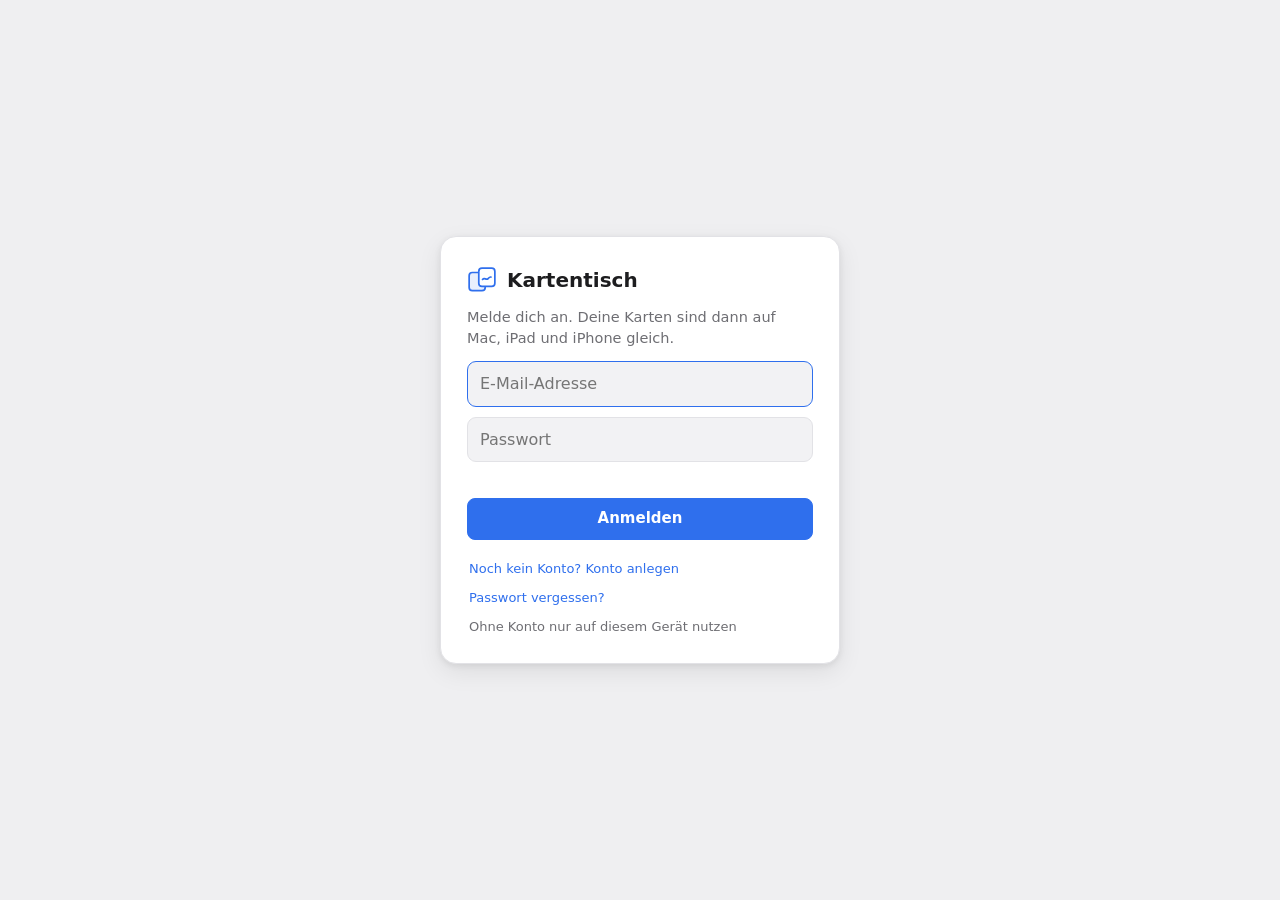
<file: index.html>
<!DOCTYPE html>
<html lang="de">
<head>
<meta charset="utf-8">
<meta name="viewport" content="width=device-width, initial-scale=1, viewport-fit=cover">
<meta name="apple-mobile-web-app-capable" content="yes">
<meta name="apple-mobile-web-app-title" content="Kartentisch">
<title>Kartentisch</title>
<link rel="manifest" href="manifest.webmanifest">
<link rel="apple-touch-icon" href="apple-touch-icon.png">
<link rel="icon" type="image/png" sizes="192x192" href="icon-192.png">
<meta name="theme-color" content="#f7f7f8" media="(prefers-color-scheme: light)">
<meta name="theme-color" content="#1c1c1e" media="(prefers-color-scheme: dark)">
<meta name="apple-mobile-web-app-status-bar-style" content="default">
<meta name="mobile-web-app-capable" content="yes">

<style>
/* Kartentisch im Heptabase-Stil: graue Arbeitsfläche, schlichte weiße Karten, Seitenleiste mit Ordnerbaum.
   Layout: Seitenleiste | Arbeitsfläche (Whiteboard, Bibliothek, Präsentation) | Kartenpanel rechts */
:root{
  --bg:#f7f7f8; --surface:#ffffff; --surface-2:#f2f2f4; --hover:#ebebee; --board:#efeff1;
  --text:#1d1d1f; --muted:#6e6e73; --line:#e2e2e6; --conn:#a3a3a8; --thumb:#ececef; --mm-item:#c9c9cf;
  --accent:#2f6fed; --accent-ink:#ffffff; --accent-weak:#e8effd; --danger:#d93a2b;
  --shadow:0 1px 2px rgba(0,0,0,.05),0 1px 1px rgba(0,0,0,.03);
  --shadow-float:0 2px 6px rgba(0,0,0,.07),0 8px 24px rgba(0,0,0,.08);
  --shadow-lift:0 4px 10px rgba(0,0,0,.1),0 16px 36px rgba(0,0,0,.14);
  --font-body:-apple-system,BlinkMacSystemFont,"SF Pro Text","Helvetica Neue","Segoe UI",Roboto,system-ui,sans-serif;
  --font-display:-apple-system,BlinkMacSystemFont,"SF Pro Display","Helvetica Neue","Segoe UI",Roboto,system-ui,sans-serif;
  --ink-k:#1d1d1f; --ink-b:#2f6fed; --ink-r:#d93a2b; --ink-g:#1f8a4c; --ink-o:#e07a12; --ink-v:#7d43c8;
  --hl-y:#ffd60a; --hl-g:#6be38a; --hl-p:#ff86cf; --hl-b:#6cc8ff; --hl-opacity:.42; --hl-blend:multiply;
  --card-none:#ffffff; --card-yellow:#fdf5d3; --card-green:#e4f3e7; --card-blue:#e6edfc; --card-rose:#fbe7e7; --card-violet:#efe8fb;
  --stripe-none:#c7c7cc; --stripe-yellow:#e6b800; --stripe-green:#2f9d5c; --stripe-blue:#2f6fed; --stripe-rose:#d8505a; --stripe-violet:#7d43c8;
  --tile-lib:#3a3a3c; --tile-board:#2e9f78; --tile-pres:#ee8a2a; --tile-folder:#8e8e93;
  --ok:#1f8a4c; --warn:#b7791f;
  --sbw:272px; --edw:480px;
  color-scheme:light;
}
@media (prefers-color-scheme: dark){
  :root:not([data-theme="light"]){
    --bg:#1c1c1e; --surface:#262628; --surface-2:#2c2c2f; --hover:#333336; --board:#19191b;
    --text:#ececef; --muted:#a1a1a7; --line:#3a3a3e; --conn:#77777d; --thumb:#38383c; --mm-item:#55555b;
    --accent:#5b8cff; --accent-ink:#0f1115; --accent-weak:#24304d; --danger:#ff6b5e;
    --shadow:0 1px 2px rgba(0,0,0,.4); --shadow-float:0 2px 6px rgba(0,0,0,.35),0 8px 24px rgba(0,0,0,.35); --shadow-lift:0 4px 10px rgba(0,0,0,.45),0 16px 36px rgba(0,0,0,.5);
    --ink-k:#ececef; --ink-b:#7ea3ff; --ink-r:#ff6b5e; --ink-g:#52d18c; --ink-o:#ffa24a; --ink-v:#bb90ff; --hl-opacity:.32; --hl-blend:normal;
    --card-none:#262628; --card-yellow:#3a3420; --card-green:#1f3328; --card-blue:#1f2a42; --card-rose:#3d2528; --card-violet:#2f2640;
    --stripe-none:#55555b; --stripe-yellow:#e6c33a; --stripe-green:#4cc184; --stripe-blue:#7ea3ff; --stripe-rose:#ff7b86; --stripe-violet:#bb90ff;
    --ok:#52d18c; --warn:#f0b54a;
    color-scheme:dark;
  }
}
:root[data-theme="dark"]{
  --bg:#1c1c1e; --surface:#262628; --surface-2:#2c2c2f; --hover:#333336; --board:#19191b;
  --text:#ececef; --muted:#a1a1a7; --line:#3a3a3e; --conn:#77777d; --thumb:#38383c; --mm-item:#55555b;
  --accent:#5b8cff; --accent-ink:#0f1115; --accent-weak:#24304d; --danger:#ff6b5e;
  --shadow:0 1px 2px rgba(0,0,0,.4); --shadow-float:0 2px 6px rgba(0,0,0,.35),0 8px 24px rgba(0,0,0,.35); --shadow-lift:0 4px 10px rgba(0,0,0,.45),0 16px 36px rgba(0,0,0,.5);
  --ink-k:#ececef; --ink-b:#7ea3ff; --ink-r:#ff6b5e; --ink-g:#52d18c; --ink-o:#ffa24a; --ink-v:#bb90ff; --hl-opacity:.32; --hl-blend:normal;
  --card-none:#262628; --card-yellow:#3a3420; --card-green:#1f3328; --card-blue:#1f2a42; --card-rose:#3d2528; --card-violet:#2f2640;
  --stripe-none:#55555b; --stripe-yellow:#e6c33a; --stripe-green:#4cc184; --stripe-blue:#7ea3ff; --stripe-rose:#ff7b86; --stripe-violet:#bb90ff;
  --ok:#52d18c; --warn:#f0b54a;
  color-scheme:dark;
}
/* Präsentation: standardmäßig hell, weil Beamer dunkle Flächen schlucken */
.present.light{
  --bg:#efeff1; --surface:#ffffff; --text:#1d1d1f; --muted:#6e6e73; --line:#e2e2e6; --accent:#2f6fed;
  --ink-k:#1d1d1f; --ink-b:#2f6fed; --ink-r:#d93a2b; --ink-g:#1f8a4c; --ink-o:#e07a12; --ink-v:#7d43c8; --hl-opacity:.42; --hl-blend:multiply;
  --card-none:#ffffff; --card-yellow:#fdf5d3; --card-green:#e4f3e7; --card-blue:#e6edfc; --card-rose:#fbe7e7; --card-violet:#efe8fb;
  color-scheme:light;
}
.present.dark{
  --bg:#141416; --surface:#262628; --text:#ececef; --muted:#a1a1a7; --line:#3a3a3e; --accent:#5b8cff;
  --ink-k:#ececef; --ink-b:#7ea3ff; --ink-r:#ff6b5e; --ink-g:#52d18c; --ink-o:#ffa24a; --ink-v:#bb90ff; --hl-opacity:.32; --hl-blend:normal;
  --card-none:#262628; --card-yellow:#3a3420; --card-green:#1f3328; --card-blue:#1f2a42; --card-rose:#3d2528; --card-violet:#2f2640;
  color-scheme:dark;
}

*{box-sizing:border-box}
[hidden]{display:none !important}
html,body{height:100%;margin:0}
body{background:var(--bg);color:var(--text);font-family:var(--font-body);font-size:14.5px;line-height:1.45;-webkit-font-smoothing:antialiased;overflow:hidden;-webkit-text-size-adjust:100%}
button,input,select{font:inherit;color:inherit}
button{cursor:pointer;touch-action:manipulation}
:focus-visible{outline:2px solid var(--accent);outline-offset:2px}
.ic{display:block;flex:none}

.app{height:100%;display:grid;grid-template-columns:var(--sbw) minmax(0,1fr) auto;padding:env(safe-area-inset-top) env(safe-area-inset-right) 0 env(safe-area-inset-left)}
.app.sb-collapsed{grid-template-columns:0 minmax(0,1fr) auto}
.app.sb-collapsed .sidebar{visibility:hidden}

/* ---------- Seitenleiste ---------- */
.sidebar{display:flex;flex-direction:column;min-height:0;min-width:0;background:var(--bg);border-right:1px solid var(--line);overflow:hidden}
.brand{display:flex;align-items:center;gap:8px;padding:12px 10px 8px 14px;font-weight:700;font-size:15px}
.brand .logo{width:22px;height:22px;flex:none}
.brand .grow{flex:1}
.sb-top{padding:0 8px 6px;display:flex;flex-direction:column;gap:1px}
.nav-item{display:flex;align-items:center;gap:10px;width:100%;padding:7px 8px;border:0;border-radius:8px;background:transparent;text-align:left;min-height:38px;font-size:15px}
.nav-item:hover{background:var(--hover)}
.nav-item.active{background:var(--hover);font-weight:600}
.nav-item .lbl{flex:1;min-width:0;overflow:hidden;text-overflow:ellipsis;white-space:nowrap}
.nav-item .count,.tree-row .count{font-size:12px;color:var(--muted);font-variant-numeric:tabular-nums}
.tile{width:26px;height:26px;border-radius:7px;display:grid;place-items:center;color:#fff;flex:none}
.t-lib{background:var(--tile-lib)} .t-board{background:var(--tile-board)} .t-pres{background:var(--tile-pres)}
.sb-scroll{flex:1;overflow-y:auto;padding:4px 8px 12px;-webkit-overflow-scrolling:touch;border-top:1px solid var(--line)}
.nav-head{display:flex;align-items:center;justify-content:space-between;padding:12px 6px 4px 8px;font-size:13.5px;color:var(--muted)}
.nh-actions{display:flex;gap:2px}
.mini-btn{display:grid;place-items:center;width:26px;height:26px;border-radius:6px;border:0;background:transparent;color:var(--muted)}
.mini-btn:hover{background:var(--hover);color:var(--text)}
.tree-row{display:flex;align-items:center;gap:6px;min-height:34px;padding:4px 6px;border-radius:7px;cursor:pointer;font-size:14.5px;-webkit-user-select:none;user-select:none}
.tree-row:hover{background:var(--hover)}
.tree-row.active{background:var(--hover);font-weight:600}
.tree-row.bold{font-weight:600}
.tree-row .lbl{flex:1;min-width:0;overflow:hidden;text-overflow:ellipsis;white-space:nowrap}
.tree-row .tr-ic{color:var(--muted);display:grid;place-items:center}
.tree-row .tr-ic.board{color:var(--tile-board)} .tree-row .tr-ic.pres{color:var(--tile-pres)}
.chev{width:18px;height:18px;border:0;padding:0;background:transparent;color:var(--muted);display:grid;place-items:center;border-radius:4px;flex:none;transition:transform .12s}
.chev.open{transform:rotate(90deg)}
.chev:hover{background:var(--line)}
.chev-sp{width:18px;flex:none}
.tr-more{width:26px;height:26px;border:0;background:transparent;border-radius:6px;display:grid;place-items:center;color:var(--muted);opacity:0;flex:none}
.tree-row:hover .tr-more,.tree-row:focus-within .tr-more{opacity:1}
@media (hover:none){.tr-more{opacity:.6}}
.tr-more:hover{background:var(--line);color:var(--text)}
.empty-note{padding:6px 10px;color:var(--muted);font-size:13px}
.sb-foot{border-top:1px solid var(--line);padding:10px 14px calc(10px + env(safe-area-inset-bottom));display:flex;flex-direction:column;gap:10px}
.toggle{display:flex;align-items:center;justify-content:space-between;gap:10px;font-size:14px;cursor:pointer}
.switch{position:relative;width:40px;height:24px;flex:none}
.switch input{position:absolute;opacity:0;inset:0;margin:0;cursor:pointer}
.switch span{position:absolute;inset:0;border-radius:12px;background:var(--line);transition:background .15s}
.switch span::after{content:"";position:absolute;top:3px;left:3px;width:18px;height:18px;border-radius:50%;background:#fff;box-shadow:0 1px 2px rgba(0,0,0,.25);transition:transform .15s}
.switch input:checked + span{background:var(--accent)}
.switch input:checked + span::after{transform:translateX(16px)}
.switch input:focus-visible + span{outline:2px solid var(--accent);outline-offset:2px}
.foot-row{display:flex;gap:8px}
.foot-row .btn{flex:1}
.sync{display:flex;align-items:center;gap:8px;font-size:12.5px;color:var(--muted)}
.sync .dot{width:8px;height:8px;border-radius:50%;background:var(--muted);flex:none}
.sync.ok .dot{background:var(--ok)}
.sync.busy .dot{background:var(--accent);animation:pulse 1s infinite}
.sync.warn .dot{background:var(--warn)}
@keyframes pulse{50%{opacity:.3}}
.scrim{display:none}

/* ---------- Buttons ---------- */
.btn{display:inline-flex;align-items:center;justify-content:center;gap:6px;min-height:34px;padding:5px 12px;border-radius:8px;border:1px solid var(--line);background:var(--surface);font-weight:600;font-size:14px;white-space:nowrap}
.btn:hover{background:var(--hover)}
.btn.primary{background:var(--accent);border-color:var(--accent);color:var(--accent-ink)}
.btn.primary:hover{filter:brightness(1.08)}
.btn.ghost{border-color:transparent;background:transparent}
.btn.ghost:hover{background:var(--hover)}
.btn.danger{color:var(--danger)}
.icon-btn{display:grid;place-items:center;width:34px;height:34px;border-radius:8px;border:1px solid transparent;background:transparent;flex:none;color:var(--text)}
.icon-btn:hover{background:var(--hover)}
.icon-btn.active{background:var(--accent-weak);color:var(--accent)}
.icon-btn:disabled{opacity:.3;pointer-events:none}
.sb-open{display:none}
.app.sb-collapsed .sb-open{display:grid}

/* ---------- Kopfzeile mit Pfad ---------- */
.main{min-width:0;min-height:0;display:flex;flex-direction:column;position:relative}
.view-head{display:flex;align-items:center;gap:6px;padding:8px 12px;border-bottom:1px solid var(--line);background:var(--surface);min-height:52px}
.view-head .grow{flex:1;min-width:0}
.crumbs{display:flex;align-items:center;gap:6px;min-width:0;overflow:hidden;font-size:16px}
.crumb-ic{color:var(--muted);flex:none}
.crumb{border:0;background:transparent;padding:4px 6px;border-radius:6px;white-space:nowrap;overflow:hidden;text-overflow:ellipsis;max-width:220px;font-size:16px}
button.crumb:hover{background:var(--hover)}
.crumb.muted{color:var(--muted)}
.crumb-sep{color:var(--line);font-size:18px;flex:none}
.crumb-input{border:1px solid transparent;border-radius:6px;background:transparent;padding:4px 6px;font-size:16px;font-weight:600;min-width:60px;max-width:100%;field-sizing:content}
.crumb-input:hover{border-color:var(--line)}
.crumb-input:focus{outline:none;border-color:var(--accent);background:var(--surface)}
.title-input{width:100%;border:1px solid transparent;border-radius:6px;background:transparent;padding:4px 6px;font-weight:600;font-size:16px;min-width:0;text-overflow:ellipsis}
.title-input:hover{border-color:var(--line)}
.title-input:focus{border-color:var(--accent);outline:none;background:var(--surface)}
.loading{display:grid;place-items:center;flex:1;color:var(--muted)}

/* ---------- Whiteboard ---------- */
.vp-wrap{position:relative;flex:1;min-height:0;overflow:hidden}
.viewport{position:absolute;inset:0;overflow:hidden;background:var(--board);touch-action:none;-webkit-user-select:none;user-select:none;-webkit-touch-callout:none;outline:none}
.viewport.tool-pen,.viewport.tool-hl{cursor:crosshair}
.viewport.tool-eraser{cursor:cell}
.viewport.panning{cursor:grabbing}
.world{position:absolute;left:0;top:0;transform-origin:0 0;will-change:transform}
.layer-svg{position:absolute;left:0;top:0;width:1px;height:1px;overflow:visible;pointer-events:none}
.arrow-line{fill:none;stroke:var(--conn);stroke-width:1.6;stroke-linecap:round}
.arrow-hit{fill:none;stroke:transparent;stroke-width:16;pointer-events:stroke;cursor:pointer}
.arrow.sel .arrow-line{stroke:var(--accent);stroke-width:2.4}
.hl{fill:none;opacity:var(--hl-opacity);mix-blend-mode:var(--hl-blend);stroke-linecap:round;stroke-linejoin:round}

.bitem{position:absolute;left:0;top:0;border-radius:8px;background:var(--card-none);border:1px solid var(--line);box-shadow:var(--shadow);overflow:hidden;cursor:default}
.bitem.sel{outline:2px solid var(--accent);outline-offset:1px}
.bitem.dragging{box-shadow:var(--shadow-lift)}
.bitem.connect-src{outline:2px dashed var(--accent);outline-offset:3px}
.bitem.auto{max-height:520px}
.bitem.editing{max-height:none;outline:2px solid var(--accent);outline-offset:1px;box-shadow:var(--shadow-float);overflow:visible}
.bitem.editing .bc-body{overflow:auto;height:100%}
.bitem .cc{padding:12px 14px 12px;pointer-events:none}
.bitem.clip .fade{position:absolute;left:0;right:0;bottom:0;height:44px;background:linear-gradient(transparent,var(--cardbg,var(--card-none)));pointer-events:none;border-radius:0 0 8px 8px}
.bcard-resize{position:absolute;right:0;bottom:0;width:22px;height:22px;cursor:nwse-resize;touch-action:none;z-index:2}
.bcard-resize::after{content:"";position:absolute;right:5px;bottom:5px;width:7px;height:7px;border-right:1.5px solid var(--muted);border-bottom:1.5px solid var(--muted);opacity:0;transition:opacity .12s}
.bitem:hover .bcard-resize::after,.bitem.sel .bcard-resize::after{opacity:.6}
@media (hover:none){.bitem.sel .bcard-resize::after{opacity:.7}}
.c-yellow{--cardbg:var(--card-yellow);background:var(--card-yellow)}
.c-green{--cardbg:var(--card-green);background:var(--card-green)}
.c-blue{--cardbg:var(--card-blue);background:var(--card-blue)}
.c-rose{--cardbg:var(--card-rose);background:var(--card-rose)}
.c-violet{--cardbg:var(--card-violet);background:var(--card-violet)}

/* Karte direkt auf dem Board bearbeiten */
.ie{padding:12px 14px 14px;-webkit-user-select:text;user-select:text;cursor:text;-webkit-touch-callout:default}
.ie > * + *{margin-top:8px}
.ie-title{display:block;width:100%;border:0;background:transparent;padding:0;font-weight:700;font-size:15px;line-height:1.3;outline:none}
.ie-title::placeholder{color:var(--muted);font-weight:600}
.ie-text{min-height:1.5em;outline:none;font-size:13.5px;line-height:1.5;overflow-wrap:anywhere}
.ie-text:empty::before{content:attr(data-ph);color:var(--muted)}
.ie-note{font-size:12px;color:var(--muted)}
.bc-grip{position:absolute;left:0;right:0;top:-1px;height:12px;cursor:move;touch-action:none;z-index:2}
.bc-grip::after{content:"";position:absolute;left:50%;top:3px;width:30px;height:4px;margin-left:-15px;border-radius:2px;background:var(--line)}
.ie-expand{position:absolute;top:6px;right:6px;width:28px;height:28px;background:var(--surface);border:1px solid var(--line);z-index:3}

/* Unter-Whiteboard als Kachel */
.bb{padding:10px 12px 10px;pointer-events:none}
.bb-head{display:flex;align-items:center;gap:8px}
.bb-head .tile{width:24px;height:24px;border-radius:6px}
.bb-name{font-weight:700;font-size:15px;overflow:hidden;text-overflow:ellipsis;white-space:nowrap}
.bb-thumb{display:block;width:100%;height:96px;margin-top:10px;border-radius:6px;background:var(--surface-2)}
.bb-thumb rect{fill:var(--thumb);stroke:var(--line);stroke-width:1}
.bb-meta{margin-top:8px;font-size:12px;color:var(--muted)}

/* Karteninhalt (Board, Bibliothek, Präsentation) */
.cc-title{font-weight:700;font-size:15px;line-height:1.3;margin:0 0 6px;text-wrap:balance;overflow-wrap:anywhere}
.cc-title.empty{color:var(--muted);font-weight:600}
.cc-text{font-size:13.5px;line-height:1.5;overflow-wrap:anywhere}
.cc-text > :first-child,.ed-text > :first-child,.ie-text > :first-child{margin-top:0}
.cc-text > :last-child,.ed-text > :last-child,.ie-text > :last-child{margin-bottom:0}
.cc-text h1,.cc-text h2,.cc-text h3,.ed-text h1,.ed-text h2,.ed-text h3,.ie-text h1,.ie-text h2,.ie-text h3{font-size:1.12em;margin:.6em 0 .25em;line-height:1.25}
.cc-text p,.ed-text p,.ie-text p{margin:.35em 0}
.cc-text ul,.cc-text ol,.ed-text ul,.ed-text ol,.ie-text ul,.ie-text ol{margin:.35em 0;padding-left:1.3em}
.cc > * + *{margin-top:8px}
.cc-ink{display:block;width:100%;height:auto;overflow:visible}
.cc-img{display:block;max-width:100%;border-radius:6px}

/* Werkzeugleiste links, Stift-Optionen, Zoom, Minikarte */
.vtool{position:absolute;left:12px;top:50%;transform:translateY(-50%);display:flex;flex-direction:column;align-items:center;gap:2px;padding:6px;background:var(--surface);border:1px solid var(--line);border-radius:14px;box-shadow:var(--shadow-float);z-index:5;max-height:calc(100% - 24px);overflow-y:auto;scrollbar-width:none}
.vtool::-webkit-scrollbar{display:none}
.vtool .icon-btn{width:40px;height:40px;border-radius:10px}
.vtool .icon-btn.active{background:var(--accent-weak);color:var(--accent)}
.vsep{width:24px;height:1px;background:var(--line);margin:4px 0;flex:none}
.vflyout{position:absolute;display:flex;align-items:center;gap:2px;padding:5px 6px;background:var(--surface);border:1px solid var(--line);border-radius:12px;box-shadow:var(--shadow-float);transform:translateY(-50%);z-index:6}
.tb-sep{width:1px;align-self:stretch;margin:4px 4px;background:var(--line);flex:none}
.swatch{width:30px;height:30px;border-radius:50%;border:2px solid transparent;display:grid;place-items:center;background:transparent;flex:none;padding:0}
.swatch i{display:block;width:18px;height:18px;border-radius:50%}
.swatch.active{border-color:var(--text)}
.size{width:30px;height:30px;border-radius:8px;border:0;background:transparent;display:grid;place-items:center;flex:none;padding:0}
.size i{display:block;border-radius:50%;background:var(--text)}
.size.active{background:var(--accent-weak)}
.zoombar{position:absolute;right:12px;bottom:calc(12px + env(safe-area-inset-bottom));display:flex;align-items:center;gap:0;padding:3px;background:var(--surface);border:1px solid var(--line);border-radius:10px;box-shadow:var(--shadow-float);z-index:5}
.zoombar .icon-btn{width:32px;height:32px}
.zoombar .pct{min-width:50px;text-align:center;font-size:13px;font-variant-numeric:tabular-nums;border:0;background:transparent;padding:6px 2px;border-radius:7px}
.minimap{position:absolute;right:12px;bottom:calc(58px + env(safe-area-inset-bottom));width:190px;height:124px;background:var(--surface);border:1px solid var(--line);border-radius:10px;box-shadow:var(--shadow-float);overflow:hidden;z-index:5;cursor:pointer;touch-action:none}
.mm-canvas{display:block;width:100%;height:100%}
.selbar{position:absolute;display:flex;align-items:center;gap:2px;padding:4px;background:var(--surface);border:1px solid var(--line);border-radius:10px;box-shadow:var(--shadow-lift);z-index:7;max-width:calc(100% - 16px);overflow-x:auto;scrollbar-width:none}
.selbar .btn{min-height:30px;padding:4px 9px;border-color:transparent;font-size:13px;font-weight:500}
.selbar .btn:hover{background:var(--hover)}
.selbar .swatch{width:26px;height:26px}
.selbar .swatch i{width:16px;height:16px;border:1px solid var(--line)}
.board-hint{position:absolute;left:50%;top:50%;transform:translate(-50%,-50%);text-align:center;color:var(--muted);pointer-events:none;max-width:340px;padding:0 16px}
.board-hint b{display:block;font-size:17px;color:var(--text);margin-bottom:4px}

/* ---------- Bibliothek ---------- */
.lib-tools{display:flex;gap:8px;align-items:center}
.search{min-width:0;width:240px;border:1px solid var(--line);border-radius:8px;background:var(--surface-2);padding:6px 11px}
.search:focus{outline:none;border-color:var(--accent)}
.scroll-area{flex:1;overflow-y:auto;-webkit-overflow-scrolling:touch;padding:20px 20px calc(24px + env(safe-area-inset-bottom));background:var(--board)}
.lib-grid{display:grid;grid-template-columns:repeat(auto-fill,minmax(230px,1fr));gap:14px}
.lcard{position:relative;display:flex;flex-direction:column;height:240px;border-radius:8px;border:1px solid var(--line);background:var(--card-none);box-shadow:var(--shadow);overflow:hidden;text-align:left;padding:0;cursor:pointer}
.lcard:hover{box-shadow:var(--shadow-float)}
.lcard .cc{flex:1;min-height:0;overflow:hidden;padding:12px 14px 0;position:relative}
.lcard .cc::after{content:"";position:absolute;left:0;right:0;bottom:0;height:40px;background:linear-gradient(transparent,var(--cardbg,var(--card-none)))}
.lmeta{display:flex;align-items:center;gap:6px;flex-wrap:wrap;padding:8px 12px 10px;font-size:12px;color:var(--muted);border-top:1px solid var(--line)}
.chip{display:inline-flex;align-items:center;gap:4px;padding:2px 8px;border-radius:999px;background:var(--surface-2);border:1px solid var(--line);font-size:12px;color:var(--muted)}
.chip.lone{color:var(--warn);border-color:currentColor;background:transparent}
.lib-empty{color:var(--muted);text-align:center;padding:60px 20px}

/* ---------- Präsentations-Editor ---------- */
.pres-body{flex:1;min-height:0;display:grid;grid-template-columns:minmax(260px,360px) minmax(0,1fr)}
.slides-col{border-right:1px solid var(--line);display:flex;flex-direction:column;min-height:0;background:var(--surface)}
.slides-head{display:flex;align-items:center;justify-content:space-between;padding:14px 14px 8px;font-size:13px;color:var(--muted)}
.slides{list-style:none;margin:0;padding:0 8px 8px;overflow-y:auto;flex:1;touch-action:pan-y}
.slide-row{display:flex;align-items:center;gap:6px;padding:6px;border-radius:8px;border:1px solid transparent;background:var(--surface);cursor:pointer;min-height:46px}
.slide-row:hover{background:var(--hover)}
.slide-row.active{border-color:var(--accent);background:var(--accent-weak)}
.slide-row.dragging{box-shadow:var(--shadow-lift);position:relative;z-index:2;background:var(--surface)}
.slide-row .grip{display:grid;place-items:center;width:28px;height:36px;color:var(--muted);cursor:grab;touch-action:none;flex:none}
.slide-row .num{width:24px;text-align:right;font-variant-numeric:tabular-nums;color:var(--muted);font-size:13px;flex:none}
.slide-row .sw{width:6px;height:26px;border-radius:3px;background:var(--stripe-none);flex:none}
.slide-row .t{flex:1;min-width:0;overflow:hidden;text-overflow:ellipsis;white-space:nowrap;font-weight:600}
.slide-row .icon-btn{width:30px;height:30px}
.slides-foot{padding:10px 14px calc(12px + env(safe-area-inset-bottom));border-top:1px solid var(--line)}
.preview-col{min-width:0;min-height:0;display:flex;flex-direction:column;align-items:center;justify-content:center;padding:24px;gap:12px;background:var(--board)}
.preview-frame{position:relative;width:100%;max-width:900px;aspect-ratio:16/10;background:var(--surface);border:1px solid var(--line);border-radius:10px;box-shadow:var(--shadow);overflow:hidden}
.preview-note{color:var(--muted);font-size:13px;text-align:center}

/* ---------- Präsentationsmodus ---------- */
.present{position:fixed;inset:0;z-index:50;background:var(--bg);color:var(--text);display:flex;flex-direction:column;-webkit-user-select:none;user-select:none;touch-action:none}
.stage{position:absolute;inset:0;overflow:hidden}
.stage.scrolly{overflow-y:auto;touch-action:pan-y}
.slide-holder{position:relative;margin:0 auto}
.slide{position:absolute;left:0;top:0;width:960px;transform-origin:0 0;border-radius:16px;background:var(--card-none);box-shadow:var(--shadow-float);border:1px solid var(--line);overflow:hidden}
.slide .cc{padding:48px 56px 52px;font-size:26px;line-height:1.45}
.slide .cc-title{font-size:44px;margin-bottom:22px;letter-spacing:-.01em}
.slide .cc-text{font-size:26px}
.slide .cc > * + *{margin-top:22px}
.slide .cc-img{border-radius:10px;margin-left:auto;margin-right:auto}
.p-ui{position:absolute;display:flex;align-items:center;gap:6px;transition:opacity .25s;z-index:2}
.present.idle .p-ui{opacity:0;pointer-events:none}
.p-top{top:calc(12px + env(safe-area-inset-top));right:calc(12px + env(safe-area-inset-right))}
.p-bottom{bottom:calc(14px + env(safe-area-inset-bottom));left:50%;transform:translateX(-50%);background:var(--surface);border:1px solid var(--line);border-radius:12px;padding:4px;box-shadow:var(--shadow-float)}
.p-count{min-width:70px;text-align:center;font-variant-numeric:tabular-nums;font-size:14px}
.p-top .icon-btn{background:var(--surface);border:1px solid var(--line)}
.p-progress{position:absolute;left:0;bottom:0;height:3px;background:var(--accent);transition:width .2s;z-index:2}
.p-empty{position:absolute;inset:0;display:grid;place-items:center;color:var(--muted);font-size:20px}

/* ---------- Kartenpanel rechts ---------- */
.editor{width:var(--edw);border-left:1px solid var(--line);background:var(--surface);display:flex;flex-direction:column;min-height:0}
.ed-head{display:flex;align-items:center;gap:4px;padding:8px 10px;border-bottom:1px solid var(--line);min-height:52px}
.ed-head .grow{flex:1}
.ed-colors{display:flex;gap:2px}
.ed-colors .swatch{width:28px;height:28px}
.ed-colors .swatch i{width:16px;height:16px;border:1px solid var(--line)}
.ed-tools{display:flex;flex-wrap:wrap;align-items:center;gap:2px;padding:4px 8px;border-bottom:1px solid var(--line);background:var(--surface-2)}
.ed-tools .icon-btn{width:34px;height:34px}
.fmt{font-weight:700;font-size:15px;width:34px;height:34px;border-radius:8px;border:0;background:transparent;display:grid;place-items:center;flex:none}
.fmt:hover{background:var(--hover)}
.ed-scroll{flex:1;overflow-y:auto;-webkit-overflow-scrolling:touch;padding:18px 18px calc(28px + env(safe-area-inset-bottom))}
.ed-title{width:100%;border:0;background:transparent;font-weight:700;font-size:24px;line-height:1.25;padding:4px 0 10px;outline:none}
.ed-title::placeholder{color:var(--muted);opacity:.7}
.ed-blocks{display:flex;flex-direction:column;gap:10px}
.blk{position:relative;border-radius:8px}
.blk-ctrl{position:absolute;top:-14px;right:4px;display:flex;gap:2px;padding:2px;background:var(--surface);border:1px solid var(--line);border-radius:8px;box-shadow:var(--shadow-float);opacity:0;pointer-events:none;transition:opacity .12s;z-index:2}
.blk:hover .blk-ctrl,.blk:focus-within .blk-ctrl,.blk.active .blk-ctrl{opacity:1;pointer-events:auto}
.blk-ctrl .icon-btn{width:28px;height:28px}
.ed-text{min-height:1.6em;padding:6px 8px;border-radius:8px;outline:none;font-size:15.5px;line-height:1.55;-webkit-user-select:text;user-select:text;overflow-wrap:anywhere}
.ed-text:focus{background:var(--surface-2)}
.ed-text:empty::before{content:attr(data-ph);color:var(--muted);opacity:.75}
.blk-ink{position:relative;border:1px solid var(--line);border-radius:8px;background-color:var(--board);background-image:linear-gradient(var(--line) 1px,transparent 1px);background-size:100% 32px;background-position:0 31px;touch-action:pan-y;-webkit-user-select:none;user-select:none;-webkit-touch-callout:none;overflow:hidden;cursor:crosshair}
body.finger-draw .blk-ink{touch-action:none}
.blk-ink svg{display:block;width:100%;height:auto}
.ink-grow{display:flex;justify-content:center;align-items:center;height:22px;border-top:1px dashed var(--line);color:var(--muted);font-size:12px;cursor:ns-resize;touch-action:none;background:var(--surface)}
.blk-img img{display:block;max-width:100%;border-radius:8px}
.ed-add{display:flex;gap:8px;flex-wrap:wrap;margin-top:16px}
.ed-meta{margin-top:22px;padding-top:12px;border-top:1px solid var(--line);font-size:13px;color:var(--muted);display:flex;flex-direction:column;gap:6px}
.ed-meta .links{display:flex;flex-wrap:wrap;gap:6px}
.ed-meta .chip{cursor:pointer}
.ed-meta .chip:hover{color:var(--accent);border-color:var(--accent)}

/* ---------- Modale, Menüs, Hinweise ---------- */
.backdrop{position:fixed;inset:0;z-index:80;background:rgba(0,0,0,.32);display:grid;place-items:center;padding:16px}
.modal{width:min(500px,100%);max-height:min(640px,calc(100% - 32px));display:flex;flex-direction:column;background:var(--surface);border-radius:12px;box-shadow:var(--shadow-lift);border:1px solid var(--line);overflow:hidden}
.modal h2{font-size:17px;margin:0;padding:16px 18px 10px;text-wrap:balance}
.modal p{margin:0;padding:0 18px 8px;color:var(--muted)}
.modal .m-body{flex:1;min-height:0;overflow-y:auto;padding:4px 10px}
.modal .m-foot{display:flex;justify-content:flex-end;gap:8px;padding:12px 18px;border-top:1px solid var(--line)}
.modal .search{width:auto;margin:0 18px 8px}
.modal .m-input{display:block;width:calc(100% - 36px);margin:0 18px 12px;border:1px solid var(--line);border-radius:8px;padding:8px 11px;background:var(--surface-2)}
.modal .m-input:focus{outline:none;border-color:var(--accent)}
.pick-row{display:flex;align-items:center;gap:10px;width:100%;padding:8px 10px;border:0;border-radius:8px;background:transparent;text-align:left;min-height:44px}
.pick-row:hover{background:var(--hover)}
.pick-row.on{background:var(--accent-weak)}
.pick-row .sw{width:6px;height:28px;border-radius:3px;background:var(--stripe-none);flex:none}
.pick-row .tt{flex:1;min-width:0}
.pick-row .tt b{display:block;overflow:hidden;text-overflow:ellipsis;white-space:nowrap;font-weight:600}
.pick-row .tt small{display:block;color:var(--muted);overflow:hidden;text-overflow:ellipsis;white-space:nowrap}
.pick-row .box{width:20px;height:20px;border-radius:6px;border:2px solid var(--line);display:grid;place-items:center;flex:none}
.pick-row.on .box{background:var(--accent);border-color:var(--accent);color:var(--accent-ink)}
.menu{position:fixed;z-index:90;min-width:230px;background:var(--surface);border:1px solid var(--line);border-radius:10px;box-shadow:var(--shadow-lift);padding:4px}
.menu button{display:flex;width:100%;align-items:center;gap:8px;border:0;background:transparent;padding:8px 12px;border-radius:7px;text-align:left;min-height:38px}
.menu button:hover{background:var(--hover)}
.menu button.danger{color:var(--danger)}
.toast{position:fixed;left:50%;bottom:calc(24px + env(safe-area-inset-bottom));transform:translate(-50%,20px);background:var(--text);color:var(--bg);padding:10px 16px;border-radius:10px;font-size:14px;opacity:0;pointer-events:none;transition:opacity .2s,transform .2s;z-index:100;max-width:calc(100% - 32px)}
.toast.show{opacity:1;transform:translate(-50%,0)}

/* ---------- Schmale Bildschirme ---------- */
@media (max-width: 1099px){
  .editor{position:fixed;inset:0;z-index:40;width:auto;border-left:0;padding:env(safe-area-inset-top) env(safe-area-inset-right) 0 env(safe-area-inset-left)}
  .app{grid-template-columns:var(--sbw) minmax(0,1fr)}
  .app.sb-collapsed{grid-template-columns:0 minmax(0,1fr)}
}
@media (max-width: 859px){
  .app,.app.sb-collapsed{grid-template-columns:minmax(0,1fr)}
  .app.sb-collapsed .sidebar{visibility:visible}
  .sidebar{position:fixed;left:0;top:0;bottom:0;width:min(300px,86vw);z-index:30;transform:translateX(-105%);transition:transform .2s;box-shadow:var(--shadow-lift);padding-top:env(safe-area-inset-top)}
  .sidebar.open{transform:none}
  .scrim{display:block;position:fixed;inset:0;z-index:29;background:rgba(0,0,0,.3);opacity:0;pointer-events:none;transition:opacity .2s}
  .scrim.open{opacity:1;pointer-events:auto}
  .sb-open{display:grid}
  .view-head{padding:6px 8px}
  .hide-narrow{display:none}
  .crumb.muted,.crumb-sep.fold{display:none}
  .pres-body{grid-template-columns:minmax(0,1fr)}
  .preview-col{display:none}
  .slides-col{border-right:0}
  .search{width:100%}
  .lib-tools{flex:1}
  .scroll-area{padding:14px}
  .lib-grid{grid-template-columns:repeat(auto-fill,minmax(160px,1fr));gap:12px}
  .lcard{height:210px}
  .minimap{display:none}
  .vtool{left:8px;padding:4px}
  .vtool .icon-btn{width:36px;height:36px}
  .slide .cc{padding:40px 40px 44px}
}
@media (prefers-reduced-motion: reduce){
  *{transition:none !important;animation:none !important}
}

/* ---------- Bausteine ---------- */
:root{ --sec-none:rgba(0,0,0,.035); --sec-yellow:rgba(230,184,0,.12); --sec-green:rgba(47,157,92,.10); --sec-blue:rgba(47,111,237,.09); --sec-rose:rgba(216,80,90,.10); --sec-violet:rgba(125,67,200,.10); --mm-sec:#e4e4e8; --tile-search:#6e6e73 }
@media (prefers-color-scheme: dark){ :root:not([data-theme="light"]){ --sec-none:rgba(255,255,255,.04); --sec-yellow:rgba(230,195,58,.10); --sec-green:rgba(76,193,132,.09); --sec-blue:rgba(126,163,255,.09); --sec-rose:rgba(255,123,134,.09); --sec-violet:rgba(187,144,255,.09); --mm-sec:#333337 } }
:root[data-theme="dark"]{ --sec-none:rgba(255,255,255,.04); --sec-yellow:rgba(230,195,58,.10); --sec-green:rgba(76,193,132,.09); --sec-blue:rgba(126,163,255,.09); --sec-rose:rgba(255,123,134,.09); --sec-violet:rgba(187,144,255,.09); --mm-sec:#333337 }
.t-search{background:var(--tile-search)}
.count.kbd{font-size:11.5px;border:1px solid var(--line);border-radius:5px;padding:0 5px}
.cc-text h1,.ed-text h1,.ie-text h1{font-size:1.45em} .cc-text h2,.ed-text h2,.ie-text h2{font-size:1.22em} .cc-text h3,.ed-text h3,.ie-text h3{font-size:1.06em}
.cc-text blockquote,.ed-text blockquote,.ie-text blockquote{margin:.4em 0;padding:.05em 0 .05em .8em;border-left:3px solid var(--conn);color:var(--muted)}
a.clink{color:var(--accent);background:var(--accent-weak);border-radius:4px;padding:0 4px;text-decoration:none;cursor:pointer;font-weight:500}
a.clink::before{content:"↗ ";font-size:.85em}
a.clink.missing{color:var(--muted);background:var(--surface-2);text-decoration:line-through;cursor:default}
.cc-hr{border:0;border-top:1px solid var(--line);margin:10px 0}
.todo{list-style:none;margin:0;padding:0;display:flex;flex-direction:column;gap:3px;font-size:13.5px}
.todo li{display:flex;align-items:flex-start;gap:8px}
.todo .chk{width:17px;height:17px;border-radius:5px;border:1.5px solid var(--muted);flex:none;margin-top:2px;display:grid;place-items:center;background:transparent;padding:0;color:#fff}
.todo li.done .chk{background:var(--accent);border-color:var(--accent)}
.todo li.done .tt{text-decoration:line-through;color:var(--muted)}
.todo .tt{flex:1;min-width:0;outline:none;min-height:1.4em;overflow-wrap:anywhere}
.todo.edit{font-size:inherit}
.todo .tt:empty::before{content:attr(data-ph);color:var(--muted)}
.tgl-head{display:flex;align-items:flex-start;gap:4px}
.tgl-arrow{width:22px;height:22px;border:0;background:transparent;display:grid;place-items:center;color:var(--muted);flex:none;border-radius:5px;transition:transform .12s;padding:0;cursor:pointer}
.tgl-arrow:hover{background:var(--hover)}
.tgl.open .tgl-arrow{transform:rotate(90deg)}
.tgl-title{flex:1;min-width:0;font-weight:600;outline:none;min-height:1.4em;padding-top:1px;overflow-wrap:anywhere}
.tgl-title:empty::before{content:attr(data-ph);color:var(--muted);font-weight:500}
.tgl-body{margin-left:26px}
.tgl:not(.open) .tgl-body{display:none}
.file-tile,.link-tile,.embed-tile{display:flex;align-items:center;gap:10px;padding:9px 11px;border:1px solid var(--line);border-radius:8px;background:var(--surface);color:inherit;text-decoration:none;min-width:0}
a.file-tile:hover,a.link-tile:hover,a.embed-tile:hover{border-color:var(--accent)}
.fi-ic{width:32px;height:38px;border-radius:5px;background:var(--surface-2);border:1px solid var(--line);display:grid;place-items:center;font-size:9.5px;font-weight:700;color:var(--muted);flex:none}
.lt-ic{width:32px;height:32px;border-radius:7px;background:var(--surface-2);display:grid;place-items:center;color:var(--muted);flex:none}
.embed-tile .play{width:40px;height:40px;border-radius:50%;background:#e62117;color:#fff;display:grid;place-items:center;flex:none}
.ft-text{min-width:0;flex:1}
.ft-text b{display:block;overflow:hidden;text-overflow:ellipsis;white-space:nowrap;font-weight:600;font-size:13.5px}
.ft-text small{display:block;color:var(--muted);overflow:hidden;text-overflow:ellipsis;white-space:nowrap;font-size:12px}
.cc-video{display:block;width:100%;border-radius:8px;background:#000;max-height:520px}
.cc-audio{display:block;width:100%}
.audio-wrap{display:flex;flex-direction:column;gap:4px}
.audio-name{font-size:12.5px;color:var(--muted)}
.embed{position:relative;width:100%;aspect-ratio:16/9;border-radius:8px;overflow:hidden;background:#000}
.embed iframe{position:absolute;inset:0;width:100%;height:100%;border:0}
.missing-file{opacity:.4}
.slide .file-tile,.slide .link-tile,.slide .embed-tile{padding:16px 18px;border-radius:12px}
.slide .ft-text b{font-size:24px} .slide .ft-text small{font-size:18px}
.slide .embed-tile .play{width:64px;height:64px}
.slide .todo{font-size:26px;gap:10px} .slide .todo .chk{width:26px;height:26px;margin-top:6px}
.slide .tgl-head{cursor:pointer} .slide .tgl-arrow{width:34px;height:34px;margin-top:3px}
.slide .tgl-title{font-weight:700}
.slide .tgl-body{margin-left:38px}
.ed-tip{font-size:12.5px;color:var(--muted);align-self:center}
.ed-blocks .blk-divider{padding:6px 0}
.slash-menu{position:fixed;z-index:95;width:280px;max-height:340px;overflow-y:auto;background:var(--surface);border:1px solid var(--line);border-radius:10px;box-shadow:var(--shadow-lift);padding:4px}
.slash-head{padding:6px 8px 4px;font-size:12px;color:var(--muted)}
.slash-item{display:flex;align-items:center;gap:10px;width:100%;padding:5px 8px;border:0;border-radius:7px;background:transparent;text-align:left;font-size:14px;min-height:38px}
.slash-item.on,.slash-item:hover{background:var(--hover)}
.si-ic{width:30px;height:30px;border-radius:6px;border:1px solid var(--line);display:grid;place-items:center;flex:none;background:var(--surface)}
.slash-item small{margin-left:auto;color:var(--muted);font-size:12px;font-family:ui-monospace,Menlo,monospace}
.ie .ed-blocks{gap:6px}
.ie .blk-ctrl{top:-12px}
.ie .blk-ink{border-radius:6px}
.ie .ed-text,.ie .ie-text{padding:0;font-size:13.5px}
.ie .ed-text:focus{background:transparent}
/* Abschnitte */
.bsec{position:absolute;left:0;top:0;border-radius:12px;background:var(--sb,var(--sec-none));border:1px solid var(--line);pointer-events:none}
.bsec.s-yellow{--sb:var(--sec-yellow)} .bsec.s-green{--sb:var(--sec-green)} .bsec.s-blue{--sb:var(--sec-blue)} .bsec.s-rose{--sb:var(--sec-rose)} .bsec.s-violet{--sb:var(--sec-violet)}
.bsec.sel{outline:2px solid var(--accent);outline-offset:1px}
.bsec-title{position:absolute;left:4px;bottom:100%;margin-bottom:4px;max-width:100%;height:26px;display:flex;align-items:center;padding:0 8px;font-weight:600;font-size:15px;color:var(--muted);cursor:move;white-space:nowrap;overflow:hidden;text-overflow:ellipsis;border-radius:6px;pointer-events:auto;touch-action:none}
.bsec-title:hover{background:var(--hover);color:var(--text)}
.bsec-resize{position:absolute;right:0;bottom:0;width:24px;height:24px;cursor:nwse-resize;pointer-events:auto;touch-action:none}
.bsec-resize::after{content:"";position:absolute;right:6px;bottom:6px;width:8px;height:8px;border-right:1.5px solid var(--muted);border-bottom:1.5px solid var(--muted);opacity:.5}
.swatch i[style*="--sec-"]{border:1px solid var(--line)}
.marquee{position:absolute;border:1.5px solid var(--accent);background:rgba(47,111,237,.08);border-radius:3px;pointer-events:none;z-index:4}
.drop-hint{position:absolute;inset:10px;border:2px dashed var(--accent);border-radius:14px;background:rgba(47,111,237,.06);display:grid;place-items:center;font-weight:600;color:var(--accent);pointer-events:none;z-index:8}
.sel-count{font-size:13px;color:var(--muted);padding:0 8px;white-space:nowrap}
/* Suche */
.search-modal{width:min(620px,100%)}
.search.big{margin:14px 14px 8px !important;font-size:16px;padding:10px 13px;width:auto}
.search-modal .pick-row.on{background:var(--hover)}
.search-foot{justify-content:flex-start !important;font-size:12px;color:var(--muted)}
.todo .tt p,.tgl-title p{margin:0}

/* Konto */
.account{display:flex;align-items:center;justify-content:space-between;gap:8px;font-size:12.5px;color:var(--muted);min-width:0}
.acc-mail{min-width:0;overflow:hidden;text-overflow:ellipsis;white-space:nowrap}
.link-btn{border:0;background:transparent;color:var(--accent);padding:4px 2px;font-size:13px;cursor:pointer;text-align:left}
.link-btn:hover{text-decoration:underline}
.link-btn.muted{color:var(--muted)}
.auth{position:fixed;inset:0;z-index:120;background:var(--board);display:grid;place-items:center;padding:24px;overflow-y:auto}
.auth-card{width:min(400px,100%);background:var(--surface);border:1px solid var(--line);border-radius:16px;box-shadow:var(--shadow-float);padding:28px 26px 22px;display:flex;flex-direction:column;gap:12px}
.auth-brand{display:flex;align-items:center;gap:10px;font-weight:700;font-size:20px}
.auth-brand .logo{width:30px;height:30px}
.auth-lead{margin:0;color:var(--muted)}
.auth-form{display:flex;flex-direction:column;gap:10px}
.auth-form .m-input{width:100%;margin:0;font-size:16px;padding:10px 12px;border:1px solid var(--line);border-radius:9px;background:var(--surface-2)}
.auth-form .m-input:focus{outline:none;border-color:var(--accent)}
.auth-form .btn{min-height:42px;font-size:15px}
.auth-msg{margin:0;min-height:1.2em;font-size:13.5px;color:var(--muted)}
.auth-msg.err{color:var(--danger)}
.auth-links{display:flex;flex-direction:column;align-items:flex-start;gap:2px;margin-top:4px}

/* Heptabase-Import */
:root{ --card-orange:#fdecdc; --card-gray:#e9e9ec; --stripe-orange:#e8862a; --stripe-gray:#8e8e93; --sec-orange:rgba(232,134,42,.11); --sec-gray:rgba(0,0,0,.07) }
@media (prefers-color-scheme: dark){ :root:not([data-theme="light"]){ --card-orange:#3d2c1e; --card-gray:#38383c; --stripe-orange:#f0a35c; --stripe-gray:#9a9aa0; --sec-orange:rgba(240,163,92,.10); --sec-gray:rgba(255,255,255,.08) } }
:root[data-theme="dark"]{ --card-orange:#3d2c1e; --card-gray:#38383c; --stripe-orange:#f0a35c; --stripe-gray:#9a9aa0; --sec-orange:rgba(240,163,92,.10); --sec-gray:rgba(255,255,255,.08) }
.c-orange{--cardbg:var(--card-orange);background:var(--card-orange)}
.c-gray{--cardbg:var(--card-gray);background:var(--card-gray)}
.bsec.s-orange{--sb:var(--sec-orange)} .bsec.s-gray{--sb:var(--sec-gray)}
img.hep-missing{display:flex;align-items:center;justify-content:center;width:100%;min-height:64px;border:1px dashed var(--line);border-radius:8px;background:var(--surface-2);color:var(--muted);font-size:12.5px;padding:10px;box-sizing:border-box}
.cc-text a[href],.blk-text a[href],.rich a[href],[contenteditable] a[href]{color:var(--accent);text-decoration:underline;text-underline-offset:2px}
.cc-text table,.blk-text table,[contenteditable] table,.slide table{border-collapse:collapse;margin:6px 0;font-size:.95em;max-width:100%}
.cc-text td,.cc-text th,[contenteditable] td,[contenteditable] th,.slide td,.slide th{border:1px solid var(--line);padding:4px 7px;vertical-align:top;text-align:left}
.cc-text th,[contenteditable] th,.slide th{background:var(--surface-2);font-weight:600}
code{font-family:ui-monospace,SFMono-Regular,Menlo,monospace;font-size:.92em;background:var(--surface-2);padding:1px 4px;border-radius:4px}
.hep-progress{position:fixed;left:50%;bottom:22px;transform:translateX(-50%);z-index:110;background:var(--surface);border:1px solid var(--line);box-shadow:var(--shadow-float);border-radius:12px;padding:10px 14px;display:flex;align-items:center;gap:12px;font-size:13.5px;max-width:min(520px,92vw)}
.hep-progress .bar{width:140px;height:6px;border-radius:3px;background:var(--surface-2);overflow:hidden;flex:none}
.hep-progress .bar i{display:block;height:100%;background:var(--accent);width:0}
.hep-summary{margin:0;padding-left:18px;line-height:1.6}

/* Etappe A: Symbole, Aufklappen, Spiegel, Schriften */
.ic{stroke-width:1.55}
.icon-btn,.vtool .icon-btn{color:var(--muted)}
.icon-btn:hover{color:var(--text)}
.icon-btn.active,.vtool .icon-btn.active{color:var(--accent)}
.bitem.editing{z-index:60}
.mirror{position:absolute;bottom:6px;right:22px;z-index:3;display:flex;align-items:center;gap:3px;height:20px;padding:0 7px 0 6px;border-radius:10px;border:1px solid var(--line);background:var(--surface);color:var(--muted);font-size:11.5px;font-weight:600;cursor:pointer;box-shadow:0 1px 3px rgba(0,0,0,.08)}
.mirror:hover{color:var(--accent);border-color:var(--accent)}
.mirror .ic{width:13px;height:13px}
@font-face{font-family:'KT Caveat';src:url('fonts/caveat-latin-500.woff2') format('woff2');font-weight:400 700;font-display:swap}
.f-serif{font-family:ui-serif,'New York',Georgia,'Times New Roman',serif}
.f-round{font-family:ui-rounded,'SF Pro Rounded','Arial Rounded MT Bold',system-ui,sans-serif}
.f-hand{font-family:'KT Caveat','Bradley Hand','Segoe Print',cursive;font-size:1.22em;line-height:1.25}
.f-mono{font-family:ui-monospace,SFMono-Regular,Menlo,Consolas,monospace;font-size:.92em}
.f-std{font-family:inherit}
.s-s{font-size:.82em}.s-m{font-size:1em}.s-l{font-size:1.3em}.s-xl{font-size:1.7em;line-height:1.25}
.f-hand.s-l{font-size:1.55em}.f-hand.s-xl{font-size:2em}
.tc-red{color:#d9412b}.tc-orange{color:#e07a1f}.tc-green{color:#2e9b4f}.tc-blue{color:#2f6fed}.tc-violet{color:#7c4dcc}.tc-gray{color:#8e8e93}.tc-std{color:inherit}
.hl-yellow{background:#ffe680;border-radius:3px}.hl-green{background:#c4efc4;border-radius:3px}.hl-blue{background:#cfe0ff;border-radius:3px}.hl-rose{background:#ffd0dc;border-radius:3px}.hl-none{background:transparent}
@media (prefers-color-scheme: dark){ :root:not([data-theme="light"]) .hl-yellow{background:#6b5a12} :root:not([data-theme="light"]) .hl-green{background:#24542f} :root:not([data-theme="light"]) .hl-blue{background:#22406f} :root:not([data-theme="light"]) .hl-rose{background:#6a2c3b} }
.textbar{position:fixed;z-index:130;display:flex;flex-wrap:wrap;align-items:center;gap:2px;max-width:min(560px,94vw);padding:5px;border-radius:11px;background:var(--surface);border:1px solid var(--line);box-shadow:var(--shadow-float);font-size:14px}
.tb-btn{min-width:30px;height:30px;padding:0 6px;border:0;border-radius:7px;background:transparent;color:var(--text);cursor:pointer;font-size:14px}
.tb-btn:hover{background:var(--hover)} .tb-btn.on{background:var(--accent-weak);color:var(--accent)}
.tb-size{min-width:28px;font-size:12.5px;font-weight:600}
.tb-sel{height:30px;border:1px solid var(--line);border-radius:7px;background:var(--surface-2);color:var(--text);padding:0 6px;font-size:13px;margin:0 2px}
.tb-group{display:flex;align-items:center;gap:1px}
.tb-row{flex-basis:100%;display:flex;align-items:center;gap:4px;padding:4px 2px 1px;border-top:1px solid var(--line);margin-top:3px}
.tb-dot{min-width:24px;width:24px;height:24px;padding:0;border-radius:50%;display:grid;place-items:center}
.tb-dot::after{content:'';width:16px;height:16px;border-radius:50%;background:var(--dot);box-shadow:inset 0 0 0 1px rgba(0,0,0,.12)}
.tb-dot.hl::after{border-radius:4px}
.tb-dot.none::after{background:linear-gradient(135deg,transparent 45%,#d9412b 45%,#d9412b 55%,transparent 55%),var(--surface);box-shadow:inset 0 0 0 1px var(--line)}
.tb-a{font-weight:700;text-decoration:underline;text-decoration-color:var(--accent);text-decoration-thickness:3px;text-underline-offset:2px}
.textbar .tb-sep{width:1px;height:20px;background:var(--line);margin:0 4px}

.bitem.editing .mirror{display:none}

/* Etappe B: Stifte, Radierer, Papier */
.pal-btn{min-width:32px;height:32px;padding:0 5px;border-radius:8px;border:0;background:transparent;color:var(--muted);display:grid;place-items:center;flex:none;cursor:pointer}
.pal-btn:hover{background:var(--hover);color:var(--text)} .pal-btn.active{background:var(--accent-weak);color:var(--accent)}
.pal-txt{font-size:12.5px;font-weight:600}
.pal-color{position:absolute;width:1px;height:1px;opacity:0;pointer-events:none}
path.snap-flash{animation:snapflash .35s ease-out}
@keyframes snapflash{from{opacity:.35}to{opacity:1}}
path.erasing{transition:opacity .2s;opacity:0}
.blk-ink,.cc-inkbg{container-type:inline-size}
.cc-inkbg{border-radius:6px;margin:4px 0}
.ibg-none{background-image:none}
.ibg-lines{background-image:linear-gradient(var(--line) 1px,transparent 1px);background-size:100% 5cqw;background-position:0 calc(5cqw - 1px)}
.ibg-wide{background-image:linear-gradient(var(--line) 1px,transparent 1px);background-size:100% 7.5cqw;background-position:0 calc(7.5cqw - 1px)}
.ibg-grid{background-image:linear-gradient(var(--line) 1px,transparent 1px),linear-gradient(90deg,var(--line) 1px,transparent 1px);background-size:4cqw 4cqw}
.ibg-dots{background-image:radial-gradient(circle,var(--muted) 0.9px,transparent 1.3px);background-size:4cqw 4cqw;background-position:2cqw 2cqw}
.ipaper-white{background-color:#ffffff} .ipaper-cream{background-color:#fbf5e4} .ipaper-gray{background-color:#ececef}
@media (prefers-color-scheme: dark){ :root:not([data-theme="light"]) .ipaper-white{background-color:#202023} :root:not([data-theme="light"]) .ipaper-cream{background-color:#2c2921} :root:not([data-theme="light"]) .ipaper-gray{background-color:#2a2a2e} }
:root[data-theme="dark"] .ipaper-white{background-color:#202023} :root[data-theme="dark"] .ipaper-cream{background-color:#2c2921} :root[data-theme="dark"] .ipaper-gray{background-color:#2a2a2e}
</style>
</head>
<body>
<div id="app" class="app">
  <aside id="sidebar" class="sidebar" aria-label="Navigation">
    <div class="brand">
      <svg class="logo" viewBox="0 0 28 28" aria-hidden="true"><rect x="2" y="7" width="15" height="17" rx="3" fill="var(--accent-weak)" stroke="var(--accent)" stroke-width="1.6"/><rect x="11" y="3" width="15" height="17" rx="3" fill="var(--surface)" stroke="var(--accent)" stroke-width="1.6"/><path d="M14.5 13.5c2-2.6 3.3 1.3 5.2-.8 1-1.1 1.6-1.9 2.6-1.4" fill="none" stroke="var(--accent)" stroke-width="1.6" stroke-linecap="round"/></svg>
      <span class="grow">Kartentisch</span>
      <button id="sbCollapse" class="icon-btn" type="button" aria-label="Seitenleiste einklappen" title="Seitenleiste einklappen"></button>
    </div>
    <div class="sb-top">
      <button id="navSearch" class="nav-item" type="button"><span id="searchIcon" class="tile t-search"></span><span class="lbl">Suchen</span><span class="count kbd">⌘K</span></button>
      <button id="navLibrary" class="nav-item" type="button"><span id="libIcon" class="tile t-lib"></span><span class="lbl">Kartenbibliothek</span><span id="cardCount" class="count"></span></button>
    </div>
    <div class="sb-scroll">
      <div class="nav-head"><span>Whiteboards</span><span class="nh-actions"><button id="newFolder" class="mini-btn" type="button" aria-label="Neuer Ordner" title="Neuer Ordner"></button><button id="newBoard" class="mini-btn" type="button" aria-label="Neues Whiteboard" title="Neues Whiteboard"></button></span></div>
      <div id="boardTree"></div>
      <div class="nav-head"><span>Präsentationen</span><span class="nh-actions"><button id="newPres" class="mini-btn" type="button" aria-label="Neue Präsentation" title="Neue Präsentation"></button></span></div>
      <div id="presList"></div>
    </div>
    <div class="sb-foot">
      <label class="toggle" for="fingerDraw"><span>Mit Finger zeichnen</span><span class="switch"><input type="checkbox" id="fingerDraw"><span></span></span></label>
      <div class="foot-row">
        <button id="exportBtn" class="btn" type="button">Exportieren</button>
        <button id="importBtn" class="btn" type="button">Importieren</button>
        <input type="file" id="importFile" accept="application/json,.json" hidden>
      </div>
      <div id="sync" class="sync" role="status"><span class="dot"></span><span id="syncText">Verbinde …</span></div>
      <div id="account" class="account" hidden></div>
    </div>
  </aside>
  <div id="scrim" class="scrim"></div>
  <main id="main" class="main"><div class="loading">Lade deine Karten …</div></main>
  <section id="editor" class="editor" hidden aria-label="Karte bearbeiten"></section>
  <div id="auth" class="auth" hidden></div>
</div>
<div id="present" class="present light" hidden></div>
<div id="modalRoot"></div>
<input type="file" id="filePick" hidden>
<div id="toast" class="toast" role="status" aria-live="polite"></div>

<script src="supabase-2.118.0.js"></script>
<script>
'use strict';
/* =====================================================================
   Kartentisch – Karten, Boards, Handschrift, Präsentationen
   ===================================================================== */

// ---------- Hilfsfunktionen ----------
const $ = (sel, root = document) => root.querySelector(sel);
const $$ = (sel, root = document) => Array.from(root.querySelectorAll(sel));
function h(tag, attrs, ...kids) {
  const el = document.createElement(tag);
  if (attrs) for (const k in attrs) {
    const v = attrs[k];
    if (v == null || v === false) continue;
    if (k === 'class') el.className = v;
    else if (k === 'style') el.style.cssText = v;
    else if (k === 'text') el.textContent = v;
    else if (k === 'html') el.innerHTML = v;
    else if (k.startsWith('on') && typeof v === 'function') el.addEventListener(k.slice(2), v);
    else el.setAttribute(k, v === true ? '' : v);
  }
  for (const kid of kids.flat()) {
    if (kid == null || kid === false) continue;
    el.append(kid.nodeType ? kid : document.createTextNode(String(kid)));
  }
  return el;
}
const SVGNS = 'http://www.w3.org/2000/svg';
function sv(tag, attrs) { const el = document.createElementNS(SVGNS, tag); if (attrs) for (const k in attrs) el.setAttribute(k, attrs[k]); return el; }
const newId = () => Date.now().toString(36) + Math.random().toString(36).slice(2, 8);
let lastStamp = 0;
const stamp = () => (lastStamp = Math.max(Date.now(), lastStamp + 1));
const clamp = (v, a, b) => Math.max(a, Math.min(b, v));
const sleep = ms => new Promise(r => setTimeout(r, ms));
function debounce(fn, ms) { let t; const d = (...a) => { clearTimeout(t); t = setTimeout(() => fn(...a), ms); }; d.cancel = () => clearTimeout(t); return d; }
const r2 = v => Math.round(v * 100) / 100;

const ICON = {
  select: '<path d="M5 3.5l13 6.6-5.6 1.8-1.9 5.6z"/><path d="M12.6 12.2l5 5"/>',
  pen: '<path d="M4 20l1.2-4.6L15.8 4.8a2 2 0 012.8 0l.6.6a2 2 0 010 2.8L8.6 18.8z"/><path d="M14 6.6l3.4 3.4"/>',
  hl: '<path d="M9.5 14.5L7 17l1 1h4l1.5-1.5"/><path d="M8.6 12.6l7.6-8.4a1.6 1.6 0 012.3-.1l1.5 1.4a1.6 1.6 0 01-.1 2.3l-8.4 7.6z"/><path d="M4 21h16"/>',
  eraser: '<path d="M9 20h11"/><path d="M5.2 15.6l9.4-9.4a2 2 0 012.8 0l2.4 2.4a2 2 0 010 2.8L12 19.2H8.8z"/><path d="M9.6 11.2l5.2 5.2"/>',
  connect: '<circle cx="5.5" cy="6" r="2.5"/><circle cx="18.5" cy="18" r="2.5"/><path d="M7.6 7.8l8.4 7.6"/><path d="M12.4 15.6h3.8v-3.8"/>',
  undo: '<path d="M9 5L4 10l5 5"/><path d="M4 10h10.5a5.5 5.5 0 010 11H11"/>',
  redo: '<path d="M15 5l5 5-5 5"/><path d="M20 10H9.5a5.5 5.5 0 000 11H13"/>',
  plus: '<path d="M12 5v14M5 12h14"/>',
  cards: '<rect x="3" y="7" width="13" height="14" rx="2"/><path d="M8 3.5h10.5a2 2 0 012 2V17"/>',
  play: '<path d="M7.5 4.5l12 7.5-12 7.5z"/>',
  zin: '<circle cx="11" cy="11" r="7"/><path d="M20 20l-4-4M8 11h6M11 8v6"/>',
  zout: '<circle cx="11" cy="11" r="7"/><path d="M20 20l-4-4M8 11h6"/>',
  fit: '<path d="M4 9V4h5M20 9V4h-5M4 15v5h5M20 15v5h-5"/>',
  menu: '<path d="M4 7h16M4 12h16M4 17h16"/>',
  close: '<path d="M6 6l12 12M18 6L6 18"/>',
  trash: '<path d="M4 7h16M10 11v6M14 11v6M6 7l1 13h10l1-13M9 7V4h6v3"/>',
  up: '<path d="M12 19V5M6 11l6-6 6 6"/>',
  down: '<path d="M12 5v14M6 13l6 6 6-6"/>',
  grip: '<circle cx="9" cy="6" r="1.3" fill="currentColor"/><circle cx="15" cy="6" r="1.3" fill="currentColor"/><circle cx="9" cy="12" r="1.3" fill="currentColor"/><circle cx="15" cy="12" r="1.3" fill="currentColor"/><circle cx="9" cy="18" r="1.3" fill="currentColor"/><circle cx="15" cy="18" r="1.3" fill="currentColor"/>',
  image: '<rect x="3" y="5" width="18" height="14" rx="2"/><circle cx="9" cy="10" r="2"/><path d="M21 16l-5-5-9 8"/>',
  text: '<path d="M5 7V5h14v2M12 5v14M9 19h6"/>',
  board: '<rect x="3" y="4" width="18" height="16" rx="2"/><rect x="6" y="7" width="5" height="4" rx="1"/><rect x="13" y="12" width="5" height="5" rx="1"/>',
  present: '<rect x="3" y="4" width="18" height="12" rx="1.5"/><path d="M12 16v4M8 20h8"/><path d="M10 8l4 2-4 2z"/>',
  more: '<circle cx="5" cy="12" r="1.6" fill="currentColor"/><circle cx="12" cy="12" r="1.6" fill="currentColor"/><circle cx="19" cy="12" r="1.6" fill="currentColor"/>',
  sun: '<circle cx="12" cy="12" r="4"/><path d="M12 2v2M12 20v2M2 12h2M20 12h2M4.9 4.9l1.4 1.4M17.7 17.7l1.4 1.4M4.9 19.1l1.4-1.4M17.7 6.3l1.4-1.4"/>',
  left: '<path d="M15 5l-7 7 7 7"/>',
  right: '<path d="M9 5l7 7-7 7"/>',
  open: '<path d="M14 4h6v6M20 4l-8 8M18 14v5a1 1 0 01-1 1H5a1 1 0 01-1-1V7a1 1 0 011-1h5"/>',
  check: '<path d="M5 12.5l4.5 4.5L19 7.5"/>',
  link: '<path d="M10 14a4 4 0 005.66 0l3-3a4 4 0 00-5.66-5.66l-1 1"/><path d="M14 10a4 4 0 00-5.66 0l-3 3a4 4 0 005.66 5.66l1-1"/>',
  h1: '<path d="M4 6v12M12 6v12M4 12h8"/><path d="M16.5 9.5L19 8v10"/>',
  h2: '<path d="M4 6v12M11 6v12M4 12h7"/><path d="M15 10a2.5 2.5 0 015 .5c0 1.5-1.5 2.5-5 7.5h5"/>',
  h3: '<path d="M4 6v12M11 6v12M4 12h7"/><path d="M15 8.5h4.5l-2.5 3.5a3 3 0 11-2 5"/>',
  todo: '<rect x="3.5" y="4.5" width="6" height="6" rx="1.5"/><path d="M5 7.5l1.2 1.2L8.5 6"/><rect x="3.5" y="13.5" width="6" height="6" rx="1.5"/><path d="M13 7.5h7.5M13 16.5h7.5"/>',
  toggle: '<path d="M5 6l4 3-4 3z" fill="currentColor"/><path d="M12 9h8.5M9 16h11.5"/>',
  quote: '<path d="M5 6v12"/><path d="M9 8h11M9 12h11M9 16h7"/>',
  divider: '<path d="M3 12h18"/><path d="M8 6h8M8 18h8" opacity=".35"/>',
  cardlink: '<rect x="3" y="5" width="11" height="14" rx="2"/><path d="M14 12h7M18 9l3 3-3 3"/>',
  file: '<path d="M6 3h8l4 4v14H6z"/><path d="M14 3v4h4"/>',
  video: '<rect x="3" y="6" width="13" height="12" rx="2"/><path d="M16 10l5-3v10l-5-3z"/>',
  audio: '<path d="M4 10v4M8 7v10M12 4v16M16 8v8M20 11v2"/>',
  section: '<rect x="3" y="7" width="18" height="13" rx="2" stroke-dasharray="3 2.5"/><path d="M4 3.5h7"/>',
  search: '<circle cx="11" cy="11" r="7"/><path d="M20 20l-4-4"/>',
  card: '<rect x="4.5" y="3.5" width="15" height="17" rx="2.5"/><path d="M8 8.5h8M8 12h8M8 15.5h5"/>',
  subboard: '<rect x="3" y="4" width="18" height="16" rx="2.5"/><rect x="7" y="8" width="6" height="5" rx="1"/><path d="M17 12.5v5M14.5 15h5"/>',
  folder: '<path d="M3 7.5a2 2 0 012-2h4l2 2h8a2 2 0 012 2V17a2 2 0 01-2 2H5a2 2 0 01-2-2z"/>',
  folderplus: '<path d="M3 7.5a2 2 0 012-2h4l2 2h8a2 2 0 012 2V17a2 2 0 01-2 2H5a2 2 0 01-2-2z"/><path d="M12 10.5v5M9.5 13h5"/>',
  chev: '<path d="M9 6l6 6-6 6"/>',
  sbleft: '<path d="M11.5 7l-5 5 5 5M18 7l-5 5 5 5"/>',
  list: '<path d="M9 6h11M9 12h11M9 18h11"/><circle cx="4.5" cy="6" r="1.2" fill="currentColor"/><circle cx="4.5" cy="12" r="1.2" fill="currentColor"/><circle cx="4.5" cy="18" r="1.2" fill="currentColor"/>',
  olist: '<path d="M10 6h10M10 12h10M10 18h10"/><path d="M4 4.5h1.5V9M3.8 9h3.2M3.8 13.2c.4-.8 1.2-1.2 2-1.1.9.1 1.4.9 1 1.7L3.8 17.5h3.4"/>',
};
// ---------- Symbole im Heptabase-Stil: dünne, runde Linien ----------
Object.assign(ICON, {
  select: '<path d="M6 4.5l12.2 6.3-5.3 1.6-2.2 5.3z"/><path d="M12.9 12.4l4.6 4.6"/>',
  pen: '<path d="M15.6 4.6a2.1 2.1 0 013 3L8.4 17.8 4.5 19.5l1.7-3.9z"/><path d="M13.8 6.4l3.8 3.8"/>',
  hl: '<path d="M14.8 4.3l4.9 4.9-7.6 7.6H7.2v-4.9z"/><path d="M7.2 16.8L4.5 19.5h5"/><path d="M11.8 7.3l4.9 4.9"/>',
  eraser: '<path d="M8.3 19.5h11.2"/><path d="M4.9 15.1l9.2-9.2a2 2 0 012.8 0l2.2 2.2a2 2 0 010 2.8l-8.6 8.6H8.6z"/><path d="M9.1 10.9l5 5"/>',
  connect: '<path d="M5 18.5c3.5 0 4.5-13 10.5-13"/><path d="M15.5 2.8l3 2.7-3 2.7"/><circle cx="5" cy="18.5" r="1.5"/>',
  undo: '<path d="M8.5 6L4.5 10l4 4"/><path d="M4.8 10h9.4a5.3 5.3 0 010 10.6H10"/>',
  redo: '<path d="M15.5 6l4 4-4 4"/><path d="M19.2 10H9.8a5.3 5.3 0 000 10.6H14"/>',
  plus: '<path d="M12 5.5v13M5.5 12h13"/>',
  cards: '<rect x="3.5" y="7" width="12.5" height="13.5" rx="2.2"/><path d="M7.5 3.5h10.8a2.2 2.2 0 012.2 2.2V16"/>',
  card: '<rect x="4.5" y="4" width="15" height="16" rx="2.4"/><path d="M8 9h8M8 12.5h8M8 16h4.5"/>',
  text: '<path d="M6 7V5.5h12V7"/><path d="M12 5.5v13"/><path d="M9.5 18.5h5"/>',
  board: '<rect x="3.5" y="4.5" width="17" height="15" rx="2.4"/><rect x="6.8" y="7.8" width="4.6" height="3.8" rx=".9"/><rect x="12.6" y="12.4" width="4.6" height="3.8" rx=".9"/>',
  subboard: '<rect x="3.5" y="4.5" width="17" height="15" rx="2.4"/><rect x="6.8" y="7.8" width="4.6" height="3.8" rx=".9"/><path d="M15.2 11.5v5M12.7 14h5"/>',
  section: '<rect x="3.5" y="5" width="17" height="14.5" rx="2.4" stroke-dasharray="2.6 2.4"/><path d="M6.5 8.5h6"/>',
  image: '<rect x="3.5" y="5" width="17" height="14" rx="2.4"/><circle cx="9" cy="10" r="1.7"/><path d="M20.5 15.5l-4.7-4.6-8.8 8.1"/>',
  present: '<rect x="3.5" y="4.5" width="17" height="11.5" rx="1.8"/><path d="M12 16v3.5M8.5 19.5h7"/><path d="M10.4 8l3.8 2.2-3.8 2.2z"/>',
  play: '<path d="M8 5.2l10.5 6.8L8 18.8z"/>',
  search: '<circle cx="11" cy="11" r="6.2"/><path d="M19.5 19.5l-4-4"/>',
  zin: '<circle cx="11" cy="11" r="6.2"/><path d="M19.5 19.5l-4-4M8.4 11h5.2M11 8.4v5.2"/>',
  zout: '<circle cx="11" cy="11" r="6.2"/><path d="M19.5 19.5l-4-4M8.4 11h5.2"/>',
  fit: '<path d="M4.5 9V4.5H9M19.5 9V4.5H15M4.5 15v4.5H9M19.5 15v4.5H15"/>',
  trash: '<path d="M4.5 7h15M10 11v5.5M14 11v5.5M6.5 7l.8 11.6a2 2 0 002 1.9h5.4a2 2 0 002-1.9L17.5 7M9.5 7V5a1 1 0 011-1h3a1 1 0 011 1v2"/>',
  folder: '<path d="M3.5 7.4a2 2 0 012-2h3.6l2 2.1h7.4a2 2 0 012 2v7.6a2 2 0 01-2 2h-13a2 2 0 01-2-2z"/>',
  folderplus: '<path d="M3.5 7.4a2 2 0 012-2h3.6l2 2.1h7.4a2 2 0 012 2v7.6a2 2 0 01-2 2h-13a2 2 0 01-2-2z"/><path d="M12 10.8v5M9.5 13.3h5"/>',
  open: '<path d="M14 4.5h5.5V10M19.5 4.5L12 12"/><path d="M17.5 14v3.5a2 2 0 01-2 2h-9a2 2 0 01-2-2v-9a2 2 0 012-2H10"/>',
  link: '<path d="M10 14a3.8 3.8 0 005.4 0l3-3a3.8 3.8 0 00-5.4-5.4l-.9.9"/><path d="M14 10a3.8 3.8 0 00-5.4 0l-3 3a3.8 3.8 0 005.4 5.4l.9-.9"/>',
  cardlink: '<rect x="3.5" y="5" width="10.5" height="14" rx="2.2"/><path d="M14 12h6.5M17.8 9.3l2.7 2.7-2.7 2.7"/>',
  more: '<circle cx="5.5" cy="12" r="1.25" fill="currentColor"/><circle cx="12" cy="12" r="1.25" fill="currentColor"/><circle cx="18.5" cy="12" r="1.25" fill="currentColor"/>',
  close: '<path d="M6.5 6.5l11 11M17.5 6.5l-11 11"/>',
  sbleft: '<rect x="3.5" y="4.5" width="17" height="15" rx="2.4"/><path d="M9.5 4.5v15"/><path d="M15.5 9.5L13 12l2.5 2.5"/>',
  // Werkzeuge für die Stiftpalette (Etappe B/C)
  fountain: '<path d="M12 3.5l4 6-4 10.5-4-10.5z"/><path d="M12 13.5v-4"/><circle cx="12" cy="13.5" r=".9"/>',
  ballpen: '<path d="M16.8 4.2a2 2 0 012.9 2.9L9 17.8l-4 1.2 1.2-4z"/><path d="M14.8 6.2l2.9 2.9"/>',
  brush: '<path d="M19.5 4.5c-2.6 1.4-6.4 5.2-8.3 7.8l1.9 1.9c2.6-1.9 6.4-5.7 7.8-8.3z"/><path d="M10.6 13.2c-2.2-.2-3.8 1.1-4 3.4-.1 1.3-.7 2-1.8 2.4 3.4 1 6.6-.3 7.3-3.3z"/>',
  lasso: '<path d="M7.5 15.5C4.8 14.4 3.5 12.6 3.5 10.6c0-3.7 3.8-6.1 8.5-6.1s8.5 2.4 8.5 6.1-3.8 6.1-8.5 6.1c-1 0-2-.1-2.9-.3"/><path d="M9.2 16.4c-.3 1.4-1.2 2.6-2.7 3.1"/><circle cx="8.4" cy="15.7" r="1.2"/>',
  tape: '<path d="M4 9.5l14.5-4 1.5 5.5-14.5 4z"/><path d="M5.5 15l1 3.5M9.5 13.9l1 3.5M13.5 12.8l1 3.5"/>',
  shapes: '<circle cx="8" cy="8.5" r="4"/><path d="M13.5 13.5h7v7h-7z"/><path d="M4 20l3.5-6 3.5 6z"/>',
  pipette: '<path d="M14.2 6.3l3.5 3.5"/><path d="M16.2 4.3a2.1 2.1 0 013 3l-1.6 1.6-3-3z"/><path d="M15.9 8.9l-8.4 8.4-2.9.8.8-2.9 8.4-8.4"/>',
  paper: '<path d="M6.5 3.5h8l3 3v14h-11z"/><path d="M9 10h6M9 13.5h6M9 17h4"/>',
  scribble: '<path d="M4 15c2-4 3.5-6 4.5-6s-1 6 .5 6 3-7 4.5-7-.5 7 1 7 2.5-3 4.5-5"/>'
});

function icon(name, size = 20) {
  return `<svg class="ic" viewBox="0 0 24 24" width="${size}" height="${size}" fill="none" stroke="currentColor" stroke-width="1.8" stroke-linecap="round" stroke-linejoin="round" aria-hidden="true">${ICON[name] || ''}</svg>`;
}
function iconBtn(name, label, onclick, extraClass = '') {
  return h('button', { class: 'icon-btn ' + extraClass, type: 'button', 'aria-label': label, title: label, html: icon(name), onclick });
}

let toastTimer;
function toast(msg) {
  const t = $('#toast'); t.textContent = msg; t.classList.add('show');
  clearTimeout(toastTimer); toastTimer = setTimeout(() => t.classList.remove('show'), 2600);
}

// ---------- Konstanten ----------
const PEN_COLORS = ['k', 'b', 'r', 'g', 'o', 'v'];
const HL_COLORS = ['y', 'g', 'p', 'b'];
const PEN_SIZES = [1.6, 3, 6];
const HL_SIZES = [12, 20, 32];
const CARD_COLORS = ['none', 'yellow', 'orange', 'green', 'blue', 'rose', 'violet', 'gray'];
const PEN_NAMES = { k: 'Schwarz', b: 'Blau', r: 'Rot', g: 'Grün', o: 'Orange', v: 'Violett' };
const HL_NAMES = { y: 'Gelb', g: 'Grün', p: 'Pink', b: 'Blau' };
const CARD_NAMES = { none: 'Weiß', yellow: 'Gelb', orange: 'Orange', green: 'Grün', blue: 'Blau', rose: 'Rosa', violet: 'Violett', gray: 'Grau' };
const INK_W = 640;            // Referenzbreite für Handschrift in Karten
const CHUNK = 80000;          // Zeichen pro Datenbank-Dokument

// ---------- Kompakte Strichkodierung ----------
const FIN = '0123456789abcdefghijklmnopqrstuv';
const CON = 'wxyzABCDEFGHIJKLMNOPQRSTUVWXYZ_-';
const DEC = {}; for (let i = 0; i < 32; i++) { DEC[FIN[i]] = [i, true]; DEC[CON[i]] = [i, false]; }
function encInts(arr) {
  let out = '';
  for (const v of arr) {
    let z = v >= 0 ? v * 2 : -v * 2 - 1;
    while (z >= 32) { out += CON[z % 32]; z = Math.floor(z / 32); }
    out += FIN[z];
  }
  return out;
}
function decInts(str) {
  const out = []; let z = 0, mul = 1;
  for (const ch of str) {
    const d = DEC[ch]; if (!d) continue;
    z += d[0] * mul;
    if (d[1]) { out.push(z % 2 ? -(z + 1) / 2 : z / 2); z = 0; mul = 1; } else mul *= 32;
  }
  return out;
}
const isHex = c => typeof c === 'string' && /^#[0-9a-f]{6}$/i.test(c);
function encStroke(st) {
  const a = []; let px = 0, py = 0, pp = 0;
  for (let i = 0; i < st.pts.length; i += 3) {
    const x = Math.round(st.pts[i] * 4), y = Math.round(st.pts[i + 1] * 4), p = Math.round(st.pts[i + 2] * 15);
    a.push(x - px, y - py, p - pp); px = x; py = y; pp = p;
  }
  const o = { c: st.c, w: st.w, t: st.t, s: encInts(a) };
  if (st.k && st.k !== 'f') o.k = st.k;
  return o;
}
function decStroke(o) {
  if (!o || typeof o.s !== 'string') return null;
  const a = decInts(o.s); const pts = []; let x = 0, y = 0, p = 0;
  for (let i = 0; i + 2 < a.length; i += 3) { x += a[i]; y += a[i + 1]; p += a[i + 2]; pts.push(x / 4, y / 4, p / 15); }
  if (!pts.length) return null;
  const t = o.t === 'hl' ? 'hl' : 'pen';
  const pal = t === 'hl' ? HL_COLORS : PEN_COLORS;
  const st = { c: pal.includes(o.c) || isHex(o.c) ? o.c : pal[0], w: clamp(+o.w || 3, 0.5, 60), t, pts };
  if (t === 'pen' && (o.k === 'b' || o.k === 'p')) st.k = o.k;
  return finishStroke(st);
}
function finishStroke(st) {
  let x0 = Infinity, y0 = Infinity, x1 = -Infinity, y1 = -Infinity;
  for (let i = 0; i < st.pts.length; i += 3) { const x = st.pts[i], y = st.pts[i + 1]; if (x < x0) x0 = x; if (y < y0) y0 = y; if (x > x1) x1 = x; if (y > y1) y1 = y; }
  st.bb = [x0, y0, x1, y1]; st.d = null; return st;
}

// ---------- Strich-Geometrie ----------
function simplify(pts, eps) {
  const n = pts.length / 3; if (n < 3) return pts;
  const keep = new Uint8Array(n); keep[0] = keep[n - 1] = 1;
  const stack = [[0, n - 1]]; const e2 = eps * eps;
  while (stack.length) {
    const [a, b] = stack.pop();
    const ax = pts[a * 3], ay = pts[a * 3 + 1], bx = pts[b * 3], by = pts[b * 3 + 1];
    const dx = bx - ax, dy = by - ay, L = dx * dx + dy * dy;
    let best = -1, bi = -1;
    for (let i = a + 1; i < b; i++) {
      const px = pts[i * 3], py = pts[i * 3 + 1];
      let t = L ? ((px - ax) * dx + (py - ay) * dy) / L : 0; t = clamp(t, 0, 1);
      const qx = ax + t * dx - px, qy = ay + t * dy - py; const d = qx * qx + qy * qy;
      if (d > best) { best = d; bi = i; }
    }
    if (best > e2) { keep[bi] = 1; stack.push([a, bi], [bi, b]); }
  }
  const out = []; for (let i = 0; i < n; i++) if (keep[i]) out.push(pts[i * 3], pts[i * 3 + 1], pts[i * 3 + 2]);
  return out;
}
const f1 = v => Math.round(v * 10) / 10;
function centerPath(pts) {
  const n = pts.length / 3;
  if (n === 1) return `M${f1(pts[0])} ${f1(pts[1])}l0.01 0`;
  let d = `M${f1(pts[0])} ${f1(pts[1])}`;
  for (let i = 1; i < n - 1; i++) {
    const x = pts[i * 3], y = pts[i * 3 + 1], nx = pts[i * 3 + 3], ny = pts[i * 3 + 4];
    d += `Q${f1(x)} ${f1(y)} ${f1((x + nx) / 2)} ${f1((y + ny) / 2)}`;
  }
  return d + `L${f1(pts[(n - 1) * 3])} ${f1(pts[(n - 1) * 3 + 1])}`;
}
// Umriss eines Strichs; Stifttyp: f = Füller, b = Kugelschreiber, p = Pinsel
function outlinePath(pts, size, kind) {
  const n = pts.length / 3;
  const rad = kind === 'b' ? (() => (size / 2) * 0.95)
    : kind === 'p' ? (p => (size / 2) * (0.12 + 2.3 * Math.pow(clamp(p, 0.05, 1), 1.25)))
    : (p => (size / 2) * (0.4 + 1.2 * clamp(p, 0.05, 1)));
  if (n === 1 || (n === 2 && Math.hypot(pts[3] - pts[0], pts[4] - pts[1]) < 0.5)) {
    const r = rad(pts[2]), x = pts[0], y = pts[1];
    return `M${f1(x - r)} ${f1(y)}a${f1(r)} ${f1(r)} 0 1 0 ${f1(2 * r)} 0a${f1(r)} ${f1(r)} 0 1 0 ${f1(-2 * r)} 0Z`;
  }
  const L = [], R = [], rs = [];
  const t0 = kind === 'b' ? 0.85 : kind === 'p' ? 0.2 : 0.55, t1 = kind === 'b' ? 0.08 : kind === 'p' ? 0.11 : 0.15;
  for (let i = 0; i < n; i++) {
    const i0 = Math.max(0, i - 1), i1 = Math.min(n - 1, i + 1);
    let tx = pts[i1 * 3] - pts[i0 * 3], ty = pts[i1 * 3 + 1] - pts[i0 * 3 + 1];
    const len = Math.hypot(tx, ty) || 1; tx /= len; ty /= len;
    const nx = -ty, ny = tx;
    const taper = Math.min(1, t0 + t1 * Math.min(i, n - 1 - i));
    const r = rad(pts[i * 3 + 2]) * taper; rs.push(r);
    const x = pts[i * 3], y = pts[i * 3 + 1];
    L.push([x + nx * r, y + ny * r]); R.push([x - nx * r, y - ny * r]);
  }
  const side = arr => {
    let d = '';
    for (let i = 1; i < arr.length - 1; i++) {
      const [x, y] = arr[i], [nx, ny] = arr[i + 1];
      d += `Q${f1(x)} ${f1(y)} ${f1((x + nx) / 2)} ${f1((y + ny) / 2)}`;
    }
    const last = arr[arr.length - 1];
    return d + `L${f1(last[0])} ${f1(last[1])}`;
  };
  const re = rs[n - 1], rb = rs[0];
  const Rr = R.slice().reverse();
  return `M${f1(L[0][0])} ${f1(L[0][1])}` + side(L) +
    `A${f1(re)} ${f1(re)} 0 0 0 ${f1(Rr[0][0])} ${f1(Rr[0][1])}` + side(Rr) +
    `A${f1(rb)} ${f1(rb)} 0 0 0 ${f1(L[0][0])} ${f1(L[0][1])}Z`;
}
const inkColor = (c, hl) => isHex(c) ? c : `var(--${hl ? 'hl' : 'ink'}-${c})`;
function strokeEl(st) {
  if (st.t === 'hl') {
    if (!st.d) st.d = centerPath(st.pts);
    const p = sv('path', { d: st.d, class: 'hl', 'stroke-width': st.w });
    p.style.stroke = inkColor(st.c, true);
    return p;
  }
  if (!st.d) st.d = outlinePath(st.pts, st.w, st.k);
  const p = sv('path', { d: st.d });
  p.style.fill = inkColor(st.c, false);
  return p;
}
function strokeHit(st, x, y, r) {
  const bb = st.bb, m = r + st.w / 2;
  if (x < bb[0] - m || x > bb[2] + m || y < bb[1] - m || y > bb[3] + m) return false;
  const p = st.pts, n = p.length / 3, m2 = m * m;
  if (n === 1) return (p[0] - x) ** 2 + (p[1] - y) ** 2 <= m2;
  for (let i = 0; i < n - 1; i++) {
    const ax = p[i * 3], ay = p[i * 3 + 1], bx = p[i * 3 + 3], by = p[i * 3 + 4];
    const dx = bx - ax, dy = by - ay, L = dx * dx + dy * dy;
    let t = L ? ((x - ax) * dx + (y - ay) * dy) / L : 0; t = clamp(t, 0, 1);
    if ((ax + t * dx - x) ** 2 + (ay + t * dy - y) ** 2 <= m2) return true;
  }
  return false;
}

// ---------- HTML bereinigen ----------
const ALLOWED_TAGS = new Set(['B', 'STRONG', 'I', 'EM', 'U', 'S', 'H1', 'H2', 'H3', 'P', 'DIV', 'BR', 'UL', 'OL', 'LI', 'SPAN', 'BLOCKQUOTE', 'A', 'TABLE', 'THEAD', 'TBODY', 'TR', 'TD', 'TH', 'CODE', 'STRIKE']);
const DROP_TAGS = new Set(['SCRIPT', 'STYLE', 'IFRAME', 'OBJECT', 'EMBED', 'TEMPLATE', 'SVG', 'MATH', 'LINK', 'META', 'NOSCRIPT', 'IMG', 'VIDEO', 'AUDIO', 'FORM', 'INPUT', 'BUTTON', 'TEXTAREA', 'SELECT']);
function sanitizeHtml(html) {
  const t = document.createElement('template'); t.innerHTML = String(html || '');
  const walk = node => {
    for (const ch of Array.from(node.childNodes)) {
      if (ch.nodeType === 1) {
        const tag = ch.tagName.toUpperCase();
        if (DROP_TAGS.has(tag)) { ch.remove(); continue; }
        walk(ch);
        if (!ALLOWED_TAGS.has(tag)) { ch.replaceWith(...Array.from(ch.childNodes)); continue; }
        if (tag === 'A') {
          const id = ch.getAttribute('data-card');
          if (!isId(id)) {
            const href = safeUrl(ch.getAttribute('href') || '');
            if (!href) { ch.replaceWith(...Array.from(ch.childNodes)); continue; }
            for (const a of Array.from(ch.attributes)) ch.removeAttribute(a.name);
            ch.setAttribute('href', href); ch.setAttribute('target', '_blank'); ch.setAttribute('rel', 'noopener noreferrer');
            continue;
          }
          for (const a of Array.from(ch.attributes)) ch.removeAttribute(a.name);
          ch.setAttribute('data-card', id);
          continue;
        }
        const keep = tag === 'SPAN' ? Array.from(ch.classList).filter(c => /^(f-(serif|round|hand|mono|std)|s-(s|m|l|xl)|tc-(red|orange|green|blue|violet|gray|std)|hl-(yellow|green|blue|rose|none))$/.test(c)) : [];
        for (const a of Array.from(ch.attributes)) ch.removeAttribute(a.name);
        if (keep.length) ch.className = keep.join(' ');
        else if (tag === 'SPAN' && !ch.attributes.length) { ch.replaceWith(...Array.from(ch.childNodes)); continue; }
        if (tag === 'STRIKE') { const s = document.createElement('s'); s.append(...ch.childNodes); ch.replaceWith(s); }
      } else if (ch.nodeType !== 3) ch.remove();
    }
  };
  walk(t.content);
  return t.innerHTML;
}
function htmlToText(html) { const t = document.createElement('template'); t.innerHTML = html || ''; return (t.content.textContent || '').replace(/\s+/g, ' ').trim(); }
const isEmptyHtml = html => !htmlToText(html) && !/data-card=/.test(html || '');
// Kartenverweise anzeigen: aktueller Titel, gelöschte Ziele markieren
function hydrateLinks(root, editable) {
  for (const a of root.querySelectorAll('a[data-card]')) {
    const c = S.cards.get(a.getAttribute('data-card'));
    a.className = 'clink' + (c ? '' : ' missing');
    a.textContent = c ? (c.title.trim() || 'Ohne Titel') : 'Gelöschte Karte';
    if (editable) a.setAttribute('contenteditable', 'false');
  }
}

// ---------- Dateien: claude.ai-Speicher, sonst lokal ----------
const HOST = { claude: !!window.claude || window.top !== window.self };
const LocalFiles = {
  db: null, urls: new Map(),
  async open() {
    if (this.db !== null) return this.db;
    try {
      this.db = await Promise.race([new Promise((res, rej) => {
        const r = indexedDB.open('kartentisch-files', 1);
        r.onupgradeneeded = () => r.result.createObjectStore('files');
        r.onsuccess = () => res(r.result); r.onerror = () => rej(r.error);
      }), sleep(2500).then(() => { throw new Error('timeout'); })]);
    } catch (e) { this.db = false; }
    return this.db;
  },
  async put(id, blob) {
    const db = await this.open(); if (!db) throw new Error('kein lokaler Speicher');
    await new Promise((res, rej) => { const tx = db.transaction('files', 'readwrite'); tx.objectStore('files').put(blob, id); tx.oncomplete = res; tx.onerror = () => rej(tx.error); });
    this.urls.set(id, URL.createObjectURL(blob));
  },
  async url(id) {
    if (this.urls.has(id)) return this.urls.get(id);
    const db = await this.open(); if (!db) return '';
    const blob = await new Promise(res => { try { const q = db.transaction('files').objectStore('files').get(id); q.onsuccess = () => res(q.result); q.onerror = () => res(null); } catch (e) { res(null); } });
    if (!blob) return '';
    const u = URL.createObjectURL(blob); this.urls.set(id, u); return u;
  }
};
const Files = {
  assets: null, warnedLocal: false,
  srcOf(b) { return b.asset ? '/_blob/' + b.asset : (b.src || b.url || ''); },
  // Quelle setzen (lokale Dateien kommen asynchron)
  bind(el, attr, b) {
    if (b.sb) { Supa.url(b.sb).then(u => { if (u) el.setAttribute(attr, u); else el.classList.add('missing-file'); }); return; }
    const s = this.srcOf(b);
    if (s) { el.setAttribute(attr, s); return; }
    if (b.local) LocalFiles.url(b.local).then(u => { if (u) el.setAttribute(attr, u); else el.classList.add('missing-file'); });
    else if (b.ref) { el.classList.add('hep-missing'); el.setAttribute('alt', 'Bild aus Heptabase fehlt noch' + (b.name ? ': ' + b.name : '')); }
  },
  kindOf(file) {
    const t = (file.type || '').toLowerCase(), n = (file.name || '').toLowerCase();
    if (t.startsWith('image/') || /\.(png|jpe?g|gif|webp|heic|heif|svg)$/.test(n)) return 'image';
    if (t.startsWith('video/') || /\.(mp4|m4v|mov|webm)$/.test(n)) return 'video';
    if (t.startsWith('audio/') || /\.(m4a|mp3|wav|aac|ogg|oga|opus)$/.test(n)) return 'audio';
    return 'file';
  },
  uploadType(file, kind) {
    const t = (file.type || '').toLowerCase(), n = (file.name || '').toLowerCase();
    if (kind === 'image') return ['image/png', 'image/jpeg', 'image/gif', 'image/webp', 'image/svg+xml'].includes(t) ? t : null;
    if (kind === 'video') return t === 'video/webm' || n.endsWith('.webm') ? 'video/webm' : 'video/mp4';
    if (kind === 'audio') { if (t === 'audio/webm' || n.endsWith('.webm')) return 'video/webm'; if (/\.(m4a|aac|mp4)$/.test(n) || /audio\/(mp4|x-m4a|aac)/.test(t)) return 'video/mp4'; return null; }
    if (t === 'application/pdf' || n.endsWith('.pdf')) return 'application/pdf';
    if (n.endsWith('.csv')) return 'text/csv';
    if (n.endsWith('.md')) return 'text/markdown';
    if (n.endsWith('.json')) return 'application/json';
    if (n.endsWith('.txt')) return 'text/plain';
    return null;
  },
  // Gibt einen fertigen Block zurück (ohne id)
  async toBlock(file) {
    const kind = this.kindOf(file);
    const meta = { type: kind, name: str(file.name || '', 200), size: file.size || 0, mime: str(file.type || '', 100) };
    let blob = file, w = 0, hh = 0;
    if (kind === 'image') {
      const r = await prepareImage(file); blob = r.blob; w = r.w; hh = r.h;
      Object.assign(meta, { w, h: hh, mime: r.blob.type });
    }
    if (Supa.user && !HOST.claude) {
      if (blob.size <= 50 * 1024 * 1024) {
        try { return Object.assign(meta, { sb: await Supa.upload(blob, meta.name || (kind === 'image' ? 'bild.' + ((blob.type || 'image/jpeg').split('/')[1] || 'jpg') : 'datei')) }); }
        catch (e) { toast('Hochladen hat nicht geklappt. Die Datei wird vorerst nur auf diesem Gerät gespeichert.'); }
      } else toast('Größer als 50 MB: Die Datei wird nur auf diesem Gerät gespeichert.');
    }
    if (this.assets) {
      const upType = kind === 'image' ? this.uploadType(blob, 'image') : this.uploadType(file, kind);
      if (upType) {
        try { const res = await this.assets.upload(blob, { type: upType }); return Object.assign(meta, { asset: res.id }); }
        catch (e) {
          const code = e && e.code;
          if (code === 'too_large') toast('Größer als 20 MB: Die Datei wird nur auf diesem Gerät gespeichert.');
          else if (code === 'quota_or_state') toast('Der Speicher ist voll. Die Datei wird nur auf diesem Gerät gespeichert.');
          else if (code === 'store_unavailable') { await sleep(1200); try { const res = await this.assets.upload(blob, { type: upType }); return Object.assign(meta, { asset: res.id }); } catch (e2) {} }
        }
      } else if (kind !== 'image') toast(`${file.name || 'Diese Datei'}: dieses Format kann nur auf diesem Gerät gespeichert werden.`);
    }
    if (kind === 'image' && blob.size < 1.5e6) {
      const small = blob.size > 400000 ? (await prepareImage(file, 1400, 0.8)).blob : blob;
      return Object.assign(meta, { src: await blobToDataUrl(small) });
    }
    const id = newId(); await LocalFiles.put(id, blob);
    if (!this.warnedLocal && !this.assets) { this.warnedLocal = true; toast('Dateien werden hier nur auf diesem Gerät gespeichert.'); }
    return Object.assign(meta, { local: id });
  }
};
function blobToDataUrl(blob) { return new Promise((res, rej) => { const fr = new FileReader(); fr.onload = () => res(fr.result); fr.onerror = rej; fr.readAsDataURL(blob); }); }
async function prepareImage(file, max = 2200, q = 0.86) {
  const url = URL.createObjectURL(file);
  try {
    const img = await new Promise((res, rej) => { const i = new Image(); i.onload = () => res(i); i.onerror = rej; i.src = url; });
    const W = img.naturalWidth || 800, H = img.naturalHeight || 600;
    const t = (file.type || '').toLowerCase();
    const keep = ['image/png', 'image/jpeg', 'image/gif', 'image/webp'].includes(t) && file.size <= 3e6 && Math.max(W, H) <= max;
    if (keep) return { blob: file, w: W, h: H };
    const s = Math.min(1, max / Math.max(W, H)); const w = Math.max(1, Math.round(W * s)), h = Math.max(1, Math.round(H * s));
    const cv = document.createElement('canvas'); cv.width = w; cv.height = h; const ctx = cv.getContext('2d');
    const png = t === 'image/png' && file.size < 6e6;
    if (!png) { ctx.fillStyle = '#ffffff'; ctx.fillRect(0, 0, w, h); }
    ctx.drawImage(img, 0, 0, w, h);
    const blob = await new Promise(res => cv.toBlob(res, png ? 'image/png' : 'image/jpeg', q));
    return { blob, w, h };
  } finally { URL.revokeObjectURL(url); }
}
const fmtSize = n => n > 1e6 ? (n / 1e6).toFixed(1).replace('.', ',') + ' MB' : n > 1e3 ? Math.round(n / 1e3) + ' KB' : n + ' B';
const extOf = name => ((name || '').split('.').pop() || '').slice(0, 4).toUpperCase();

// Video-Links (YouTube, Vimeo)
function parseVideoUrl(raw) {
  let u; try { u = new URL(String(raw).trim()); } catch (e) { return null; }
  if (!/^https?:$/.test(u.protocol)) return null;
  const host = u.hostname.replace(/^www\.|^m\./, '');
  let m;
  if (host === 'youtu.be') { const id = u.pathname.slice(1).split('/')[0]; if (/^[\w-]{6,20}$/.test(id)) return { provider: 'youtube', vid: id, url: u.href }; }
  if (host.endsWith('youtube.com') || host === 'youtube-nocookie.com') {
    const v = u.searchParams.get('v'); if (v && /^[\w-]{6,20}$/.test(v)) return { provider: 'youtube', vid: v, url: u.href };
    if ((m = u.pathname.match(/^\/(?:embed|shorts|live)\/([\w-]{6,20})/))) return { provider: 'youtube', vid: m[1], url: u.href };
  }
  if (host.endsWith('vimeo.com') && (m = u.pathname.match(/\/(\d{5,12})/))) return { provider: 'vimeo', vid: m[1], url: u.href };
  return null;
}
function embedSrc(b) {
  if (b.provider === 'youtube') return `https://www.youtube-nocookie.com/embed/${b.vid}?rel=0&playsinline=1`;
  if (b.provider === 'vimeo') return `https://player.vimeo.com/video/${b.vid}`;
  return '';
}
const canEmbed = () => !HOST.claude;
const PROVIDER = { youtube: 'YouTube', vimeo: 'Vimeo' };
function safeUrl(raw) { try { const u = new URL(String(raw).trim()); return /^https?:$/.test(u.protocol) ? u.href : ''; } catch (e) { return ''; } }
const domainOf = url => { try { return new URL(url).hostname.replace(/^www\./, ''); } catch (e) { return ''; } };

// ---------- Karteninhalt rendern (Board, Bibliothek, Präsentation) ----------
function inkSvg(block, crop) {
  let hgt = block.h;
  if (crop) { let maxY = 0; for (const st of block.strokes) maxY = Math.max(maxY, st.bb[3] + st.w); hgt = Math.max(30, Math.min(block.h, maxY + 14)); }
  const svg = sv('svg', { viewBox: `0 0 ${INK_W} ${r2(hgt)}`, class: 'cc-ink', preserveAspectRatio: 'xMinYMin meet' });
  const g = sv('g'); for (const st of block.strokes) g.append(strokeEl(st)); svg.append(g);
  return svg;
}
function fileTile(b, tag = 'a') {
  const el = h(tag, { class: 'file-tile', title: b.name || 'Datei' },
    h('span', { class: 'fi-ic', text: extOf(b.name) || 'DATEI' }),
    h('span', { class: 'ft-text' }, h('b', { text: b.name || 'Datei' }), h('small', { text: [fmtSize(b.size || 0), b.local ? 'nur auf diesem Gerät' : ''].filter(Boolean).join(' · ') })));
  if (tag === 'a') { Files.bind(el, 'href', b); el.setAttribute('target', '_blank'); el.setAttribute('rel', 'noopener'); }
  return el;
}
function linkTile(b, tag = 'a') {
  const el = h(tag, { class: 'link-tile' }, h('span', { class: 'lt-ic', html: icon('link', 18) }),
    h('span', { class: 'ft-text' }, h('b', { text: b.title || domainOf(b.url) || b.url }), h('small', { text: b.url })));
  if (tag === 'a' && b.url) { el.setAttribute('href', b.url); el.setAttribute('target', '_blank'); el.setAttribute('rel', 'noopener'); }
  return el;
}
function embedEl(b, mode) {
  if (mode !== 'board' && canEmbed() && embedSrc(b)) {
    const fr = h('iframe', { src: embedSrc(b), title: b.title || 'Video', allow: 'accelerometer; autoplay; clipboard-write; encrypted-media; gyroscope; picture-in-picture; fullscreen', allowfullscreen: true, loading: 'lazy', referrerpolicy: 'strict-origin-when-cross-origin' });
    return h('div', { class: 'embed' }, fr);
  }
  const tag = mode === 'board' ? 'div' : 'a';
  const el = h(tag, { class: 'embed-tile' }, h('span', { class: 'play', html: icon('play', 20) }),
    h('span', { class: 'ft-text' }, h('b', { text: b.title || ('Video auf ' + (PROVIDER[b.provider] || domainOf(b.url))) }), h('small', { text: (PROVIDER[b.provider] || '') + (mode === 'board' ? '' : ' · öffnet in neuem Fenster') })));
  if (tag === 'a') { el.setAttribute('href', b.url); el.setAttribute('target', '_blank'); el.setAttribute('rel', 'noopener'); }
  return el;
}
function richDiv(html, cls) { const d = h('div', { class: cls }); d.innerHTML = html; hydrateLinks(d, false); return d; }
// mode: 'board' | 'lib' | 'present'
function renderCardContent(card, opts = {}) {
  const mode = opts.mode || 'board';
  const wrap = h('div', { class: 'cc' });
  const t = card.title.trim();
  const hasContent = card.blocks.some(b => !(b.type === 'text' && isEmptyHtml(b.html)) && !(b.type === 'ink' && !b.strokes.length));
  if (t || !hasContent) wrap.append(h('div', { class: 'cc-title' + (t ? '' : ' empty'), text: t || 'Ohne Titel' }));
  for (const b of card.blocks) {
    if (b.type === 'text') { if (!isEmptyHtml(b.html)) wrap.append(richDiv(b.html, 'cc-text')); }
    else if (b.type === 'ink') { if (b.strokes.length) { const s = inkSvg(b, true); wrap.append(b.bg || b.paper ? h('div', { class: 'cc-inkbg ' + inkBgClass(b) }, s) : s); } }
    else if (b.type === 'image') { const img = h('img', { class: 'cc-img', alt: '', draggable: 'false' }); Files.bind(img, 'src', b); if (opts.onImg) img.addEventListener('load', opts.onImg); wrap.append(img); }
    else if (b.type === 'divider') wrap.append(h('hr', { class: 'cc-hr' }));
    else if (b.type === 'todo') {
      const ul = h('ul', { class: 'todo' });
      for (const it of b.items) { const li = h('li', { class: it.done ? 'done' : '' }, h('span', { class: 'chk', html: it.done ? icon('check', 13) : '' }), richDiv(it.html, 'tt')); ul.append(li); }
      wrap.append(ul);
    }
    else if (b.type === 'toggle') {
      const open = opts.openToggles ? opts.openToggles.has(b.id) : !!b.open;
      const tg = h('div', { class: 'tgl' + (open ? ' open' : ''), 'data-block': b.id },
        h('div', { class: 'tgl-head' }, h('span', { class: 'tgl-arrow', html: icon('chev', 14) }), richDiv(b.title || '', 'tgl-title')));
      if (!isEmptyHtml(b.html)) tg.append(richDiv(b.html, 'tgl-body cc-text'));
      wrap.append(tg);
    }
    else if (b.type === 'file') wrap.append(fileTile(b, mode === 'board' ? 'div' : 'a'));
    else if (b.type === 'video') { const v = h('video', { class: 'cc-video', controls: mode !== 'board', playsinline: true, preload: 'metadata' }); Files.bind(v, 'src', b); if (opts.onImg) v.addEventListener('loadedmetadata', opts.onImg); wrap.append(v); }
    else if (b.type === 'audio') { const a = h('audio', { class: 'cc-audio', controls: true, preload: 'metadata' }); Files.bind(a, 'src', b); wrap.append(mode === 'board' ? fileTile(Object.assign({}, b, { name: b.name || 'Audio' }), 'div') : a); }
    else if (b.type === 'link') wrap.append(linkTile(b, mode === 'board' ? 'div' : 'a'));
    else if (b.type === 'embed') wrap.append(embedEl(b, mode));
  }
  return wrap;
}
const colorClass = c => (c && c !== 'none' ? 'c-' + c : '');
// Text einer Karte für Suche und Rückverweise
function cardText(c) {
  const parts = [c.title];
  for (const b of c.blocks) {
    if (b.type === 'text') parts.push(htmlToText(b.html));
    else if (b.type === 'todo') parts.push(...b.items.map(i => htmlToText(i.html)));
    else if (b.type === 'toggle') parts.push(htmlToText(b.title), htmlToText(b.html));
    else if (b.type === 'link' || b.type === 'embed') parts.push(b.title || '', b.url || '');
    else if (b.type === 'file' || b.type === 'video' || b.type === 'audio') parts.push(b.name || '');
  }
  return parts.join(' ');
}
function cardHtmlAll(c) {
  return c.blocks.map(b => b.type === 'text' ? b.html : b.type === 'todo' ? b.items.map(i => i.html).join('') : b.type === 'toggle' ? (b.title || '') + (b.html || '') : '').join('');
}
function backlinksOf(cardId) {
  const needle = `data-card="${cardId}"`;
  return [...S.cards.values()].filter(c => c.id !== cardId && cardHtmlAll(c).includes(needle));
}

// ---------- Datenmodell ----------
const S = { cards: new Map(), boards: new Map(), pres: new Map(), folders: new Map(), tomb: new Map() };
const keyOf = e => ({ card: 'c_', board: 'b_', pres: 'p_', folder: 'f_' }[e.kind]) + e.id;
function mapForKey(key) { return { c_: S.cards, b_: S.boards, p_: S.pres, f_: S.folders }[key.slice(0, 2)]; }
function entityByKey(key) { const m = mapForKey(key); return m ? m.get(key.slice(2)) : undefined; }
function localV(key) { const e = entityByKey(key); return e ? e.v : (S.tomb.get(key) || 0); }
function setEntity(e) { mapForKey(keyOf(e)).set(e.id, e); S.tomb.delete(keyOf(e)); }
function removeEntityLocal(key, v) { const m = mapForKey(key); if (m) m.delete(key.slice(2)); S.tomb.set(key, v); }

function newCard(o = {}) {
  return { kind: 'card', id: newId(), title: o.title || '', color: o.color || 'none', created: stamp(), v: stamp(),
    blocks: o.blocks || [{ id: newId(), type: 'text', html: '' }] };
}
function newBoard(name, o = {}) { return { kind: 'board', id: newId(), name: name || 'Neues Whiteboard', created: stamp(), v: stamp(), items: [], arrows: [], ink: [], sections: [], parentId: o.parentId || null, folderId: o.folderId || null }; }
function newFolder(name) { return { kind: 'folder', id: newId(), name: name || 'Ordner', created: stamp(), v: stamp() }; }
function newPres(name) { return { kind: 'pres', id: newId(), name: name || 'Neue Präsentation', created: stamp(), v: stamp(), cardIds: [] }; }

function ser(e) {
  if (e.kind === 'card') return {
    kind: 'card', id: e.id, title: e.title, color: e.color, created: e.created, v: e.v,
    blocks: e.blocks.map(serBlock)
  };
  if (e.kind === 'board') return {
    kind: 'board', id: e.id, name: e.name, created: e.created, v: e.v, parentId: e.parentId || null, folderId: e.folderId || null,
    items: e.items.map(i => Object.assign(i.boardId ? { boardId: i.boardId } : { cardId: i.cardId }, { x: r2(i.x), y: r2(i.y), w: r2(i.w), h: i.h ? r2(i.h) : null })),
    arrows: e.arrows.map(a => ({ id: a.id, from: a.from, to: a.to, head: !!a.head })),
    sections: (e.sections || []).map(c => ({ id: c.id, x: r2(c.x), y: r2(c.y), w: r2(c.w), h: r2(c.h), title: c.title, color: c.color })),
    ink: e.ink.map(encStroke)
  };
  if (e.kind === 'folder') return { kind: 'folder', id: e.id, name: e.name, created: e.created, v: e.v };
  return { kind: 'pres', id: e.id, name: e.name, created: e.created, v: e.v, cardIds: e.cardIds.slice() };
}
const str = (v, max = 2000) => (typeof v === 'string' ? v : '').slice(0, max);
const isId = v => typeof v === 'string' && /^[A-Za-z0-9_-]{1,64}$/.test(v);
const num = (v, d) => (typeof v === 'number' && isFinite(v) ? v : d);
function deser(o) {
  if (!o || typeof o !== 'object' || !isId(o.id)) return null;
  const base = { id: o.id, created: num(o.created, Date.now()), v: num(o.v, 1) };
  if (o.kind === 'card') {
    const blocks = (Array.isArray(o.blocks) ? o.blocks : []).slice(0, 2000).map(deserBlock).filter(Boolean);
    return { kind: 'card', ...base, title: str(o.title, 300), color: CARD_COLORS.includes(o.color) ? o.color : 'none', blocks };
  }
  if (o.kind === 'board') {
    return { kind: 'board', ...base, name: str(o.name, 200) || 'Whiteboard',
      parentId: isId(o.parentId) && o.parentId !== o.id ? o.parentId : null, folderId: isId(o.folderId) ? o.folderId : null,
      items: (Array.isArray(o.items) ? o.items : []).filter(i => i && (isId(i.cardId) || (isId(i.boardId) && i.boardId !== o.id))).map(i => Object.assign(isId(i.cardId) ? { cardId: i.cardId } : { boardId: i.boardId }, { x: num(i.x, 0), y: num(i.y, 0), w: clamp(num(i.w, 300), 160, 3000), h: i.h ? clamp(num(i.h, 200), 80, 6000) : null })),
      arrows: (Array.isArray(o.arrows) ? o.arrows : []).filter(a => a && isId(a.from) && isId(a.to)).map(a => ({ id: isId(a.id) ? a.id : newId(), from: a.from, to: a.to, head: !!a.head })),
      sections: (Array.isArray(o.sections) ? o.sections : []).filter(c => c && typeof c === 'object').map(c => ({ id: isId(c.id) ? c.id : newId(), x: num(c.x, 0), y: num(c.y, 0), w: clamp(num(c.w, 600), 160, 60000), h: clamp(num(c.h, 400), 100, 60000), title: str(c.title, 120), color: CARD_COLORS.includes(c.color) ? c.color : 'none' })),
      ink: (Array.isArray(o.ink) ? o.ink : []).map(decStroke).filter(Boolean) };
  }
  if (o.kind === 'folder') return { kind: 'folder', ...base, name: str(o.name, 200) || 'Ordner' };
  if (o.kind === 'pres') return { kind: 'pres', ...base, name: str(o.name, 200) || 'Präsentation', cardIds: (Array.isArray(o.cardIds) ? o.cardIds : []).filter(isId) };
  return null;
}

// Änderung merken: Versionsstempel + Speichern anstoßen
function touch(e) { e.v = stamp(); Persist.mark(keyOf(e)); }

// ---------- UI-Zustand (pro Gerät) ----------
const isPhone = matchMedia('(pointer: coarse)').matches && Math.min(screen.width, screen.height) < 600;
const UI = {
  view: null, editingCardId: null, sel: null,
  tool: 'select', editorTool: 'pen',
  ink: { penColor: 'k', penSize: 1, hlColor: 'y', hlSize: 1, penKind: 'f', penFav: ['k', 'b', 'r'], hlFav: ['y', 'g', 'p'], shapes: true, eraserMode: 'stroke', eraserSize: 1, eraserHl: false },
  fingerDraw: isPhone, views: {}, presTheme: 'light', collapsed: [], sbCollapsed: false
};
function loadUiPrefs() {
  try {
    const o = JSON.parse(localStorage.getItem('kartentisch-ui') || 'null'); if (!o) return;
    if (o.view && typeof o.view.type === 'string') UI.view = o.view;
    if (o.ink) Object.assign(UI.ink, o.ink);
    if (typeof o.fingerDraw === 'boolean') UI.fingerDraw = o.fingerDraw;
    if (o.views && typeof o.views === 'object') UI.views = o.views;
    if (['select', 'pen', 'hl', 'eraser'].includes(o.tool)) UI.tool = o.tool;
    if (['pen', 'hl', 'eraser'].includes(o.editorTool)) UI.editorTool = o.editorTool;
    if (o.presTheme === 'dark' || o.presTheme === 'light') UI.presTheme = o.presTheme;
    if (Array.isArray(o.collapsed)) UI.collapsed = o.collapsed.filter(x => typeof x === 'string');
    if (typeof o.sbCollapsed === 'boolean') UI.sbCollapsed = o.sbCollapsed;
    if (UI.tool === 'connect') UI.tool = 'select';
  } catch (e) { /* kein Speicher verfügbar */ }
}
const saveUiPrefs = debounce(() => {
  try { localStorage.setItem('kartentisch-ui', JSON.stringify({ view: UI.view, ink: UI.ink, fingerDraw: UI.fingerDraw, views: UI.views, tool: UI.tool, editorTool: UI.editorTool, presTheme: UI.presTheme, collapsed: UI.collapsed, sbCollapsed: UI.sbCollapsed })); } catch (e) {}
}, 400);

// ---------- Lokaler Zwischenspeicher (IndexedDB, sonst localStorage) ----------
const LocalCache = {
  idb: null, ls: false,
  async open() {
    try {
      this.idb = await Promise.race([
        new Promise((res, rej) => {
          const r = indexedDB.open('kartentisch', 1);
          r.onupgradeneeded = () => r.result.createObjectStore('ents', { keyPath: 'key' });
          r.onsuccess = () => res(r.result); r.onerror = () => rej(r.error);
        }),
        sleep(2500).then(() => { throw new Error('timeout'); })
      ]);
    } catch (e) {
      this.idb = null;
      try { localStorage.setItem('kt-probe', '1'); localStorage.removeItem('kt-probe'); this.ls = true; } catch (e2) { this.ls = false; }
    }
  },
  async loadAll() {
    if (this.idb) {
      return new Promise(res => {
        try { const req = this.idb.transaction('ents', 'readonly').objectStore('ents').getAll(); req.onsuccess = () => res(req.result || []); req.onerror = () => res([]); }
        catch (e) { res([]); }
      });
    }
    if (this.ls) {
      const out = [];
      try { for (let i = 0; i < localStorage.length; i++) { const k = localStorage.key(i); if (k && k.startsWith('kt:')) { try { out.push(JSON.parse(localStorage.getItem(k))); } catch (e) {} } } } catch (e) {}
      return out;
    }
    return [];
  },
  async putMany(recs) {
    if (!recs.length) return;
    if (this.idb) {
      await new Promise(res => {
        try { const tx = this.idb.transaction('ents', 'readwrite'); const st = tx.objectStore('ents'); for (const r of recs) st.put(r); tx.oncomplete = res; tx.onerror = res; tx.onabort = res; }
        catch (e) { res(); }
      });
    } else if (this.ls) {
      for (const r of recs) { try { localStorage.setItem('kt:' + r.key, JSON.stringify(r)); } catch (e) { /* voll */ } }
    }
  }
};
function recordFor(key) {
  const e = entityByKey(key);
  if (e) return { key, v: e.v, j: JSON.stringify(ser(e)) };
  return { key, v: S.tomb.get(key) || stamp(), d: true };
}
function applyRecord(r) {
  if (!r || typeof r.key !== 'string' || !/^[cbpf]_/.test(r.key)) return;
  if ((r.v || 0) <= localV(r.key)) return;
  if (r.d) { removeEntityLocal(r.key, r.v); return; }
  try { const e = deser(JSON.parse(r.j)); if (e && keyOf(e) === r.key) { e.v = r.v; setEntity(e); } } catch (e) {}
}

// ---------- Cloud-Synchronisierung (claude.ai-Datenbank, privat pro Person) ----------
const Persist = {
  mode: 'loading', db: null, userId: null, coll: null, unsub: null,
  dirty: new Set(), localDirty: new Set(), flushing: false, timer: null,
  remoteV: new Map(), remoteN: new Map(), merged: false, reachable: true,
  mark(key) { this.dirty.add(key); this.localDirty.add(key); this.schedule(); updateSync(); },
  schedule(ms = 700) { clearTimeout(this.timer); this.timer = setTimeout(() => this.flush(), ms); },
  async flush() {
    const lk = Array.from(this.localDirty); this.localDirty.clear();
    await LocalCache.putMany(lk.map(recordFor));
    if (this.mode !== 'cloud' || !this.merged || this.flushing) { updateSync(); return; }
    this.flushing = true; updateSync();
    try {
      while (this.dirty.size && this.mode === 'cloud') {
        if (this.driver === 'supa' && this.dirty.size > 2) {
          const keys = [...this.dirty].slice(0, 150); keys.forEach(k => this.dirty.delete(k));
          try { await Supa.writeMany(keys); this.reachable = true; } catch (err) { keys.forEach(k => this.dirty.add(k)); this.reachable = false; updateSync(); await sleep(2500 + Math.random() * 2000); }
          continue;
        }
        const key = this.dirty.values().next().value; this.dirty.delete(key);
        try { await this.writeKey(key); this.reachable = true; }
        catch (err) {
          const code = err && err.code;
          this.dirty.add(key);
          if (code === 'unavailable' || code === 'resource_exhausted' || !code) { this.reachable = false; updateSync(); await sleep(2000 + Math.random() * 2000); }
          else if (code === 'quota_exceeded') { toast('Der Cloud-Speicher ist voll. Lösche große Bilder oder Karten, dann wird weiter synchronisiert.'); break; }
          else { this.goLocal('denied'); break; }
        }
      }
    } finally { this.flushing = false; updateSync(); if (this.dirty.size && this.mode === 'cloud') this.schedule(4000); }
  },
  async writeKey(key) {
    if (this.driver === 'supa') return Supa.writeKey(key);
    const e = entityByKey(key);
    const coll = this.coll;
    const oldN = this.remoteN.get(key) || 1;
    if (!e) {
      const v = S.tomb.get(key) || stamp();
      await coll.doc(key).set({ k: key.slice(0, 1), v, d: true, n: 1 });
      for (let i = 1; i < oldN; i++) await coll.doc(key + '~' + i).delete();
      this.remoteV.set(key, v); this.remoteN.set(key, 1);
      return;
    }
    const v = e.v; const json = JSON.stringify(ser(e));
    const parts = []; for (let i = 0; i < json.length; i += CHUNK) parts.push(json.slice(i, i + CHUNK));
    if (!parts.length) parts.push('');
    for (let i = 1; i < parts.length; i++) await coll.doc(key + '~' + i).set({ j: parts[i], v });
    await coll.doc(key).set({ k: key.slice(0, 1), v, n: parts.length, j: parts[0] });
    for (let i = parts.length; i < oldN; i++) await coll.doc(key + '~' + i).delete();
    this.remoteV.set(key, v); this.remoteN.set(key, parts.length);
  },
  onSnap(snap) {
    const byId = new Map();
    for (const d of snap.docs) if (d.exists) byId.set(d.id, d.data());
    const changed = new Set();
    for (const [id, body] of byId) {
      if (id.includes('~') || !/^[cbpf]_/.test(id) || !body) continue;
      const rv = num(body.v, 0); this.remoteV.set(id, rv); this.remoteN.set(id, num(body.n, 1));
      if (rv <= localV(id)) continue;
      if (body.d) { removeEntityLocal(id, rv); this.localDirty.add(id); changed.add(id); continue; }
      const n = num(body.n, 1); const parts = [str(body.j, CHUNK + 10)]; let ok = true;
      for (let i = 1; i < n; i++) { const c = byId.get(id + '~' + i); if (!c || c.v !== rv || typeof c.j !== 'string') { ok = false; break; } parts.push(c.j); }
      if (!ok) continue;
      try { const e = deser(JSON.parse(parts.join(''))); if (e && keyOf(e) === id) { e.v = rv; setEntity(e); this.localDirty.add(id); changed.add(id); } } catch (err) {}
    }
    if (!snap.metadata.fromCache) {
      this.reachable = true;
      if (!this.merged) {
        this.merged = true;
        const all = [...S.cards.values(), ...S.boards.values(), ...S.pres.values(), ...S.folders.values()];
        for (const e of all) { const k = keyOf(e); if (e.v > (this.remoteV.get(k) || 0)) this.dirty.add(k); }
        for (const [k, v] of S.tomb) if (v > (this.remoteV.get(k) || 0)) this.dirty.add(k);
        if (isEmptyStore()) seedExamples();
        this.schedule(300);
        onDataChanged(null);
        return;
      }
    }
    if (changed.size) { this.schedule(300); onDataChanged(changed); }
    updateSync();
  },
  goLocal(reason) {
    if (this.unsub) { try { this.unsub(); } catch (e) {} this.unsub = null; }
    const first = this.mode === 'loading' || this.mode === 'signedout';
    this.mode = 'local'; this.localReason = reason;
    if (first && isEmptyStore()) seedExamples();
    if (reason === 'denied') toast('Speichern in der Cloud wurde abgelehnt. Deine Änderungen bleiben auf diesem Gerät.');
    onDataChanged(null); updateSync();
  }
};
function isEmptyStore() { return !S.cards.size && !S.boards.size && !S.pres.size && !S.folders.size && !S.tomb.size; }

async function connectCloud() {
  let api = null;
  for (let i = 0; i < (window.top !== window.self ? 30 : 2) && !api; i++) { if (window.claude && typeof window.claude.use === 'function') api = window.claude; else await sleep(100); }
  if (!api) { HOST.claude = false; if (Supa.available()) { Supa.start(); return; } Persist.goLocal('nohost'); return; }
  HOST.claude = true;
  let db = null, user = null, uid = null;
  try { [db, user, Files.assets] = await Promise.all([api.use('db'), api.use('user'), Promise.resolve(api.use('assets')).catch(() => null)]); } catch (e) {}
  try { uid = user ? await user.id() : null; } catch (e) {}
  if (!db || !uid) { Persist.goLocal('nouser'); return; }
  Persist.db = db; Persist.userId = uid; Persist.mode = 'cloud';
  try { Persist.coll = db.collection('data/users/' + uid); } catch (e) { Persist.goLocal('nouser'); return; }
  updateSync();
  const timer = setTimeout(() => { if (!Persist.merged) { Persist.reachable = false; updateSync(); if (!S.boards.size) onDataChanged(null); } }, 10000);
  Persist.unsub = Persist.coll.onSnapshot(snap => {
    if (!snap.metadata.fromCache) clearTimeout(timer);
    Persist.onSnap(snap);
  }, err => {
    clearTimeout(timer);
    if (err && err.code === 'unavailable') { Persist.reachable = false; updateSync(); setTimeout(() => { Persist.mode = 'loading'; connectCloud(); }, 5000); }
    else Persist.goLocal('error');
  });
}

function updateSync() {
  const el = $('#sync'), tx = $('#syncText'); if (!el) return;
  el.className = 'sync';
  const pending = Persist.dirty.size > 0 || Persist.flushing;
  if (Persist.mode === 'loading') { tx.textContent = 'Verbinde …'; el.classList.add('busy'); }
  else if (Persist.mode === 'signedout') { tx.textContent = 'Nicht angemeldet'; el.classList.add('warn'); }
  else if (Persist.mode === 'local') {
    tx.textContent = Persist.localReason === 'chosen' ? 'Ohne Konto: nur auf diesem Gerät' : Persist.localReason === 'nohost' ? 'Nur auf diesem Gerät gespeichert' : Persist.localReason === 'nouser' ? 'Nicht angemeldet: nur auf diesem Gerät' : 'Nur auf diesem Gerät gespeichert';
    el.classList.add('warn');
  }
  else if (!Persist.merged || !Persist.reachable) { tx.textContent = Persist.merged ? 'Offline: wird später synchronisiert' : 'Lade aus der Cloud …'; el.classList.add(Persist.merged ? 'warn' : 'busy'); }
  else if (pending) { tx.textContent = 'Speichert …'; el.classList.add('busy'); }
  else { tx.textContent = 'Synchronisiert'; el.classList.add('ok'); }
}

// ---------- Beispielinhalte (nur beim allerersten Start) ----------
function seedInk(fn, steps, c, w, t = 'pen') {
  const pts = []; for (let i = 0; i <= steps; i++) { const [x, y, p] = fn(i / steps); pts.push(x, y, p); }
  return finishStroke({ c, w, t, pts });
}
function seedExamples() {
  const txt = html => ({ id: newId(), type: 'text', html });
  const c1 = newCard({ title: 'Willkommen am Kartentisch', blocks: [txt('<p>Das ist ein <b>Beispiel-Whiteboard</b>. Karten sind Notizen aus Text, Handschrift und Bildern.</p><ul><li><b>Doppelklick</b> auf eine leere Stelle legt eine Karte an. Du schreibst direkt hinein.</li><li><b>Doppelklick</b> auf eine Karte bearbeitet sie. Das Symbol oben rechts öffnet sie groß im Seitenpanel.</li><li>Ziehen verschiebt, die Ecke unten rechts ändert die Größe.</li></ul>')] });
  const c2 = newCard({ title: 'Eine Karte, viele Orte', color: 'yellow', blocks: [txt('<p>Jede Karte liegt in der <b>Kartenbibliothek</b>. Dieselbe Karte kann auf mehreren Whiteboards liegen. Änderst du sie, ändert sie sich überall.</p><p>„Vom Whiteboard entfernen“ behält die Karte, „Karte löschen“ entfernt sie überall.</p>')] });
  const loops = seedInk(t => [40 + t * 520 + 20 * Math.cos(t * Math.PI * 18), 62 + 22 * Math.sin(t * Math.PI * 18) + 6 * Math.sin(t * 5), 0.35 + 0.3 * Math.sin(t * Math.PI)], 260, 'b', 3);
  const under = seedInk(t => [44 + t * 500, 112 + 3 * Math.sin(t * 9), 0.45 + 0.2 * Math.sin(t * Math.PI)], 40, 'r', 3);
  const mark = seedInk(t => [60 + t * 230, 60 + 2 * Math.sin(t * 6), 0.5], 30, 'y', 20, 'hl');
  const c3 = newCard({ title: 'Handschrift', blocks: [
    txt('<p>Mit dem <b>Apple Pencil</b> schreibst du frei aufs Whiteboard (Stift in der Leiste links) oder im Seitenpanel in eine Karte. Der Finger verschiebt nur.</p><p>Auf dem iPhone: in der Seitenleiste „Mit Finger zeichnen“ einschalten.</p>'),
    { id: newId(), type: 'ink', h: 150, strokes: [mark, loops, under] }] });
  const c4 = newCard({ title: 'Präsentieren', color: 'rose', blocks: [txt('<p>Oben rechts macht <b>Präsentation</b> aus den Karten dieses Whiteboards eine Folienfolge. Die Reihenfolge ordnest du per Ziehen.</p><p>Im Vollbild: Pfeiltasten, Leertaste, Wischen oder Tippen. <b>Esc</b> beendet.</p>')] });
  const c5 = newCard({ title: 'Speichern und Synchronisieren', blocks: [txt(HOST.supa ? '<p>Deine Karten werden mit deinem Konto synchronisiert und erscheinen auf Mac, iPad und iPhone, sobald du dich dort anmeldest.</p><p>Tipp: In Safari über „Teilen → Zum Home-Bildschirm“ wird der Kartentisch zur App.</p><p><b>Exportieren</b> erstellt eine Sicherungsdatei mit allen Dateien.</p>' : '<p>Deine Karten liegen privat in deinem claude.ai-Konto und erscheinen auf Mac, iPad und iPhone, sobald du diese Seite dort öffnest.</p><p><b>Exportieren</b> erstellt eine Sicherungsdatei.</p>')] });
  const c6 = newCard({ title: 'Whiteboards im Whiteboard', color: 'green', blocks: [txt('<p>Oben siehst du den Pfad. Ein Klick auf „Erste Schritte“ bringt dich zurück.</p><p>In der Seitenleiste ordnest du Whiteboards in <b>Ordner</b>, z. B. „Sport“ oder „Kunstunterricht“.</p>')] });
  const folder = newFolder('Beispiele');
  const b = newBoard('Erste Schritte', { folderId: folder.id });
  const sub = newBoard('Ein Whiteboard im Whiteboard', { parentId: b.id });
  sub.items = [{ cardId: c6.id, x: 0, y: 0, w: 320, h: null }];
  b.items = [
    { cardId: c1.id, x: 60, y: 70, w: 340, h: null },
    { cardId: c2.id, x: 500, y: 40, w: 300, h: null },
    { cardId: c3.id, x: 500, y: 330, w: 340, h: null },
    { cardId: c4.id, x: 920, y: 90, w: 300, h: null },
    { cardId: c5.id, x: 60, y: 430, w: 340, h: null },
    { boardId: sub.id, x: 940, y: 520, w: 260, h: null }];
  b.arrows = [{ id: newId(), from: c1.id, to: c2.id }, { id: newId(), from: c2.id, to: c4.id }, { id: newId(), from: c2.id, to: c3.id }, { id: newId(), from: c1.id, to: c5.id }, { id: newId(), from: c4.id, to: sub.id, head: true }];
  const star = seedInk(t => { const a = t * Math.PI * 4 - Math.PI / 2; const r = (Math.round(t * 10) % 2 ? 18 : 42) * (0.9 + 0.1 * Math.sin(t * 7)); return [1290 + Math.cos(a) * r, 150 + Math.sin(a) * r, 0.5]; }, 10, 'o', 4);
  b.ink = [simplifyStroke(star)];
  const p = newPres('Beispiel-Präsentation'); p.cardIds = [c1.id, c3.id, c4.id];
  for (const e of [folder, c1, c2, c3, c4, c5, c6, sub, b, p]) { setEntity(e); touch(e); }
  try { localStorage.setItem('kt-seed', JSON.stringify([folder, c1, c2, c3, c4, c5, c6, sub, b, p].map(e => [keyOf(e), e.v]))); } catch (e) {}
  if (!UI.view || !resolveView(UI.view)) UI.view = { type: 'board', id: b.id };
}
function simplifyStroke(st) { st.pts = simplify(st.pts, 0.2); return finishStroke(st); }

// ---------- Abfragen ----------
const sortedBoards = () => [...S.boards.values()].sort((a, b) => a.created - b.created);
const sortedPres = () => [...S.pres.values()].sort((a, b) => a.created - b.created);
const sortedFolders = () => [...S.folders.values()].sort((a, b) => a.created - b.created);
function boardsWithCard(cardId) { return sortedBoards().filter(b => b.items.some(i => i.cardId === cardId)); }
function presWithCard(cardId) { return sortedPres().filter(p => p.cardIds.includes(cardId)); }
function cardSnippet(c) {
  const t = cardText(c).slice(c.title.length).trim(); if (t) return t.slice(0, 120);
  const names = { ink: 'Handschrift', image: 'Bild', video: 'Video', audio: 'Audio', file: 'Datei', embed: 'Video-Link', link: 'Link' };
  const b = c.blocks.find(x => names[x.type]); return b ? names[b.type] : 'Leere Karte';
}
const cardTitle = c => (c && c.title.trim()) || 'Ohne Titel';
function resolveView(v) {
  if (!v) return false;
  if (v.type === 'board') return S.boards.has(v.id);
  if (v.type === 'pres') return S.pres.has(v.id);
  return v.type === 'library';
}

const INK_BGS = [['none', 'Leer'], ['lines', 'Liniert'], ['wide', 'Liniert, weit'], ['grid', 'Kariert'], ['dots', 'Punkte']];
const INK_PAPERS = [['white', 'Weiß'], ['cream', 'Creme'], ['gray', 'Grau']];
const inkBgClass = b => 'ibg-' + (b.bg || 'std') + ' ipaper-' + (b.paper || 'std');
// ---------- Bausteine speichern/laden ----------
const BLOCK_FIELDS = { text: ['html'], image: ['src', 'url', 'ref', 'asset', 'sb', 'local', 'w', 'h', 'name'], file: ['asset', 'sb', 'local', 'name', 'size', 'mime'], video: ['asset', 'sb', 'local', 'name', 'size', 'mime'], audio: ['asset', 'sb', 'local', 'name', 'size', 'mime'],
  divider: [], todo: ['items'], toggle: ['title', 'html', 'open'], link: ['url', 'title'], embed: ['url', 'provider', 'vid', 'title'] };
function serBlock(b) {
  if (b.type === 'ink') { const o = { id: b.id, type: 'ink', h: Math.round(b.h), strokes: b.strokes.map(encStroke) }; if (b.bg) o.bg = b.bg; if (b.paper) o.paper = b.paper; return o; }
  const o = { id: b.id, type: b.type };
  for (const f of BLOCK_FIELDS[b.type] || []) { if (b[f] == null) continue; o[f] = f === 'items' ? b.items.map(i => ({ id: i.id, html: i.html, done: !!i.done })) : b[f]; }
  return o;
}
const isAssetId = v => typeof v === 'string' && /^[A-Za-z0-9_-]{8,64}$/.test(v);
const isSbPath = v => typeof v === 'string' && /^[0-9a-f-]{36}\/[\w.-]{1,120}$/.test(v);
function deserBlock(b) {
  if (!b || typeof b !== 'object') return null;
  const id = isId(b.id) ? b.id : newId();
  const media = () => { const o = { id, type: b.type, name: str(b.name, 200), size: num(b.size, 0), mime: str(b.mime, 100) }; if (isAssetId(b.asset)) o.asset = b.asset; else if (isSbPath(b.sb)) o.sb = b.sb; else if (isId(b.local)) o.local = b.local; else return null; return o; };
  switch (b.type) {
    case 'ink': { const o = { id, type: 'ink', h: clamp(num(b.h, 300), 80, 6000), strokes: (Array.isArray(b.strokes) ? b.strokes : []).map(decStroke).filter(Boolean) }; if (INK_BGS.some(x => x[0] === b.bg)) o.bg = b.bg; if (INK_PAPERS.some(x => x[0] === b.paper)) o.paper = b.paper; return o; }
    case 'image': {
      const o = { id, type: 'image', w: num(b.w, 0), h: num(b.h, 0), name: str(b.name, 200) };
      if (isAssetId(b.asset)) o.asset = b.asset;
      else if (isSbPath(b.sb)) o.sb = b.sb;
      else if (typeof b.src === 'string' && /^data:image\/(png|jpe?g|gif|webp);base64,/.test(b.src)) o.src = b.src;
      else if (isId(b.local)) o.local = b.local;
      else if (typeof b.url === 'string' && /^https:\/\/[^\s"'<>]{4,2000}$/.test(b.url)) o.url = b.url;
      else if (typeof b.ref === 'string' && /^hep:[0-9a-f-]{36}$/.test(b.ref)) o.ref = b.ref;
      else return null;
      if (o.url && typeof b.ref === 'string' && /^hep:[0-9a-f-]{36}$/.test(b.ref)) o.ref = b.ref;
      return o;
    }
    case 'file': case 'video': case 'audio': return media();
    case 'divider': return { id, type: 'divider' };
    case 'todo': {
      const items = (Array.isArray(b.items) ? b.items : []).filter(i => i && typeof i === 'object').slice(0, 500).map(i => ({ id: isId(i.id) ? i.id : newId(), html: sanitizeHtml(str(i.html, 20000)), done: !!i.done }));
      return { id, type: 'todo', items: items.length ? items : [{ id: newId(), html: '', done: false }] };
    }
    case 'toggle': return { id, type: 'toggle', title: sanitizeHtml(str(b.title, 20000)), html: sanitizeHtml(str(b.html, 200000)), open: !!b.open };
    case 'link': { const url = safeUrl(b.url); return url ? { id, type: 'link', url, title: str(b.title, 300) } : null; }
    case 'embed': { const p = parseVideoUrl(b.url); return p ? { id, type: 'embed', url: p.url, provider: p.provider, vid: p.vid, title: str(b.title, 300) } : null; }
    default: return { id, type: 'text', html: sanitizeHtml(str(b.html, 200000)) };
  }
}

// ---------- Rückgängig / Wiederholen (Handschrift-Striche und ganze Änderungen) ----------
const snapOf = key => { const e = entityByKey(key); return e ? JSON.stringify(ser(e)) : null; };
const Undo = {
  stack: [], redoStack: [],
  push(entry) { this.stack.push(entry); if (this.stack.length > 200) this.stack.shift(); this.redoStack = []; refreshUndoButtons(); },
  begin(keys) { return { items: [...new Set(keys)].map(key => ({ key, before: snapOf(key) })) }; },
  end(tok) {
    if (!tok) return;
    for (const it of tok.items) it.after = snapOf(it.key);
    const items = tok.items.filter(it => it.before !== it.after);
    if (items.length) this.push({ kind: 'snap', items });
  },
  snap(keys, fn) { const t = this.begin(keys); const r = fn(); this.end(t); return r; },
  undo() { const e = this.stack.pop(); if (!e) { toast('Nichts zum Rückgängigmachen'); return; } this.apply(e, true); this.redoStack.push(e); refreshUndoButtons(); },
  redo() { const e = this.redoStack.pop(); if (!e) return; this.apply(e, false); this.stack.push(e); refreshUndoButtons(); },
  apply(e, inverse) {
    if (e.kind !== 'snap') { applyInkOp(e, inverse); return; }
    if (BV.editingId) BV.endInlineEdit(true);
    for (const it of e.items) {
      const json = inverse ? it.before : it.after;
      if (json == null) { if (entityByKey(it.key)) { removeEntityLocal(it.key, stamp()); Persist.mark(it.key); } continue; }
      try { const ent = deser(JSON.parse(json)); if (ent) { ent.v = stamp(); setEntity(ent); Persist.mark(it.key); } } catch (err) {}
    }
    if (UI.sel) UI.sel = null;
    onDataChanged(null);
    if (Editor.cardId) Editor.render();
  }
};
function inkTarget(t) {
  if (t.kind === 'board') { const b = S.boards.get(t.id); return b ? { arr: b.ink, ent: b } : null; }
  const c = S.cards.get(t.cardId); if (!c) return null;
  const blk = c.blocks.find(b => b.id === t.blockId); return blk ? { arr: blk.strokes, ent: c } : null;
}
function applyInkOp(e, inverse) {
  const tg = inkTarget(e.target); if (!tg) return;
  const put = (list, add) => { for (const st of list) { const i = tg.arr.indexOf(st); if (add && i < 0) tg.arr.push(st); if (!add && i >= 0) tg.arr.splice(i, 1); } };
  if (e.op === 'swap') { put(e.removed, inverse); put(e.added, !inverse); }
  else put(e.strokes, (e.op === 'add') !== inverse);
  touch(tg.ent);
  if (e.target.kind === 'board') { if (BV.boardId === e.target.id) BV.renderInk(); }
  else { Editor.rerenderInk(e.target.cardId, e.target.blockId); refreshCardEverywhere(e.target.cardId); }
}
function refreshUndoButtons() {
  for (const b of $$('[data-act="undo"]')) b.disabled = !Undo.stack.length;
  for (const b of $$('[data-act="redo"]')) b.disabled = !Undo.redoStack.length;
}

// ---------- Werkzeugleiste (Stift, Marker, Radierer, Farben, Größen) ----------
function inkStyleControls(tool, after) {
  if (tool === true || tool === false) tool = tool ? 'hl' : 'pen';
  const frag = document.createDocumentFragment(); const I = UI.ink;
  const set = (fn) => () => { fn(); saveUiPrefs(); after(); };
  const sep = () => frag.append(h('span', { class: 'tb-sep' }));
  const pick = (title, val, on, html, active) => { const b = h('button', { class: 'pal-btn' + (active ? ' active' : ''), type: 'button', title, 'aria-label': title, 'aria-pressed': active ? 'true' : 'false', html, onclick: set(on) }); return b; };
  if (tool === 'eraser') {
    frag.append(pick('Ganze Striche löschen', 'stroke', () => { I.eraserMode = 'stroke'; }, '<span class="pal-txt">Strich</span>', I.eraserMode !== 'part'));
    frag.append(pick('Nur den berührten Teil löschen', 'part', () => { I.eraserMode = 'part'; }, '<span class="pal-txt">Teil</span>', I.eraserMode === 'part'));
    sep();
    [0, 1, 2].forEach(si => { const b = pick('Radierer ' + ['klein', 'mittel', 'groß'][si], si, () => { I.eraserSize = si; }, '', (I.eraserSize ?? 1) === si); b.classList.add('size'); const i = h('i'); const d = [6, 10, 16][si]; i.style.width = i.style.height = d + 'px'; i.style.background = 'transparent'; i.style.border = '1.5px solid var(--text)'; b.append(i); frag.append(b); });
    sep();
    frag.append(pick('Nur Textmarker radieren', 'hl', () => { I.eraserHl = !I.eraserHl; }, icon('hl', 18), !!I.eraserHl));
    return frag;
  }
  const hl = tool === 'hl';
  if (!hl) {
    for (const [k, ic, name] of [['f', 'fountain', 'Füller'], ['b', 'ballpen', 'Kugelschreiber'], ['p', 'brush', 'Pinsel']]) frag.append(pick(name, k, () => { I.penKind = k; }, icon(ic, 19), (I.penKind || 'f') === k));
    sep();
  }
  const favKey = hl ? 'hlFav' : 'penFav', curKey = hl ? 'hlColor' : 'penColor';
  const favs = I[favKey] || (hl ? ['y', 'g', 'p'] : ['k', 'b', 'r']);
  const names = hl ? HL_NAMES : PEN_NAMES;
  let activeIdx = favs.indexOf(I[curKey]); if (activeIdx < 0) activeIdx = 0;
  favs.forEach((c, idx) => {
    const b = h('button', { class: 'swatch' + (I[curKey] === c ? ' active' : ''), type: 'button', title: (isHex(c) ? 'Eigene Farbe' : names[c] || c) + ' – nochmal tippen zum Ändern', 'aria-label': (hl ? 'Marker ' : 'Stift ') + (isHex(c) ? 'eigene Farbe' : names[c] || c),
      onclick: () => { if (I[curKey] === c) { openPicker(idx); return; } I[curKey] = c; saveUiPrefs(); after(); } });
    const i = h('i'); i.style.background = inkColor(c, hl); b.append(i); frag.append(b);
  });
  const input = h('input', { type: 'color', class: 'pal-color', 'aria-label': 'Farbe wählen', tabindex: '-1' });
  const openPicker = idx => {
    const cur = favs[idx]; input.value = isHex(cur) ? cur : (getComputedStyle(document.documentElement).getPropertyValue(`--${hl ? 'hl' : 'ink'}-${cur}`).trim() || '#000000').slice(0, 7);
    input.onchange = () => { const v = input.value.toLowerCase(); const nf = favs.slice(); nf[idx] = v; I[favKey] = nf; I[curKey] = v; saveUiPrefs(); after(); };
    input.click();
  };
  frag.append(h('button', { class: 'pal-btn pal-picker', type: 'button', title: 'Eigene Farbe für das gewählte Feld', 'aria-label': 'Eigene Farbe wählen', html: icon('pipette', 18), onclick: () => openPicker(activeIdx) }), input);
  sep();
  const curS = hl ? I.hlSize : I.penSize;
  [0, 1, 2].forEach(si => {
    const b = h('button', { class: 'size' + (si === curS ? ' active' : ''), type: 'button', title: ['Fein', 'Mittel', 'Breit'][si], 'aria-label': 'Strichstärke ' + ['fein', 'mittel', 'breit'][si],
      onclick: () => { if (hl) I.hlSize = si; else I.penSize = si; saveUiPrefs(); after(); } });
    const i = h('i'); const d = [4, 7, 11][si]; i.style.width = i.style.height = d + 'px'; b.append(i); frag.append(b);
  });
  if (!hl) { sep(); frag.append(pick('Formen gerade ziehen: Stift am Ende kurz halten', 'shapes', () => { I.shapes = I.shapes === false; }, icon('shapes', 19), I.shapes !== false)); }
  return frag;
}
// Stiftleiste im Kartenpanel
function inkPalette() {
  const frag = document.createDocumentFragment();
  const tool = UI.editorTool;
  const setTool = t => { UI.editorTool = t; saveUiPrefs(); rerenderPalettes(); };
  for (const [t, label] of [['pen', 'Stift'], ['hl', 'Textmarker'], ['eraser', 'Radierer']]) frag.append(iconBtn(t, label, () => setTool(t), tool === t ? 'active' : ''));
  frag.append(h('span', { class: 'tb-sep' })); frag.append(inkStyleControls(tool, rerenderPalettes));
  frag.append(h('span', { class: 'tb-sep' }));
  const u = iconBtn('undo', 'Rückgängig (⌘Z)', () => Undo.undo()); u.dataset.act = 'undo';
  const r = iconBtn('redo', 'Wiederholen (⇧⌘Z)', () => Undo.redo()); r.dataset.act = 'redo';
  frag.append(u, r);
  return frag;
}
function rerenderPalettes() {
  if (BV.root) BV.renderFlyout();
  Editor.renderInkTools();
  refreshUndoButtons();
}
function currentStrokeStyle(tool) {
  if (tool === 'hl') return { t: 'hl', c: UI.ink.hlColor, w: HL_SIZES[UI.ink.hlSize] || 20 };
  const k = UI.ink.penKind || 'f';
  return { t: 'pen', c: UI.ink.penColor, w: (PEN_SIZES[UI.ink.penSize] || 3) * (k === 'p' ? 1.6 : k === 'b' ? 0.85 : 1), k };
}

// ---------- Zeichenvorgang (gemeinsam für Board und Karten) ----------
// Strich gleichmäßig nachpunkten (für Teil-Radierer und Kritzel-Erkennung)
function resampleStroke(pts, step) {
  const out = [pts[0], pts[1], pts[2]];
  for (let i = 3; i < pts.length; i += 3) {
    const ax = pts[i - 3], ay = pts[i - 2], ap = pts[i - 1], bx = pts[i], by = pts[i + 1], bp = pts[i + 2];
    const d = Math.hypot(bx - ax, by - ay), k = Math.max(1, Math.ceil(d / step));
    for (let j = 1; j <= k; j++) { const t = j / k; out.push(ax + (bx - ax) * t, ay + (by - ay) * t, ap + (bp - ap) * t); }
  }
  return out;
}
// Teile eines Strichs, die außerhalb des Radierkreises liegen
function splitStroke(st, x, y, r) {
  const pts = resampleStroke(st.pts, Math.max(1, r / 3)); const m = r + st.w / 2; const out = []; let cur = [];
  for (let i = 0; i < pts.length; i += 3) {
    if (Math.hypot(pts[i] - x, pts[i + 1] - y) > m) cur.push(pts[i], pts[i + 1], pts[i + 2]);
    else { if (cur.length >= 6) out.push(cur); cur = []; }
  }
  if (cur.length >= 6) out.push(cur);
  return out.map(p => finishStroke(Object.assign({ t: st.t, c: st.c, w: st.w }, st.k ? { k: st.k } : {}, { pts: simplify(p, 0.25) })));
}
// Hin-und-her-Kritzeln erkennen
function isScribble(pts, scale) {
  if (pts.length < 30) return false;
  const s = simplify(pts, 2.5 * scale); const n = s.length / 3; if (n < 6) return false;
  let turns = 0, len = 0, x0 = Infinity, y0 = Infinity, x1 = -Infinity, y1 = -Infinity;
  for (let i = 0; i < n; i++) { const x = s[i * 3], y = s[i * 3 + 1]; x0 = Math.min(x0, x); y0 = Math.min(y0, y); x1 = Math.max(x1, x); y1 = Math.max(y1, y); }
  for (let i = 1; i < n; i++) len += Math.hypot(s[i * 3] - s[i * 3 - 3], s[i * 3 + 1] - s[i * 3 - 2]);
  for (let i = 1; i < n - 1; i++) {
    const ax = s[i * 3] - s[i * 3 - 3], ay = s[i * 3 + 1] - s[i * 3 - 2], bx = s[i * 3 + 3] - s[i * 3], by = s[i * 3 + 4] - s[i * 3 + 1];
    const la = Math.hypot(ax, ay), lb = Math.hypot(bx, by); if (!la || !lb) continue;
    if ((ax * bx + ay * by) / (la * lb) < -0.55) turns++;
  }
  const diag = Math.hypot(x1 - x0, y1 - y0) || 1;
  return turns >= 4 && len > 2.6 * diag;
}
// Formen gerade ziehen: Linie, Linienzug (z. B. Pfeil), Dreieck, Rechteck, Kreis/Ellipse, Vieleck
function recognizeShape(pts, scale) {
  const n = pts.length / 3; if (n < 4) return null;
  let x0 = Infinity, y0 = Infinity, x1 = -Infinity, y1 = -Infinity, len = 0; const ps = [];
  for (let i = 0; i < n; i++) { const x = pts[i * 3], y = pts[i * 3 + 1]; ps.push(pts[i * 3 + 2]); x0 = Math.min(x0, x); y0 = Math.min(y0, y); x1 = Math.max(x1, x); y1 = Math.max(y1, y); if (i) len += Math.hypot(x - pts[i * 3 - 3], y - pts[i * 3 - 2]); }
  const D = Math.hypot(x1 - x0, y1 - y0); if (D < 14 * scale) return null;
  ps.sort((a, b) => a - b); const p = ps[Math.floor(ps.length / 2)] || 0.5;
  const step = 2.5 * scale;
  const poly = (vs, close) => { const out = []; const all = close ? [...vs, vs[0]] : vs; for (let i = 0; i < all.length - 1; i++) { const [ax, ay] = all[i], [bx, by] = all[i + 1]; const k = Math.max(1, Math.ceil(Math.hypot(bx - ax, by - ay) / step)); for (let j = i ? 1 : 0; j <= k; j++) out.push(ax + (bx - ax) * j / k, ay + (by - ay) * j / k, p); } return out; };
  const sx = pts[0], sy = pts[1], ex = pts[(n - 1) * 3], ey = pts[(n - 1) * 3 + 1];
  const closed = Math.hypot(ex - sx, ey - sy) < Math.max(0.22 * D, 14 * scale) && len > 1.6 * D;
  if (!closed) {
    const v = simplify(pts, Math.max(0.07 * D, 5 * scale)); const m = v.length / 3;
    if (m <= 6) { const vs = []; for (let i = 0; i < m; i++) vs.push([v[i * 3], v[i * 3 + 1]]); return poly(vs, false); }
    return null;
  }
  const cx = (x0 + x1) / 2, cy = (y0 + y1) / 2, rx = Math.max(1, (x1 - x0) / 2), ry = Math.max(1, (y1 - y0) / 2);
  let err = 0; for (let i = 0; i < n; i++) err += Math.abs(Math.hypot((pts[i * 3] - cx) / rx, (pts[i * 3 + 1] - cy) / ry) - 1); err /= n;
  const v = simplify(pts.slice(0, -3).concat([sx, sy, p]), 0.1 * D); let m = v.length / 3 - 1;
  const vs = []; for (let i = 0; i < m; i++) vs.push([v[i * 3], v[i * 3 + 1]]);
  if (m === 3) return poly(vs, true);
  if (m === 4 && err > 0.09) {
    // fast achsparallel? dann sauberes Rechteck
    const ang = Math.atan2(vs[1][1] - vs[0][1], vs[1][0] - vs[0][0]) % (Math.PI / 2);
    if (Math.abs(ang) < 0.2 || Math.abs(Math.abs(ang) - Math.PI / 2) < 0.2) return poly([[x0, y0], [x1, y0], [x1, y1], [x0, y1]], true);
    return poly(vs, true);
  }
  if (err < 0.2) {
    const circ = Math.abs(rx - ry) / Math.max(rx, ry) < 0.14; const R = (rx + ry) / 2;
    const a0 = Math.atan2(sy - cy, sx - cx); const k = Math.max(48, Math.ceil(2 * Math.PI * Math.max(rx, ry) / step)); const out = [];
    for (let j = 0; j <= k; j++) { const a = a0 + 2 * Math.PI * j / k; out.push(cx + (circ ? R : rx) * Math.cos(a), cy + (circ ? R : ry) * Math.sin(a), p); }
    return out;
  }
  if (m >= 5 && m <= 8) return poly(vs, true);
  return null;
}
class InkGesture {
  constructor({ tool, layer, strokes, scale, target, onDone }) {
    this.tool = tool; this.layer = layer; this.strokes = strokes; this.scale = scale; this.target = target; this.onDone = onDone;
    this.removed = []; this.added = [];
    if (tool === 'eraser') {
      this.er = [5, 11, 24][UI.ink.eraserSize] || 11; this.part = UI.ink.eraserMode === 'part'; this.onlyHl = !!UI.ink.eraserHl;
    } else { Object.assign(this, currentStrokeStyle(tool)); this.pts = []; this.el = null; this.shapes = tool === 'pen' && UI.ink.shapes !== false; }
  }
  add(x, y, p) {
    if (this.tool === 'eraser') { this.erase(x, y); return; }
    if (this.snapped) return;
    const pts = this.pts, n = pts.length;
    if (this.shapes) {
      if (!this.anchor || Math.hypot(x - this.anchor[0], y - this.anchor[1]) > 5 * this.scale) { this.anchor = [x, y]; clearTimeout(this.holdT); this.holdT = setTimeout(() => this.snap(), 600); }
    }
    if (n) {
      const lx = pts[n - 3], ly = pts[n - 2], dx = x - lx, dy = y - ly;
      if (dx * dx + dy * dy < (0.7 * this.scale) ** 2) return;
      x = lx + dx * 0.62; y = ly + dy * 0.62; p = pts[n - 1] + (p - pts[n - 1]) * 0.35;
    }
    pts.push(x, y, p); this.draw();
  }
  snap() {
    if (this.snapped || !this.pts || this.pts.length < 12) return;
    const shape = recognizeShape(this.pts, this.scale); if (!shape) return;
    this.pts = shape; this.snapped = true; this.draw();
    if (this.el) { this.el.classList.add('snap-flash'); }
    try { navigator.vibrate && navigator.vibrate(8); } catch (e) {}
  }
  draw() {
    const st = { t: this.t, c: this.c, w: this.w, k: this.k, pts: this.pts };
    const d = this.t === 'hl' ? centerPath(this.pts) : outlinePath(this.pts, this.w, this.k);
    if (!this.el) { this.el = strokeEl(Object.assign(st, { d })); this.layer.append(this.el); }
    else this.el.setAttribute('d', d);
  }
  erase(x, y) {
    const r = this.er * this.scale;
    for (let i = this.strokes.length - 1; i >= 0; i--) {
      const st = this.strokes[i];
      if (this.onlyHl && st.t !== 'hl') continue;
      if (!strokeHit(st, x, y, r)) continue;
      const parent = st._el && st._el.parentNode;
      this.strokes.splice(i, 1); if (st._el) st._el.remove();
      const ai = this.added.indexOf(st); if (ai >= 0) this.added.splice(ai, 1); else this.removed.push(st);
      if (this.part) for (const f of splitStroke(st, x, y, r)) { this.strokes.push(f); this.added.push(f); const el = strokeEl(f); f._el = el; if (parent) parent.append(el); }
    }
  }
  end(x, y) {
    clearTimeout(this.holdT);
    if (this.tool === 'eraser') {
      if (this.added.length) { Undo.push({ target: this.target, op: 'swap', removed: this.removed, added: this.added }); this.onDone && this.onDone(); }
      else if (this.removed.length) { Undo.push({ target: this.target, op: 'remove', strokes: this.removed }); this.onDone && this.onDone(); }
      return;
    }
    if (!this.snapped && x != null && this.pts.length) { const n = this.pts.length; this.pts[n - 3] = x; this.pts[n - 2] = y; }
    if (!this.pts.length) return;
    // Kritzeln zum Löschen
    if (this.tool === 'pen' && !this.snapped && isScribble(this.pts, this.scale)) {
      const probe = resampleStroke(this.pts, 3 * this.scale); const hits = [];
      for (const st of this.strokes) { for (let i = 0; i < probe.length; i += 3) if (strokeHit(st, probe[i], probe[i + 1], 1.5 * this.scale)) { hits.push(st); break; } }
      if (hits.length) {
        if (this.el) this.el.remove();
        for (const st of hits) { const i = this.strokes.indexOf(st); if (i >= 0) this.strokes.splice(i, 1); if (st._el) { const el = st._el; el.classList.add('erasing'); setTimeout(() => el.remove(), 220); } }
        Undo.push({ target: this.target, op: 'remove', strokes: hits });
        this.onDone && this.onDone();
        return;
      }
    }
    const base = { t: this.t, c: this.c, w: this.w, pts: this.snapped ? this.pts : simplify(this.pts, 0.28 * this.scale) };
    if (this.t === 'pen' && this.k && this.k !== 'f') base.k = this.k;
    const st = finishStroke(base);
    if (this.el) this.el.remove();
    this.strokes.push(st);
    Undo.push({ target: this.target, op: 'add', strokes: [st] });
    this.onDone && this.onDone(st);
  }
  cancel() {
    clearTimeout(this.holdT);
    if (this.el) this.el.remove();
    for (const f of this.added) { const i = this.strokes.indexOf(f); if (i >= 0) this.strokes.splice(i, 1); if (f._el) f._el.remove(); }
    if (this.removed.length || this.added.length) { this.strokes.push(...this.removed); this.onDone && this.onDone(); }
  }
}
const penPressure = e => (e.pointerType === 'pen' ? (e.pressure > 0 ? e.pressure : 0.5) : 0.5);
const pointerMayDraw = e => e.pointerType === 'pen' || e.pointerType === 'mouse' || UI.fingerDraw;

// ---------- Whiteboard-Ansicht ----------
function boardChain(b) {
  const chain = []; const seen = new Set([b.id]); let cur = b;
  while (cur.parentId && S.boards.has(cur.parentId) && !seen.has(cur.parentId)) { seen.add(cur.parentId); cur = S.boards.get(cur.parentId); chain.unshift(cur); }
  return chain;
}
function rootOf(b) { const c = boardChain(b); return c.length ? c[0] : b; }
function cardIsEmpty(c) { return !c.title.trim() && c.blocks.every(b => b.type === 'text' && isEmptyHtml(b.html)); }
function pastePlain(e) { const t = e.clipboardData && e.clipboardData.getData('text/plain'); if (t != null) { e.preventDefault(); document.execCommand('insertText', false, t); } }
function clipToRect(c, t, r, gap) {
  const dx = t[0] - c[0], dy = t[1] - c[1];
  if (!dx && !dy) return c;
  const sx = dx ? (r.w / 2) / Math.abs(dx) : Infinity, sy = dy ? (r.h / 2) / Math.abs(dy) : Infinity;
  const s = Math.min(sx, sy); const len = Math.hypot(dx, dy);
  return [c[0] + dx * s + (dx / len) * gap, c[1] + dy * s + (dy / len) * gap];
}
// Geschwungene Verbindung von Kante zu Kante (wie in Heptabase)
function connPath(ra, rb) {
  const gapX = rb.x > ra.x + ra.w ? rb.x - (ra.x + ra.w) : ra.x > rb.x + rb.w ? ra.x - (rb.x + rb.w) : -1;
  const gapY = rb.y > ra.y + ra.h ? rb.y - (ra.y + ra.h) : ra.y > rb.y + rb.h ? ra.y - (rb.y + rb.h) : -1;
  let p1, p2, c1, c2;
  if (gapX >= 0 && (gapY < 0 || gapX >= gapY)) {
    const s = rb.x > ra.x ? 1 : -1;
    p1 = [s > 0 ? ra.x + ra.w : ra.x, ra.y + ra.h / 2]; p2 = [s > 0 ? rb.x : rb.x + rb.w, rb.y + rb.h / 2];
    const o = Math.max(24, Math.abs(p2[0] - p1[0]) / 2); c1 = [p1[0] + s * o, p1[1]]; c2 = [p2[0] - s * o, p2[1]];
  } else if (gapY >= 0) {
    const s = rb.y > ra.y ? 1 : -1;
    p1 = [ra.x + ra.w / 2, s > 0 ? ra.y + ra.h : ra.y]; p2 = [rb.x + rb.w / 2, s > 0 ? rb.y : rb.y + rb.h];
    const o = Math.max(24, Math.abs(p2[1] - p1[1]) / 2); c1 = [p1[0], p1[1] + s * o]; c2 = [p2[0], p2[1] - s * o];
  } else {
    const ca = [ra.x + ra.w / 2, ra.y + ra.h / 2], cb = [rb.x + rb.w / 2, rb.y + rb.h / 2];
    p1 = clipToRect(ca, cb, ra, 4); p2 = clipToRect(cb, ca, rb, 4); c1 = p1; c2 = p2;
  }
  const mid = [(p1[0] + 3 * c1[0] + 3 * c2[0] + p2[0]) / 8, (p1[1] + 3 * c1[1] + 3 * c2[1] + p2[1]) / 8];
  return { d: `M${f1(p1[0])} ${f1(p1[1])}C${f1(c1[0])} ${f1(c1[1])} ${f1(c2[0])} ${f1(c2[1])} ${f1(p2[0])} ${f1(p2[1])}`, mid };
}
function boardTile(sub) {
  const nCards = sub.items.filter(i => i.cardId && S.cards.has(i.cardId)).length;
  const nBoards = sub.items.filter(i => i.boardId && S.boards.has(i.boardId)).length;
  const head = h('div', { class: 'bb-head' }, h('span', { class: 'tile t-board', html: icon('board', 15) }), h('span', { class: 'bb-name', text: sub.name || 'Ohne Namen' }));
  const thumb = sv('svg', { class: 'bb-thumb', preserveAspectRatio: 'xMidYMid meet' });
  const rects = sub.items.filter(i => (i.cardId && S.cards.has(i.cardId)) || (i.boardId && S.boards.has(i.boardId))).map(i => ({ x: i.x, y: i.y, w: i.w, h: i.h || (i.boardId ? 170 : 150) }));
  if (rects.length) {
    let x0 = Infinity, y0 = Infinity, x1 = -Infinity, y1 = -Infinity;
    for (const r of rects) { x0 = Math.min(x0, r.x); y0 = Math.min(y0, r.y); x1 = Math.max(x1, r.x + r.w); y1 = Math.max(y1, r.y + r.h); }
    const pad = Math.max(40, (x1 - x0) * 0.06);
    thumb.setAttribute('viewBox', `${f1(x0 - pad)} ${f1(y0 - pad)} ${f1(x1 - x0 + pad * 2)} ${f1(y1 - y0 + pad * 2)}`);
    for (const r of rects) thumb.append(sv('rect', { x: f1(r.x), y: f1(r.y), width: f1(r.w), height: f1(r.h), rx: '12' }));
  }
  const meta = h('div', { class: 'bb-meta', text: [nCards ? (nCards === 1 ? '1 Karte' : `${nCards} Karten`) : '', nBoards ? (nBoards === 1 ? '1 Whiteboard' : `${nBoards} Whiteboards`) : ''].filter(Boolean).join(' · ') || 'Noch leer' });
  return h('div', { class: 'bb' }, head, thumb, meta);
}

const BV = {
  boardId: null, root: null, wrap: null, vp: null, world: null, itemsLayer: null, arrowsG: null, inkG: null, liveG: null,
  els: new Map(), pointers: new Map(), gesture: null, lastTap: null, connectFrom: null, selbar: null, gestureZoom: null,
  editingId: null, editingNew: false, ro: null, mmT: null, mmDrag: false, _raf: 0, _mmRaf: 0, secEls: new Map(), inlineEd: null, spaceDown: false,
  board() { return S.boards.get(this.boardId); },
  view() { return UI.views[this.boardId] || (UI.views[this.boardId] = { x: 120, y: 80, z: 1 }); },
  itemOf(ref) { const b = this.board(); return b ? b.items.find(i => (i.cardId || i.boardId) === ref) : null; },

  mount(id) {
    this.endInlineEdit();
    this.boardId = id; this.els.clear(); this.secEls.clear(); this.pointers.clear(); this.gesture = null; this.connectFrom = null; UI.sel = null;
    const hadView = !!UI.views[id];
    if (this.ro) this.ro.disconnect();
    this.ro = typeof ResizeObserver === 'function' ? new ResizeObserver(() => this.layoutSoon()) : null;
    const head = h('header', { class: 'view-head' }, menuButton(), this.breadcrumb(), h('span', { class: 'grow' }),
      h('button', { class: 'btn ghost', type: 'button', html: icon('present', 18) + '<span class="hide-narrow">Präsentation</span>', title: 'Präsentation aus diesem Whiteboard erstellen', 'aria-label': 'Präsentation aus diesem Whiteboard erstellen', onclick: () => this.makePresentation() }),
      iconBtn('more', 'Weitere Aktionen', ev => this.moreMenu(ev.currentTarget)));
    this.vp = h('div', { class: 'viewport', id: 'viewport', tabindex: '-1' });
    this.world = h('div', { class: 'world' });
    const arrowsSvg = sv('svg', { class: 'layer-svg' });
    const defs = sv('defs');
    const mk = sv('marker', { id: 'ah', viewBox: '0 0 10 10', refX: '8.5', refY: '5', markerWidth: '7', markerHeight: '7', orient: 'auto-start-reverse' });
    const mp = sv('path', { d: 'M0 0L10 5L0 10z' }); mp.style.fill = 'var(--conn)'; mk.append(mp);
    const mk2 = mk.cloneNode(true); mk2.setAttribute('id', 'ahs'); mk2.firstChild.style.fill = 'var(--accent)';
    defs.append(mk, mk2); arrowsSvg.append(defs); this.arrowsG = sv('g'); arrowsSvg.append(this.arrowsG);
    this.itemsLayer = h('div');
    const inkSvgEl = sv('svg', { class: 'layer-svg' }); this.inkG = sv('g'); this.liveG = sv('g'); inkSvgEl.append(this.inkG, this.liveG);
    this.secLayer = h('div'); this.world.append(this.secLayer, arrowsSvg, this.itemsLayer, inkSvgEl);
    this.hint = h('div', { class: 'board-hint', hidden: true, html: '<b>Ein leeres Whiteboard</b>Doppelklick oder Doppeltipp auf die Fläche legt eine Karte an. Bilder und Dateien kannst du hineinziehen oder mit ⌘V einfügen.' });
    this.dropHint = h('div', { class: 'drop-hint', hidden: true, text: 'Loslassen: Dateien werden zu Karten' });
    this.vp.append(this.world, this.hint);
    this.vtool = h('div', { class: 'vtool', role: 'toolbar', 'aria-label': 'Werkzeuge', 'aria-orientation': 'vertical' });
    this.flyout = h('div', { class: 'vflyout', hidden: true });
    this.selbar = h('div', { class: 'selbar', hidden: true });
    this.zoomLabel = h('button', { class: 'pct', type: 'button', title: 'Auf 100 % setzen', onclick: () => this.zoomTo(1) });
    const zoombar = h('div', { class: 'zoombar' },
      iconBtn('zout', 'Verkleinern', () => this.zoomBy(1 / 1.25)), this.zoomLabel, iconBtn('zin', 'Vergrößern', () => this.zoomBy(1.25)),
      iconBtn('fit', 'Alles zeigen', () => this.fit()));
    this.mmCanvas = h('canvas', { class: 'mm-canvas' });
    this.minimap = h('div', { class: 'minimap', title: 'Übersicht: tippen oder ziehen zum Springen', role: 'img', 'aria-label': 'Übersichtskarte des Whiteboards' }, this.mmCanvas);
    this.wrap = h('div', { class: 'vp-wrap' }, this.vp, this.vtool, this.flyout, this.minimap, zoombar, this.selbar, this.dropHint);
    const root = h('div', { style: 'display:flex;flex-direction:column;flex:1;min-height:0' }, head, this.wrap);
    $('#main').replaceChildren(root); this.root = root;
    this.renderToolbar();
    this.bindEvents(); this.bindMinimap();
    this.syncToolClass();
    this.renderAll();
    if (!hadView) requestAnimationFrame(() => this.fit(true)); else this.applyView();
    refreshUndoButtons();
  },
  unmount() { if (this.ro) this.ro.disconnect(); Slash.close(); this.boardId = null; this.root = null; this.els.clear(); this.secEls.clear(); },
  breadcrumb() {
    const b = this.board(); const chain = boardChain(b);
    const wrap = h('nav', { class: 'crumbs', 'aria-label': 'Pfad' }, h('span', { class: 'crumb-ic', html: icon('board', 18) }));
    const folder = S.folders.get(rootOf(b).folderId);
    const parts = [];
    if (folder) parts.push(h('span', { class: 'crumb muted', text: folder.name }));
    const shown = chain.length > 2 ? [chain[0], null, chain[chain.length - 1]] : chain;
    for (const a of shown) parts.push(a ? h('button', { class: 'crumb', type: 'button', text: a.name || 'Ohne Namen', title: 'Zu „' + (a.name || 'Ohne Namen') + '“', onclick: () => navigate({ type: 'board', id: a.id }) }) : h('span', { class: 'crumb muted', text: '…' }));
    const name = h('input', { class: 'crumb-input', id: 'boardName', 'aria-label': 'Name des Whiteboards', value: b.name, maxlength: '120', size: String(Math.max(6, b.name.length + 1)) });
    name.addEventListener('input', () => { const bb = this.board(); if (!bb) return; bb.name = name.value; name.size = Math.max(6, name.value.length + 1); touch(bb); renderSidebarSoon(); });
    name.addEventListener('keydown', e => { if (e.key === 'Enter' || e.key === 'Escape') { e.preventDefault(); name.blur(); } });
    parts.push(name);
    parts.forEach((p, i) => { if (i) wrap.append(h('span', { class: 'crumb-sep' + (i === 1 && folder ? ' fold' : ''), text: '/' })); wrap.append(p); });
    return wrap;
  },
  refreshBreadcrumb() {
    const old = this.root && $('.crumbs', this.root); const n = $('#boardName');
    if (old && this.board() && document.activeElement !== n) old.replaceWith(this.breadcrumb());
  },

  // --- Werkzeuge ---
  renderToolbar() {
    if (!this.vtool) return;
    const t = UI.tool;
    const tb = (name, label, on, active) => { const b = iconBtn(name, label, on, active ? 'active' : ''); b.dataset.tool = name; b.setAttribute('aria-pressed', active ? 'true' : 'false'); return b; };
    const u = iconBtn('undo', 'Rückgängig (⌘Z)', () => Undo.undo()); u.dataset.act = 'undo';
    const r = iconBtn('redo', 'Wiederholen (⇧⌘Z)', () => Undo.redo()); r.dataset.act = 'redo';
    this.vtool.replaceChildren(
      tb('select', 'Auswählen (V)', () => this.setTool('select'), t === 'select'),
      iconBtn('card', 'Neue Karte (N)', () => this.addNewCard()),
      iconBtn('cards', 'Karte aus der Bibliothek', () => this.addFromLibrary()),
      iconBtn('subboard', 'Neues Whiteboard in diesem Whiteboard', () => this.addSubBoard()),
      iconBtn('section', 'Abschnitt (S)', () => this.addSection()),
      h('span', { class: 'vsep' }),
      tb('pen', 'Stift (P)', () => this.setTool('pen'), t === 'pen'),
      tb('hl', 'Textmarker (H)', () => this.setTool('hl'), t === 'hl'),
      tb('eraser', 'Radierer (E)', () => this.setTool('eraser'), t === 'eraser'),
      tb('connect', 'Verbinden (C)', () => this.setTool('connect'), t === 'connect'),
      h('span', { class: 'vsep' }), u, r);
    refreshUndoButtons();
    this.renderFlyout();
  },
  renderFlyout() {
    const t = UI.tool, fl = this.flyout; if (!fl) return;
    if (t !== 'pen' && t !== 'hl' && t !== 'eraser') { fl.hidden = true; return; }
    fl.replaceChildren(inkStyleControls(t, () => this.renderFlyout()));
    fl.hidden = false;
    const btn = this.vtool.querySelector(`[data-tool="${t}"]`); if (!btn) return;
    const wr = this.wrap.getBoundingClientRect(), br = btn.getBoundingClientRect();
    fl.style.left = (br.right - wr.left + 12) + 'px'; fl.style.top = (br.top - wr.top + br.height / 2) + 'px';
  },
  setTool(t) {
    this.endInlineEdit();
    UI.tool = t; this.cancelConnect(); if (t !== 'select') this.select(null);
    this.syncToolClass(); saveUiPrefs(); this.renderToolbar();
    if (t === 'connect') toast('Erst die Startkarte antippen, dann die Zielkarte');
  },
  syncToolClass() { if (this.vp) this.vp.className = 'viewport tool-' + UI.tool; },

  // --- Darstellung ---
  renderAll() { this.renderSections(); this.renderItems(); this.renderInk(); this.renderHint(); this.layoutSoon(); },
  renderHint() { const b = this.board(); if (this.hint) this.hint.hidden = !!(b && (b.items.length || b.ink.length || b.sections.length)); },
  classFor(it, kind, ent) {
    const ref = it.cardId || it.boardId;
    return 'bitem ' + (kind === 'card' ? 'bcard ' + colorClass(ent.color) : 'bboard') + (it.h ? '' : ' auto') +
      (this.isSel(ref) ? ' sel' : '') + (ref === this.editingId ? ' editing' : '') + (this.connectFrom === ref ? ' connect-src' : '');
  },
  mirrorCounts() {
    const m = new Map();
    for (const bb of S.boards.values()) for (const i of bb.items) if (i.cardId) m.set(i.cardId, (m.get(i.cardId) || 0) + 1);
    return m;
  },
  mirrorBadge(el, ref, n) {
    let bd = el.querySelector(':scope > .mirror');
    if (n < 2) { if (bd) bd.remove(); return; }
    if (!bd) {
      bd = h('button', { class: 'mirror', type: 'button', onpointerdown: e => e.stopPropagation(), ondblclick: e => e.stopPropagation(),
        onclick: e => { e.stopPropagation(); const cur = this.boardId; openMenu(bd, boardsWithCard(ref).map(x => ({ label: (x.id === cur ? '● ' : '') + (x.name || 'Whiteboard'), onClick: () => { if (x.id === cur) return; navigate({ type: 'board', id: x.id }); requestAnimationFrame(() => { BV.select({ type: 'card', id: ref }); BV.centerOn(ref); }); } }))); } });
      el.append(bd);
    }
    bd.innerHTML = icon('board', 13) + '<span>' + n + '</span>';
    bd.title = `Liegt auf ${n} Whiteboards – Änderungen erscheinen überall. Klicken zum Wechseln.`; bd.setAttribute('aria-label', bd.title);
  },
  renderItems() {
    const b = this.board(); if (!b || !this.itemsLayer) return;
    const seen = new Set(); const order = []; const mirrors = this.mirrorCounts();
    for (const it of b.items) {
      const ref = it.cardId || it.boardId, kind = it.cardId ? 'card' : 'board';
      const ent = kind === 'card' ? S.cards.get(ref) : S.boards.get(ref);
      if (!ent || seen.has(ref)) continue;
      seen.add(ref);
      let el = this.els.get(ref);
      if (!el) {
        el = h('div', { 'data-ref': ref, 'data-kind': kind }, h('div', { class: 'bc-body' }), h('div', { class: 'fade' }), h('div', { class: 'bcard-resize', title: 'Größe ändern' }));
        this.itemsLayer.append(el); this.els.set(ref, el); el._ver = null;
        if (this.ro) this.ro.observe(el);
      }
      order.push(el);
      this.placeItem(el, it);
      const wasDragging = el.classList.contains('dragging');
      el.className = this.classFor(it, kind, ent); if (wasDragging) el.classList.add('dragging');
      if (kind === 'card') this.mirrorBadge(el, ref, mirrors.get(ref) || 0);
      const ver = kind === 'card' ? String(ent.v) : ent.v + ':' + ent.items.length;
      if (ref === this.editingId) { el._ver = ver; continue; }
      if (el._ver !== ver) { el._ver = ver; el.firstChild.replaceChildren(kind === 'card' ? renderCardContent(ent) : boardTile(ent)); }
      this.updateClip(el);
    }
    for (const [ref, el] of this.els) if (!seen.has(ref)) { if (this.ro) this.ro.unobserve(el); el.remove(); this.els.delete(ref); }
    // Reihenfolge nur anfassen, wenn sie abweicht (sonst verliert ein Textfeld den Fokus)
    const kids = this.itemsLayer.children; let same = kids.length === order.length;
    if (same) for (let i = 0; i < order.length; i++) if (kids[i] !== order[i]) { same = false; break; }
    if (!same) for (const el of order) this.itemsLayer.append(el);
    this.layoutSoon();
  },
  placeItem(el, it) {
    el.style.transform = `translate(${it.x}px,${it.y}px)`;
    if (it.cardId && it.cardId === this.editingId) {
      // beim Bearbeiten nach unten aufklappen
      el.style.width = Math.max(it.w, 480) + 'px'; el.style.height = ''; el.style.minHeight = Math.max(it.h || 0, 560) + 'px';
    } else { el.style.width = it.w + 'px'; el.style.height = it.h ? it.h + 'px' : ''; el.style.minHeight = ''; }
  },
  updateClip(el) { if (el.classList.contains('editing')) { el.classList.remove('clip'); return; } el.classList.toggle('clip', el.firstChild.scrollHeight > el.clientHeight + 2); },
  layoutSoon() {
    if (this._raf) return;
    this._raf = requestAnimationFrame(() => { this._raf = 0; if (!this.root) return; this.renderArrows(); this.positionSelbar(); for (const el of this.els.values()) this.updateClip(el); this.renderMinimap(); });
  },
  renderInk() {
    const b = this.board(); if (!b || !this.inkG) return;
    this.inkG.replaceChildren();
    for (const st of b.ink) { const p = strokeEl(st); st._el = p; this.inkG.append(p); }
    this.renderHint(); this.minimapSoon();
  },
  itemRect(ref) {
    const it = this.itemOf(ref); if (!it) return null;
    const el = this.els.get(ref); return { x: it.x, y: it.y, w: it.w, h: el ? el.offsetHeight : (it.h || 160) };
  },
  cardRect(ref) { return this.itemRect(ref); },
  renderArrows() {
    const b = this.board(); if (!b || !this.arrowsG) return;
    this.arrowsG.replaceChildren(); this.arrowMid = {};
    for (const a of b.arrows) {
      const ra = this.itemRect(a.from), rb = this.itemRect(a.to); if (!ra || !rb) continue;
      const { d, mid } = connPath(ra, rb); this.arrowMid[a.id] = mid;
      const sel = UI.sel && UI.sel.type === 'arrow' && UI.sel.id === a.id;
      const g = sv('g', { class: 'arrow' + (sel ? ' sel' : '') });
      const line = sv('path', { d, class: 'arrow-line' }); if (a.head) line.setAttribute('marker-end', sel ? 'url(#ahs)' : 'url(#ah)');
      g.append(line, sv('path', { d, class: 'arrow-hit', 'data-arrow': a.id }));
      this.arrowsG.append(g);
    }
  },
  applyView() {
    const v = this.view(); if (!this.world) return;
    this.world.style.transform = `translate(${v.x}px,${v.y}px) scale(${v.z})`;
    if (this.zoomLabel) this.zoomLabel.textContent = Math.round(v.z * 100) + ' %';
    this.positionSelbar(); this.minimapSoon();
    saveUiPrefs();
  },
  toWorld(cx, cy) { const r = this.vp.getBoundingClientRect(), v = this.view(); return [(cx - r.left - v.x) / v.z, (cy - r.top - v.y) / v.z]; },
  zoomAt(z, cx, cy) {
    const v = this.view(), r = this.vp.getBoundingClientRect();
    z = clamp(z, 0.08, 4); const sx = cx - r.left, sy = cy - r.top;
    const wx = (sx - v.x) / v.z, wy = (sy - v.y) / v.z;
    v.z = z; v.x = sx - wx * z; v.y = sy - wy * z; this.applyView();
  },
  zoomBy(f) { const r = this.vp.getBoundingClientRect(); this.zoomAt(this.view().z * f, r.left + r.width / 2, r.top + r.height / 2); },
  zoomTo(z) { const r = this.vp.getBoundingClientRect(); this.zoomAt(z, r.left + r.width / 2, r.top + r.height / 2); },
  contentBounds() {
    const b = this.board(); let x0 = Infinity, y0 = Infinity, x1 = -Infinity, y1 = -Infinity;
    for (const it of b.items) { const rc = this.itemRect(it.cardId || it.boardId); if (!rc || !this.els.has(it.cardId || it.boardId)) continue; x0 = Math.min(x0, rc.x); y0 = Math.min(y0, rc.y); x1 = Math.max(x1, rc.x + rc.w); y1 = Math.max(y1, rc.y + rc.h); }
    for (const st of b.ink) { x0 = Math.min(x0, st.bb[0]); y0 = Math.min(y0, st.bb[1]); x1 = Math.max(x1, st.bb[2]); y1 = Math.max(y1, st.bb[3]); }
    for (const sc of b.sections) { x0 = Math.min(x0, sc.x); y0 = Math.min(y0, sc.y - 30); x1 = Math.max(x1, sc.x + sc.w); y1 = Math.max(y1, sc.y + sc.h); }
    return isFinite(x0) ? { x0, y0, x1, y1 } : null;
  },
  fit(initial) {
    const b = this.board(); if (!b || !this.vp) return;
    const bb = this.contentBounds(); const r = this.vp.getBoundingClientRect(); const v = this.view();
    if (!bb) { v.x = r.width / 2; v.y = r.height / 2; v.z = 1; this.applyView(); return; }
    const { x0, y0, x1, y1 } = bb;
    const left = r.width < 600 ? 60 : 80, right = r.width < 600 ? 16 : 40, top = 30, bottom = 40;
    const z = clamp(Math.min((r.width - left - right) / (x1 - x0), (r.height - top - bottom) / (y1 - y0)), initial ? (r.width < 600 ? 0.3 : 0.12) : 0.08, initial ? 1 : 2);
    v.z = z;
    v.x = (x1 - x0) * z > r.width - left - right ? left - x0 * z : left + (r.width - left - right - (x1 - x0) * z) / 2 - x0 * z;
    v.y = (y1 - y0) * z > r.height - top - bottom ? top - y0 * z : top + (r.height - top - bottom - (y1 - y0) * z) / 2 - y0 * z;
    this.applyView();
  },
  viewCenter() { const r = this.vp.getBoundingClientRect(); return this.toWorld(r.left + r.width / 2, r.top + r.height / 2); },
  centerOn(ref) {
    const rc = this.itemRect(ref); if (!rc) return; const v = this.view(); const r = this.vp.getBoundingClientRect();
    v.x = r.width / 2 - (rc.x + rc.w / 2) * v.z; v.y = r.height / 2 - (rc.y + rc.h / 2) * v.z; this.applyView();
  },

  // --- Minikarte ---
  minimapSoon() { if (this._mmRaf) return; this._mmRaf = requestAnimationFrame(() => { this._mmRaf = 0; this.renderMinimap(); }); },
  renderMinimap() {
    const mm = this.minimap, cv = this.mmCanvas; if (!mm || !this.root || mm.offsetParent === null) return;
    const W = mm.clientWidth, H = mm.clientHeight; if (!W || !H) return;
    const dpr = window.devicePixelRatio || 1;
    if (cv.width !== Math.round(W * dpr)) { cv.width = Math.round(W * dpr); cv.height = Math.round(H * dpr); }
    const ctx = cv.getContext('2d'); ctx.setTransform(dpr, 0, 0, dpr, 0, 0); ctx.clearRect(0, 0, W, H);
    const b = this.board(); const v = this.view(), r = this.vp.getBoundingClientRect();
    const vw = { x: -v.x / v.z, y: -v.y / v.z, w: r.width / v.z, h: r.height / v.z };
    if (!this.mmDrag || !this.mmT) {
      let x0 = vw.x, y0 = vw.y, x1 = vw.x + vw.w, y1 = vw.y + vw.h;
      const cb = this.contentBounds(); if (cb) { x0 = Math.min(x0, cb.x0); y0 = Math.min(y0, cb.y0); x1 = Math.max(x1, cb.x1); y1 = Math.max(y1, cb.y1); }
      const pad = 8; const s = Math.min((W - pad * 2) / (x1 - x0), (H - pad * 2) / (y1 - y0));
      this.mmT = { s, ox: pad + ((W - pad * 2) - (x1 - x0) * s) / 2 - x0 * s, oy: pad + ((H - pad * 2) - (y1 - y0) * s) / 2 - y0 * s };
    }
    const { s, ox, oy } = this.mmT; const cs = getComputedStyle(this.root);
    ctx.fillStyle = cs.getPropertyValue('--mm-sec').trim() || '#e5e5e5';
    for (const sc of b.sections) ctx.fillRect(ox + sc.x * s, oy + sc.y * s, sc.w * s, sc.h * s);
    ctx.fillStyle = cs.getPropertyValue('--mm-item').trim() || '#ccc';
    for (const it of b.items) { const rc = this.itemRect(it.cardId || it.boardId); if (!rc || !this.els.has(it.cardId || it.boardId)) continue; ctx.fillRect(ox + rc.x * s, oy + rc.y * s, Math.max(1.5, rc.w * s), Math.max(1.5, rc.h * s)); }
    ctx.strokeStyle = cs.getPropertyValue('--accent').trim() || '#2f6fed'; ctx.lineWidth = 1.5;
    ctx.strokeRect(ox + vw.x * s, oy + vw.y * s, vw.w * s, vw.h * s);
  },
  bindMinimap() {
    const go = e => {
      const t = this.mmT; if (!t) return; const r = this.mmCanvas.getBoundingClientRect();
      const wx = (e.clientX - r.left - t.ox) / t.s, wy = (e.clientY - r.top - t.oy) / t.s;
      const v = this.view(), vr = this.vp.getBoundingClientRect(); v.x = vr.width / 2 - wx * v.z; v.y = vr.height / 2 - wy * v.z; this.applyView();
    };
    this.minimap.addEventListener('pointerdown', e => { e.preventDefault(); this.mmDrag = true; try { this.minimap.setPointerCapture(e.pointerId); } catch (err) {} go(e); });
    this.minimap.addEventListener('pointermove', e => { if (this.mmDrag) go(e); });
    const up = () => { this.mmDrag = false; this.minimapSoon(); };
    this.minimap.addEventListener('pointerup', up); this.minimap.addEventListener('pointercancel', up);
  },

  // --- Auswahl ---
  selIds() { const s = UI.sel; if (!s) return []; if (s.type === 'multi') return s.ids.slice(); if (s.type === 'card' || s.type === 'board') return [s.id]; return []; },
  isSel(ref) { const s = UI.sel; return !!s && (s.id === ref || (s.type === 'multi' && s.ids.includes(ref))); },
  select(sel) {
    if (sel && sel.type === 'multi') {
      sel.ids = [...new Set(sel.ids)].filter(r => this.itemOf(r));
      if (sel.ids.length === 1) { const it = this.itemOf(sel.ids[0]); sel = { type: it.boardId ? 'board' : 'card', id: sel.ids[0] }; }
      else if (!sel.ids.length) sel = null;
    }
    UI.sel = sel;
    for (const [ref, el] of this.els) el.classList.toggle('sel', this.isSel(ref));
    for (const [id, el] of this.secEls) el.classList.toggle('sel', !!(sel && sel.type === 'section' && sel.id === id));
    this.renderArrows(); this.renderSelbar();
  },
  toggleInSelection(ref) { const ids = this.selIds(); const i = ids.indexOf(ref); if (i >= 0) ids.splice(i, 1); else ids.push(ref); this.select(ids.length ? { type: 'multi', ids } : null); },
  selectAll() { const b = this.board(); if (b) this.select({ type: 'multi', ids: b.items.map(i => i.cardId || i.boardId).filter(r => this.els.has(r)) }); },
  readingOrder(ids) { const rs = ids.map(id => ({ id, r: this.itemRect(id) })).filter(x => x.r); rs.sort((a, c) => (Math.abs(a.r.y - c.r.y) < 120 ? a.r.x - c.r.x : a.r.y - c.r.y)); return rs.map(x => x.id); },
  renderSelbar() {
    const bar = this.selbar; if (!bar) return;
    const sel = UI.sel; bar.replaceChildren();
    if (!sel) { bar.hidden = true; return; }
    const b = this.board();
    const btn = (ic, label, onclick, cls = '') => h('button', { class: 'btn ' + cls, type: 'button', html: (ic ? icon(ic, 16) : '') + '<span>' + label + '</span>', onclick });
    const swatches = (cur, set, prefix) => CARD_COLORS.map(c => { const s = h('button', { class: 'swatch' + (cur === c ? ' active' : ''), type: 'button', title: 'Farbe ' + CARD_NAMES[c], 'aria-label': 'Farbe ' + CARD_NAMES[c], onclick: () => set(c) }); const i = h('i'); i.style.background = `var(--${prefix}-${c})`; s.append(i); return s; });
    if (sel.type === 'arrow') {
      const a = b.arrows.find(x => x.id === sel.id); if (!a) { bar.hidden = true; return; }
      bar.append(btn('right', a.head ? 'Pfeilspitze entfernen' : 'Pfeilspitze zeigen', () => { Undo.snap([keyOf(b)], () => { a.head = !a.head; touch(b); }); this.renderArrows(); this.renderSelbar(); }),
        btn('trash', 'Verbindung löschen', () => this.deleteSelection(), 'danger'));
    } else if (sel.type === 'section') {
      const sc = b.sections.find(x => x.id === sel.id); if (!sc) { bar.hidden = true; return; }
      bar.append(btn('pen', 'Umbenennen', () => this.renameSection(sc.id)),
        ...swatches(sc.color || 'none', c => { Undo.snap([keyOf(b)], () => { sc.color = c; touch(b); }); this.renderSections(); this.renderSelbar(); }, 'sec'),
        btn('trash', 'Abschnitt löschen', () => this.deleteSelection(), 'danger'));
    } else if (sel.type === 'multi') {
      bar.append(h('span', { class: 'sel-count', text: `${sel.ids.length} ausgewählt` }),
        btn('section', 'Abschnitt darum', () => this.addSection()),
        btn('present', 'Zur Präsentation', () => { const ids = this.readingOrder(sel.ids).filter(id => S.cards.has(id)); if (ids.length) addCardsToPresentation(ids); else toast('In der Auswahl sind keine Karten.'); }),
        btn('', 'Vom Whiteboard entfernen', () => this.deleteSelection(), 'danger'));
    } else if (sel.type === 'board') {
      const sub = S.boards.get(sel.id); if (!sub) { bar.hidden = true; return; }
      bar.append(btn('open', 'Öffnen', () => navigate({ type: 'board', id: sub.id })),
        btn('', 'Herauslösen', () => detachBoard(sub)),
        btn('trash', 'Whiteboard löschen', () => deleteBoard(sub), 'danger'));
    } else {
      const card = S.cards.get(sel.id); if (!card) { bar.hidden = true; return; }
      const it = this.itemOf(sel.id);
      if (this.editingId === sel.id) {
        bar.append(btn('open', 'Im Seitenpanel öffnen', () => Editor.open(sel.id)), btn('check', 'Fertig', () => this.endInlineEdit()));
      } else {
        bar.append(btn('pen', 'Bearbeiten', () => this.startInlineEdit(sel.id)), btn('open', 'Seitenpanel', () => Editor.open(sel.id)),
          ...swatches(card.color, c => { Undo.snap(['c_' + card.id], () => { card.color = c; touch(card); }); refreshCardEverywhere(card.id); this.renderSelbar(); }, 'card'),
          btn('present', 'Zur Präsentation', () => addCardsToPresentation([sel.id])));
        if (it && it.h) bar.append(btn('', 'Höhe automatisch', () => { Undo.snap([keyOf(b)], () => { it.h = null; touch(b); }); this.renderItems(); this.renderSelbar(); }));
        bar.append(btn('', 'Vom Whiteboard entfernen', () => this.deleteSelection(), 'danger'));
      }
    }
    bar.hidden = false; this.positionSelbar();
  },
  positionSelbar() {
    const bar = this.selbar, sel = UI.sel; if (!bar || bar.hidden || !sel || !this.vp) return;
    const v = this.view(); const vr = this.vp.getBoundingClientRect();
    let x, y, y2;
    if (sel.type === 'arrow') { const m = this.arrowMid && this.arrowMid[sel.id]; if (!m) return; x = v.x + m[0] * v.z; y = v.y + m[1] * v.z; y2 = y + 16; }
    else {
      let rc = null;
      if (sel.type === 'section') { const sc = this.board().sections.find(s => s.id === sel.id); if (sc) rc = { x: sc.x, y: sc.y - 30, w: sc.w, h: sc.h + 30 }; }
      else { const rs = this.selIds().map(r => this.itemRect(r)).filter(Boolean); if (rs.length) { const x0 = Math.min(...rs.map(r => r.x)), y0 = Math.min(...rs.map(r => r.y)); rc = { x: x0, y: y0, w: Math.max(...rs.map(r => r.x + r.w)) - x0, h: Math.max(...rs.map(r => r.y + r.h)) - y0 }; } }
      if (!rc) return; x = v.x + (rc.x + rc.w / 2) * v.z; y = v.y + rc.y * v.z; y2 = v.y + (rc.y + rc.h) * v.z;
    }
    const bw = bar.offsetWidth, bh = bar.offsetHeight;
    let top = y - bh - 12; if (top < 8) top = Math.min(y2 + 12, vr.height - bh - 8);
    bar.style.left = clamp(x - bw / 2, 8, Math.max(8, vr.width - bw - 8)) + 'px'; bar.style.top = Math.max(8, top) + 'px';
  },
  deleteSelection() {
    const b = this.board(), sel = UI.sel; if (!b || !sel) return;
    if (this.editingId) this.endInlineEdit(true);
    if (sel.type === 'board') { const sub = S.boards.get(sel.id); if (sub) detachBoard(sub); return; }
    const subs = sel.type === 'multi' ? sel.ids.filter(r => { const it = this.itemOf(r); return it && it.boardId; }) : [];
    Undo.snap([keyOf(b), ...subs.map(id => 'b_' + id)], () => {
      if (sel.type === 'arrow') b.arrows = b.arrows.filter(a => a.id !== sel.id);
      else if (sel.type === 'section') b.sections = b.sections.filter(sc => sc.id !== sel.id);
      else {
        const ids = new Set(this.selIds());
        b.items = b.items.filter(i => !ids.has(i.cardId || i.boardId)); b.arrows = b.arrows.filter(a => !ids.has(a.from) && !ids.has(a.to));
        for (const id of subs) { const sb = S.boards.get(id); if (sb) { sb.parentId = null; sb.folderId = rootOf(b).folderId || null; touch(sb); } }
      }
      touch(b);
    });
    this.select(null); this.renderSections(); this.renderItems(); this.renderHint(); renderSidebarSoon();
  },
  cancelConnect() { if (this.connectFrom) { const el = this.els.get(this.connectFrom); if (el) el.classList.remove('connect-src'); } this.connectFrom = null; },

  // --- Abschnitte ---
  renderSections() {
    const b = this.board(); if (!b || !this.secLayer) return;
    const seen = new Set();
    for (const sc of b.sections) {
      seen.add(sc.id); let el = this.secEls.get(sc.id);
      if (!el) { el = h('div', { 'data-sec': sc.id }, h('div', { class: 'bsec-title' }), h('div', { class: 'bsec-resize', title: 'Größe ändern' })); this.secLayer.append(el); this.secEls.set(sc.id, el); }
      el.className = 'bsec' + (sc.color && sc.color !== 'none' ? ' s-' + sc.color : '') + (UI.sel && UI.sel.type === 'section' && UI.sel.id === sc.id ? ' sel' : '');
      el.style.transform = `translate(${sc.x}px,${sc.y}px)`; el.style.width = sc.w + 'px'; el.style.height = sc.h + 'px';
      el.firstChild.textContent = sc.title || 'Abschnitt';
    }
    for (const [id, el] of this.secEls) if (!seen.has(id)) { el.remove(); this.secEls.delete(id); }
    this.minimapSoon();
  },
  addSection() {
    const b = this.board(); if (!b) return; this.endInlineEdit();
    let x, y, w, hh; const rs = this.selIds().map(r => this.itemRect(r)).filter(Boolean);
    if (rs.length) { x = Math.min(...rs.map(r => r.x)) - 40; y = Math.min(...rs.map(r => r.y)) - 40; w = Math.max(...rs.map(r => r.x + r.w)) - x + 40; hh = Math.max(...rs.map(r => r.y + r.h)) - y + 40; }
    else { const [cx, cy] = this.viewCenter(); w = 640; hh = 420; x = cx - w / 2; y = cy - hh / 2; }
    const sc = { id: newId(), x: Math.round(x), y: Math.round(y), w: Math.round(w), h: Math.round(hh), title: 'Abschnitt', color: 'none' };
    Undo.snap([keyOf(b)], () => { b.sections.push(sc); touch(b); });
    if (UI.tool !== 'select') this.setTool('select');
    this.renderSections(); this.renderHint(); this.select({ type: 'section', id: sc.id });
    this.renameSection(sc.id);
  },
  async renameSection(id) {
    const b = this.board(); const sc = b && b.sections.find(x => x.id === id); if (!sc) return;
    const name = await promptDialog('Abschnitt benennen', sc.title || '', 'Speichern', 'z. B. Funktionen');
    if (name == null) return;
    Undo.snap([keyOf(b)], () => { sc.title = name; touch(b); }); this.renderSections();
  },

  // --- Karten direkt auf dem Board bearbeiten ---
  startInlineEdit(cardId, isNew) {
    if (this.editingId === cardId) return;
    this.endInlineEdit();
    const card = S.cards.get(cardId), el = this.els.get(cardId); if (!card || !el) return;
    if (Editor.cardId === cardId) Editor.close();
    if (UI.tool !== 'select') { UI.tool = 'select'; this.cancelConnect(); this.syncToolClass(); this.renderToolbar(); saveUiPrefs(); }
    this.editingId = cardId; this.editingNew = !!isNew;
    const host = h('div', { class: 'ie' });
    const expand = h('button', { class: 'ie-expand icon-btn', type: 'button', title: 'Im Seitenpanel öffnen', 'aria-label': 'Im Seitenpanel öffnen', html: icon('open', 15), onclick: () => Editor.open(cardId) });
    el.firstChild.replaceChildren(h('div', { class: 'bc-grip', title: 'Hier ziehen zum Verschieben' }), host, expand);
    el.className = this.classFor(this.itemOf(cardId), 'card', card);
    this.placeItem(el, this.itemOf(cardId)); this.layoutSoon();
    this.inlineEd = new BlockEditor(cardId, host, { inline: true, onChange: () => { const c = S.cards.get(cardId), e2 = this.els.get(cardId); if (c && e2) e2._ver = String(c.v); renderSidebarSoon(); } });
    this.select({ type: 'card', id: cardId });
    setTimeout(() => {
      if (this.editingId !== cardId || !this.inlineEd) return;
      if (isNew || !card.title) this.inlineEd.titleEl.focus({ preventScroll: true }); else this.inlineEd.focusFirstText();
    }, 0);
  },
  inlineSave: null,
  flushInline() { if (this.inlineEd) this.inlineEd.flush(); },
  endInlineEdit(keep) {
    const id = this.editingId; if (!id) return;
    TextBar.hide();
    if (this.inlineEd) { this.inlineEd.saveSoon.cancel(); this.inlineEd.flush(); }
    Slash.close();
    const el = this.els.get(id);
    if (el && document.activeElement && el.contains(document.activeElement)) document.activeElement.blur();
    this.editingId = null; this.inlineEd = null; const wasNew = this.editingNew; this.editingNew = false;
    const card = S.cards.get(id);
    if (card && wasNew && !keep && cardIsEmpty(card)) {
      const b = this.board(); if (b) { b.items = b.items.filter(i => i.cardId !== id); b.arrows = b.arrows.filter(a => a.from !== id && a.to !== id); touch(b); }
      if (Persist.dirty.has('c_' + id) || Persist.remoteV.has('c_' + id)) { removeEntityLocal('c_' + id, stamp()); Persist.mark('c_' + id); }
      else S.cards.delete(id);
      if (UI.sel && UI.sel.id === id) UI.sel = null;
      renderSidebarSoon();
    } else if (card) refreshLibSoon();
    if (el) el._ver = null;
    if (this.root) { this.renderItems(); this.renderHint(); this.renderSelbar(); }
  },

  // --- Inhalte hinzufügen ---
  placeCardOnBoard(cardId, at) {
    const b = this.board(); if (!b) return false;
    if (b.items.some(i => i.cardId === cardId)) { this.select({ type: 'card', id: cardId }); this.centerOn(cardId); return false; }
    const [cx, cy] = at || this.viewCenter();
    Undo.snap([keyOf(b)], () => { b.items.push({ cardId, x: Math.round(cx - 150), y: Math.round(cy - 60), w: 300, h: null }); touch(b); });
    this.renderItems(); this.renderHint(); renderSidebarSoon();
    return true;
  },
  addNewCard(at) {
    this.endInlineEdit();
    if (UI.tool !== 'select') { UI.tool = 'select'; this.cancelConnect(); this.syncToolClass(); this.renderToolbar(); saveUiPrefs(); }
    const c = newCard(); setEntity(c);
    let x, y; if (at) { x = at[0] - 24; y = at[1] - 18; } else { const [cx, cy] = this.viewCenter(); x = cx - 150; y = cy - 60; }
    const b = this.board(); b.items.push({ cardId: c.id, x: Math.round(x), y: Math.round(y), w: 300, h: null }); touch(b);
    this.renderItems(); this.renderHint();
    this.startInlineEdit(c.id, true);
  },
  async addFromLibrary() {
    this.endInlineEdit();
    const b = this.board(); const onBoard = new Set(b.items.map(i => i.cardId).filter(Boolean));
    const ids = await pickCards({ title: 'Karten auf das Whiteboard legen', multi: true, exclude: onBoard, okLabel: 'Hinzufügen' });
    if (!ids || !ids.length) return;
    let [cx, cy] = this.viewCenter(); cx -= (ids.length - 1) * 15; cy -= (ids.length - 1) * 15;
    Undo.snap([keyOf(b)], () => { ids.forEach((id, i) => { if (!b.items.some(it => it.cardId === id)) b.items.push({ cardId: id, x: Math.round(cx - 150 + i * 30), y: Math.round(cy - 60 + i * 30), w: 300, h: null }); }); touch(b); });
    this.renderItems(); this.renderHint(); renderSidebarSoon();
    this.select(ids.length > 1 ? { type: 'multi', ids } : { type: 'card', id: ids[0] });
  },
  addSubBoard() {
    this.endInlineEdit();
    const b = this.board(); const nb = newBoard('Neues Whiteboard', { parentId: b.id });
    const [cx, cy] = this.viewCenter();
    Undo.snap([keyOf(b), keyOf(nb)], () => { setEntity(nb); touch(nb); b.items.push({ boardId: nb.id, x: Math.round(cx - 130), y: Math.round(cy - 80), w: 260, h: null }); touch(b); });
    UI.collapsed = UI.collapsed.filter(x => x !== b.id);
    this.renderItems(); this.renderHint(); this.select({ type: 'board', id: nb.id }); renderSidebarSoon();
    toast('Doppelklick öffnet das neue Whiteboard');
  },
  async addFileCards(files, at) {
    const blocks = await filesToBlocks(files); const b = this.board(); if (!blocks.length || !b) return;
    const [x, y] = at || this.viewCenter();
    const cards = blocks.map(bl => newCard({ title: bl.type === 'image' ? '' : (bl.name || '').replace(/\.[^.]+$/, ''), blocks: [bl] }));
    Undo.snap([keyOf(b), ...cards.map(c => 'c_' + c.id)], () => {
      cards.forEach((c, i) => { setEntity(c); touch(c); const wide = ['image', 'video', 'embed'].includes(blocks[i].type); b.items.push({ cardId: c.id, x: Math.round(x - 150 + i * 30), y: Math.round(y - 100 + i * 30), w: wide ? 340 : 300, h: null }); });
      touch(b);
    });
    this.renderItems(); this.renderHint(); renderSidebarSoon();
    this.select(cards.length === 1 ? { type: 'card', id: cards[0].id } : { type: 'multi', ids: cards.map(c => c.id) });
  },
  onPaste(e) {
    const fs = e.clipboardData ? Array.from(e.clipboardData.files || []) : [];
    if (fs.length) { e.preventDefault(); this.addFileCards(fs); return; }
    const text = e.clipboardData && e.clipboardData.getData('text/plain'); if (!text || !text.trim()) return;
    e.preventDefault();
    const t = text.trim(); const url = /^https?:\/\/\S+$/i.test(t) ? safeUrl(t) : '';
    let blocks;
    if (url) { const v = parseVideoUrl(url); blocks = [v ? { id: newId(), type: 'embed', url: v.url, provider: v.provider, vid: v.vid, title: '' } : { id: newId(), type: 'link', url, title: '' }]; }
    else blocks = [{ id: newId(), type: 'text', html: t.split(/\n{2,}/).map(p => '<p>' + escapeHtml(p).replace(/\n/g, '<br>') + '</p>').join('') }];
    const c = newCard({ blocks }); const b = this.board(); const [x, y] = this.viewCenter();
    Undo.snap([keyOf(b), 'c_' + c.id], () => { setEntity(c); touch(c); b.items.push({ cardId: c.id, x: Math.round(x - 150), y: Math.round(y - 60), w: url ? 340 : 300, h: null }); touch(b); });
    this.renderItems(); this.renderHint(); this.select({ type: 'card', id: c.id });
  },
  makePresentation() {
    const b = this.board();
    const ids = this.readingOrder(b.items.filter(i => i.cardId && S.cards.has(i.cardId)).map(i => i.cardId));
    if (!ids.length) { toast('Auf diesem Whiteboard liegen noch keine Karten.'); return; }
    const p = newPres(b.name); p.cardIds = ids;
    Undo.snap([keyOf(p)], () => { setEntity(p); touch(p); });
    navigate({ type: 'pres', id: p.id }); toast(`Präsentation mit ${p.cardIds.length} Karten erstellt. Reihenfolge links anpassen.`);
  },
  moreMenu(anchor) {
    const b = this.board();
    const items = [{ label: 'Präsentation aus diesem Whiteboard', onClick: () => this.makePresentation() }];
    if (!b.parentId || !S.boards.has(b.parentId)) items.push({ label: 'In Ordner verschieben …', onClick: () => moveBoardToFolder(b) });
    else items.push({ label: 'Aus dem übergeordneten Whiteboard herauslösen', onClick: () => detachBoard(b) });
    items.push({ label: 'Handschrift auf dem Whiteboard löschen', onClick: () => { if (!b.ink.length) return; const strokes = b.ink.slice(); b.ink.length = 0; Undo.push({ target: { kind: 'board', id: b.id }, op: 'remove', strokes }); touch(b); this.renderInk(); } });
    items.push({ label: 'Whiteboard löschen', danger: true, onClick: () => deleteBoard(b) });
    openMenu(anchor, items);
  },

  // --- Zeiger-Ereignisse ---
  bindEvents() {
    const vp = this.vp;
    vp.addEventListener('pointerdown', e => this.onDown(e));
    vp.addEventListener('pointermove', e => this.onMove(e));
    vp.addEventListener('pointerup', e => this.onUp(e));
    vp.addEventListener('pointercancel', e => this.onUp(e, true));
    vp.addEventListener('lostpointercapture', e => { if (this.pointers.has(e.pointerId)) this.onUp(e, true); });
    vp.addEventListener('wheel', e => this.onWheel(e), { passive: false });
    vp.addEventListener('contextmenu', e => { if (!e.target.closest('.editing')) e.preventDefault(); });
    // Safari (Mac-Trackpad): Pinch kommt als gesture-Ereignis
    vp.addEventListener('gesturestart', e => { e.preventDefault(); if (this.touchCount()) return; this.gestureZoom = { z: this.view().z }; });
    vp.addEventListener('gesturechange', e => { e.preventDefault(); if (!this.gestureZoom || this.touchCount()) return; this.zoomAt(this.gestureZoom.z * e.scale, e.clientX, e.clientY); });
    vp.addEventListener('gestureend', e => { e.preventDefault(); this.gestureZoom = null; });
    // Dateien hineinziehen
    const hasFiles = e => e.dataTransfer && [...(e.dataTransfer.types || [])].includes('Files');
    const hideDrop = debounce(() => { if (this.dropHint) this.dropHint.hidden = true; }, 160);
    vp.addEventListener('dragover', e => { if (!hasFiles(e) || e.target.closest('.bitem.editing')) return; e.preventDefault(); this.dropHint.hidden = false; hideDrop(); });
    vp.addEventListener('drop', e => {
      if (!hasFiles(e) || e.target.closest('.bitem.editing')) return;
      e.preventDefault(); this.dropHint.hidden = true;
      const fs = Array.from(e.dataTransfer.files || []); if (fs.length) this.addFileCards(fs, this.toWorld(e.clientX, e.clientY));
    });
  },
  touchCount() { let n = 0; for (const p of this.pointers.values()) if (p.type === 'touch') n++; return n; },
  onDown(e) {
    if (e.pointerType === 'mouse' && e.button !== 0 && e.button !== 1) return;
    // Klick in eine gerade bearbeitete Karte: normales Textverhalten
    const editEl = e.target.closest('.bitem.editing');
    if (editEl && !e.target.closest('.bcard-resize, .bc-grip')) return;
    // Handballen ignorieren, solange der Stift zeichnet
    if (e.pointerType === 'touch' && this.gesture && this.gesture.pointerType === 'pen') return;
    if (this.editingId && !editEl) this.endInlineEdit();
    try { this.vp.setPointerCapture(e.pointerId); } catch (err) {}
    this.pointers.set(e.pointerId, { x: e.clientX, y: e.clientY, type: e.pointerType });
    if (e.pointerType === 'touch' && this.touchCount() >= 2) { this.abortGesture(); this.startPinch(); return; }
    if (this.gesture) {
      if (e.pointerType === 'pen' && this.gesture.pointerType === 'touch') this.abortGesture();
      else return;
    }
    const tool = UI.tool, drawTool = tool === 'pen' || tool === 'hl' || tool === 'eraser';
    if (e.button === 1 || (this.spaceDown && e.pointerType === 'mouse')) { this.startPan(e); return; }
    if (drawTool) { if (pointerMayDraw(e)) this.startInk(e); else this.startPan(e); return; }
    const itemEl = e.target.closest('.bitem'); const ref = itemEl && itemEl.dataset.ref, kind = itemEl && itemEl.dataset.kind;
    const arrowId = e.target.getAttribute && e.target.getAttribute('data-arrow');
    const secT = e.target.closest('.bsec-title'), secR = e.target.closest('.bsec-resize');
    if (tool === 'connect') { if (ref && this.els.has(ref)) this.connectTap(ref); else { this.cancelConnect(); this.startPan(e); } return; }
    if (itemEl && e.target.closest('.bcard-resize')) { this.startResize(e, ref); return; }
    if (itemEl) { this.startItemDrag(e, ref, kind); return; }
    if (secR) { this.startSecResize(e, secR.parentNode.dataset.sec); return; }
    if (secT) { this.startSecDrag(e, secT.parentNode.dataset.sec); return; }
    if (arrowId) { this.select({ type: 'arrow', id: arrowId }); this.gesture = { type: 'none', id: e.pointerId, pointerType: e.pointerType }; return; }
    this.startPan(e, true);
  },
  onMove(e) {
    const p = this.pointers.get(e.pointerId); if (!p) return;
    p.x = e.clientX; p.y = e.clientY;
    const g = this.gesture; if (!g) return;
    if (g.type === 'pinch') { this.updatePinch(); return; }
    if (g.id !== e.pointerId) return;
    if (g.type === 'ink') {
      const evs = e.getCoalescedEvents ? e.getCoalescedEvents() : null;
      for (const ev of (evs && evs.length ? evs : [e])) { const [x, y] = this.toWorld(ev.clientX, ev.clientY); g.ink.add(x, y, penPressure(ev)); }
      return;
    }
    const dx = e.clientX - g.sx, dy = e.clientY - g.sy;
    if (!g.moved && Math.hypot(dx, dy) > 4) { g.moved = true; clearTimeout(g.hold); if (g.type === 'pan' && g.marqueeOnMove) this.startMarquee(g); }
    const v = this.view();
    if (g.type === 'pan') { if (g.moved) { v.x = g.vx + dx; v.y = g.vy + dy; this.vp.classList.add('panning'); this.applyView(); } }
    else if (g.type === 'marquee') this.updateMarquee(g, e);
    else if (g.type === 'drag' && g.moved) {
      for (const m of g.group) { m.it.x = Math.round(m.ox + dx / v.z); m.it.y = Math.round(m.oy + dy / v.z); if (m.el) { this.placeItem(m.el, m.it); m.el.classList.add('dragging'); } }
      this.renderArrows(); this.positionSelbar(); this.minimapSoon();
    }
    else if (g.type === 'resize' && g.moved) {
      g.it.w = Math.round(clamp(g.ow + dx / v.z, 180, 1200)); g.it.h = Math.round(clamp(g.oh + dy / v.z, 80, 4000));
      this.placeItem(g.el, g.it); g.el.classList.remove('auto'); this.updateClip(g.el); this.renderArrows(); this.positionSelbar();
    }
    else if (g.type === 'secdrag' && g.moved) {
      const ddx = Math.round(dx / v.z), ddy = Math.round(dy / v.z);
      g.sc.x = g.ox + ddx; g.sc.y = g.oy + ddy;
      for (const m of g.items) { m.it.x = m.ox + ddx; m.it.y = m.oy + ddy; if (m.el) this.placeItem(m.el, m.it); }
      for (const st of g.strokes) if (st._el) st._el.setAttribute('transform', `translate(${ddx} ${ddy})`);
      g.ddx = ddx; g.ddy = ddy; this.renderSections(); this.renderArrows(); this.positionSelbar();
    }
    else if (g.type === 'secresize' && g.moved) {
      g.sc.w = Math.round(clamp(g.ow + dx / v.z, 160, 8000)); g.sc.h = Math.round(clamp(g.oh + dy / v.z, 100, 8000)); this.renderSections(); this.positionSelbar();
    }
  },
  onUp(e, cancelled) {
    const had = this.pointers.delete(e.pointerId);
    const g = this.gesture; if (!g) return;
    if (g.type === 'pinch') { if (this.touchCount() < 2) this.gesture = null; return; }
    if (g.id !== e.pointerId) return;
    this.gesture = null; clearTimeout(g.hold); this.vp.classList.remove('panning');
    if (!had && !cancelled) return;
    const b = this.board();
    if (g.type === 'ink') { if (cancelled) g.ink.cancel(); else { const [x, y] = this.toWorld(e.clientX, e.clientY); g.ink.end(x, y); } return; }
    if (g.type === 'marquee') { this.endMarquee(g, e); return; }
    if (g.type === 'pan') {
      if (!g.moved && g.empty && !cancelled) {
        this.select(null);
        const t = performance.now(), lt = this.lastTap;
        if (lt && lt.empty && t - lt.t < 420 && Math.hypot(e.clientX - lt.x, e.clientY - lt.y) < 28) { this.lastTap = null; this.addNewCard(this.toWorld(e.clientX, e.clientY)); }
        else this.lastTap = { empty: true, t, x: e.clientX, y: e.clientY };
      }
      return;
    }
    if (g.type === 'drag') {
      for (const m of g.group) if (m.el) m.el.classList.remove('dragging');
      if (g.moved) { touch(b); Undo.end(g.undo); this.layoutSoon(); return; }
      if (cancelled) return;
      if (e.shiftKey || e.metaKey || e.ctrlKey) { this.toggleInSelection(g.ref); return; }
      const t = performance.now(), lt = this.lastTap;
      if (lt && lt.ref === g.ref && t - lt.t < 420) {
        this.lastTap = null;
        if (g.kind === 'card') this.startInlineEdit(g.ref); else navigate({ type: 'board', id: g.ref });
        return;
      }
      this.lastTap = { ref: g.ref, t };
      if (this.editingId !== g.ref) this.select({ type: g.kind, id: g.ref });
      return;
    }
    if (g.type === 'resize') { if (g.moved) { touch(b); Undo.end(g.undo); this.layoutSoon(); } return; }
    if (g.type === 'secdrag') {
      if (g.moved) {
        for (const st of g.strokes) { for (let i = 0; i < st.pts.length; i += 3) { st.pts[i] += g.ddx || 0; st.pts[i + 1] += g.ddy || 0; } finishStroke(st); if (st._el) st._el.removeAttribute('transform'); }
        touch(b); Undo.end(g.undo); this.renderInk(); this.layoutSoon(); return;
      }
      if (cancelled) return;
      const t = performance.now(), lt = this.lastTap;
      if (lt && lt.sec === g.sid && t - lt.t < 420) { this.lastTap = null; this.renameSection(g.sid); return; }
      this.lastTap = { sec: g.sid, t }; this.select({ type: 'section', id: g.sid });
      return;
    }
    if (g.type === 'secresize' && g.moved) { touch(b); Undo.end(g.undo); }
  },
  abortGesture() {
    const g = this.gesture; if (!g) return;
    clearTimeout(g.hold);
    if (g.type === 'ink') g.ink.cancel();
    if (g.type === 'drag' && g.moved) { for (const m of g.group) { m.it.x = m.ox; m.it.y = m.oy; if (m.el) { this.placeItem(m.el, m.it); m.el.classList.remove('dragging'); } } this.renderArrows(); }
    if (g.type === 'marquee' && this.marqueeEl) { this.marqueeEl.remove(); this.marqueeEl = null; }
    this.gesture = null; this.vp.classList.remove('panning');
  },
  startPan(e, empty) {
    const v = this.view();
    const g = { type: 'pan', id: e.pointerId, pointerType: e.pointerType, sx: e.clientX, sy: e.clientY, vx: v.x, vy: v.y, moved: false, empty: !!empty };
    if (empty && UI.tool === 'select') {
      // Maus: Ziehen auf freier Fläche = Auswahlrahmen (wie Heptabase). Finger/Stift: lange drücken.
      if (e.pointerType === 'mouse') g.marqueeOnMove = true;
      else g.hold = setTimeout(() => { if (this.gesture === g && !g.moved) { this.startMarquee(g); if (navigator.vibrate) try { navigator.vibrate(10); } catch (err) {} } }, 450);
    }
    this.gesture = g;
  },
  startMarquee(g) {
    g.type = 'marquee'; g.add = false;
    this.marqueeEl = h('div', { class: 'marquee' }); this.wrap.append(this.marqueeEl);
    this.updateMarquee(g, { clientX: g.sx, clientY: g.sy });
  },
  updateMarquee(g, e) {
    const wr = this.wrap.getBoundingClientRect();
    const x0 = Math.min(g.sx, e.clientX) - wr.left, y0 = Math.min(g.sy, e.clientY) - wr.top;
    Object.assign(this.marqueeEl.style, { left: x0 + 'px', top: y0 + 'px', width: Math.abs(e.clientX - g.sx) + 'px', height: Math.abs(e.clientY - g.sy) + 'px' });
    g.ex = e.clientX; g.ey = e.clientY;
  },
  endMarquee(g, e) {
    if (this.marqueeEl) { this.marqueeEl.remove(); this.marqueeEl = null; }
    const [ax, ay] = this.toWorld(g.sx, g.sy), [bx, by] = this.toWorld(g.ex != null ? g.ex : e.clientX, g.ey != null ? g.ey : e.clientY);
    const x0 = Math.min(ax, bx), x1 = Math.max(ax, bx), y0 = Math.min(ay, by), y1 = Math.max(ay, by);
    const b = this.board();
    const ids = b.items.map(i => i.cardId || i.boardId).filter(r => { const rc = this.itemRect(r); return rc && this.els.has(r) && rc.x < x1 && rc.x + rc.w > x0 && rc.y < y1 && rc.y + rc.h > y0; });
    this.select(ids.length ? { type: 'multi', ids } : null);
  },
  startInk(e) {
    const b = this.board(); const v = this.view();
    const ink = new InkGesture({ tool: UI.tool, layer: this.liveG, strokes: b.ink, scale: 1 / v.z, target: { kind: 'board', id: b.id },
      onDone: st => { if (st) { const p = strokeEl(st); st._el = p; this.inkG.append(p); } touch(b); this.renderHint(); this.minimapSoon(); } });
    this.gesture = { type: 'ink', id: e.pointerId, pointerType: e.pointerType, ink };
    const [x, y] = this.toWorld(e.clientX, e.clientY); ink.add(x, y, penPressure(e));
  },
  startItemDrag(e, ref, kind) {
    const b = this.board(); const idx = b.items.findIndex(i => (i.cardId || i.boardId) === ref); if (idx < 0) return;
    const undo = Undo.begin([keyOf(b)]);
    const it = b.items[idx]; const el = this.els.get(ref);
    if (idx !== b.items.length - 1) { b.items.splice(idx, 1); b.items.push(it); if (!el.classList.contains('editing')) this.itemsLayer.append(el); }
    const refs = UI.sel && UI.sel.type === 'multi' && UI.sel.ids.includes(ref) ? UI.sel.ids : [ref];
    const group = refs.map(r => { const m = this.itemOf(r); return m ? { it: m, ox: m.x, oy: m.y, el: this.els.get(r) } : null; }).filter(Boolean);
    this.gesture = { type: 'drag', id: e.pointerId, pointerType: e.pointerType, ref, kind, it, el, group, undo, sx: e.clientX, sy: e.clientY, moved: false };
  },
  startResize(e, ref) {
    const it = this.itemOf(ref); const el = this.els.get(ref);
    this.gesture = { type: 'resize', id: e.pointerId, pointerType: e.pointerType, ref, it, el, undo: Undo.begin([keyOf(this.board())]), sx: e.clientX, sy: e.clientY, ow: it.w, oh: it.h || el.offsetHeight, moved: false };
  },
  startSecDrag(e, sid) {
    const b = this.board(); const sc = b.sections.find(x => x.id === sid); if (!sc) return;
    const undo = Undo.begin([keyOf(b)]);
    const inside = r => r && r.x + r.w / 2 >= sc.x && r.x + r.w / 2 <= sc.x + sc.w && r.y + r.h / 2 >= sc.y && r.y + r.h / 2 <= sc.y + sc.h;
    const items = b.items.map(it => ({ it, r: this.itemRect(it.cardId || it.boardId) })).filter(x => inside(x.r)).map(({ it }) => ({ it, ox: it.x, oy: it.y, el: this.els.get(it.cardId || it.boardId) }));
    const strokes = b.ink.filter(st => st.bb[0] >= sc.x && st.bb[2] <= sc.x + sc.w && st.bb[1] >= sc.y && st.bb[3] <= sc.y + sc.h);
    this.gesture = { type: 'secdrag', id: e.pointerId, pointerType: e.pointerType, sid, sc, ox: sc.x, oy: sc.y, items, strokes, undo, sx: e.clientX, sy: e.clientY, moved: false };
  },
  startSecResize(e, sid) {
    const b = this.board(); const sc = b.sections.find(x => x.id === sid); if (!sc) return;
    this.gesture = { type: 'secresize', id: e.pointerId, pointerType: e.pointerType, sid, sc, ow: sc.w, oh: sc.h, undo: Undo.begin([keyOf(b)]), sx: e.clientX, sy: e.clientY, moved: false };
  },
  startPinch() {
    const ts = [...this.pointers.values()].filter(p => p.type === 'touch').slice(0, 2);
    const v = this.view();
    this.gesture = { type: 'pinch', d0: Math.hypot(ts[0].x - ts[1].x, ts[0].y - ts[1].y) || 1, m0: [(ts[0].x + ts[1].x) / 2, (ts[0].y + ts[1].y) / 2], v0: { ...v } };
  },
  updatePinch() {
    const g = this.gesture; const ts = [...this.pointers.values()].filter(p => p.type === 'touch').slice(0, 2); if (ts.length < 2) return;
    const d = Math.hypot(ts[0].x - ts[1].x, ts[0].y - ts[1].y) || 1; const m = [(ts[0].x + ts[1].x) / 2, (ts[0].y + ts[1].y) / 2];
    const r = this.vp.getBoundingClientRect(); const v = this.view();
    const z = clamp(g.v0.z * d / g.d0, 0.08, 4);
    const wx = (g.m0[0] - r.left - g.v0.x) / g.v0.z, wy = (g.m0[1] - r.top - g.v0.y) / g.v0.z;
    v.z = z; v.x = m[0] - r.left - wx * z; v.y = m[1] - r.top - wy * z; this.applyView();
  },
  connectTap(ref) {
    if (!this.connectFrom) { this.connectFrom = ref; const el = this.els.get(ref); if (el) el.classList.add('connect-src'); return; }
    const from = this.connectFrom; this.cancelConnect();
    if (from === ref) return;
    const b = this.board();
    if (b.arrows.some(a => (a.from === from && a.to === ref) || (a.from === ref && a.to === from))) { toast('Diese Verbindung gibt es schon'); return; }
    Undo.snap([keyOf(b)], () => { b.arrows.push({ id: newId(), from, to: ref, head: false }); touch(b); }); this.renderArrows();
  },
  onWheel(e) {
    if (e.target.closest('.bitem.editing') && !(e.ctrlKey || e.metaKey)) { const body = e.target.closest('.bc-body'); if (body && body.scrollHeight > body.clientHeight) return; }
    e.preventDefault();
    const k = e.deltaMode === 1 ? 16 : e.deltaMode === 2 ? 400 : 1;
    if (e.ctrlKey || e.metaKey) { if (this.gestureZoom) return; this.zoomAt(this.view().z * Math.exp(-e.deltaY * k * 0.01), e.clientX, e.clientY); }
    else { const v = this.view(); v.x -= e.deltaX * k; v.y -= e.deltaY * k; this.applyView(); }
  },
  onKey(e) {
    const k = e.key.toLowerCase();
    if ((e.metaKey || e.ctrlKey) && k === 'a') { e.preventDefault(); this.selectAll(); return true; }
    if (e.metaKey || e.ctrlKey || e.altKey) return false;
    if (e.key === 'Delete' || e.key === 'Backspace') { if (UI.sel) { e.preventDefault(); this.deleteSelection(); return true; } }
    if (e.key === 'Escape') { this.cancelConnect(); this.select(null); return true; }
    if (e.key === 'Enter' && UI.sel && UI.sel.type === 'card') { e.preventDefault(); this.startInlineEdit(UI.sel.id); return true; }
    if (e.key === 'Enter' && UI.sel && UI.sel.type === 'board') { navigate({ type: 'board', id: UI.sel.id }); return true; }
    if (e.key === 'Enter' && UI.sel && UI.sel.type === 'section') { e.preventDefault(); this.renameSection(UI.sel.id); return true; }
    if (k === 'n') { e.preventDefault(); this.addNewCard(); return true; }
    if (k === 's') { e.preventDefault(); this.addSection(); return true; }
    const map = { v: 'select', p: 'pen', h: 'hl', e: 'eraser', c: 'connect' };
    if (map[k]) { this.setTool(map[k]); return true; }
    if (k === '+' || k === '=') { this.zoomBy(1.25); return true; }
    if (k === '-') { this.zoomBy(0.8); return true; }
    if (k === '0') { this.fit(); return true; }
    return false;
  },
  refreshCard(cardId) {
    const b = this.board(); if (!b || !b.items.some(i => i.cardId === cardId)) return;
    this.renderItems();
    if (UI.sel && UI.sel.id === cardId) this.renderSelbar();
  }
};
BV.inlineSave = debounce(() => BV.flushInline(), 400);

// ---------- Whiteboards und Ordner verwalten ----------
async function deleteBoard(b) {
  const kids = sortedBoards().filter(x => x.parentId === b.id);
  const ok = await confirmDialog(`„${b.name || 'Ohne Namen'}“ löschen?`, 'Die Karten bleiben in der Bibliothek.' + (kids.length ? ` ${kids.length === 1 ? 'Das Unter-Whiteboard bleibt' : 'Die ' + kids.length + ' Unter-Whiteboards bleiben'} erhalten und rücken eine Ebene nach oben.` : ''), 'Whiteboard löschen');
  if (!ok) return;
  const parent = b.parentId && S.boards.get(b.parentId);
  const folderId = rootOf(b).folderId || null;
  const tok = Undo.begin([keyOf(b), ...(parent ? [keyOf(parent)] : []), ...kids.map(keyOf)]);
  let at = null;
  if (parent) {
    const it = parent.items.find(i => i.boardId === b.id); if (it) at = { x: it.x, y: it.y };
    parent.items = parent.items.filter(i => i.boardId !== b.id); parent.arrows = parent.arrows.filter(a => a.from !== b.id && a.to !== b.id); touch(parent);
  }
  kids.forEach((k, i) => {
    k.parentId = parent ? parent.id : null; k.folderId = parent ? null : folderId; touch(k);
    if (parent) parent.items.push({ boardId: k.id, x: (at ? at.x : 0) + i * 30, y: (at ? at.y : 0) + i * 30, w: 260, h: null });
  });
  if (parent && kids.length) touch(parent);
  removeEntityLocal(keyOf(b), stamp()); Persist.mark(keyOf(b));
  Undo.end(tok); toast('Whiteboard gelöscht. ⌘Z macht es rückgängig.');
  if (UI.view && UI.view.type === 'board' && UI.view.id === b.id) {
    const next = parent || sortedBoards()[0]; navigate(next ? { type: 'board', id: next.id } : { type: 'library' });
  } else onDataChanged(null);
}
function detachBoard(sub) {
  const parent = sub.parentId && S.boards.get(sub.parentId);
  const folderId = parent ? rootOf(parent).folderId || null : sub.folderId;
  const tok = Undo.begin([keyOf(sub), ...(parent ? [keyOf(parent)] : [])]);
  if (parent) { parent.items = parent.items.filter(i => i.boardId !== sub.id); parent.arrows = parent.arrows.filter(a => a.from !== sub.id && a.to !== sub.id); touch(parent); }
  sub.parentId = null; sub.folderId = folderId; touch(sub); Undo.end(tok);
  if (UI.sel && UI.sel.id === sub.id) UI.sel = null;
  toast(`„${sub.name}“ ist jetzt ein eigenständiges Whiteboard`);
  onDataChanged(null); if (BV.root) BV.refreshBreadcrumb();
}
async function moveBoardToFolder(b) {
  const opts = [...sortedFolders().map(f => ({ value: f.id, label: f.name, sub: f.id === b.folderId ? 'aktueller Ordner' : '' })), { value: '__none', label: 'Ohne Ordner', sub: '' }, { value: '__new', label: '+ Neuer Ordner …', sub: '' }];
  const choice = await chooseDialog(`„${b.name}“ verschieben nach`, opts); if (!choice) return;
  let fid = choice === '__none' ? null : choice;
  if (choice === '__new') { const f = await createFolder(); if (!f) return; fid = f.id; }
  Undo.snap([keyOf(b)], () => { b.folderId = fid; touch(b); }); UI.collapsed = UI.collapsed.filter(x => x !== fid);
  renderSidebar(); if (BV.root) BV.refreshBreadcrumb();
}
async function createFolder() {
  const name = await promptDialog('Neuer Ordner', '', 'Anlegen', 'Name des Ordners, z. B. Kunstunterricht'); if (!name) return null;
  const f = newFolder(name); setEntity(f); touch(f); renderSidebar(); return f;
}
async function renameEntity(e, label) {
  const name = await promptDialog(label, e.name, 'Umbenennen'); if (!name) return;
  Undo.snap([keyOf(e)], () => { e.name = name; touch(e); }); renderSidebar();
  if (BV.root) BV.refreshBreadcrumb();
  if (e.kind === 'board' && BV.root) BV.renderItems();
  if (e.kind === 'pres' && PresView.presId === e.id) PresView.mount(e.id);
}
async function deleteFolder(f) {
  const inside = sortedBoards().filter(b => b.folderId === f.id && !b.parentId);
  if (!(await confirmDialog(`Ordner „${f.name}“ löschen?`, inside.length ? `Die ${inside.length === 1 ? 'Whiteboard bleibt' : inside.length + ' Whiteboards bleiben'} erhalten und stehen danach ohne Ordner in der Liste.` : 'Der Ordner ist leer.', 'Ordner löschen'))) return;
  const tok = Undo.begin([keyOf(f), ...[...S.boards.values()].filter(b => b.folderId === f.id).map(keyOf)]);
  for (const b of inside) { b.folderId = null; touch(b); }
  for (const b of S.boards.values()) if (b.folderId === f.id && !inside.includes(b)) { b.folderId = null; touch(b); }
  removeEntityLocal(keyOf(f), stamp()); Persist.mark(keyOf(f)); Undo.end(tok);
  renderSidebar(); if (BV.root) BV.refreshBreadcrumb();
}
function escapeHtml(t) { return String(t).replace(/[&<>"]/g, c => ({ '&': '&amp;', '<': '&lt;', '>': '&gt;', '"': '&quot;' }[c])); }

// ---------- Kartenbibliothek ----------
const LibView = {
  q: '',
  mount() {
    const search = h('input', { class: 'search', type: 'search', id: 'libSearch', placeholder: 'Karten durchsuchen', 'aria-label': 'Karten durchsuchen', value: this.q });
    search.addEventListener('input', () => { this.q = search.value; this.renderGrid(); });
    const head = h('header', { class: 'view-head' }, menuButton(),
      h('div', { class: 'grow' }, h('div', { class: 'title-input', style: 'border:0', text: 'Kartenbibliothek' })),
      h('div', { class: 'lib-tools' }, search, h('button', { class: 'btn primary', type: 'button', html: icon('plus', 18) + '<span>Karte</span>', onclick: () => { const c = newCard(); setEntity(c); touch(c); this.renderGrid(); Editor.open(c.id, { focusTitle: true }); renderSidebarSoon(); } })));
    this.grid = h('div', { class: 'lib-grid' });
    this.area = h('div', { class: 'scroll-area' }, this.grid);
    $('#main').replaceChildren(h('div', { style: 'display:flex;flex-direction:column;flex:1;min-height:0' }, head, this.area));
    this.renderGrid();
  },
  renderGrid() {
    if (!this.grid) return;
    const q = this.q.trim().toLowerCase();
    let cards = [...S.cards.values()].sort((a, b) => b.v - a.v);
    if (q) cards = cards.filter(c => (c.title + ' ' + c.blocks.map(b => b.type === 'text' ? htmlToText(b.html) : '').join(' ')).toLowerCase().includes(q));
    this.grid.replaceChildren();
    if (!cards.length) { this.grid.append(h('div', { class: 'lib-empty', style: 'grid-column:1/-1', text: q ? 'Keine Karte passt zur Suche.' : 'Noch keine Karten. Lege mit „+ Karte“ die erste an.' })); return; }
    for (const c of cards) {
      const boards = boardsWithCard(c.id).length, pres = presWithCard(c.id).length;
      const meta = h('div', { class: 'lmeta' },
        boards ? h('span', { class: 'chip', text: boards === 1 ? 'auf 1 Whiteboard' : `auf ${boards} Whiteboards` }) : h('span', { class: 'chip lone', text: 'auf keinem Whiteboard' }),
        pres ? h('span', { class: 'chip', text: pres === 1 ? 'in 1 Präsentation' : `in ${pres} Präsentationen` }) : null);
      const el = h('button', { class: 'lcard ' + colorClass(c.color), type: 'button', 'aria-label': 'Karte öffnen: ' + cardTitle(c), onclick: () => Editor.open(c.id) }, renderCardContent(c, { mode: 'lib' }), meta);
      this.grid.append(el);
    }
  }
};

// ---------- Präsentations-Editor ----------
const PresView = {
  presId: null, selIdx: 0,
  pres() { return S.pres.get(this.presId); },
  mount(id) {
    this.presId = id; this.selIdx = 0; const p = this.pres();
    const name = h('input', { class: 'title-input', 'aria-label': 'Name der Präsentation', value: p.name, maxlength: '120' });
    name.addEventListener('input', () => { const pp = this.pres(); if (!pp) return; pp.name = name.value; touch(pp); renderSidebarSoon(); });
    const head = h('header', { class: 'view-head' }, menuButton(), h('div', { class: 'grow' }, name),
      h('button', { class: 'btn primary', type: 'button', html: icon('play', 18) + '<span>Präsentieren</span>', onclick: () => Presenter.start(this.presId, this.selIdx) }),
      iconBtn('more', 'Weitere Aktionen', ev => openMenu(ev.currentTarget, [
        { label: 'Präsentation löschen', danger: true, onClick: async () => {
          const pp = this.pres(); if (!(await confirmDialog(`„${pp.name}“ löschen?`, 'Die Karten bleiben in der Bibliothek erhalten.', 'Präsentation löschen'))) return;
          removeEntityLocal(keyOf(pp), stamp()); Persist.mark(keyOf(pp)); navigate(sortedBoards()[0] ? { type: 'board', id: sortedBoards()[0].id } : { type: 'library' });
        } }])));
    this.list = h('ul', { class: 'slides', 'aria-label': 'Folien' });
    this.count = h('span');
    const slidesCol = h('div', { class: 'slides-col' },
      h('div', { class: 'slides-head' }, this.count, h('span', { text: 'Ziehen zum Umsortieren' })),
      this.list,
      h('div', { class: 'slides-foot' }, h('button', { class: 'btn', type: 'button', style: 'width:100%', html: icon('plus', 18) + '<span>Karten hinzufügen</span>', onclick: () => this.addCards() })));
    this.frame = h('div', { class: 'preview-frame' });
    this.note = h('div', { class: 'preview-note' });
    const previewCol = h('div', { class: 'preview-col' }, this.frame, this.note);
    $('#main').replaceChildren(h('div', { style: 'display:flex;flex-direction:column;flex:1;min-height:0' }, head, h('div', { class: 'pres-body' }, slidesCol, previewCol)));
    this.bindDrag();
    this.render();
  },
  render() {
    const p = this.pres(); if (!p || !this.list) return;
    const ids = p.cardIds.filter(id => S.cards.has(id));
    this.count.textContent = ids.length === 1 ? '1 Folie' : `${ids.length} Folien`;
    this.selIdx = clamp(this.selIdx, 0, Math.max(0, ids.length - 1));
    this.list.replaceChildren();
    if (!ids.length) this.list.append(h('li', { class: 'empty-note', style: 'padding:16px', text: 'Noch keine Karten. Füge Karten aus der Bibliothek hinzu oder wähle auf einem Whiteboard „Zur Präsentation“.' }));
    ids.forEach((cid, i) => {
      const c = S.cards.get(cid);
      const sw = h('span', { class: 'sw' }); sw.style.background = `var(--stripe-${c.color})`;
      const row = h('li', { class: 'slide-row' + (i === this.selIdx ? ' active' : ''), 'data-idx': String(i), onclick: ev => { if (ev.target.closest('button')) return; this.selIdx = i; this.render(); } },
        h('span', { class: 'grip', title: 'Ziehen zum Umsortieren', html: icon('grip', 18) }),
        h('span', { class: 'num', text: String(i + 1) }), sw,
        h('span', { class: 't', text: cardTitle(c) }),
        iconBtn('up', 'Nach oben', () => this.move(i, i - 1)), iconBtn('down', 'Nach unten', () => this.move(i, i + 1)),
        iconBtn('close', 'Aus Präsentation entfernen', () => { const pp = this.pres(); Undo.snap([keyOf(pp)], () => { pp.cardIds = ids.filter((_, j) => j !== i); touch(pp); }); this.render(); }));
      row.children[4].disabled = i === 0; row.children[5].disabled = i === ids.length - 1;
      row.addEventListener('dblclick', () => Editor.open(cid));
      this.list.append(row);
    });
    this.renderPreview(ids);
  },
  renderPreview(ids) {
    this.frame.replaceChildren();
    const c = S.cards.get(ids[this.selIdx]);
    if (!c) { this.frame.append(h('div', { class: 'p-empty', style: 'font-size:15px', text: 'Vorschau erscheint hier' })); this.note.textContent = ''; return; }
    const holder = h('div', { class: 'slide-holder' });
    const slide = h('div', { class: 'slide ' + colorClass(c.color) }, renderCardContent(c, { mode: 'present', onImg: () => fitSlide(this.frame, holder, slide, false) }));
    holder.append(slide); this.frame.append(holder);
    requestAnimationFrame(() => fitSlide(this.frame, holder, slide, false));
    this.note.replaceChildren(document.createTextNode(`Folie ${this.selIdx + 1}: Doppelklick öffnet die Karte. `),
      h('button', { class: 'btn ghost', type: 'button', text: 'Karte bearbeiten', onclick: () => Editor.open(c.id) }));
  },
  move(i, j) {
    const p = this.pres(); const ids = p.cardIds.filter(id => S.cards.has(id)); if (j < 0 || j >= ids.length) return;
    const [x] = ids.splice(i, 1); ids.splice(j, 0, x); Undo.snap([keyOf(p)], () => { p.cardIds = ids; touch(p); }); this.selIdx = j; this.render();
  },
  async addCards() {
    const ids = await pickCards({ title: 'Karten zur Präsentation hinzufügen', multi: true, exclude: new Set(this.pres().cardIds), okLabel: 'Hinzufügen' });
    if (!ids || !ids.length) return; const p = this.pres(); Undo.snap([keyOf(p)], () => { p.cardIds.push(...ids); touch(p); }); this.selIdx = p.cardIds.length - 1; this.render();
  },
  bindDrag() {
    const list = this.list; let drag = null;
    list.addEventListener('pointerdown', e => {
      const grip = e.target.closest('.grip'); if (!grip) return;
      const row = grip.closest('.slide-row'); e.preventDefault();
      try { list.setPointerCapture(e.pointerId); } catch (err) {}
      drag = { id: e.pointerId, row, y0: e.clientY, from: +row.dataset.idx }; row.classList.add('dragging');
    });
    list.addEventListener('pointermove', e => {
      if (!drag || e.pointerId !== drag.id) return;
      const row = drag.row; const prev = row.previousElementSibling, next = row.nextElementSibling;
      if (prev && e.clientY < prev.getBoundingClientRect().top + prev.offsetHeight / 2) list.insertBefore(row, prev);
      else if (next && e.clientY > next.getBoundingClientRect().top + next.offsetHeight / 2) list.insertBefore(next, row);
    });
    const end = e => {
      if (!drag || e.pointerId !== drag.id) return;
      const p = this.pres(); const ids = p.cardIds.filter(id => S.cards.has(id));
      const order = $$('.slide-row', list).map(r => ids[+r.dataset.idx]);
      const newIdx = $$('.slide-row', list).indexOf(drag.row);
      drag.row.classList.remove('dragging'); drag = null;
      if (order.join() !== ids.join()) Undo.snap([keyOf(p)], () => { p.cardIds = order; touch(p); });
      this.selIdx = newIdx; this.render();
    };
    list.addEventListener('pointerup', end); list.addEventListener('pointercancel', end);
  }
};
function fitSlide(stage, holder, slide, allowScroll) {
  const W = stage.clientWidth, H = stage.clientHeight; if (!W || !H) return;
  const padX = Math.min(64, W * 0.05), padY = Math.min(56, H * 0.06);
  const natH = slide.offsetHeight;
  let s = Math.min((W - padX * 2) / 960, 1.9);
  let scroll = false;
  if (natH * s > H - padY * 2) {
    const s2 = (H - padY * 2) / natH;
    if (!allowScroll || s2 >= s * 0.62) s = s2; else { scroll = true; s = Math.max(s * 0.62, s2); }
  }
  const w = 960 * s, hgt = natH * s;
  slide.style.transform = `scale(${s})`;
  holder.style.width = w + 'px'; holder.style.height = hgt + 'px';
  holder.style.marginTop = scroll ? padY + 'px' : Math.max(padY, (H - hgt) / 2) + 'px';
  holder.style.marginBottom = scroll ? padY * 2 + 'px' : '0';
  stage.classList.toggle('scrolly', scroll);
}

// ---------- Präsentationsmodus ----------
const Presenter = {
  presId: null, idx: 0, ids: [], idleTimer: null, swipe: null,
  start(presId, from = 0) {
    const p = S.pres.get(presId); if (!p) return;
    this.presId = presId; this.ids = p.cardIds.filter(id => S.cards.has(id));
    if (!this.ids.length) { toast('Diese Präsentation hat noch keine Folien.'); return; }
    this.idx = clamp(from, 0, this.ids.length - 1);
    const el = $('#present'); el.hidden = false; el.className = 'present ' + UI.presTheme;
    this.stage = h('div', { class: 'stage' });
    this.counter = h('span', { class: 'p-count' });
    this.progress = h('div', { class: 'p-progress' });
    el.replaceChildren(this.stage, this.progress,
      h('div', { class: 'p-ui p-top' }, iconBtn('sun', 'Hell oder dunkel', () => { UI.presTheme = UI.presTheme === 'light' ? 'dark' : 'light'; el.className = 'present ' + UI.presTheme; saveUiPrefs(); }), iconBtn('close', 'Präsentation beenden (Esc)', () => this.stop())),
      h('div', { class: 'p-ui p-bottom' }, iconBtn('left', 'Vorherige Folie', () => this.go(-1)), this.counter, iconBtn('right', 'Nächste Folie', () => this.go(1))));
    this.openToggles = new Set();
    el.onclick = e => { const th = e.target.closest('.tgl-head'); if (!th) return; const id = th.parentNode.dataset.block; if (this.openToggles.has(id)) this.openToggles.delete(id); else this.openToggles.add(id); const st = this.stage.scrollTop; this.render(); this.stage.scrollTop = st; };
    el.onpointerdown = e => { if (e.target.closest('.p-ui, video, audio, iframe, a, .tgl-head')) { this.swipe = null; return; } this.swipe = { x: e.clientX, y: e.clientY, t: performance.now() }; this.poke(); };
    el.onpointerup = e => {
      if (e.target.closest('.p-ui, video, audio, iframe, a, .tgl-head') || !this.swipe) return;
      const dx = e.clientX - this.swipe.x, dy = e.clientY - this.swipe.y; this.swipe = null;
      if (Math.abs(dx) > 50 && Math.abs(dx) > Math.abs(dy)) { this.go(dx < 0 ? 1 : -1); return; }
      if (Math.abs(dx) < 10 && Math.abs(dy) < 10) this.go(e.clientX < innerWidth * 0.3 ? -1 : 1);
    };
    el.onpointermove = e => { if (e.pointerType === 'mouse') this.poke(); };
    this.onResize = () => this.fit(); addEventListener('resize', this.onResize);
    try { const fs = el.requestFullscreen || el.webkitRequestFullscreen; if (fs) { const r = fs.call(el); if (r && r.catch) r.catch(() => {}); } } catch (err) {}
    this.render(); this.poke();
  },
  stop() {
    const el = $('#present'); el.hidden = true; el.replaceChildren(); removeEventListener('resize', this.onResize); this.presId = null;
    try { const d = document; if (d.fullscreenElement || d.webkitFullscreenElement) (d.exitFullscreen || d.webkitExitFullscreen).call(d); } catch (err) {}
  },
  active() { return !!this.presId; },
  go(d) { const n = clamp(this.idx + d, 0, this.ids.length - 1); if (n !== this.idx) { this.idx = n; this.openToggles = new Set(); this.render(); } this.poke(); },
  render() {
    const c = S.cards.get(this.ids[this.idx]); this.stage.replaceChildren(); this.stage.scrollTop = 0;
    if (!c) return;
    this.holder = h('div', { class: 'slide-holder' });
    this.slide = h('div', { class: 'slide ' + colorClass(c.color) }, renderCardContent(c, { mode: 'present', openToggles: this.openToggles, onImg: () => this.fit() }));
    this.holder.append(this.slide); this.stage.append(this.holder);
    this.counter.textContent = `${this.idx + 1} / ${this.ids.length}`;
    this.progress.style.width = ((this.idx + 1) / this.ids.length * 100) + '%';
    this.fit(); requestAnimationFrame(() => this.fit());
  },
  fit() { if (this.slide) fitSlide(this.stage, this.holder, this.slide, true); },
  poke() { const el = $('#present'); el.classList.remove('idle'); clearTimeout(this.idleTimer); this.idleTimer = setTimeout(() => el.classList.add('idle'), 2600); },
  onKey(e) {
    const k = e.key;
    if (['ArrowRight', 'ArrowDown', 'PageDown', ' ', 'Enter'].includes(k)) { e.preventDefault(); this.go(1); }
    else if (['ArrowLeft', 'ArrowUp', 'PageUp', 'Backspace'].includes(k)) { e.preventDefault(); this.go(-1); }
    else if (k === 'Home') { this.idx = 0; this.render(); }
    else if (k === 'End') { this.idx = this.ids.length - 1; this.render(); }
    else if (k === 'Escape') this.stop();
  }
};

// ---------- Block-Editor (Kartenpanel und direkt auf dem Board) ----------
function placeCaretEnd(el) { el.focus(); const r = document.createRange(); r.selectNodeContents(el); r.collapse(false); const s = getSelection(); s.removeAllRanges(); s.addRange(r); }
function pickFiles(accept, multiple) {
  return new Promise(res => {
    const inp = $('#filePick'); inp.value = ''; inp.accept = accept || ''; inp.multiple = !!multiple;
    inp.onchange = () => res(Array.from(inp.files || []));
    inp.click();
  });
}
async function filesToBlocks(files) {
  const out = [];
  const big = files.some(f => f.size > 1e6); if (big) toast('Lädt hoch …');
  for (const f of files.slice(0, 12)) {
    try { const b = await Files.toBlock(f); b.id = newId(); out.push(b); }
    catch (e) { toast(`${f.name || 'Datei'} konnte nicht gespeichert werden.`); }
  }
  return out;
}
async function promptUrlBlock(kindHint) {
  const raw = await promptDialog(kindHint === 'embed' ? 'Video-Link einfügen' : 'Link einfügen', '', 'Einfügen', kindHint === 'embed' ? 'https://www.youtube.com/watch?v=…' : 'https://…');
  if (!raw) return null;
  const url = safeUrl(/^https?:\/\//i.test(raw) ? raw : 'https://' + raw);
  if (!url) { toast('Das ist keine gültige Webadresse.'); return null; }
  const v = parseVideoUrl(url);
  if (v) return { id: newId(), type: 'embed', url: v.url, provider: v.provider, vid: v.vid, title: '' };
  if (kindHint === 'embed') toast('Kein YouTube- oder Vimeo-Link erkannt. Ich füge ihn als normalen Link ein.');
  return { id: newId(), type: 'link', url, title: '' };
}
// Losen Text im Textfeld in Absätze packen (Chrome legt die erste Zeile ohne <p> an)
const BLOCK_TAGS = /^(P|DIV|H1|H2|H3|UL|OL|BLOCKQUOTE)$/;
function wrapBareText(el) {
  const bare = n => n.nodeType === 3 ? n.textContent.length > 0 : (n.nodeType === 1 && !BLOCK_TAGS.test(n.tagName));
  if (![...el.childNodes].some(bare)) return;
  const s = getSelection(); const r = s.rangeCount ? s.getRangeAt(0) : null;
  const sn = r && r.startContainer, so = r && r.startOffset;
  let p = null;
  for (const n of [...el.childNodes]) {
    if (n.nodeType === 3 && !n.textContent.length) continue;
    if (bare(n)) { if (!p) { p = document.createElement('p'); el.insertBefore(p, n); } p.append(n); if (n.nodeType === 1 && n.tagName === 'BR') p = null; }
    else p = null;
  }
  if (sn && sn !== el && el.contains(sn)) { const nr = document.createRange(); nr.setStart(sn, Math.min(so, sn.nodeType === 3 ? sn.length : sn.childNodes.length)); nr.collapse(true); s.removeAllRanges(); s.addRange(nr); }
}
// Nächster Absatz (p, h1 …, li) um eine Textstelle
function paraOf(node, root) {
  let p = node && node.nodeType === 3 ? node.parentNode : node;
  while (p && p !== root && !/^(P|DIV|H1|H2|H3|LI|BLOCKQUOTE)$/.test(p.tagName)) p = p.parentNode;
  return p && p !== root ? p : root;
}
const SLASH_ITEMS = [
  { k: 'text', label: 'Text', ic: 'text', kw: 'text absatz paragraph' },
  { k: 'h1', label: 'Überschrift 1', hint: '#', ic: 'h1', kw: 'ueberschrift heading titel h1' },
  { k: 'h2', label: 'Überschrift 2', hint: '##', ic: 'h2', kw: 'ueberschrift heading h2' },
  { k: 'h3', label: 'Überschrift 3', hint: '###', ic: 'h3', kw: 'ueberschrift heading h3' },
  { k: 'ul', label: 'Aufzählung', hint: '-', ic: 'list', kw: 'liste bullet aufzaehlung' },
  { k: 'ol', label: 'Nummerierte Liste', hint: '1.', ic: 'olist', kw: 'liste nummer numbered' },
  { k: 'todo', label: 'To-do-Liste', hint: '[]', ic: 'todo', kw: 'todo aufgabe checkliste checkbox' },
  { k: 'toggle', label: 'Toggle (aufklappbar)', hint: '>>', ic: 'toggle', kw: 'toggle aufklappen einklappen' },
  { k: 'quote', label: 'Zitat', hint: '>', ic: 'quote', kw: 'zitat quote' },
  { k: 'divider', label: 'Trennlinie', hint: '---', ic: 'divider', kw: 'trennlinie linie divider' },
  { k: 'cardlink', label: 'Karte verlinken', hint: '[[', ic: 'cardlink', kw: 'karte link verweis mention' },
  { k: 'image', label: 'Bild', ic: 'image', kw: 'bild foto image' },
  { k: 'file', label: 'Datei (PDF …)', ic: 'file', kw: 'datei pdf anhang file' },
  { k: 'video', label: 'Video-Datei', ic: 'video', kw: 'video film mp4' },
  { k: 'audio', label: 'Audio', ic: 'audio', kw: 'audio ton sprachmemo' },
  { k: 'embed', label: 'Video-Link (YouTube, Vimeo)', ic: 'play', kw: 'youtube vimeo video link einbetten embed' },
  { k: 'link', label: 'Link', ic: 'link', kw: 'link url webseite' },
  { k: 'ink', label: 'Handschrift', ic: 'pen', kw: 'handschrift zeichnen stift pencil' }
];
const isRichField = el => el.dataset.field === 'html' && !el.dataset.item;
const FORMAT_KINDS = new Set(['text', 'h1', 'h2', 'h3', 'ul', 'ol', 'quote']);
// Das „/“-Menü
const Slash = {
  el: null, ed: null, field: null, start: null, idx: 0, items: [],
  open(ed, field, startNode, startOffset) {
    this.close(); this.ed = ed; this.field = field; this.start = { node: startNode, offset: startOffset }; this.idx = 0;
    this.el = h('div', { class: 'slash-menu', role: 'listbox', 'aria-label': 'Bausteine' });
    document.body.append(this.el); this.update();
  },
  query() {
    const s = getSelection(); if (!s.rangeCount || !this.start) return null;
    const r = s.getRangeAt(0); const q = document.createRange();
    try { q.setStart(this.start.node, this.start.offset); q.setEnd(r.startContainer, r.startOffset); } catch (e) { return null; }
    const t = q.toString(); if (!t.startsWith('/')) return null;
    return t.slice(1);
  },
  update() {
    if (!this.el) return;
    const q = this.query();
    if (q == null || /\s/.test(q) || q.length > 24) { this.close(); return; }
    const isHtml = isRichField(this.field);
    const nq = q.toLowerCase().replace(/[äöü]/g, c => ({ ä: 'ae', ö: 'oe', ü: 'ue' }[c]));
    this.items = SLASH_ITEMS.filter(it => (isHtml || !FORMAT_KINDS.has(it.k)) && (!nq || (it.label.toLowerCase() + ' ' + it.kw).replace(/[äöü]/g, c => ({ ä: 'ae', ö: 'oe', ü: 'ue' }[c])).includes(nq)));
    if (!this.items.length) { this.close(); return; }
    this.idx = clamp(this.idx, 0, this.items.length - 1);
    this.el.replaceChildren(h('div', { class: 'slash-head', text: 'Bausteine' }), ...this.items.map((it, i) => h('button', { class: 'slash-item' + (i === this.idx ? ' on' : ''), type: 'button', role: 'option',
      onpointerdown: e => e.preventDefault(), onclick: () => this.choose(i) },
      h('span', { class: 'si-ic', html: icon(it.ic, 16) }), h('span', { text: it.label }), it.hint ? h('small', { text: it.hint }) : null)));
    const s = getSelection(); let rect = null;
    if (s.rangeCount) { rect = s.getRangeAt(0).getBoundingClientRect(); if (!rect.width && !rect.height) rect = null; }
    if (!rect) rect = this.field.getBoundingClientRect();
    const mh = Math.min(340, this.el.offsetHeight || 340);
    const below = rect.bottom + 6 + mh < innerHeight;
    this.el.style.left = clamp(rect.left, 8, innerWidth - 290) + 'px';
    this.el.style.top = (below ? rect.bottom + 6 : Math.max(8, rect.top - mh - 6)) + 'px';
    const on = this.el.querySelector('.on'); if (on) on.scrollIntoView({ block: 'nearest' });
  },
  key(e) {
    if (!this.el) return false;
    if (e.key === 'ArrowDown') { this.idx = (this.idx + 1) % this.items.length; this.update(); return true; }
    if (e.key === 'ArrowUp') { this.idx = (this.idx - 1 + this.items.length) % this.items.length; this.update(); return true; }
    if (e.key === 'Enter' || e.key === 'Tab') { this.choose(this.idx); return true; }
    if (e.key === 'Escape') { this.close(); return true; }
    return false;
  },
  choose(i) {
    const it = this.items[i]; const ed = this.ed, field = this.field;
    const s = getSelection();
    if (s.rangeCount && this.start) { const r = document.createRange(); try { r.setStart(this.start.node, this.start.offset); r.setEnd(s.getRangeAt(0).startContainer, s.getRangeAt(0).startOffset); r.deleteContents(); } catch (e) {} }
    this.close();
    if (it && ed) ed.command(it.k, field);
  },
  close() { if (this.el) this.el.remove(); this.el = null; this.start = null; }
};
document.addEventListener('pointerdown', e => { if (Slash.el && !Slash.el.contains(e.target)) Slash.close(); }, true);

class BlockEditor {
  constructor(cardId, root, opts) {
    this.cardId = cardId; this.root = root; this.opts = opts || {}; this.active = null;
    this.saveSoon = debounce(() => this.flush(), 400);
    root.addEventListener('dragover', e => { if (e.dataTransfer && [...(e.dataTransfer.types || [])].includes('Files')) { e.preventDefault(); e.stopPropagation(); } });
    root.addEventListener('drop', e => { const fs = e.dataTransfer && Array.from(e.dataTransfer.files || []); if (fs && fs.length) { e.preventDefault(); e.stopPropagation(); this.insertFiles(fs, this.active); } });
    this.render();
  }
  get card() { return S.cards.get(this.cardId); }
  render() {
    const c = this.card; if (!c) return;
    if (!c.blocks.length) c.blocks.push({ id: newId(), type: 'text', html: '' });
    const inline = this.opts.inline, nodes = [];
    const t = h('input', { class: inline ? 'ie-title' : 'ed-title', placeholder: 'Titel', value: c.title, maxlength: '300', 'aria-label': 'Titel der Karte' });
    t.addEventListener('input', () => this.saveSoon());
    t.addEventListener('keydown', e => { if (e.key === 'Enter') { e.preventDefault(); this.focusFirstText(); } });
    this.titleEl = t; nodes.push(t);
    this.blocksEl = h('div', { class: 'ed-blocks' });
    c.blocks.forEach((b, i) => this.blocksEl.append(this.blockEl(b, i, c.blocks.length)));
    nodes.push(this.blocksEl);
    if (!inline) nodes.push(h('div', { class: 'ed-add' },
      h('button', { class: 'btn', type: 'button', html: icon('text', 17) + '<span>Text</span>', onclick: () => this.addAtEnd('text') }),
      h('button', { class: 'btn', type: 'button', html: icon('pen', 17) + '<span>Handschrift</span>', onclick: () => this.addAtEnd('ink') }),
      h('button', { class: 'btn', type: 'button', html: icon('image', 17) + '<span>Bild / Datei</span>', onclick: () => this.addAtEnd('anyfile') }),
      h('button', { class: 'btn', type: 'button', html: icon('link', 17) + '<span>Link / Video</span>', onclick: () => this.addAtEnd('embed') }),
      h('span', { class: 'ed-tip', text: 'Tipp: „/“ im Text öffnet alle Bausteine' })));
    this.root.replaceChildren(...nodes);
  }
  focusFirstText() { const f = this.root.querySelector('[data-field]'); if (f) placeCaretEnd(f); }
  setActive(id) { this.active = id; for (const el of $$('.blk', this.blocksEl)) el.classList.toggle('active', el.dataset.block === id); }
  rich(b, field, cls, ph, item) {
    const el = h('div', { class: cls, contenteditable: 'true', role: 'textbox', 'aria-multiline': field === 'html' ? 'true' : 'false', 'aria-label': ph, 'data-ph': ph, 'data-block': b.id, 'data-field': field });
    if (item) el.dataset.item = item.id;
    el.innerHTML = (item || b)[field] || ''; hydrateLinks(el, true);
    el.addEventListener('input', e => this.onInput(el, e));
    el.addEventListener('keydown', e => this.onKey(el, e, b, item));
    el.addEventListener('paste', e => {
      const fs = e.clipboardData && Array.from(e.clipboardData.files || []);
      if (fs && fs.length) { e.preventDefault(); this.insertFiles(fs, b.id); return; }
      pastePlain(e);
    });
    el.addEventListener('click', e => { const a = e.target.closest && e.target.closest('a.clink'); if (a && !a.classList.contains('missing')) { e.preventDefault(); Editor.open(a.getAttribute('data-card')); } });
    return el;
  }
  blockEl(b, i, n) {
    const wrap = h('div', { class: 'blk blk-' + b.type, 'data-block': b.id });
    wrap.addEventListener('focusin', () => this.setActive(b.id));
    wrap.addEventListener('pointerdown', () => this.setActive(b.id));
    const ctrl = h('div', { class: 'blk-ctrl' },
      iconBtn('up', 'Baustein nach oben', () => this.move(b.id, -1)), iconBtn('down', 'Baustein nach unten', () => this.move(b.id, 1)));
    if (b.type === 'link' || b.type === 'embed') ctrl.append(iconBtn('pen', 'Titel ändern', () => this.editLink(b.id)));
    if (b.type === 'ink') { const pb = iconBtn('paper', 'Hintergrund und Papier', () => {
      const setIt = (k, v) => this.mutate(c => { const x = c.blocks.find(y => y.id === b.id); if (x) { if (v) x[k] = v; else delete x[k]; } }, null, true);
      const cb = b.bg || 'lines', cp = b.paper || '';
      openMenu(pb, [...INK_BGS.map(([v, n]) => ({ label: (cb === v ? '✓ ' : '\u2003') + n, onClick: () => setIt('bg', v) })),
        { label: (cp === '' ? '✓ ' : '\u2003') + 'Papier: Standard', onClick: () => setIt('paper', '') },
        ...INK_PAPERS.map(([v, n]) => ({ label: (cp === v ? '✓ ' : '\u2003') + 'Papier: ' + n, onClick: () => setIt('paper', v) }))]);
    }); ctrl.append(pb); }
    ctrl.append(iconBtn('trash', 'Baustein löschen', () => this.remove(b.id)));
    ctrl.children[0].disabled = i === 0; ctrl.children[1].disabled = i === n - 1;
    const inline = this.opts.inline;
    switch (b.type) {
      case 'text': wrap.append(this.rich(b, 'html', 'ed-text' + (inline ? ' ie-text' : ''), i === 0 && n === 1 ? 'Schreibe oder tippe „/“ für Bausteine …' : 'Text oder „/“ …')); break;
      case 'todo': {
        const ul = h('ul', { class: 'todo edit' });
        for (const it of b.items) {
          const li = h('li', { class: it.done ? 'done' : '' });
          li.append(h('button', { class: 'chk', type: 'button', 'aria-label': it.done ? 'Als offen markieren' : 'Als erledigt markieren', html: it.done ? icon('check', 13) : '',
            onclick: () => this.mutate(c => { const x = c.blocks.find(y => y.id === b.id); const t = x && x.items.find(y => y.id === it.id); if (t) t.done = !t.done; }) }),
            this.rich(b, 'html', 'tt', 'To-do', it));
          ul.append(li);
        }
        wrap.append(ul); break;
      }
      case 'toggle': {
        const tg = h('div', { class: 'tgl' + (b.open ? ' open' : '') });
        tg.append(h('div', { class: 'tgl-head' },
          h('button', { class: 'tgl-arrow', type: 'button', 'aria-label': b.open ? 'Zuklappen' : 'Aufklappen', 'aria-expanded': b.open ? 'true' : 'false', html: icon('chev', 14),
            onclick: () => this.mutate(c => { const x = c.blocks.find(y => y.id === b.id); if (x) x.open = !x.open; }, null, true) }),
          this.rich(b, 'title', 'tgl-title', 'Toggle-Überschrift')),
          this.rich(b, 'html', 'tgl-body ed-text' + (inline ? ' ie-text' : ''), 'Inhalt, der aufgeklappt erscheint …'));
        wrap.append(tg); break;
      }
      case 'divider': wrap.append(h('hr', { class: 'cc-hr' })); break;
      case 'ink': {
        const box = h('div', { class: 'blk-ink ' + inkBgClass(b), 'aria-label': 'Handschrift-Feld' });
        const svg = sv('svg', { viewBox: `0 0 ${INK_W} ${b.h}` }); const g = sv('g'), live = sv('g'); svg.append(g, live); box.append(svg);
        for (const st of b.strokes) { const p = strokeEl(st); st._el = p; g.append(p); }
        const grow = h('div', { class: 'ink-grow', text: 'Ziehen für mehr Platz' });
        bindInkSurface(box, svg, g, live, b, this.cardId, () => { const c = this.card; if (c) { touch(c); this.changed(); } });
        bindInkGrow(grow, svg, b, () => { const c = this.card; if (c) { touch(c); this.changed(); } });
        wrap.append(box, grow); break;
      }
      case 'image': { const img = h('img', { alt: '', draggable: 'false' }); Files.bind(img, 'src', b); wrap.append(h('div', { class: 'blk-img' }, img)); break; }
      case 'file': wrap.append(fileTile(b, 'a')); break;
      case 'video': { const v = h('video', { class: 'cc-video', controls: true, playsinline: true, preload: 'metadata' }); Files.bind(v, 'src', b); wrap.append(v); break; }
      case 'audio': { const a = h('audio', { class: 'cc-audio', controls: true, preload: 'metadata' }); Files.bind(a, 'src', b); wrap.append(h('div', { class: 'audio-wrap' }, h('div', { class: 'audio-name', text: b.name || 'Audio' }), a)); break; }
      case 'link': wrap.append(linkTile(b, 'a')); break;
      case 'embed': wrap.append(embedEl(b, 'edit')); break;
    }
    wrap.append(ctrl);
    return wrap;
  }
  onInput(el, e) {
    if (el.innerHTML === '<br>') el.innerHTML = '';
    if (Slash.el) Slash.update();
    else this.shortcuts(el, e);
    this.saveSoon();
  }
  shortcuts(el, e) {
    if (!e || e.inputType !== 'insertText') return;
    if (isRichField(el) && (e.data === ' ' || e.data === '-' || e.data === '/' || e.data === '[')) wrapBareText(el);
    const s = getSelection(); if (!s.rangeCount) return; const r = s.getRangeAt(0); if (!r.collapsed) return;
    const para = paraOf(r.startContainer, el);
    const rr = document.createRange(); try { rr.setStart(para, 0); rr.setEnd(r.startContainer, r.startOffset); } catch (err) { return; }
    const pre = rr.toString().replace(/ /g, ' ');
    const isHtml = isRichField(el);
    if (e.data === '/' && (pre === '/' || /\s\/$/.test(pre))) {
      const node = r.startContainer, off = r.startOffset - 1;
      if (node.nodeType === 3 && off >= 0) Slash.open(this, el, node, off);
      return;
    }
    if (pre.endsWith('[[')) {
      const d = document.createRange(); d.setStart(r.startContainer, Math.max(0, r.startOffset - 2)); d.setEnd(r.startContainer, r.startOffset);
      if (r.startContainer.nodeType === 3 && r.startOffset >= 2) { d.deleteContents(); this.command('cardlink', el); }
      return;
    }
    if (!isHtml) return;
    const del = () => {
      rr.deleteContents();
      if (para !== el && !para.textContent && !para.querySelector('br')) para.append(document.createElement('br'));
      const nr = document.createRange(); nr.setStart(para, 0); nr.collapse(true); const ss = getSelection(); ss.removeAllRanges(); ss.addRange(nr);
    };
    if (e.data === '-' && pre === '---') { del(); this.command('divider', el); return; }
    if (e.data !== ' ') return;
    const marker = pre.slice(0, -1);
    const map = { '#': 'h1', '##': 'h2', '###': 'h3', '>': 'quote', '-': 'ul', '*': 'ul', '1.': 'ol', '[]': 'todo', '[ ]': 'todo', '>>': 'toggle' };
    const k = map[marker]; if (!k) return;
    if (para.tagName === 'LI' && (k === 'ul' || k === 'ol')) return;
    del(); this.command(k, el);
  }
  onKey(el, e, b, item) {
    if (Slash.key(e)) { e.preventDefault(); return; }
    if (item && e.key === 'Enter' && !e.shiftKey && !el.textContent.trim() && !el.querySelector('a[data-card]')) {
      // Leere Zeile + Enter: Liste verlassen, normaler Text darunter
      e.preventDefault();
      const tid = newId();
      this.mutate(c => {
        const x = c.blocks.find(y => y.id === b.id); const bi = c.blocks.indexOf(x);
        if (x.items.length > 1) x.items = x.items.filter(y => y.id !== item.id);
        const next = c.blocks[bi + 1];
        if (next && next.type === 'text' && isEmptyHtml(next.html)) next.id = tid; else c.blocks.splice(bi + 1, 0, { id: tid, type: 'text', html: '' });
      }, () => this.focusBlock(tid), true);
      return;
    }
    if (item && e.key === 'Enter' && !e.shiftKey) {
      e.preventDefault();
      const nid = newId();
      this.mutate(c => { const x = c.blocks.find(y => y.id === b.id); const i = x.items.findIndex(y => y.id === item.id); x.items.splice(i + 1, 0, { id: nid, html: '', done: false }); }, () => { const f = this.root.querySelector(`[data-item="${nid}"]`); if (f) f.focus(); }, true);
      return;
    }
    if (e.key === 'Backspace' && !el.textContent && !el.querySelector('a[data-card]')) {
      if (item) {
        e.preventDefault();
        const x = this.card.blocks.find(y => y.id === b.id); const i = x.items.findIndex(y => y.id === item.id);
        const prev = x.items[i - 1];
        if (x.items.length === 1) { this.remove(b.id, true); return; }
        this.mutate(c => { const y = c.blocks.find(z => z.id === b.id); y.items.splice(i, 1); }, () => { const f = prev && this.root.querySelector(`[data-item="${prev.id}"]`); if (f) placeCaretEnd(f); }, true);
        return;
      }
      if (b.type === 'text' && this.card.blocks.length > 1) { e.preventDefault(); this.remove(b.id, true); }
    }
  }
  // Ausgeführter Baustein aus „/“-Menü oder Kürzel
  async command(k, el) {
    el.focus();
    if (FORMAT_KINDS.has(k)) {
      if (!isRichField(el)) return;
      if (k === 'ul') document.execCommand('insertUnorderedList');
      else if (k === 'ol') document.execCommand('insertOrderedList');
      else document.execCommand('formatBlock', false, { text: '<p>', h1: '<h1>', h2: '<h2>', h3: '<h3>', quote: '<blockquote>' }[k]);
      this.saveSoon(); return;
    }
    if (k === 'cardlink') { this.pickLink(el); return; }
    const s = getSelection(); const saved = s.rangeCount ? s.getRangeAt(0).cloneRange() : null;
    let blocks = null;
    if (k === 'todo') blocks = [{ id: newId(), type: 'todo', items: [{ id: newId(), html: '', done: false }] }];
    else if (k === 'toggle') blocks = [{ id: newId(), type: 'toggle', title: '', html: '', open: true }];
    else if (k === 'divider') blocks = [{ id: newId(), type: 'divider' }];
    else if (k === 'ink') blocks = [{ id: newId(), type: 'ink', h: 300, strokes: [] }];
    else if (k === 'link' || k === 'embed') { const b = await promptUrlBlock(k); if (b) blocks = [b]; }
    else { const acc = { image: 'image/*', video: 'video/*', audio: 'audio/*', file: '' }[k]; const fs = await pickFiles(acc, k === 'image' || k === 'file'); if (fs.length) blocks = await filesToBlocks(fs); }
    if (!blocks || !blocks.length) return;
    this.insertAt(el, saved, blocks);
  }
  // Blöcke an der Cursorstelle einfügen: Textblock wird dort geteilt
  insertAt(el, range, blocks) {
    const blockId = el.dataset.block; const c = this.card; if (!c) return;
    const cur = c.blocks.find(x => x.id === blockId);
    let afterHtml = '';
    if (cur && cur.type === 'text' && el.dataset.field === 'html' && range && el.contains(range.startContainer)) {
      const tail = document.createRange(); tail.setStart(range.startContainer, range.startOffset); tail.setEnd(el, el.childNodes.length);
      const frag = tail.extractContents(); const tmp = document.createElement('div'); tmp.append(frag);
      afterHtml = sanitizeHtml(tmp.innerHTML); if (isEmptyHtml(afterHtml)) afterHtml = '';
      const last = el.lastElementChild; if (last && !last.textContent && !last.querySelector('a[data-card],br + *')) last.remove();
    }
    const firstNew = blocks[0];
    this.mutate(card => {
      const i = card.blocks.findIndex(x => x.id === blockId);
      const curB = card.blocks[i];
      const replace = curB && curB.type === 'text' && isEmptyHtml(curB.html);
      const at = i < 0 ? card.blocks.length : (replace ? i : i + 1);
      card.blocks.splice(at, replace ? 1 : 0, ...blocks);
      const endAt = at + blocks.length;
      if (afterHtml) card.blocks.splice(endAt, 0, { id: newId(), type: 'text', html: afterHtml });
      else if (endAt >= card.blocks.length && !['todo', 'toggle'].includes(blocks[blocks.length - 1].type)) card.blocks.push({ id: newId(), type: 'text', html: '' });
    }, () => this.focusBlock(firstNew.id));
  }
  focusBlock(id) {
    const wrap = this.root.querySelector(`.blk[data-block="${id}"]`); if (!wrap) return;
    this.setActive(id);
    const f = wrap.querySelector('[data-field]');
    if (f) { if (f.classList.contains('tgl-title') || f.dataset.item) f.focus(); else placeCaretEnd(f); }
    else { const next = wrap.nextElementSibling && wrap.nextElementSibling.querySelector('[data-field]'); if (next) placeCaretEnd(next); }
    wrap.scrollIntoView({ block: 'nearest', behavior: 'smooth' });
  }
  async pickLink(el) {
    const s = getSelection(); const saved = s.rangeCount ? s.getRangeAt(0).cloneRange() : null;
    const ids = await pickCards({ title: 'Karte verlinken', multi: false, exclude: new Set([this.cardId]), okLabel: 'Verlinken', allowNew: true });
    if (!ids || !ids.length) { el.focus(); return; }
    el.focus();
    if (saved && el.contains(saved.startContainer)) { const ss = getSelection(); ss.removeAllRanges(); ss.addRange(saved); } else placeCaretEnd(el);
    const target = S.cards.get(ids[0]); const label = target ? (target.title.trim() || 'Ohne Titel') : 'Karte';
    const tmp = h('span'); tmp.textContent = label;
    document.execCommand('insertHTML', false, `<a data-card="${ids[0]}" class="clink" contenteditable="false">${tmp.innerHTML}</a>&nbsp;`);
    this.saveSoon();
  }
  async insertFiles(files, afterId) {
    const blocks = await filesToBlocks(files); if (!blocks.length) return;
    this.mutate(c => { let i = afterId ? c.blocks.findIndex(x => x.id === afterId) : -1; if (i < 0) i = c.blocks.length - 1; c.blocks.splice(i + 1, 0, ...blocks); }, () => this.focusBlock(blocks[0].id));
  }
  async addAtEnd(kind) {
    let blocks;
    if (kind === 'text') blocks = [{ id: newId(), type: 'text', html: '' }];
    else if (kind === 'ink') blocks = [{ id: newId(), type: 'ink', h: 300, strokes: [] }];
    else if (kind === 'embed') { const b = await promptUrlBlock('embed'); if (!b) return; blocks = [b]; }
    else { const fs = await pickFiles('', true); if (!fs.length) return; blocks = await filesToBlocks(fs); }
    if (!blocks.length) return;
    this.mutate(c => c.blocks.push(...blocks), () => this.focusBlock(blocks[0].id));
    if (kind === 'ink' && UI.editorTool === 'eraser') { UI.editorTool = 'pen'; saveUiPrefs(); rerenderPalettes(); }
  }
  async editLink(id) {
    const b = this.card.blocks.find(x => x.id === id); if (!b) return;
    const t = await promptDialog('Titel für den Link', b.title || '', 'Speichern', domainOf(b.url));
    if (t == null) return;
    this.mutate(c => { const x = c.blocks.find(y => y.id === id); if (x) x.title = t; });
  }
  move(id, d) { this.mutate(c => { const i = c.blocks.findIndex(b => b.id === id); const j = i + d; if (i < 0 || j < 0 || j >= c.blocks.length) return; const [b] = c.blocks.splice(i, 1); c.blocks.splice(j, 0, b); }, () => this.setActive(id)); }
  async remove(id, quiet) {
    const c = this.card; const b = c.blocks.find(x => x.id === id); if (!b) return;
    const idx = c.blocks.indexOf(b); const prev = c.blocks[idx - 1];
    this.mutate(card => { card.blocks = card.blocks.filter(x => x.id !== id); if (!card.blocks.length) card.blocks.push({ id: newId(), type: 'text', html: '' }); },
      () => { const ps = prev ? this.root.querySelectorAll(`.blk[data-block="${prev.id}"] [data-field]`) : []; const p = ps[ps.length - 1]; if (p) placeCaretEnd(p); });
    if (!quiet && !(b.type === 'text' && isEmptyHtml(b.html))) toast('Baustein gelöscht. ⌘Z macht es rückgängig.');
  }
  // Strukturänderung mit Rückgängig, danach neu zeichnen
  mutate(fn, after, noUndo) {
    const c = this.card; if (!c) return;
    this.saveSoon.cancel(); this.flush();
    const run = () => { fn(c); touch(c); };
    if (noUndo) run(); else Undo.snap(['c_' + c.id], run);
    this.render(); this.changed();
    if (after) setTimeout(after, 0);
  }
  changed() { if (this.opts.onChange) this.opts.onChange(); }
  flush() {
    const c = this.card; if (!c) return false;
    let changed = false;
    if (this.titleEl && this.titleEl.value !== c.title) { c.title = this.titleEl.value; changed = true; }
    for (const el of this.root.querySelectorAll('[data-field]')) {
      const b = c.blocks.find(x => x.id === el.dataset.block); if (!b) continue;
      let target = b; if (el.dataset.item) { target = (b.items || []).find(i => i.id === el.dataset.item); if (!target) continue; }
      const html = sanitizeHtml(el.innerHTML); if (html !== (target[el.dataset.field] || '')) { target[el.dataset.field] = html; changed = true; }
    }
    if (changed) { touch(c); this.changed(); }
    return changed;
  }
  rerenderInk(blockId) {
    const c = this.card; const b = c && c.blocks.find(x => x.id === blockId); const g = this.root.querySelector(`.blk[data-block="${blockId}"] svg g`);
    if (!b || !g) return; g.replaceChildren(); for (const st of b.strokes) { const p = strokeEl(st); st._el = p; g.append(p); }
  }
}
function bindInkSurface(box, svg, g, live, block, cardId, onChange) {
  let gest = null, pid = null;
  const local = e => { const r = svg.getBoundingClientRect(); const k = INK_W / r.width; return [(e.clientX - r.left) * k, (e.clientY - r.top) * k, k]; };
  // Stift soll nicht scrollen, Finger schon (außer „Mit Finger zeichnen“)
  box.addEventListener('touchstart', e => { const t = e.touches[0]; if (UI.fingerDraw || (t && t.touchType === 'stylus')) e.preventDefault(); }, { passive: false });
  box.addEventListener('touchmove', e => { if (gest) e.preventDefault(); }, { passive: false });
  box.addEventListener('pointerdown', e => {
    if (gest || !pointerMayDraw(e) || (e.pointerType === 'mouse' && e.button !== 0)) return;
    e.preventDefault(); e.stopPropagation();
    if (document.activeElement && document.activeElement.blur && box.closest('.editor, .bitem') && !box.contains(document.activeElement)) { /* Textfokus bleibt erhalten */ }
    try { box.setPointerCapture(e.pointerId); } catch (err) {}
    const [x, y, k] = local(e);
    gest = new InkGesture({ tool: UI.editorTool, layer: live, strokes: block.strokes, scale: k, target: { kind: 'block', cardId, blockId: block.id },
      onDone: st => {
        if (st) { const p = strokeEl(st); st._el = p; g.append(p); if (st.bb[3] > block.h - 70) { block.h = Math.min(6000, block.h + 220); svg.setAttribute('viewBox', `0 0 ${INK_W} ${block.h}`); } }
        onChange();
      } });
    pid = e.pointerId; gest.add(x, y, penPressure(e));
  });
  box.addEventListener('pointermove', e => {
    if (!gest || e.pointerId !== pid) return;
    const evs = e.getCoalescedEvents ? e.getCoalescedEvents() : null;
    for (const ev of (evs && evs.length ? evs : [e])) { const [x, y] = local(ev); gest.add(x, y, penPressure(ev)); }
  });
  const end = (e, cancel) => { if (!gest || e.pointerId !== pid) return; const gg = gest; gest = null; if (cancel) gg.cancel(); else { const [x, y] = local(e); gg.end(x, y); } };
  box.addEventListener('pointerup', e => end(e, false));
  box.addEventListener('pointercancel', e => end(e, true));
}
function bindInkGrow(grow, svg, block, onChange) {
  let st = null;
  grow.addEventListener('pointerdown', e => { e.preventDefault(); e.stopPropagation(); try { grow.setPointerCapture(e.pointerId); } catch (err) {} st = { y: e.clientY, h: block.h, k: INK_W / svg.getBoundingClientRect().width }; });
  grow.addEventListener('pointermove', e => { if (!st) return; block.h = Math.round(clamp(st.h + (e.clientY - st.y) * st.k, 80, 6000)); svg.setAttribute('viewBox', `0 0 ${INK_W} ${block.h}`); });
  const end = () => { if (!st) return; st = null; onChange(); };
  grow.addEventListener('pointerup', end); grow.addEventListener('pointercancel', end);
}

// ---------- Kartenpanel rechts ----------
const Editor = {
  cardId: null, be: null, stale: false,
  card() { return S.cards.get(this.cardId); },
  open(cardId, opts = {}) {
    if (!S.cards.has(cardId)) return;
    if (BV.editingId) BV.endInlineEdit(true);
    if (this.cardId && this.cardId !== cardId) this.flushText();
    this.cardId = cardId;
    $('#editor').hidden = false;
    this.render();
    if (opts.focusTitle) setTimeout(() => { const t = $('#editor .ed-title'); if (t) t.focus(); }, 30);
    if (BV.root) requestAnimationFrame(() => BV.positionSelbar());
  },
  close() {
    if (!this.cardId) return;
    const id = this.cardId; this.flushText();
    this.cardId = null; this.be = null; $('#editor').hidden = true; $('#editor').replaceChildren();
    if (S.cards.has(id)) refreshCardEverywhere(id);
    if (BV.root) requestAnimationFrame(() => BV.positionSelbar());
  },
  render() {
    const c = this.card(); const ed = $('#editor'); if (!c) { this.close(); return; }
    const colors = h('div', { class: 'ed-colors', role: 'group', 'aria-label': 'Kartenfarbe' });
    for (const col of CARD_COLORS) {
      const b = h('button', { class: 'swatch' + (c.color === col ? ' active' : ''), type: 'button', title: 'Farbe ' + CARD_NAMES[col], 'aria-label': 'Kartenfarbe ' + CARD_NAMES[col],
        onclick: () => { this.flushText(); Undo.snap(['c_' + c.id], () => { c.color = col; touch(c); }); refreshCardEverywhere(c.id); this.render(); } });
      const i = h('i'); i.style.background = `var(--card-${col})`; b.append(i); colors.append(b);
    }
    const head = h('header', { class: 'ed-head' }, colors, h('span', { class: 'grow' }),
      h('button', { class: 'btn ghost', type: 'button', html: icon('present', 18) + '<span class="hide-narrow">Zur Präsentation</span>', title: 'Zur Präsentation hinzufügen', 'aria-label': 'Zur Präsentation hinzufügen', onclick: () => addCardsToPresentation([c.id]) }),
      iconBtn('trash', 'Karte löschen', () => deleteCardEverywhere(c.id)),
      iconBtn('close', 'Schließen (Esc)', () => this.close()));
    const fmt = (label, title, cmd) => h('button', { class: 'fmt', type: 'button', title, 'aria-label': title, html: label, onpointerdown: e => e.preventDefault(), onclick: () => this.format(cmd) });
    this.inkTools = h('div', { style: 'display:contents' });
    const tools = h('div', { class: 'ed-tools', role: 'toolbar', 'aria-label': 'Format und Stift' },
      fmt('<b>F</b>', 'Fett (⌘B)', 'bold'), fmt('<i>K</i>', 'Kursiv (⌘I)', 'italic'), fmt('<u>U</u>', 'Unterstrichen (⌘U)', 'underline'), fmt('H', 'Überschrift', 'heading'),
      fmt(icon('list', 18), 'Aufzählung', 'insertUnorderedList'), fmt(icon('olist', 18), 'Nummerierte Liste', 'insertOrderedList'), fmt(icon('cardlink', 18), 'Karte verlinken ([[)', 'cardlink'),
      h('span', { class: 'tb-sep' }), this.inkTools);
    const body = h('div', { class: 'ed-body' });
    this.meta = h('div', { class: 'ed-meta' });
    const scroll = h('div', { class: 'ed-scroll' }, body, this.meta);
    ed.replaceChildren(head, tools, scroll);
    this.be = new BlockEditor(c.id, body, { inline: false, onChange: () => this.changed() });
    this.renderMeta(); this.renderInkTools(); refreshUndoButtons();
  },
  renderInkTools() { if (this.inkTools && this.cardId) this.inkTools.replaceChildren(inkPalette()); },
  renderMeta() {
    const c = this.card(); if (!c || !this.meta) return; this.meta.replaceChildren();
    const bs = boardsWithCard(c.id), ps = presWithCard(c.id), bl = backlinksOf(c.id);
    const row = (label, items, onPick, nameOf) => h('div', {}, h('div', { text: label }), h('div', { class: 'links' }, items.length ? items.map(x => h('button', { class: 'chip', type: 'button', text: nameOf ? nameOf(x) : x.name, onclick: () => onPick(x) })) : h('span', { text: '–' })));
    this.meta.append(
      row('Wird erwähnt in', bl, x => this.open(x.id), x => cardTitle(x)),
      row('Liegt auf Whiteboards', bs, b => { navigate({ type: 'board', id: b.id }); requestAnimationFrame(() => { BV.select({ type: 'card', id: c.id }); BV.centerOn(c.id); }); }),
      row('In Präsentationen', ps, p => navigate({ type: 'pres', id: p.id })));
    if (UI.view && UI.view.type === 'board' && BV.root && !bs.some(b => b.id === UI.view.id)) {
      this.meta.append(h('div', {}, h('button', { class: 'btn', type: 'button', text: 'Auf das aktuelle Whiteboard legen', onclick: () => { BV.placeCardOnBoard(c.id); this.renderMeta(); } })));
    }
  },
  flushText() { return this.be ? this.be.flush() : false; },
  format(cmd) {
    const sel = document.getSelection(); const node = sel && sel.anchorNode;
    const el = node && (node.nodeType === 1 ? node : node.parentElement).closest('[data-field]');
    if (!el || !$('#editor').contains(el)) { toast('Setze zuerst den Cursor in einen Text.'); return; }
    if (cmd === 'cardlink') { this.be.pickLink(el); return; }
    if (cmd === 'heading') {
      if (el.dataset.field !== 'html') return;
      const cur = (document.queryCommandValue('formatBlock') || '').toLowerCase();
      document.execCommand('formatBlock', false, cur === 'h2' ? '<p>' : '<h2>');
    } else if (cmd.startsWith('insert') && el.dataset.field !== 'html') return;
    else document.execCommand(cmd, false, null);
    el.dispatchEvent(new Event('input'));
  },
  rerenderInk(cardId, blockId) {
    if (this.cardId === cardId && this.be) this.be.rerenderInk(blockId);
    if (BV.editingId === cardId && BV.inlineEd) BV.inlineEd.rerenderInk(blockId);
  },
  onRemoteChange() {
    if (!this.cardId) return;
    if (!S.cards.has(this.cardId)) { this.close(); toast('Diese Karte wurde gelöscht.'); return; }
    const ae = document.activeElement; if (ae && $('#editor').contains(ae) && (ae.isContentEditable || ae.tagName === 'INPUT')) { this.stale = true; return; }
    this.render();
  }
};
Editor.changed = debounce(() => { if (Editor.cardId) { refreshCardEverywhere(Editor.cardId, true); Editor.renderMeta(); } }, 300);

// ---------- Karten löschen / Präsentation hinzufügen ----------
async function deleteCardEverywhere(cardId) {
  const c = S.cards.get(cardId); if (!c) return;
  if (BV.editingId === cardId) BV.endInlineEdit(true);
  const nb = boardsWithCard(cardId).length, np = presWithCard(cardId).length;
  const where = [nb ? (nb === 1 ? '1 Whiteboard' : nb + ' Whiteboards') : '', np ? (np === 1 ? '1 Präsentation' : np + ' Präsentationen') : ''].filter(Boolean).join(' und ');
  if (!(await confirmDialog(`„${cardTitle(c)}“ löschen?`, where ? `Die Karte verschwindet auch von ${where}.` : 'Die Karte wird endgültig gelöscht.', 'Karte löschen'))) return;
  const tok = Undo.begin(['c_' + cardId, ...[...S.boards.values()].filter(b => b.items.some(i => i.cardId === cardId) || b.arrows.some(a => a.from === cardId || a.to === cardId)).map(keyOf), ...[...S.pres.values()].filter(p => p.cardIds.includes(cardId)).map(keyOf)]);
  for (const b of S.boards.values()) {
    if (b.items.some(i => i.cardId === cardId) || b.arrows.some(a => a.from === cardId || a.to === cardId)) {
      b.items = b.items.filter(i => i.cardId !== cardId); b.arrows = b.arrows.filter(a => a.from !== cardId && a.to !== cardId); touch(b);
    }
  }
  for (const p of S.pres.values()) if (p.cardIds.includes(cardId)) { p.cardIds = p.cardIds.filter(id => id !== cardId); touch(p); }
  removeEntityLocal('c_' + cardId, stamp()); Persist.mark('c_' + cardId); Undo.end(tok);
  toast('Karte gelöscht. ⌘Z macht es rückgängig.');
  if (Editor.cardId === cardId) Editor.close();
  if (UI.sel && UI.sel.id === cardId) UI.sel = null;
  onDataChanged(null);
}
async function addCardsToPresentation(cardIds) {
  const list = sortedPres();
  const choice = await chooseDialog('Zu welcher Präsentation?', [...list.map(p => ({ value: p.id, label: p.name, sub: `${p.cardIds.length} Folien` })), { value: '__new', label: '+ Neue Präsentation', sub: '' }]);
  if (!choice) return;
  let p;
  if (choice === '__new') p = newPres(); else p = S.pres.get(choice);
  if (!p) return;
  const add = cardIds.filter(id => !p.cardIds.includes(id));
  Undo.snap([keyOf(p)], () => { setEntity(p); p.cardIds.push(...add); touch(p); }); renderSidebarSoon();
  if (Editor.cardId) Editor.renderMeta();
  if (PresView.presId === p.id && UI.view.type === 'pres') PresView.render();
  toast(add.length ? `Zu „${p.name}“ hinzugefügt (Folie ${p.cardIds.length})` : `Ist schon in „${p.name}“`);
}

// ---------- Dialoge und Menüs ----------
function modal(build) {
  return new Promise(resolve => {
    const root = $('#modalRoot'); const prevFocus = document.activeElement;
    const done = v => { root.replaceChildren(); document.removeEventListener('keydown', onKey, true); if (prevFocus && prevFocus.focus) try { prevFocus.focus({ preventScroll: true }); } catch (e) {} resolve(v); };
    const onKey = e => { if (e.key === 'Escape') { e.stopPropagation(); e.preventDefault(); done(null); } };
    const box = h('div', { class: 'modal', role: 'dialog', 'aria-modal': 'true' });
    const back = h('div', { class: 'backdrop', onpointerdown: e => { if (e.target === back) done(null); } }, box);
    build(box, done);
    root.replaceChildren(back); document.addEventListener('keydown', onKey, true);
    const f = box.querySelector('[data-autofocus]') || box.querySelector('input,button'); if (f) { f.focus(); setTimeout(() => { if (document.activeElement !== f && box.isConnected && !box.contains(document.activeElement)) f.focus(); }, 20); }
  });
}
function confirmDialog(title, text, okLabel) {
  return modal((box, done) => {
    box.append(h('h2', { text: title }), h('p', { text }),
      h('div', { class: 'm-foot' }, h('button', { class: 'btn', type: 'button', text: 'Abbrechen', onclick: () => done(false) }),
        h('button', { class: 'btn primary', type: 'button', 'data-autofocus': true, style: 'background:var(--danger);border-color:var(--danger)', text: okLabel, onclick: () => done(true) })));
  }).then(v => !!v);
}
function chooseDialog(title, options) {
  return modal((box, done) => {
    const body = h('div', { class: 'm-body' });
    for (const o of options) body.append(h('button', { class: 'pick-row', type: 'button', onclick: () => done(o.value) }, h('span', { class: 'tt' }, h('b', { text: o.label }), o.sub ? h('small', { text: o.sub }) : null)));
    box.append(h('h2', { text: title }), body, h('div', { class: 'm-foot' }, h('button', { class: 'btn', type: 'button', text: 'Abbrechen', onclick: () => done(null) })));
  });
}
function promptDialog(title, value, okLabel, placeholder) {
  return modal((box, done) => {
    const inp = h('input', { class: 'm-input', type: 'text', value: value || '', placeholder: placeholder || '', maxlength: '120', 'aria-label': title, 'data-autofocus': true });
    const ok = () => { const v = inp.value.trim(); done(v || null); };
    inp.addEventListener('keydown', e => { if (e.key === 'Enter') { e.preventDefault(); e.stopPropagation(); ok(); } });
    box.append(h('h2', { text: title }), inp, h('div', { class: 'm-foot' }, h('button', { class: 'btn', type: 'button', text: 'Abbrechen', onclick: () => done(null) }), h('button', { class: 'btn primary', type: 'button', text: okLabel, onclick: ok })));
    setTimeout(() => inp.select(), 30);
  });
}
function pickCards({ title, multi, exclude, okLabel, allowNew }) {
  return modal((box, done) => {
    const chosen = new Set();
    const search = h('input', { class: 'search', type: 'search', placeholder: allowNew ? 'Suchen oder neuen Titel tippen' : 'Suchen', 'aria-label': 'Karten suchen', 'data-autofocus': true });
    const body = h('div', { class: 'm-body' });
    const ok = h('button', { class: 'btn primary', type: 'button', text: okLabel, disabled: true, onclick: () => done([...chosen]) });
    let first = null;
    const render = () => {
      const q = search.value.trim().toLowerCase();
      const cards = [...S.cards.values()].filter(c => !exclude || !exclude.has(c.id)).sort((a, b) => b.v - a.v)
        .filter(c => !q || cardText(c).toLowerCase().includes(q)).slice(0, 200);
      body.replaceChildren(); first = null;
      if (allowNew && q && !cards.some(c => c.title.trim().toLowerCase() === q)) {
        const nb = h('button', { class: 'pick-row', type: 'button', onclick: () => { const c = newCard({ title: search.value.trim() }); setEntity(c); touch(c); done([c.id]); } },
          h('span', { class: 'sw', style: 'background:var(--accent)' }), h('span', { class: 'tt' }, h('b', { text: `+ Neue Karte „${search.value.trim()}“` }), h('small', { text: 'wird angelegt und verlinkt' })));
        body.append(nb); first = () => nb.click();
      }
      if (!cards.length && !first) body.append(h('div', { class: 'empty-note', style: 'padding:16px', text: q ? 'Keine passende Karte.' : 'Keine weiteren Karten in der Bibliothek.' }));
      for (const c of cards) {
        const sw = h('span', { class: 'sw' }); sw.style.background = `var(--stripe-${c.color})`;
        const row = h('button', { class: 'pick-row' + (chosen.has(c.id) ? ' on' : ''), type: 'button', 'aria-pressed': chosen.has(c.id) ? 'true' : 'false',
          onclick: () => { if (!multi) { done([c.id]); return; } if (chosen.has(c.id)) chosen.delete(c.id); else chosen.add(c.id); ok.disabled = !chosen.size; ok.textContent = chosen.size ? `${okLabel} (${chosen.size})` : okLabel; render(); } },
          sw, h('span', { class: 'tt' }, h('b', { text: cardTitle(c) }), h('small', { text: cardSnippet(c) })), multi ? h('span', { class: 'box', html: chosen.has(c.id) ? icon('check', 14) : '' }) : null);
        body.append(row);
        if (!first && !multi) first = () => row.click();
      }
    };
    search.addEventListener('input', render);
    search.addEventListener('keydown', e => { if (e.key === 'Enter' && !multi && first) { e.preventDefault(); e.stopPropagation(); first(); } });
    box.append(h('h2', { text: title }), search, body, h('div', { class: 'm-foot' }, h('button', { class: 'btn', type: 'button', text: 'Abbrechen', onclick: () => done(null) }), multi ? ok : null));
    render();
  });
}
// ---------- Globale Suche (⌘K) ----------
function openSearch() {
  if ($('#modalRoot').firstChild) return;
  modal((box, done) => {
    box.classList.add('search-modal');
    const inp = h('input', { class: 'search big', type: 'search', placeholder: 'Karten, Whiteboards und Präsentationen durchsuchen', 'aria-label': 'Suchen', 'data-autofocus': true });
    const body = h('div', { class: 'm-body' }); let rows = [], idx = 0;
    const go = r => { done(null); setTimeout(() => r.open(), 0); };
    const snippet = (text, q) => { const i = text.toLowerCase().indexOf(q); if (i < 0) return text.slice(0, 110); const s = Math.max(0, i - 40); return (s ? '…' : '') + text.slice(s, s + 120); };
    const render = () => {
      const q = inp.value.trim().toLowerCase(); body.replaceChildren(); rows = []; idx = 0;
      const groups = [];
      const boards = sortedBoards().filter(b => !q || (b.name || '').toLowerCase().includes(q)).slice(0, 8);
      const pres = sortedPres().filter(p => !q || (p.name || '').toLowerCase().includes(q)).slice(0, 5);
      const cards = [...S.cards.values()].sort((a, b) => b.v - a.v).map(c => ({ c, t: cardText(c) })).filter(x => !q || x.t.toLowerCase().includes(q)).slice(0, 30);
      if (cards.length) groups.push(['Karten', cards.map(({ c, t }) => ({ ic: 'card', title: c.title.trim() || cardSnippet(c), sub: snippet(t.slice(c.title.length).trim(), q) || cardSnippet(c), open: () => Editor.open(c.id) }))]);
      if (boards.length) groups.push(['Whiteboards', boards.map(b => ({ ic: 'board', title: b.name || 'Ohne Namen', sub: [(S.folders.get(rootOf(b).folderId) || {}).name, ...boardChain(b).map(x => x.name)].filter(Boolean).join(' / '), open: () => navigate({ type: 'board', id: b.id }) }))]);
      if (pres.length) groups.push(['Präsentationen', pres.map(p => ({ ic: 'present', title: p.name || 'Ohne Namen', sub: `${p.cardIds.length} Folien`, open: () => navigate({ type: 'pres', id: p.id }) }))]);
      if (!groups.length) { body.append(h('div', { class: 'empty-note', style: 'padding:16px', text: 'Nichts gefunden.' })); return; }
      for (const [label, items] of groups) {
        body.append(h('div', { class: 'slash-head', text: label }));
        for (const r of items) {
          const i = rows.length;
          const el = h('button', { class: 'pick-row' + (i === 0 ? ' on' : ''), type: 'button', onclick: () => go(r), onpointermove: () => sel(i) },
            h('span', { class: 'si-ic', html: icon(r.ic, 16) }), h('span', { class: 'tt' }, h('b', { text: r.title }), r.sub ? h('small', { text: r.sub }) : null));
          r.el = el; rows.push(r); body.append(el);
        }
      }
    };
    const sel = i => { if (!rows.length) return; idx = (i + rows.length) % rows.length; rows.forEach((r, j) => r.el.classList.toggle('on', j === idx)); rows[idx].el.scrollIntoView({ block: 'nearest' }); };
    inp.addEventListener('input', render);
    inp.addEventListener('keydown', e => {
      if (e.key === 'ArrowDown') { e.preventDefault(); sel(idx + 1); }
      else if (e.key === 'ArrowUp') { e.preventDefault(); sel(idx - 1); }
      else if (e.key === 'Enter' && rows[idx]) { e.preventDefault(); e.stopPropagation(); go(rows[idx]); }
    });
    box.append(inp, body, h('div', { class: 'm-foot search-foot' }, h('span', { text: '↑ ↓ wählen · ↩ öffnen · Esc schließen' })));
    render();
  });
}
function openMenu(anchor, items) {
  const root = $('#modalRoot');
  const close = () => { root.replaceChildren(); document.removeEventListener('pointerdown', outside, true); document.removeEventListener('keydown', esc, true); };
  const outside = e => { if (!menu.contains(e.target)) close(); };
  const esc = e => { if (e.key === 'Escape') { e.stopPropagation(); close(); } };
  const menu = h('div', { class: 'menu', role: 'menu' });
  for (const it of items) menu.append(h('button', { type: 'button', role: 'menuitem', class: it.danger ? 'danger' : '', text: it.label, onclick: () => { close(); it.onClick(); } }));
  root.replaceChildren(menu);
  const r = anchor.getBoundingClientRect(); const mw = menu.offsetWidth;
  menu.style.top = (r.bottom + 6) + 'px'; menu.style.left = clamp(r.right - mw, 8, innerWidth - mw - 8) + 'px';
  setTimeout(() => { document.addEventListener('pointerdown', outside, true); document.addEventListener('keydown', esc, true); const f = menu.querySelector('button'); if (f) f.focus(); }, 0);
}

// ---------- Seitenleiste & Navigation ----------
const isNarrow = () => matchMedia('(max-width: 859px)').matches;
function menuButton() { return iconBtn('menu', 'Seitenleiste öffnen', () => { if (isNarrow()) toggleSidebar(true); else setSidebarCollapsed(false); }, 'sb-open'); }
function toggleSidebar(open) { $('#sidebar').classList.toggle('open', open); $('#scrim').classList.toggle('open', open); }
function setSidebarCollapsed(c) {
  UI.sbCollapsed = c; $('#app').classList.toggle('sb-collapsed', c); saveUiPrefs();
  if (BV.root) setTimeout(() => { BV.renderFlyout(); BV.layoutSoon(); }, 30);
}
const isCollapsed = id => UI.collapsed.includes(id);
function toggleCollapsed(id) { UI.collapsed = isCollapsed(id) ? UI.collapsed.filter(x => x !== id) : [...UI.collapsed, id]; saveUiPrefs(); renderSidebar(); }
function treeRow({ depth, ic, icClass, label, active, hasKids, open, onToggle, onOpen, onMenu, bold, count }) {
  const row = h('div', { class: 'tree-row' + (active ? ' active' : '') + (bold ? ' bold' : ''), role: 'button', tabindex: '0', style: `padding-left:${4 + depth * 16}px` });
  row.append(hasKids
    ? h('button', { class: 'chev' + (open ? ' open' : ''), type: 'button', 'aria-label': open ? 'Zuklappen' : 'Aufklappen', 'aria-expanded': open ? 'true' : 'false', html: icon('chev', 14), onclick: e => { e.stopPropagation(); onToggle(); } })
    : h('span', { class: 'chev-sp' }));
  row.append(h('span', { class: 'tr-ic ' + (icClass || ''), html: icon(ic, 18) }), h('span', { class: 'lbl', text: label }));
  if (count != null) row.append(h('span', { class: 'count', text: String(count) }));
  if (onMenu) row.append(h('button', { class: 'tr-more', type: 'button', 'aria-label': 'Aktionen für ' + label, title: 'Aktionen', html: icon('more', 16), onclick: e => { e.stopPropagation(); onMenu(e.currentTarget); } }));
  row.addEventListener('click', () => onOpen());
  row.addEventListener('keydown', e => { if (e.target === row && (e.key === 'Enter' || e.key === ' ')) { e.preventDefault(); onOpen(); } });
  return row;
}
function boardMenu(b, anchor) {
  const isSub = b.parentId && S.boards.has(b.parentId);
  const items = [{ label: 'Umbenennen …', onClick: () => renameEntity(b, 'Whiteboard umbenennen') },
    { label: 'Neues Whiteboard darin', onClick: () => { navigate({ type: 'board', id: b.id }); setTimeout(() => BV.addSubBoard(), 50); } }];
  if (!isSub) items.push({ label: 'In Ordner verschieben …', onClick: () => moveBoardToFolder(b) });
  else items.push({ label: 'Herauslösen', onClick: () => detachBoard(b) });
  items.push({ label: 'Whiteboard löschen', danger: true, onClick: () => deleteBoard(b) });
  openMenu(anchor, items);
}
function renderSidebar() {
  const tree = $('#boardTree'), pl = $('#presList'); if (!tree) return;
  const v = UI.view || {};
  tree.replaceChildren(); pl.replaceChildren();
  const boards = sortedBoards();
  const isRoot = b => !b.parentId || !S.boards.has(b.parentId) || b.parentId === b.id;
  const kidsOf = id => boards.filter(x => x.parentId === id && x.id !== id);
  const seen = new Set();
  const addBoard = (b, depth) => {
    if (seen.has(b.id)) return; seen.add(b.id);
    const kids = kidsOf(b.id); const open = !isCollapsed(b.id);
    tree.append(treeRow({ depth, ic: 'board', icClass: 'board', label: b.name || 'Ohne Namen', active: v.type === 'board' && v.id === b.id, hasKids: kids.length > 0, open,
      onToggle: () => toggleCollapsed(b.id), onOpen: () => navigate({ type: 'board', id: b.id }), onMenu: el => boardMenu(b, el) }));
    if (kids.length && open) kids.forEach(k => addBoard(k, depth + 1));
  };
  for (const f of sortedFolders()) {
    const inside = boards.filter(b => isRoot(b) && b.folderId === f.id); const open = !isCollapsed(f.id);
    tree.append(treeRow({ depth: 0, ic: 'folder', label: f.name || 'Ordner', bold: true, hasKids: true, open,
      onToggle: () => toggleCollapsed(f.id), onOpen: () => toggleCollapsed(f.id),
      onMenu: el => openMenu(el, [
        { label: 'Neues Whiteboard in diesem Ordner', onClick: () => { const b = newBoard('Neues Whiteboard', { folderId: f.id }); setEntity(b); touch(b); navigate({ type: 'board', id: b.id }); setTimeout(() => { const n = $('#boardName'); if (n) { n.focus(); n.select(); } }, 60); } },
        { label: 'Umbenennen …', onClick: () => renameEntity(f, 'Ordner umbenennen') },
        { label: 'Ordner löschen', danger: true, onClick: () => deleteFolder(f) }]) }));
    if (open) { if (!inside.length) tree.append(h('div', { class: 'empty-note', style: 'padding-left:42px', text: 'Leer' })); inside.forEach(b => addBoard(b, 1)); }
  }
  boards.filter(b => isRoot(b) && !S.folders.has(b.folderId)).forEach(b => addBoard(b, 0));
  boards.filter(b => !seen.has(b.id)).forEach(b => addBoard(b, 0)); // Sicherheitsnetz bei Zyklen
  if (!boards.length && !S.folders.size) tree.append(h('div', { class: 'empty-note', text: 'Noch kein Whiteboard' }));
  const pres = sortedPres();
  if (!pres.length) pl.append(h('div', { class: 'empty-note', text: 'Noch keine Präsentation' }));
  for (const p of pres) pl.append(treeRow({ depth: 0, ic: 'present', icClass: 'pres', label: p.name || 'Ohne Namen', active: v.type === 'pres' && v.id === p.id,
    count: p.cardIds.filter(id => S.cards.has(id)).length, onOpen: () => navigate({ type: 'pres', id: p.id }),
    onMenu: el => openMenu(el, [{ label: 'Präsentieren', onClick: () => Presenter.start(p.id, 0) }, { label: 'Umbenennen …', onClick: () => renameEntity(p, 'Präsentation umbenennen') },
      { label: 'Präsentation löschen', danger: true, onClick: async () => { if (!(await confirmDialog(`„${p.name}“ löschen?`, 'Die Karten bleiben in der Bibliothek.', 'Präsentation löschen'))) return; removeEntityLocal(keyOf(p), stamp()); Persist.mark(keyOf(p)); if (v.type === 'pres' && v.id === p.id) navigate(null); else renderSidebar(); } }]) }));
  $('#navLibrary').classList.toggle('active', v.type === 'library');
  $('#cardCount').textContent = String(S.cards.size);
}
const renderSidebarSoon = debounce(renderSidebar, 120);
function navigate(view) {
  if (BV.editingId) BV.endInlineEdit();
  if (!resolveView(view)) view = sortedBoards()[0] ? { type: 'board', id: sortedBoards()[0].id } : { type: 'library' };
  UI.view = view; UI.sel = null; toggleSidebar(false);
  if (view.type === 'board') {
    const b = S.boards.get(view.id); const chain = boardChain(b); const rf = rootOf(b).folderId;
    UI.collapsed = UI.collapsed.filter(id => id !== rf && !chain.some(c => c.id === id));
  }
  saveUiPrefs();
  if (view.type !== 'board') BV.unmount();
  if (view.type !== 'pres') PresView.presId = null;
  if (view.type !== 'library') LibView.grid = null;
  if (view.type === 'board') BV.mount(view.id);
  else if (view.type === 'pres') PresView.mount(view.id);
  else LibView.mount();
  renderSidebar();
  if (Editor.cardId) Editor.renderMeta();
}
function refreshCardEverywhere(cardId, light) {
  if (UI.view && UI.view.type === 'board' && BV.root) BV.refreshCard(cardId);
  if (UI.view && UI.view.type === 'library' && LibView.grid) { if (!light) LibView.renderGrid(); else refreshLibSoon(); }
  if (UI.view && UI.view.type === 'pres' && PresView.presId) refreshPresSoon();
  renderSidebarSoon();
}
const refreshLibSoon = debounce(() => LibView.grid && LibView.renderGrid(), 600);
const refreshPresSoon = debounce(() => PresView.presId && PresView.render(), 400);
function onDataChanged(changed) {
  // Ansicht nach (entfernten) Änderungen aktualisieren
  if (!UI.view || !resolveView(UI.view)) { navigate(UI.view); return; }
  if ($('#main .loading')) { navigate(UI.view); return; }
  const v = UI.view;
  if (v.type === 'board' && BV.root) { if (UI.sel && UI.sel.type !== 'arrow' && UI.sel.type !== 'section' && !BV.selIds().every(r => BV.itemOf(r))) UI.sel = null; BV.renderSections(); BV.renderItems(); BV.renderInk(); BV.refreshBreadcrumb(); BV.renderSelbar(); }
  else if (v.type === 'pres' && PresView.presId) PresView.render();
  else if (v.type === 'library') LibView.renderGrid();
  renderSidebar();
  if (Editor.cardId && (!changed || changed.has('c_' + Editor.cardId))) Editor.onRemoteChange();
  else if (Editor.cardId) Editor.renderMeta();
  if (Presenter.active() && changed) Presenter.render();
}

// ---------- Eigenes Konto (Supabase): Anmeldung, Sync, Dateien ----------
const SUPA = { url: 'https://nmanthrnmwtlavvuesjy.supabase.co', key: 'sb_publishable_g1Mlwalj3D335zBGO3UpRg_mN1Ui_E3', bucket: 'kt-files' };
const lsGet = k => { try { return localStorage.getItem(k); } catch (e) { return null; } };
const lsSet = (k, v) => { try { if (v == null) localStorage.removeItem(k); else localStorage.setItem(k, v); } catch (e) {} };
const Supa = {
  client: null, user: null, channel: null, since: null, pulling: false, again: false, urls: new Map(), timer: null,
  available() { return !HOST.claude && !!(window.supabase && window.supabase.createClient); },
  async start() {
    HOST.supa = true;
    this.client = window.supabase.createClient(SUPA.url, SUPA.key, { auth: { persistSession: true, autoRefreshToken: true, detectSessionInUrl: true } });
    this.client.auth.onAuthStateChange((ev, session) => {
      if (ev === 'PASSWORD_RECOVERY') { setTimeout(() => Auth.newPassword(), 0); return; }
      if (ev === 'SIGNED_OUT') return;
      if (session && session.user && (!this.user || this.user.id !== session.user.id)) setTimeout(() => this.signedIn(session.user), 0);
    });
    let session = null;
    try { const r = await this.client.auth.getSession(); session = r.data && r.data.session; } catch (e) {}
    if (session) await this.signedIn(session.user);
    else if (lsGet('kt-local-only') === '1') Persist.goLocal('chosen');
    else { Persist.mode = 'signedout'; updateSync(); renderAccount(); Auth.show(); }
  },
  async signedIn(user) {
    if (this.user && this.user.id === user.id) return;
    const prev = lsGet('kt-uid');
    if (prev && prev !== user.id) { await wipeLocalData(); lsSet('kt-uid', user.id); location.reload(); return; }
    lsSet('kt-uid', user.id); lsSet('kt-local-only', null);
    this.user = user; Auth.hide();
    Persist.driver = 'supa'; Persist.mode = 'cloud'; Persist.merged = false; Persist.reachable = true;
    updateSync(); renderAccount();
    await this.initialPull();
    this.subscribe();
    addEventListener('online', () => { Persist.reachable = true; this.pull(); Persist.schedule(300); });
    document.addEventListener('visibilitychange', () => { if (document.visibilityState === 'visible') this.pull(); });
    clearInterval(this.timer); this.timer = setInterval(() => this.pull(), 45000);
  },
  async selectAll(cols) {
    const out = []; const size = 1000;
    for (let from = 0; ; from += size) {
      const { data, error } = await this.client.from('kt_docs').select(cols).order('key').range(from, from + size - 1);
      if (error) throw error; out.push(...data); if (data.length < size) break;
    }
    return out;
  },
  async initialPull() {
    try {
      const rows = await this.selectAll('key,v,deleted,updated_at');
      const need = [];
      for (const r of rows) {
        const rv = +r.v; Persist.remoteV.set(r.key, rv); this.bump(r.updated_at);
        if (rv > localV(r.key)) { if (r.deleted) { removeEntityLocal(r.key, rv); Persist.localDirty.add(r.key); } else need.push(r.key); }
      }
      for (let i = 0; i < need.length; i += 80) {
        const { data, error } = await this.client.from('kt_docs').select('key,v,deleted,body,updated_at').in('key', need.slice(i, i + 80));
        if (error) throw error; this.apply(data, true);
      }
      Persist.reachable = true; Persist.merged = true;
      const all = [...S.cards.values(), ...S.boards.values(), ...S.pres.values(), ...S.folders.values()];
      for (const e of all) { const k = keyOf(e); if (e.v > (Persist.remoteV.get(k) || 0)) Persist.dirty.add(k); }
      for (const [k, v] of S.tomb) if (v > (Persist.remoteV.get(k) || 0)) Persist.dirty.add(k);
      if (isEmptyStore()) seedExamples();
      Persist.schedule(300); onDataChanged(null); updateSync();
      setTimeout(() => HepImages.run(), 4000);
    } catch (e) {
      Persist.reachable = false; updateSync(); setTimeout(() => this.initialPull(), 8000);
    }
  },
  bump(ts) { if (ts && (!this.since || ts > this.since)) this.since = ts; },
  apply(rows, quiet) {
    const changed = new Set();
    for (const r of rows || []) {
      if (!r || typeof r.key !== 'string' || !/^[cbpf]_/.test(r.key)) continue;
      const rv = +r.v; Persist.remoteV.set(r.key, rv); this.bump(r.updated_at);
      if (rv <= localV(r.key)) continue;
      if (r.deleted) { removeEntityLocal(r.key, rv); Persist.localDirty.add(r.key); changed.add(r.key); continue; }
      const e = deser(r.body); if (e && keyOf(e) === r.key) { e.v = rv; setEntity(e); Persist.localDirty.add(r.key); changed.add(r.key); }
    }
    if (changed.size && !quiet) { Persist.schedule(300); onDataChanged(changed); }
    return changed;
  },
  async pull() {
    if (!this.user || !Persist.merged) return;
    if (this.pulling) { this.again = true; return; }
    this.pulling = true;
    try {
      let q = this.client.from('kt_docs').select('key,v,deleted,body,updated_at').order('updated_at').limit(500);
      if (this.since) q = q.gte('updated_at', this.since);
      const { data, error } = await q; if (error) throw error;
      this.apply(data); Persist.reachable = true;
      if (data.length === 500) this.again = true;
    } catch (e) { Persist.reachable = false; }
    this.pulling = false; updateSync();
    if (this.again) { this.again = false; setTimeout(() => this.pull(), 50); }
  },
  subscribe() {
    if (this.channel) return;
    const soon = debounce(() => this.pull(), 400);
    try {
      this.channel = this.client.channel('kt-' + this.user.id)
        .on('postgres_changes', { event: '*', schema: 'public', table: 'kt_docs', filter: 'user_id=eq.' + this.user.id }, soon)
        .subscribe();
    } catch (e) { this.channel = null; }
  },
  rowFor(key) {
    const e = entityByKey(key);
    return e ? { user_id: this.user.id, key, v: e.v, deleted: false, body: ser(e) } : { user_id: this.user.id, key, v: S.tomb.get(key) || stamp(), deleted: true, body: null };
  },
  async writeMany(keys) {
    const rows = keys.map(k => this.rowFor(k));
    const { error } = await this.client.from('kt_docs').upsert(rows, { onConflict: 'user_id,key' });
    if (error) throw { code: 'unavailable', message: error.message };
    for (const r of rows) Persist.remoteV.set(r.key, r.v);
  },
  async writeKey(key) {
    const e = entityByKey(key);
    const row = e ? { user_id: this.user.id, key, v: e.v, deleted: false, body: ser(e) } : { user_id: this.user.id, key, v: S.tomb.get(key) || stamp(), deleted: true, body: null };
    const { error } = await this.client.from('kt_docs').upsert(row, { onConflict: 'user_id,key' });
    if (error) throw { code: 'unavailable', message: error.message };
    Persist.remoteV.set(key, row.v);
  },
  // Dateien
  safeName: n => (n || 'datei').normalize('NFKD').replace(/[^\w.-]+/g, '_').slice(-80) || 'datei',
  async upload(blob, name) {
    const path = `${this.user.id}/${newId()}-${this.safeName(name)}`;
    const { error } = await this.client.storage.from(SUPA.bucket).upload(path, blob, { contentType: blob.type || 'application/octet-stream', upsert: false });
    if (error) throw error;
    return path;
  },
  async url(path) {
    const c = this.urls.get(path); if (c && c.until > Date.now()) return c.url;
    if (!this.client || !this.user) return '';
    const { data, error } = await this.client.storage.from(SUPA.bucket).createSignedUrl(path, 7 * 86400);
    if (error || !data) return '';
    this.urls.set(path, { url: data.signedUrl, until: Date.now() + 6 * 86400e3 }); return data.signedUrl;
  },
  async download(path) { const { data, error } = await this.client.storage.from(SUPA.bucket).download(path); if (error) throw error; return data; },
  async signOut() {
    await Persist.flush();
    if (Persist.dirty.size && !(await confirmDialog('Abmelden, obwohl noch Änderungen fehlen?', 'Einige Änderungen sind noch nicht hochgeladen (z. B. weil du offline bist). Sie gehen beim Abmelden verloren.', 'Trotzdem abmelden'))) return;
    try { await this.client.auth.signOut(); } catch (e) {}
    await wipeLocalData(); lsSet('kt-uid', null); location.reload();
  }
};
async function wipeLocalData() {
  S.cards.clear(); S.boards.clear(); S.pres.clear(); S.folders.clear(); S.tomb.clear();
  try { if (LocalCache.idb) await new Promise(res => { const tx = LocalCache.idb.transaction('ents', 'readwrite'); tx.objectStore('ents').clear(); tx.oncomplete = res; tx.onerror = res; }); } catch (e) {}
  try { for (let i = localStorage.length - 1; i >= 0; i--) { const k = localStorage.key(i); if (k && k.startsWith('kt:')) localStorage.removeItem(k); } } catch (e) {}
  try { const db = await LocalFiles.open(); if (db) await new Promise(res => { const tx = db.transaction('files', 'readwrite'); tx.objectStore('files').clear(); tx.oncomplete = res; tx.onerror = res; }); } catch (e) {}
}
function renderAccount() {
  const box = $('#account'); if (!box) return;
  if (!HOST.supa) { box.hidden = true; return; }
  box.hidden = false; box.replaceChildren();
  if (Supa.user) box.append(h('span', { class: 'acc-mail', text: Supa.user.email || 'Angemeldet' }), h('button', { class: 'link-btn', type: 'button', text: 'Abmelden', onclick: () => Supa.signOut() }));
  else box.append(h('span', { class: 'acc-mail', text: 'Nicht angemeldet' }), h('button', { class: 'link-btn', type: 'button', text: 'Anmelden', onclick: () => Auth.show() }));
}
// Anmeldemaske
const Auth = {
  show(mode = 'login') {
    const el = $('#auth'); el.hidden = false; this.mode = mode; this.render();
  },
  hide() { const el = $('#auth'); if (el) { el.hidden = true; el.replaceChildren(); } },
  render(msg, isErr) {
    const el = $('#auth'); const login = this.mode === 'login';
    const email = h('input', { class: 'm-input', type: 'email', id: 'authEmail', autocomplete: 'email', placeholder: 'E-Mail-Adresse', 'aria-label': 'E-Mail-Adresse', value: lsGet('kt-last-email') || '' });
    const pw = h('input', { class: 'm-input', type: 'password', id: 'authPw', autocomplete: login ? 'current-password' : 'new-password', placeholder: login ? 'Passwort' : 'Passwort (mind. 8 Zeichen)', 'aria-label': 'Passwort' });
    const note = h('p', { class: 'auth-msg' + (isErr ? ' err' : ''), role: 'status', text: msg || '' });
    const submit = h('button', { class: 'btn primary', type: 'submit', text: login ? 'Anmelden' : 'Konto anlegen' });
    const form = h('form', { class: 'auth-form' }, email, pw, note, submit);
    form.addEventListener('submit', async e => {
      e.preventDefault(); const em = email.value.trim(), p = pw.value;
      if (!em || !p) { this.render('Bitte E-Mail und Passwort eingeben.', true); return; }
      lsSet('kt-last-email', em); submit.disabled = true; note.textContent = login ? 'Melde an …' : 'Lege Konto an …'; note.className = 'auth-msg';
      try {
        if (login) {
          const { error } = await Supa.client.auth.signInWithPassword({ email: em, password: p });
          if (error) throw error;
        } else {
          if (p.length < 8) throw new Error('Das Passwort braucht mindestens 8 Zeichen.');
          const { data, error } = await Supa.client.auth.signUp({ email: em, password: p, options: { emailRedirectTo: location.origin + location.pathname } });
          if (error) throw error;
          if (!data.session) { this.mode = 'login'; this.render('Fast geschafft: Bestätige deine E-Mail über den Link im Postfach (auch im Spam-Ordner nachsehen). Danach hier anmelden.'); return; }
        }
      } catch (err) {
        const m = String(err && err.message || err);
        const de = /invalid login/i.test(m) ? 'E-Mail oder Passwort stimmt nicht.' : /not confirmed/i.test(m) ? 'Die E-Mail-Adresse ist noch nicht bestätigt. Bitte den Link in der Bestätigungs-Mail öffnen.' : /already registered/i.test(m) ? 'Für diese E-Mail gibt es schon ein Konto. Bitte anmelden.' : /rate limit/i.test(m) ? 'Zu viele Versuche. Bitte in einigen Minuten erneut probieren.' : /fetch|network/i.test(m) ? 'Keine Verbindung. Bist du online?' : m;
        this.render(de, true);
      }
    });
    el.replaceChildren(h('div', { class: 'auth-card', role: 'dialog', 'aria-modal': 'true', 'aria-label': 'Anmelden' },
      h('div', { class: 'auth-brand', html: $('.brand .logo').outerHTML + '<span>Kartentisch</span>' }),
      h('p', { class: 'auth-lead', text: login ? 'Melde dich an. Deine Karten sind dann auf Mac, iPad und iPhone gleich.' : 'Neues Konto anlegen. Danach bekommst du eine E-Mail zur Bestätigung.' }),
      form,
      h('div', { class: 'auth-links' },
        h('button', { class: 'link-btn', type: 'button', text: login ? 'Noch kein Konto? Konto anlegen' : 'Schon ein Konto? Anmelden', onclick: () => { this.mode = login ? 'signup' : 'login'; this.render(); } }),
        login ? h('button', { class: 'link-btn', type: 'button', text: 'Passwort vergessen?', onclick: () => this.reset() }) : null,
        h('button', { class: 'link-btn muted', type: 'button', text: 'Ohne Konto nur auf diesem Gerät nutzen', onclick: () => { lsSet('kt-local-only', '1'); this.hide(); if (Persist.mode !== 'local') Persist.goLocal('chosen'); renderAccount(); } }))));
    setTimeout(() => (email.value ? pw : email).focus(), 30);
  },
  async reset() {
    const em = ($('#authEmail') || {}).value || lsGet('kt-last-email') || '';
    if (!em.trim()) { this.render('Gib zuerst oben deine E-Mail-Adresse ein.', true); return; }
    const { error } = await Supa.client.auth.resetPasswordForEmail(em.trim(), { redirectTo: location.origin + location.pathname });
    this.render(error ? 'Das hat nicht geklappt: ' + error.message : 'Wir haben dir einen Link zum Zurücksetzen geschickt.', !!error);
  },
  async newPassword() {
    const p = await promptDialog('Neues Passwort festlegen', '', 'Speichern', 'mindestens 8 Zeichen');
    if (!p) return; if (p.length < 8) { toast('Das Passwort braucht mindestens 8 Zeichen.'); return this.newPassword(); }
    const { error } = await Supa.client.auth.updateUser({ password: p });
    toast(error ? 'Passwort konnte nicht gespeichert werden: ' + error.message : 'Neues Passwort gespeichert.');
  }
};

// ---------- Umzug: Dateien mit exportieren und importieren ----------
function mediaBlocks(card) { return card.blocks.filter(b => ['image', 'file', 'video', 'audio'].includes(b.type) && (b.asset || b.local || b.sb)); }
const fileRef = b => b.asset ? 'asset:' + b.asset : b.sb ? 'sb:' + b.sb : b.local ? 'local:' + b.local : null;
async function blobForBlock(b) {
  if (b.asset) { const r = await fetch('/_blob/' + b.asset); if (!r.ok) throw new Error('fehlt'); return r.blob(); }
  if (b.sb) return Supa.download(b.sb);
  if (b.local) { const u = await LocalFiles.url(b.local); if (!u) throw new Error('fehlt'); return (await fetch(u)).blob(); }
  return null;
}
async function collectFiles() {
  const files = {}; let missing = 0;
  for (const c of S.cards.values()) for (const b of mediaBlocks(c)) {
    const ref = fileRef(b); if (!ref || files[ref]) continue;
    try { const blob = await blobForBlock(b); files[ref] = { name: b.name || '', type: blob.type || b.mime || '', data: await blobToDataUrl(blob) }; }
    catch (e) { missing++; }
  }
  return { files, missing };
}
// Nach dem Import: Dateien in den Speicher dieses Geräts bzw. Kontos bringen
async function relinkFiles(card, files) {
  if (!files) return;
  for (const b of mediaBlocks(card)) {
    const ref = fileRef(b); const f = ref && files[ref]; if (!f || typeof f.data !== 'string' || !f.data.startsWith('data:')) continue;
    const reachable = (b.asset && HOST.claude) || (b.sb && Supa.user) ; if (reachable) continue;
    try {
      const blob = await (await fetch(f.data)).blob();
      const file = new File([blob], f.name || b.name || 'datei', { type: f.type || blob.type });
      const nb = await Files.toBlock(file);
      for (const k of ['asset', 'sb', 'local', 'src']) delete b[k];
      for (const k of ['asset', 'sb', 'local', 'src']) if (nb[k]) b[k] = nb[k];
    } catch (e) { /* bleibt als fehlende Datei sichtbar */ }
  }
}
// ---------- Export / Import ----------
async function exportData() {
  Editor.flushText(); BV.flushInline();
  toast('Sicherung wird erstellt …');
  const data = { app: 'kartentisch', version: 1, exported: new Date().toISOString(),
    cards: [...S.cards.values()].map(ser), boards: [...S.boards.values()].map(ser), presentations: [...S.pres.values()].map(ser), folders: [...S.folders.values()].map(ser) };
  const fc = await collectFiles(); if (Object.keys(fc.files).length) data.files = fc.files;
  if (fc.missing) toast(`${fc.missing} Datei(en) konnten nicht mitgesichert werden.`);
  const json = JSON.stringify(data);
  const filename = `kartentisch-${new Date().toISOString().slice(0, 10)}.json`;
  let dl = null;
  try { if (window.claude && window.claude.use) dl = await window.claude.use('downloads'); } catch (e) {}
  if (dl) {
    try { await dl.save({ filename, data: json }); toast('Sicherung gespeichert'); return; }
    catch (e) { if (e && (e.code === 'cancelled' || e.code === 'declined' || e.code === 'denied')) return; }
  }
  // Ersatzweg außerhalb von claude.ai: normaler Download
  try {
    const a = h('a', { href: URL.createObjectURL(new Blob([json], { type: 'application/json' })), download: filename });
    document.body.append(a); a.click(); a.remove(); setTimeout(() => URL.revokeObjectURL(a.href), 4000);
  } catch (e) { toast('Export ist in dieser Ansicht nicht möglich.'); }
}
function importData(file) {
  const fr = new FileReader();
  fr.onload = async () => {
    let o; try { o = JSON.parse(fr.result); } catch (e) { toast('Diese Datei ist keine Kartentisch-Sicherung.'); return; }
    if (Hep.isExport(o)) { importHeptabase(o); return; }
    if (!o || o.app !== 'kartentisch') { toast('Diese Datei ist keine Kartentisch- oder Heptabase-Sicherung.'); return; }
    let n = 0; if (o.files) toast('Importiere, Dateien werden hochgeladen …');
    // Unveränderte Beispielinhalte dieses Geräts vorher entfernen (sonst doppelt)
    let seed = []; try { seed = JSON.parse(localStorage.getItem('kt-seed') || '[]'); } catch (e) {}
    const pristine = seed.filter(x => Array.isArray(x) && entityByKey(x[0]) && localV(x[0]) === x[1]);
    if (pristine.length && (o.cards || []).length) { for (const [k] of pristine) { removeEntityLocal(k, stamp()); Persist.mark(k); } try { localStorage.removeItem('kt-seed'); } catch (e) {} }
    for (const raw of [...(o.folders || []), ...(o.cards || []), ...(o.boards || []), ...(o.presentations || [])]) {
      const e = deser(raw); if (!e) continue;
      const k = keyOf(e); if (e.v <= localV(k) && entityByKey(k)) continue;
      if (e.kind === 'card' && o.files) await relinkFiles(e, o.files);
      e.v = Math.max(e.v, localV(k) + 1); setEntity(e); Persist.mark(k); n++;
    }
    toast(n ? `${n} Einträge importiert` : 'Nichts Neues in dieser Datei'); onDataChanged(null);
  };
  fr.readAsText(file);
}

// ---------- Heptabase-Import (All-Data.json aus „Export now“) ----------
const Hep = {
  COLORS: { white: 'none', black: 'gray', yellow: 'yellow', red: 'rose', green: 'green', blue: 'blue', orange: 'orange', purple: 'violet', gray: 'gray', pink: 'rose' },
  id: u => 'h' + String(u || '').replace(/[^0-9a-f]/gi, '').slice(0, 40),
  isExport: o => !!(o && Array.isArray(o.whiteBoardList) && Array.isArray(o.cardInstances) && Array.isArray(o.cardList)),
  color(c) { return this.COLORS[c] || 'none'; },
  parse(s) { if (!s) return null; if (typeof s === 'object') return s; try { return JSON.parse(s); } catch (e) { return null; } }
};
const hesc = s => String(s == null ? '' : s).replace(/[&<>"]/g, c => ({ '&': '&amp;', '<': '&lt;', '>': '&gt;', '"': '&quot;' }[c]));

// ProseMirror-Dokument von Heptabase in Kartentisch-Bausteine umwandeln
class HepConverter {
  constructor(ctx) { this.ctx = ctx; }
  inline(nodes) {
    let out = '';
    for (const n of nodes || []) {
      if (!n) continue;
      switch (n.type) {
        case 'text': {
          let t = hesc(n.text || '');
          let href = '';
          for (const m of n.marks || []) {
            if (m.type === 'strong') t = `<b>${t}</b>`;
            else if (m.type === 'em') t = `<i>${t}</i>`;
            else if (m.type === 'underline') t = `<u>${t}</u>`;
            else if (m.type === 'strike') t = `<s>${t}</s>`;
            else if (m.type === 'code') t = `<code>${t}</code>`;
            else if (m.type === 'link') href = safeUrl((m.attrs && m.attrs.href) || '');
          }
          out += href ? `<a href="${hesc(href)}">${t}</a>` : t; break;
        }
        case 'hard_break': out += '<br>'; break;
        case 'card': { const a = n.attrs || {}; const cid = this.ctx.cardRef(a.cardId); out += cid ? `<a data-card="${cid}">${hesc(a.cardTitle || '')}</a>` : hesc(a.cardTitle || ''); break; }
        case 'pdf_card': { const a = n.attrs || {}; const cid = this.ctx.pdfRef(a.pdfCardId); out += cid ? `<a data-card="${cid}">${hesc(a.pdfCardTitle || 'PDF')}</a>` : hesc(a.pdfCardTitle || ''); break; }
        case 'whiteboard': { const a = n.attrs || {}; out += '▦ ' + hesc(this.ctx.boardName(a.whiteboardId) || a.whiteboardName || 'Whiteboard'); break; }
        case 'date': { const a = n.attrs || {}; out += hesc(a.date || ''); break; }
        default: if (n.content) out += this.inline(n.content); else if (n.text) out += hesc(n.text);
      }
    }
    return out;
  }
  firstPara(n) { const c = n.content || []; const p = c[0] && c[0].type === 'paragraph' ? c[0] : null; return { head: p ? this.inline(p.content) : '', rest: p ? c.slice(1) : c }; }
  // Liste von Blockknoten als HTML (für Text, Toggle-Inhalt, Listenpunkte)
  html(nodes) {
    let out = '';
    const list = [];
    const flushList = () => { if (!list.length) return; const tag = list[0].type === 'numbered_list_item' ? 'ol' : 'ul'; out += `<${tag}>` + list.map(li => { const { head, rest } = this.firstPara(li); return `<li>${head || '<br>'}${this.html(rest)}</li>`; }).join('') + `</${tag}>`; list.length = 0; };
    for (const n of nodes || []) {
      if (!n) continue;
      const isList = n.type === 'bullet_list_item' || n.type === 'numbered_list_item';
      if (isList && list.length && list[0].type !== n.type) flushList();
      if (isList) { list.push(n); continue; }
      flushList();
      out += this.blockHtml(n);
    }
    flushList();
    return out;
  }
  blockHtml(n) {
    switch (n.type) {
      case 'paragraph': { const t = this.inline(n.content); return `<p>${t || '<br>'}</p>`; }
      case 'heading': { const l = Math.min(3, Math.max(1, (n.attrs && n.attrs.level) || 1)); return `<h${l}>${this.inline(n.content)}</h${l}>`; }
      case 'blockquote': return `<blockquote>${this.html(n.content)}</blockquote>`;
      case 'todo_list_item': { const { head, rest } = this.firstPara(n); return `<p>${n.attrs && n.attrs.checked ? '☑' : '☐'} ${head}</p>${this.html(rest)}`; }
      case 'toggle_list_item': { const { head, rest } = this.firstPara(n); return `<p>▸ ${head}</p>${this.html(rest)}`; }
      case 'table': return '<table><tbody>' + (n.content || []).map(r => '<tr>' + (r.content || []).map(c => { const tag = c.type === 'table_header' ? 'th' : 'td'; return `<${tag}>${(c.content || []).map(p => p.type === 'paragraph' ? this.inline(p.content) : this.html([p])).join('<br>')}</${tag}>`; }).join('') + '</tr>').join('') + '</tbody></table>';
      case 'code_block': return `<p><code>${hesc((n.content || []).map(t => t.text || '').join('')).replace(/\n/g, '<br>')}</code></p>`;
      case 'horizontal_rule': return '<p>———</p>';
      case 'image': return '<p>🖼 Bild</p>';
      case 'math_inline': case 'math_display': return `<p>${this.inline(n.content)}</p>`;
      default: return n.content ? this.html(n.content) : '';
    }
  }
  // Oberste Ebene: Bausteine bilden
  blocks(doc, title) {
    let nodes = (doc && doc.content) || [];
    const first = nodes[0];
    if (first && first.type === 'heading' && title && htmlToText(this.inline(first.content)) === title.trim()) nodes = nodes.slice(1);
    const blocks = []; let buf = []; let todo = null;
    const flush = () => {
      if (buf.length) { let html = this.html(buf).replace(/(<p><br><\/p>){2,}/g, '<p><br></p>').replace(/^(<p><br><\/p>)+|(<p><br><\/p>)+$/g, ''); if (html) blocks.push({ id: newId(), type: 'text', html }); buf = []; }
      todo = null;
    };
    const media = (n) => {
      const a = n.attrs || {};
      if (n.type === 'image') {
        const name = a.fileId ? this.ctx.fileName(a.fileId) : '';
        if (typeof a.src === 'string' && /^https:\/\//.test(a.src)) return { id: newId(), type: 'image', url: a.src, name, ...(a.fileId ? { ref: 'hep:' + a.fileId } : {}) };
        if (typeof a.src === 'string' && /^data:image\/(png|jpe?g|gif|webp);base64,/.test(a.src)) return { id: newId(), type: 'image', src: a.src, name };
        if (a.fileId && /^[0-9a-f-]{36}$/.test(a.fileId)) { this.ctx.missing.add(a.fileId); return { id: newId(), type: 'image', ref: 'hep:' + a.fileId, name }; }
        return null;
      }
      if (n.type === 'video' && a.url) { const p = parseVideoUrl(a.url); if (p) return { id: newId(), type: 'embed', url: p.url, provider: p.provider, vid: p.vid, title: '' }; const u = safeUrl(a.url); if (u) return { id: newId(), type: 'link', url: u, title: '' }; }
      if ((n.type === 'bookmark' || n.type === 'web') && (a.url || a.href)) { const u = safeUrl(a.url || a.href); if (u) return { id: newId(), type: 'link', url: u, title: str(a.title || '', 300) }; }
      const name = a.fileId ? this.ctx.fileName(a.fileId) : (a.name || '');
      const what = { video: 'Video', audio: 'Audio', file: 'Datei' }[n.type] || 'Datei';
      return { id: newId(), type: 'text', html: `<p>📎 ${what}${name ? ': ' + hesc(name) : ''} <i>(nicht aus Heptabase übernommen)</i></p>` };
    };
    for (const n of nodes) {
      if (!n) continue;
      if (n.type === 'todo_list_item') {
        if (buf.length) flush();
        if (!todo) { todo = { id: newId(), type: 'todo', items: [] }; blocks.push(todo); }
        const walk = (it) => { const { head, rest } = this.firstPara(it); todo.items.push({ id: newId(), html: head, done: !!(it.attrs && it.attrs.checked) }); for (const r of rest) { if (r.type === 'todo_list_item') walk(r); else { const h2 = this.html([r]); if (h2) todo.items[todo.items.length - 1].html += '<br>' + htmlToText(h2); } } };
        walk(n); continue;
      }
      if (n.type === 'toggle_list_item') {
        flush(); const { head, rest } = this.firstPara(n);
        blocks.push({ id: newId(), type: 'toggle', title: head, html: this.html(rest), open: !(n.attrs && n.attrs.folded) }); continue;
      }
      if (n.type === 'horizontal_rule') { flush(); blocks.push({ id: newId(), type: 'divider' }); continue; }
      if (['image', 'video', 'audio', 'file', 'bookmark', 'web'].includes(n.type)) { flush(); const b = media(n); if (b) blocks.push(b); continue; }
      if (n.type === 'embed') { const a = n.attrs || {}; const cid = this.ctx.cardRef(a.objectId); if (cid) buf.push({ type: 'paragraph', content: [{ type: 'card', attrs: { cardId: a.objectId, cardTitle: this.ctx.cardTitle(a.objectId) } }] }); continue; }
      if (n.type === 'pdf_card' || n.type === 'card' || n.type === 'whiteboard') { buf.push({ type: 'paragraph', content: [n] }); continue; }
      if (todo) todo = null;
      buf.push(n);
    }
    flush();
    return blocks.length ? blocks : [{ id: newId(), type: 'text', html: '' }];
  }
}

// Gesamten Export in Kartentisch-Einträge umwandeln (ohne zu speichern)
function hepBuild(o) {
  const live = arr => (Array.isArray(arr) ? arr : []).filter(x => x && !x.isTrashed);
  const files = new Map((o.files || []).map(f => [f.id, f]));
  const boardsH = new Map(live(o.whiteBoardList).map(w => [w.id, w]));
  const cardsH = new Map(live(o.cardList).map(c => [c.id, c]));
  const pdfH = new Map(live(o.pdfCards).map(c => [c.id, c]));
  const out = { cards: new Map(), boards: new Map(), folder: null, missing: new Set(), skipped: { dup: 0, arrows: 0, other: 0 } };
  const ctx = {
    missing: out.missing,
    cardRef: id => cardsH.has(id) ? Hep.id(id) : null,
    cardTitle: id => (cardsH.get(id) || {}).title || '',
    pdfRef: id => pdfH.has(id) ? Hep.id(id) : null,
    boardName: id => (boardsH.get(id) || {}).name || '',
    fileName: id => (files.get(id) || {}).name || ''
  };
  const conv = new HepConverter(ctx);
  const created = ts => { const t = Date.parse(ts); return isFinite(t) ? t : Date.now(); };
  const mkCard = (id, title, blocks, ts, color) => { const c = { kind: 'card', id, title: str(title || '', 300), color: color || 'none', created: created(ts), v: 1, blocks }; out.cards.set(id, c); return c; };
  // Karten aus der Kartenbibliothek
  for (const c of cardsH.values()) mkCard(Hep.id(c.id), c.title, conv.blocks(Hep.parse(c.content), c.title || ''), c.createdTime);
  // PDF-Karten (Datei selbst wird nicht übernommen)
  for (const p of pdfH.values()) { const f = files.get(p.fileId); mkCard(Hep.id(p.id), p.title || 'PDF', [{ id: newId(), type: 'text', html: `<p>📄 PDF${f && f.name ? ': ' + hesc(f.name) : ''} <i>(Datei nicht aus Heptabase übernommen)</i></p>` }], p.createdTime); }
  // Folder für die obersten Whiteboards
  const folder = { kind: 'folder', id: 'hheptabase', name: 'Heptabase', created: Date.now(), v: 1 }; out.folder = folder;
  // Eltern der Whiteboards
  const parentOf = new Map();
  for (const wi of o.whiteboardInstances || []) if (wi && wi.containerType === 'whiteboard' && wi.isChild && boardsH.has(wi.whiteboardId) && boardsH.has(wi.containerId) && !parentOf.has(wi.whiteboardId)) parentOf.set(wi.whiteboardId, wi.containerId);
  // Zyklen auflösen
  for (const id of [...parentOf.keys()]) { const seen = new Set([id]); let p = parentOf.get(id); while (p) { if (seen.has(p)) { parentOf.delete(id); break; } seen.add(p); p = parentOf.get(p); } }
  for (const w of boardsH.values()) {
    const pid = parentOf.get(w.id);
    out.boards.set(Hep.id(w.id), { kind: 'board', id: Hep.id(w.id), name: str(w.name || 'Whiteboard', 200), created: created(w.createdTime), v: 1, items: [], arrows: [], ink: [], sections: [], parentId: pid ? Hep.id(pid) : null, folderId: pid ? null : folder.id });
  }
  const refOf = new Map(); // Heptabase-Objekt-ID -> Kartentisch-Ref
  const place = (wbId, instId, ref, x, y, w, hh, isBoard) => {
    const b = out.boards.get(Hep.id(wbId)); if (!b) { out.skipped.other++; return; }
    if (b.items.some(i => (i.cardId || i.boardId) === ref)) { out.skipped.dup++; refOf.set(instId, ref); return; }
    b.items.push(Object.assign(isBoard ? { boardId: ref } : { cardId: ref }, { x: num(x, 0), y: num(y, 0), w: clamp(num(w, 300), 160, 3000), h: hh ? clamp(hh, 80, 4000) : null }));
    refOf.set(instId, ref);
  };
  const setColor = (cid, col) => { const c = out.cards.get(cid); if (c && c.color === 'none' && col && col !== 'white') c.color = Hep.color(col); };
  for (const ci of o.cardInstances || []) {
    if (!ci || !cardsH.has(ci.cardId)) continue;
    const ref = Hep.id(ci.cardId); setColor(ref, ci.color);
    const hh = ci.isFolded ? Math.max(80, num(ci.foldedHeight, 62)) : (ci.isAutoHeight ? null : num(ci.height, 0));
    place(ci.whiteboardId, ci.id, ref, ci.x, ci.y, ci.width, hh);
  }
  for (const wi of o.whiteboardInstances || []) {
    if (!wi || wi.containerType !== 'whiteboard' || !boardsH.has(wi.whiteboardId)) continue;
    if (wi.whiteboardId === wi.containerId) continue;
    place(wi.containerId, wi.id, Hep.id(wi.whiteboardId), wi.x, wi.y, wi.width, num(wi.height, 0), true);
  }
  for (const te of o.textElements || []) {
    if (!te || !boardsH.has(te.whiteboardId)) continue;
    const id = Hep.id(te.id); mkCard(id, '', conv.blocks(Hep.parse(te.content), ''), te.createdTime, Hep.color(te.color));
    place(te.whiteboardId, te.id, id, te.x, te.y, te.width, null);
  }
  for (const me of o.mediaElements || []) {
    if (!me || !boardsH.has(me.whiteboardId)) continue;
    const f = files.get(me.fileId) || {}; const id = Hep.id(me.id);
    let blocks;
    if (me.type === 'image' && me.fileId) { out.missing.add(me.fileId); blocks = [{ id: newId(), type: 'image', ref: 'hep:' + me.fileId, name: f.name || '' }]; }
    else blocks = [{ id: newId(), type: 'text', html: `<p>📎 ${me.type === 'audio' ? 'Audio' : me.type === 'video' ? 'Video' : 'Datei'}${f.name ? ': ' + hesc(f.name) : ''} <i>(nicht aus Heptabase übernommen)</i></p>` }];
    mkCard(id, '', blocks, me.createdTime, Hep.color(me.color));
    place(me.whiteboardId, me.id, id, me.x, me.y, me.width, me.type === 'image' ? null : null);
  }
  for (const pi of o.pdfCardInstances || []) { if (pi && pdfH.has(pi.pdfCardId)) place(pi.whiteboardId, pi.id, Hep.id(pi.pdfCardId), pi.x, pi.y, pi.width, null); }
  const journals = new Map((o.journalList || []).map(j => [j.date, j]));
  for (const ji of o.journalInstances || []) {
    if (!ji || !boardsH.has(ji.whiteboardId)) continue;
    const id = 'hj' + String(ji.journalDate || '').replace(/\D/g, '');
    if (!out.cards.has(id)) { const j = journals.get(ji.journalDate); mkCard(id, 'Journal ' + new Date(ji.journalDate + 'T12:00:00').toLocaleDateString('de-DE', { day: 'numeric', month: 'long', year: 'numeric' }), conv.blocks(Hep.parse(j && j.content), ''), ji.createdTime); }
    place(ji.whiteboardId, ji.id, id, ji.x, ji.y, ji.width, null);
  }
  const highlights = new Map((o.highlightElements || []).map(x => [x.id, x]));
  for (const hi of o.highlightElementInstances || []) {
    if (!hi || !boardsH.has(hi.whiteboardId)) continue;
    const id = Hep.id(hi.highlightElementId);
    if (!out.cards.has(id)) {
      const he = highlights.get(hi.highlightElementId) || {}; const hl = Hep.parse(he.highlight); const note = Hep.parse(he.note);
      const txt = hl && hl.content ? conv.html(hl.content) : (typeof he.highlight === 'string' && !hl ? `<p>${hesc(he.highlight)}</p>` : '');
      const blocks = []; if (txt) blocks.push({ id: newId(), type: 'text', html: `<blockquote>${txt}</blockquote>` });
      if (note && note.content) blocks.push(...conv.blocks(note, ''));
      mkCard(id, 'Markierung', blocks.length ? blocks : [{ id: newId(), type: 'text', html: '' }], hi.createdTime, 'yellow');
    }
    place(hi.whiteboardId, hi.id, id, hi.x, hi.y, hi.width, null);
  }
  // Mindmaps als Gliederung
  const mmNodes = new Map((o.mindMapNodes || []).map(n => [n.id, n]));
  const mmText = new Map((o.mindMapTextNodes || []).map(n => [n.id, n]));
  const mmCard = new Map((o.mindMapCardNodes || []).map(n => [n.id, n]));
  const nodeLabel = n => { const t = mmText.get(n.id); if (t) { const d = Hep.parse(t.content); return d ? conv.inline((d.content || []).flatMap(p => p.content || [])) : hesc(t.content || ''); } const c = mmCard.get(n.id); if (c) { const cid = ctx.cardRef(c.cardId); return cid ? `<a data-card="${cid}">${hesc(ctx.cardTitle(c.cardId))}</a>` : ''; } return ''; };
  const outline = n => { const kids = (n.childNodeIds || []).map(i => mmNodes.get(i)).filter(Boolean); return `<li>${nodeLabel(n) || '<br>'}${kids.length ? '<ul>' + kids.map(outline).join('') + '</ul>' : ''}</li>`; };
  for (const mi of o.mindMapInstances || []) {
    if (!mi || !boardsH.has(mi.whiteboardId)) continue;
    const id = Hep.id(mi.mindMapId);
    if (!out.cards.has(id)) { const roots = [...mmNodes.values()].filter(n => n.mindMapId === mi.mindMapId && !n.parentId); mkCard(id, 'Mindmap', [{ id: newId(), type: 'text', html: '<ul>' + roots.map(outline).join('') + '</ul>' }], mi.createdTime); }
    place(mi.whiteboardId, mi.id, id, mi.x, mi.y, mi.width, num(mi.height, 0));
  }
  const media = new Map((o.mediaCards || []).map(m => [m.id, m]));
  for (const mi of o.mediaCardInstances || []) {
    if (!mi || !boardsH.has(mi.whiteboardId)) continue;
    const m = media.get(mi.cardId); if (!m || m.isTrashed) continue; const id = Hep.id(m.id);
    if (!out.cards.has(id)) { const f = files.get(m.fileId) || {}; let blocks; if (m.type === 'image' && m.fileId) { out.missing.add(m.fileId); blocks = [{ id: newId(), type: 'image', ref: 'hep:' + m.fileId, name: f.name || '' }]; } else { const u = safeUrl(m.link || ''); const p = u && parseVideoUrl(u); blocks = [p ? { id: newId(), type: 'embed', url: p.url, provider: p.provider, vid: p.vid, title: '' } : u ? { id: newId(), type: 'link', url: u, title: m.title || '' } : { id: newId(), type: 'text', html: `<p>📎 ${hesc(f.name || m.title || 'Datei')} <i>(nicht aus Heptabase übernommen)</i></p>` }]; } mkCard(id, m.title || '', blocks, m.createdTime); }
    place(mi.whiteboardId, mi.id, id, mi.x, mi.y, mi.width, null);
  }
  const webs = new Map((o.webCards || []).map(w => [w.id, w]));
  for (const wi of o.webCardInstances || []) {
    if (!wi || !boardsH.has(wi.whiteboardId)) continue;
    const w = webs.get(wi.cardId); if (!w || w.isTrashed) continue; const id = Hep.id(w.id);
    if (!out.cards.has(id)) { const u = safeUrl(w.url || ''); mkCard(id, w.title || '', [u ? { id: newId(), type: 'link', url: u, title: w.title || '' } : { id: newId(), type: 'text', html: '' }], w.createdTime); }
    place(wi.whiteboardId, wi.id, id, wi.x, wi.y, wi.width, null);
  }
  // Abschnitte
  for (const s of o.sections || []) {
    const b = s && out.boards.get(Hep.id(s.whiteboardId)); if (!b) continue;
    b.sections.push({ id: Hep.id(s.id), x: num(s.x, 0), y: num(s.y, 0), w: clamp(num(s.width, 600), 160, 60000), h: clamp(num(s.height, 400), 100, 60000), title: str(s.title || '', 120), color: Hep.color(s.color) });
  }
  // Pfeile
  for (const c of o.connections || []) {
    const b = c && out.boards.get(Hep.id(c.whiteboardId)); if (!b) continue;
    const from = refOf.get(c.beginId), to = refOf.get(c.endId);
    if (!from || !to || from === to) { out.skipped.arrows++; continue; }
    if (b.arrows.some(a => (a.from === from && a.to === to) || (a.from === to && a.to === from))) continue;
    b.arrows.push({ id: Hep.id(c.id), from, to, head: c.endStyle !== 'none' || c.beginStyle !== 'none' });
  }
  return out;
}

// Import ausführen: nur Neues anlegen, Vorhandenes unverändert lassen
async function importHeptabase(o) {
  let built; try { built = hepBuild(o); } catch (e) { console.error(e); toast('Diese Heptabase-Datei konnte nicht gelesen werden.'); return; }
  const all = [built.folder, ...built.cards.values(), ...built.boards.values()];
  const fresh = all.filter(e => !entityByKey(keyOf(e)));
  const remote = [...built.cards.values()].reduce((n, c) => n + c.blocks.filter(b => b.type === 'image' && b.url).length, 0);
  const placed = [...built.boards.values()].reduce((n, b) => n + b.items.length, 0);
  const arrows = [...built.boards.values()].reduce((n, b) => n + b.arrows.length, 0);
  const sections = [...built.boards.values()].reduce((n, b) => n + b.sections.length, 0);
  const isRe = fresh.length < all.length;
  const ok = await confirmDialog('Heptabase importieren?',
    `${built.boards.size} Whiteboards, ${built.cards.size} Karten (${placed} auf Whiteboards platziert), ${arrows} Pfeile, ${sections} Abschnitte.` +
    (isRe ? ` Davon sind ${all.length - fresh.length} schon vorhanden und bleiben unverändert; neu: ${fresh.length}.` : '') +
    ` ${remote} Bilder werden danach vom Heptabase-Server geladen und verkleinert gespeichert. ${built.missing.size} Bilder sind nicht in der Exportdatei und erscheinen als Platzhalter.`,
    fresh.length ? 'Importieren' : 'Bilder erneut laden');
  if (!ok) return;
  let seed = []; try { seed = JSON.parse(localStorage.getItem('kt-seed') || '[]'); } catch (e) {}
  const pristine = seed.filter(x => Array.isArray(x) && entityByKey(x[0]) && localV(x[0]) === x[1]);
  for (const [k] of pristine) { removeEntityLocal(k, stamp()); Persist.mark(k); }
  try { localStorage.removeItem('kt-seed'); } catch (e) {}
  for (const raw of fresh) {
    const e = deser(ser(raw)); if (!e) continue;
    e.v = stamp(); setEntity(e); Persist.localDirty.add(keyOf(e)); Persist.dirty.add(keyOf(e));
  }
  Persist.schedule(200); updateSync(); onDataChanged(null);
  const top = [...built.boards.values()].filter(b => !b.parentId && b.items.length).sort((a, b) => b.items.length - a.items.length)[0];
  if (top && fresh.length && typeof navigate === 'function') navigate({ type: 'board', id: top.id });
  toast(fresh.length ? `${fresh.length} Einträge aus Heptabase importiert` : 'Alles war schon da');
  try { localStorage.removeItem('kt-hep-failed'); } catch (e) {}
  HepImages.run();
}

// Bilder vom Heptabase-Server holen, verkleinern, in den eigenen Speicher legen
const HepImages = {
  running: false, el: null,
  pending() {
    let failed = new Set(); try { failed = new Set(JSON.parse(localStorage.getItem('kt-hep-failed') || '[]')); } catch (e) {}
    const list = [];
    for (const c of S.cards.values()) for (const b of c.blocks) if (b.type === 'image' && b.url && !b.sb && !b.asset && !b.local && !failed.has(b.url)) list.push([c, b]);
    return list;
  },
  canStore() { return (Supa.user && !HOST.claude) || !!Files.assets; },
  async shrink(blob) {
    const url = URL.createObjectURL(blob);
    try {
      const img = await new Promise((res, rej) => { const i = new Image(); i.onload = () => res(i); i.onerror = rej; i.src = url; });
      const W = img.naturalWidth || 800, H = img.naturalHeight || 600;
      if (blob.size <= 250000 && Math.max(W, H) <= 1600 && /image\/(jpeg|png|webp|gif)/.test(blob.type)) return { blob, w: W, h: H };
      const s = Math.min(1, 1600 / Math.max(W, H)); const w = Math.max(1, Math.round(W * s)), h = Math.max(1, Math.round(H * s));
      const cv = document.createElement('canvas'); cv.width = w; cv.height = h; const ctx = cv.getContext('2d');
      ctx.fillStyle = '#ffffff'; ctx.fillRect(0, 0, w, h); ctx.drawImage(img, 0, 0, w, h);
      const out = await new Promise(res => cv.toBlob(res, 'image/jpeg', 0.82));
      return { blob: out || blob, w, h };
    } finally { URL.revokeObjectURL(url); }
  },
  progress(done, total, failed) {
    if (!this.el) { this.el = h('div', { class: 'hep-progress', role: 'status' }); document.body.append(this.el); }
    this.el.replaceChildren(h('span', { text: `Heptabase-Bilder: ${done} von ${total}` + (failed ? ` (${failed} nicht ladbar)` : '') }), h('span', { class: 'bar' }, h('i', { style: `width:${total ? Math.round(done / total * 100) : 0}%` })));
  },
  async run() {
    if (this.running) return; const list = this.pending(); if (!list.length) return;
    if (!this.canStore()) { toast('Melde dich an, damit die Heptabase-Bilder in deinem Speicher abgelegt werden können.'); return; }
    this.running = true; let done = 0, failed = 0; const bad = [];
    this.progress(0, list.length, 0);
    const one = async ([card, b]) => {
      try {
        const r = await fetch(b.url, { mode: 'cors', credentials: 'omit' });
        if (!r.ok) throw new Error('http ' + r.status);
        const raw = await r.blob(); if (!/^image\//.test(raw.type) && raw.size < 200) throw new Error('kein Bild');
        const { blob, w, h: hh } = await this.shrink(raw);
        const name = (b.name || (b.url.split('/').pop() || 'bild').split('?')[0]).replace(/\.(png|webp|gif|avif)$/i, '.jpg');
        let nb;
        if (Supa.user && !HOST.claude) nb = { sb: await Supa.upload(blob, decodeURIComponent(name)) };
        else { const res = await Files.assets.upload(blob, { type: blob.type || 'image/jpeg' }); nb = { asset: res.id }; }
        const cur = S.cards.get(card.id); const blk = cur && cur.blocks.find(x => x.id === b.id);
        if (blk) { Object.assign(blk, nb, { w, h: hh }); delete blk.url; touch(cur); }
      } catch (e) { failed++; bad.push(b.url); }
      done++; this.progress(done, list.length, failed);
    };
    const queue = list.slice(); const workers = Array.from({ length: 4 }, async () => { while (queue.length) await one(queue.shift()); });
    await Promise.all(workers);
    try { const prev = JSON.parse(localStorage.getItem('kt-hep-failed') || '[]'); localStorage.setItem('kt-hep-failed', JSON.stringify([...new Set([...prev, ...bad])].slice(-5000))); } catch (e) {}
    this.running = false; if (this.el) { this.el.remove(); this.el = null; }
    onDataChanged(null);
    toast(failed ? `${done - failed} Bilder übernommen. ${failed} ließen sich nicht laden und bleiben als Verweis auf Heptabase.` : `${done} Heptabase-Bilder übernommen.`);
  }
};
// ---------- Schwebende Textleiste: Schrift, Größe, Farbe, Markierung ----------
const TEXT_FONTS = [['', 'Standard'], ['serif', 'Serif'], ['round', 'Rund'], ['hand', 'Handschrift'], ['mono', 'Schreibmaschine']];
const TEXT_SIZES = [['s', 'S'], ['', 'M'], ['l', 'L'], ['xl', 'XL']];
const TEXT_COLORS = [['', 'Standard', 'var(--text)'], ['red', 'Rot', '#d9412b'], ['orange', 'Orange', '#e07a1f'], ['green', 'Grün', '#2e9b4f'], ['blue', 'Blau', '#2f6fed'], ['violet', 'Violett', '#7c4dcc'], ['gray', 'Grau', '#8e8e93']];
const TEXT_HL_COLORS = [['', 'Keine', 'transparent'], ['yellow', 'Gelb', '#ffe680'], ['green', 'Grün', '#c4efc4'], ['blue', 'Blau', '#cfe0ff'], ['rose', 'Rosa', '#ffd0dc']];
const SPAN_CLASS = /^(f-(serif|round|hand|mono|std)|s-(s|m|l|xl)|tc-(red|orange|green|blue|violet|gray|std)|hl-(yellow|green|blue|rose|none))$/;
const TextBar = {
  el: null, range: null, field: null,
  fieldOf(node) { const el = node && (node.nodeType === 1 ? node : node.parentElement); const f = el && el.closest('[data-field]'); return f && f.isContentEditable ? f : null; },
  init() {
    document.addEventListener('selectionchange', debounce(() => this.check(), 120));
    document.addEventListener('keydown', e => { if (e.key === 'Escape') this.hide(); }, true);
    setInterval(() => { if (this.el && (!this.field || !this.field.isConnected || !this.field.isContentEditable)) this.hide(); }, 400);
    document.addEventListener('pointerdown', e => { if (this.el && !this.el.contains(e.target)) setTimeout(() => this.check(), 0); }, true);
    addEventListener('resize', () => this.hide());
  },
  check() {
    const sel = document.getSelection();
    if (!sel || sel.rangeCount === 0 || sel.isCollapsed) { if (!this.busy) this.hide(); return; }
    const f = this.fieldOf(sel.anchorNode); if (!f || f !== this.fieldOf(sel.focusNode)) { this.hide(); return; }
    this.range = sel.getRangeAt(0).cloneRange(); this.field = f; this.show();
  },
  hide() { this.busy = false; if (this.el) { this.el.remove(); this.el = null; } this.open = null; },
  show() {
    const r = this.range.getBoundingClientRect(); if (!r || (!r.width && !r.height)) return;
    if (!this.el) { this.el = h('div', { class: 'textbar', role: 'toolbar', 'aria-label': 'Text formatieren' }); this.el.addEventListener('pointerdown', e => { if (!e.target.closest('select')) e.preventDefault(); }); document.body.append(this.el); }
    this.render();
    const W = this.el.offsetWidth || 360, H = this.el.offsetHeight || 40;
    let x = Math.min(Math.max(8, r.left + r.width / 2 - W / 2), innerWidth - W - 8);
    let y = r.bottom + 10; if (y + H > innerHeight - 8) y = Math.max(8, r.top - H - 10);
    this.el.style.left = x + 'px'; this.el.style.top = y + 'px';
  },
  render() {
    const btn = (html, title, fn, cls = '') => h('button', { class: 'tb-btn ' + cls, type: 'button', title, 'aria-label': title, html, onclick: fn });
    const font = h('select', { class: 'tb-sel', 'aria-label': 'Schriftart', title: 'Schriftart' }, ...TEXT_FONTS.map(([v, n]) => h('option', { value: v, text: n })));
    font.value = this.current('f'); font.onchange = () => this.apply('f', font.value || 'std');
    const sizes = h('div', { class: 'tb-group', role: 'group', 'aria-label': 'Größe' }, ...TEXT_SIZES.map(([v, n]) => btn(n, 'Größe ' + n, () => this.apply('s', v || 'm'), (this.current('s') === v ? 'on' : '') + ' tb-size')));
    const dots = (list, kind, title) => h('div', { class: 'tb-group', role: 'group', 'aria-label': title }, ...list.map(([v, n, c]) => { const b = btn('', title + ': ' + n, () => this.apply(kind, v || (kind === 'tc' ? 'std' : 'none')), 'tb-dot' + (kind === 'hl' ? ' hl' : '') + (v === '' ? ' none' : '')); b.style.setProperty('--dot', c); return b; }));
    const toggle = this.open;
    const colorBtn = btn('<span class="tb-a">A</span>', 'Textfarbe und Markierung', () => { this.open = this.open ? null : 'color'; this.show(); }, toggle ? 'on' : '');
    this.el.replaceChildren(
      btn('<b>F</b>', 'Fett (⌘B)', () => this.cmd('bold')), btn('<i>K</i>', 'Kursiv (⌘I)', () => this.cmd('italic')), btn('<u>U</u>', 'Unterstrichen (⌘U)', () => this.cmd('underline')), btn('<s>S</s>', 'Durchgestrichen', () => this.cmd('strikeThrough')),
      h('span', { class: 'tb-sep' }), font, sizes, h('span', { class: 'tb-sep' }), colorBtn,
      toggle ? h('div', { class: 'tb-row' }, dots(TEXT_COLORS, 'tc', 'Textfarbe'), h('span', { class: 'tb-sep' }), dots(TEXT_HL_COLORS, 'hl', 'Markierung')) : null);
  },
  restore() { const sel = document.getSelection(); sel.removeAllRanges(); sel.addRange(this.range); },
  cmd(c) { this.busy = true; this.restore(); document.execCommand(c, false, null); this.done(); },
  // Klasse des Elements am Anfang der Auswahl
  current(kind) {
    let n = this.range && this.range.startContainer; n = n && (n.nodeType === 1 ? n : n.parentElement);
    while (n && n !== this.field) { if (n.tagName === 'SPAN') for (const c of n.classList) if (c.startsWith(kind + '-')) { const v = c.slice(kind.length + 1); return ['std', 'm', 'none'].includes(v) ? '' : v; } n = n.parentElement; }
    return '';
  },
  apply(kind, value) {
    this.busy = true; this.restore();
    const marker = 'kt-mark-' + Math.random().toString(36).slice(2, 8);
    document.execCommand('styleWithCSS', false, false);
    document.execCommand('fontName', false, marker);
    const nodes = [...this.field.querySelectorAll(`font[face="${marker}"]`)];
    let first = null, last = null;
    for (const f of nodes) {
      // gleiche Art von innen entfernen, damit die neue Wahl gilt
      for (const s of f.querySelectorAll('span')) { for (const c of [...s.classList]) if (c.startsWith(kind + '-')) s.classList.remove(c); if (!s.classList.length) s.replaceWith(...s.childNodes); }
      const span = document.createElement('span'); span.className = kind + '-' + value;
      span.append(...f.childNodes); f.replaceWith(span); first = first || span; last = span;
    }
    if (first) { const r = document.createRange(); r.setStartBefore(first); r.setEndAfter(last); this.range = r; this.restore(); }
    this.done();
  },
  done() {
    this.field.dispatchEvent(new Event('input', { bubbles: true }));
    setTimeout(() => { this.busy = false; const sel = document.getSelection(); if (sel.rangeCount) this.range = sel.getRangeAt(0).cloneRange(); if (this.el) this.show(); }, 0);
  }
};
// ---------- Tastatur ----------
document.addEventListener('keydown', e => {
  if ($('#modalRoot').firstChild) return;
  if ((e.metaKey || e.ctrlKey) && e.key.toLowerCase() === 'k') { e.preventDefault(); openSearch(); return; }
  if (Presenter.active()) { Presenter.onKey(e); return; }
  if (e.key === 'Escape' && BV.editingId && !Slash.el) { e.preventDefault(); BV.endInlineEdit(); return; }
  const ae = document.activeElement; const typing = ae && (ae.isContentEditable || ae.tagName === 'INPUT' || ae.tagName === 'TEXTAREA');
  if (e.key === 'Escape' && Editor.cardId) { if (typing) ae.blur(); Editor.close(); e.preventDefault(); return; }
  if (typing) return;
  if ((e.metaKey || e.ctrlKey) && e.key.toLowerCase() === 'z') { e.preventDefault(); if (e.shiftKey) Undo.redo(); else Undo.undo(); return; }
  if ((e.metaKey || e.ctrlKey) && e.key.toLowerCase() === 'y') { e.preventDefault(); Undo.redo(); return; }
  if (e.key === ' ' && UI.view && UI.view.type === 'board' && BV.root) { if (!BV.spaceDown) { BV.spaceDown = true; BV.vp.classList.add('panning'); } e.preventDefault(); return; }
  if (UI.view && UI.view.type === 'board' && BV.root) BV.onKey(e);
});

// ---------- Start ----------
function buildShell() {
  $('#sbCollapse').innerHTML = icon('sbleft');
  $('#sbCollapse').addEventListener('click', () => { if (isNarrow()) toggleSidebar(false); else setSidebarCollapsed(true); });
  $('#scrim').addEventListener('click', () => toggleSidebar(false));
  $('#libIcon').innerHTML = icon('cards', 16);
  $('#newBoard').innerHTML = icon('plus', 16);
  $('#newFolder').innerHTML = icon('folderplus', 16);
  $('#newPres').innerHTML = icon('plus', 16);
  if (UI.sbCollapsed) $('#app').classList.add('sb-collapsed');
  $('#navLibrary').addEventListener('click', () => navigate({ type: 'library' }));
  $('#searchIcon').innerHTML = icon('search', 16);
  $('#navSearch').addEventListener('click', () => { toggleSidebar(false); openSearch(); });
  try { document.execCommand('defaultParagraphSeparator', false, 'p'); } catch (e) {}
  document.addEventListener('keyup', e => { if (e.key === ' ' && BV.spaceDown) { BV.spaceDown = false; if (BV.vp) BV.vp.classList.remove('panning'); } });
  document.addEventListener('paste', e => {
    const t = e.target; if (t && (t.isContentEditable || t.tagName === 'INPUT' || t.tagName === 'TEXTAREA')) return;
    if ($('#modalRoot').firstChild || Presenter.active()) return;
    if (UI.view && UI.view.type === 'board' && BV.root) BV.onPaste(e);
  });
  $('#newBoard').addEventListener('click', () => { const b = newBoard('Neues Whiteboard'); setEntity(b); touch(b); navigate({ type: 'board', id: b.id }); setTimeout(() => { const n = $('#boardName'); if (n) { n.focus(); n.select(); } }, 60); });
  $('#newFolder').addEventListener('click', () => createFolder());
  $('#newPres').addEventListener('click', () => { const p = newPres('Neue Präsentation ' + (S.pres.size + 1)); setEntity(p); touch(p); navigate({ type: 'pres', id: p.id }); });
  const fd = $('#fingerDraw'); fd.checked = UI.fingerDraw;
  document.body.classList.toggle('finger-draw', UI.fingerDraw);
  fd.addEventListener('change', () => { UI.fingerDraw = fd.checked; document.body.classList.toggle('finger-draw', UI.fingerDraw); saveUiPrefs(); toast(UI.fingerDraw ? 'Der Finger zeichnet jetzt. Mit zwei Fingern verschieben und zoomen.' : 'Nur der Apple Pencil zeichnet. Der Finger verschiebt.'); });
  $('#exportBtn').addEventListener('click', exportData);
  $('#importBtn').addEventListener('click', () => { const f = $('#importFile'); f.value = ''; f.click(); });
  $('#importFile').addEventListener('change', e => { const f = e.target.files && e.target.files[0]; if (f) importData(f); });
  addEventListener('resize', debounce(() => { if (BV.root) { BV.renderFlyout(); BV.layoutSoon(); } if (PresView.presId && UI.view.type === 'pres') PresView.render(); }, 150));
  document.addEventListener('visibilitychange', () => { if (document.visibilityState === 'hidden') { BV.flushInline(); Editor.flushText(); Persist.flush(); } });
  addEventListener('pagehide', () => { BV.flushInline(); Editor.flushText(); Persist.flush(); });
  document.addEventListener('focusout', () => { if (Editor.stale && !$('#editor').contains(document.activeElement)) { Editor.stale = false; setTimeout(() => { if (Editor.cardId) Editor.render(); }, 0); } });
}
async function boot() {
  loadUiPrefs(); buildShell(); updateSync();
  await LocalCache.open();
  const recs = await LocalCache.loadAll();
  for (const r of recs) applyRecord(r);
  if (!isEmptyStore()) navigate(UI.view);
  renderSidebar();
  connectCloud(); TextBar.init();
  if (!window.claude && window.top === window.self && 'serviceWorker' in navigator && location.protocol === 'https:') navigator.serviceWorker.register('sw.js').catch(() => {});
  if (document.fonts && document.fonts.ready) document.fonts.ready.then(() => { if (BV.root) BV.arrowsSoon(); });
}
boot();
</script>
</body>
</html>
</file>
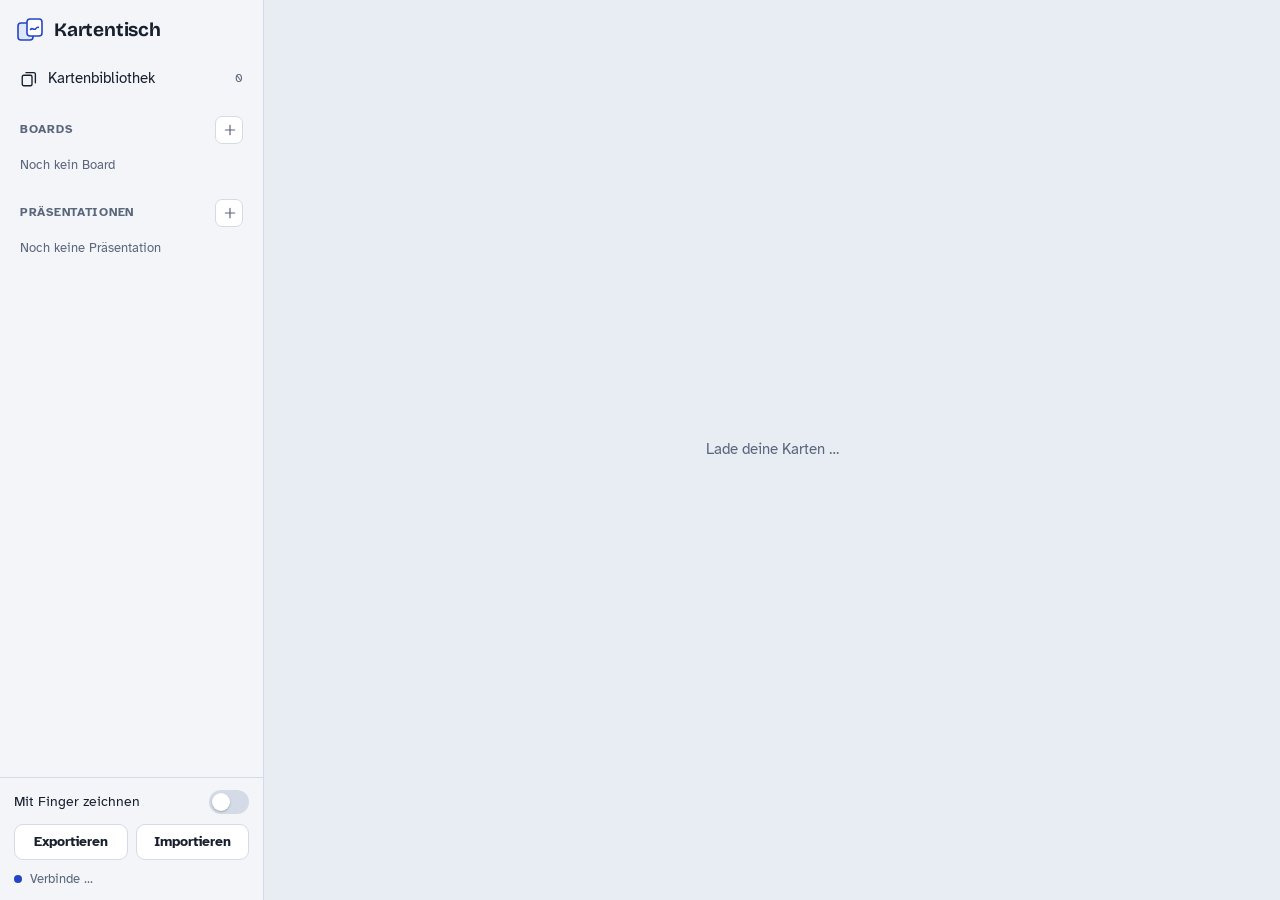
<file: src/base-v1.html>
<!DOCTYPE html>
<html lang="de">
<head>
<meta charset="utf-8">
<meta name="viewport" content="width=device-width, initial-scale=1, viewport-fit=cover">
<meta name="apple-mobile-web-app-capable" content="yes">
<meta name="apple-mobile-web-app-title" content="Kartentisch">
<title>Kartentisch</title>
<link rel="preconnect" href="https://fonts.googleapis.com">
<link rel="preconnect" href="https://fonts.gstatic.com" crossorigin>
<link href="https://fonts.googleapis.com/css2?family=Atkinson+Hyperlegible:ital,wght@0,400;0,700;1,400;1,700&family=Bricolage+Grotesque:opsz,wght@12..96,500;12..96,700&display=swap" rel="stylesheet">
<style>
/* Kartentisch: königsblaue Tinte auf kühlem Papier.
   Layout: Seitenleiste | Arbeitsfläche (Board, Bibliothek, Präsentation) | Kartenpanel rechts */
:root{
  --bg:#e8ecf3; --surface:#ffffff; --surface-2:#f3f5f9; --board:#f8f9fc; --grid:#cad2e0;
  --text:#18202e; --muted:#5a667b; --line:#d5dbe6; --accent:#2445c4; --accent-ink:#ffffff; --accent-weak:#e1e7fb; --danger:#bf342b;
  --shadow:0 1px 2px rgba(20,30,60,.07),0 8px 22px rgba(20,30,60,.08);
  --shadow-lift:0 2px 4px rgba(20,30,60,.1),0 16px 36px rgba(20,30,60,.16);
  --font-display:"Bricolage Grotesque","Avenir Next",system-ui,sans-serif;
  --font-body:"Atkinson Hyperlegible",-apple-system,BlinkMacSystemFont,"Segoe UI",system-ui,sans-serif;
  --ink-k:#18202e; --ink-b:#2445c4; --ink-r:#d1342b; --ink-g:#18864b; --ink-o:#de7410; --ink-v:#7a3fc4;
  --hl-y:#ffd60a; --hl-g:#6be38a; --hl-p:#ff86cf; --hl-b:#6cc8ff; --hl-opacity:.42; --hl-blend:multiply;
  --card-none:#ffffff; --card-yellow:#fff4c4; --card-green:#ddf2e2; --card-blue:#dde7fc; --card-rose:#fbdfdf; --card-violet:#ebe2fa;
  --stripe-none:#c3cbd9; --stripe-yellow:#e6b800; --stripe-green:#2f9d5c; --stripe-blue:#2445c4; --stripe-rose:#d8505a; --stripe-violet:#7a3fc4;
  --ok:#1f8a4c; --warn:#b7791f;
  --sbw:264px; --edw:480px;
  color-scheme:light;
}
@media (prefers-color-scheme: dark){
  :root:not([data-theme="light"]){
    --bg:#0e1117; --surface:#181d26; --surface-2:#1f252f; --board:#13171e; --grid:#2a3140;
    --text:#e6eaf2; --muted:#9aa5b9; --line:#2c3442; --accent:#859dff; --accent-ink:#0e1117; --accent-weak:#232c49; --danger:#ff7b70;
    --shadow:0 1px 2px rgba(0,0,0,.4),0 8px 22px rgba(0,0,0,.35); --shadow-lift:0 2px 4px rgba(0,0,0,.45),0 16px 36px rgba(0,0,0,.5);
    --ink-k:#e6eaf2; --ink-b:#8ea4ff; --ink-r:#ff6d62; --ink-g:#52d18c; --ink-o:#ffa24a; --ink-v:#bb90ff;
    --hl-opacity:.32; --hl-blend:normal;
    --card-none:#181d26; --card-yellow:#36301a; --card-green:#1a2f23; --card-blue:#1b263f; --card-rose:#382126; --card-violet:#2a223f;
    --stripe-none:#3a4352; --stripe-yellow:#e6c33a; --stripe-green:#4cc184; --stripe-blue:#859dff; --stripe-rose:#ff7b86; --stripe-violet:#bb90ff;
    --ok:#52d18c; --warn:#f0b54a;
    color-scheme:dark;
  }
}
:root[data-theme="dark"]{
  --bg:#0e1117; --surface:#181d26; --surface-2:#1f252f; --board:#13171e; --grid:#2a3140;
  --text:#e6eaf2; --muted:#9aa5b9; --line:#2c3442; --accent:#859dff; --accent-ink:#0e1117; --accent-weak:#232c49; --danger:#ff7b70;
  --shadow:0 1px 2px rgba(0,0,0,.4),0 8px 22px rgba(0,0,0,.35); --shadow-lift:0 2px 4px rgba(0,0,0,.45),0 16px 36px rgba(0,0,0,.5);
  --ink-k:#e6eaf2; --ink-b:#8ea4ff; --ink-r:#ff6d62; --ink-g:#52d18c; --ink-o:#ffa24a; --ink-v:#bb90ff;
  --hl-opacity:.32; --hl-blend:normal;
  --card-none:#181d26; --card-yellow:#36301a; --card-green:#1a2f23; --card-blue:#1b263f; --card-rose:#382126; --card-violet:#2a223f;
  --stripe-none:#3a4352; --stripe-yellow:#e6c33a; --stripe-green:#4cc184; --stripe-blue:#859dff; --stripe-rose:#ff7b86; --stripe-violet:#bb90ff;
  --ok:#52d18c; --warn:#f0b54a;
  color-scheme:dark;
}
/* Präsentation: standardmäßig hell, weil Beamer dunkle Flächen schlucken */
.present.light{
  --bg:#e8ecf3; --surface:#ffffff; --text:#18202e; --muted:#5a667b; --line:#d5dbe6; --accent:#2445c4;
  --ink-k:#18202e; --ink-b:#2445c4; --ink-r:#d1342b; --ink-g:#18864b; --ink-o:#de7410; --ink-v:#7a3fc4; --hl-opacity:.42; --hl-blend:multiply;
  --card-none:#ffffff; --card-yellow:#fff4c4; --card-green:#ddf2e2; --card-blue:#dde7fc; --card-rose:#fbdfdf; --card-violet:#ebe2fa;
  --stripe-none:#c3cbd9; --stripe-yellow:#e6b800; --stripe-green:#2f9d5c; --stripe-blue:#2445c4; --stripe-rose:#d8505a; --stripe-violet:#7a3fc4;
  color-scheme:light;
}
.present.dark{
  --bg:#0e1117; --surface:#181d26; --text:#e6eaf2; --muted:#9aa5b9; --line:#2c3442; --accent:#859dff;
  --ink-k:#e6eaf2; --ink-b:#8ea4ff; --ink-r:#ff6d62; --ink-g:#52d18c; --ink-o:#ffa24a; --ink-v:#bb90ff; --hl-opacity:.32; --hl-blend:normal;
  --card-none:#181d26; --card-yellow:#36301a; --card-green:#1a2f23; --card-blue:#1b263f; --card-rose:#382126; --card-violet:#2a223f;
  --stripe-none:#3a4352; --stripe-yellow:#e6c33a; --stripe-green:#4cc184; --stripe-blue:#859dff; --stripe-rose:#ff7b86; --stripe-violet:#bb90ff;
  color-scheme:dark;
}

*{box-sizing:border-box}
[hidden]{display:none !important}
html,body{height:100%;margin:0}
body{background:var(--bg);color:var(--text);font-family:var(--font-body);font-size:15px;line-height:1.45;-webkit-font-smoothing:antialiased;overflow:hidden;-webkit-text-size-adjust:100%}
button,input,select{font:inherit;color:inherit}
button{cursor:pointer;touch-action:manipulation}
:focus-visible{outline:2px solid var(--accent);outline-offset:2px}
.ic{display:block;flex:none}

.app{height:100%;display:grid;grid-template-columns:var(--sbw) minmax(0,1fr) auto;padding:env(safe-area-inset-top) env(safe-area-inset-right) 0 env(safe-area-inset-left)}

/* ---------- Seitenleiste ---------- */
.sidebar{display:flex;flex-direction:column;min-height:0;background:var(--surface-2);border-right:1px solid var(--line)}
.brand{display:flex;align-items:center;gap:10px;padding:16px 16px 12px;font-family:var(--font-display);font-weight:700;font-size:19px;letter-spacing:-.01em}
.brand .logo{width:28px;height:28px;flex:none}
.brand .grow{flex:1}
.sb-scroll{flex:1;overflow-y:auto;padding:4px 10px 12px;display:flex;flex-direction:column;gap:2px;-webkit-overflow-scrolling:touch}
.nav-item{display:flex;align-items:center;gap:10px;width:100%;padding:8px 10px;border:0;border-radius:8px;background:transparent;text-align:left;min-height:38px}
.nav-item:hover{background:var(--accent-weak)}
.nav-item.active{background:var(--accent-weak);color:var(--accent);font-weight:700}
.nav-item .lbl{flex:1;min-width:0;overflow:hidden;text-overflow:ellipsis;white-space:nowrap}
.nav-item .count{font-size:12px;color:var(--muted);font-variant-numeric:tabular-nums}
.nav-head{display:flex;align-items:center;justify-content:space-between;padding:16px 10px 4px;font-size:12px;font-weight:700;letter-spacing:.06em;text-transform:uppercase;color:var(--muted)}
.mini-btn{display:grid;place-items:center;width:28px;height:28px;border-radius:7px;border:1px solid var(--line);background:var(--surface)}
.mini-btn:hover{border-color:var(--accent);color:var(--accent)}
.empty-note{padding:6px 10px;color:var(--muted);font-size:13px}
.sb-foot{border-top:1px solid var(--line);padding:12px 14px calc(12px + env(safe-area-inset-bottom));display:flex;flex-direction:column;gap:10px}
.toggle{display:flex;align-items:center;justify-content:space-between;gap:10px;font-size:14px;cursor:pointer}
.switch{position:relative;width:40px;height:24px;flex:none}
.switch input{position:absolute;opacity:0;inset:0;margin:0;cursor:pointer}
.switch span{position:absolute;inset:0;border-radius:12px;background:var(--line);transition:background .15s}
.switch span::after{content:"";position:absolute;top:3px;left:3px;width:18px;height:18px;border-radius:50%;background:var(--surface);box-shadow:0 1px 2px rgba(0,0,0,.25);transition:transform .15s}
.switch input:checked + span{background:var(--accent)}
.switch input:checked + span::after{transform:translateX(16px)}
.switch input:focus-visible + span{outline:2px solid var(--accent);outline-offset:2px}
.foot-row{display:flex;gap:8px}
.foot-row .btn{flex:1}
.sync{display:flex;align-items:center;gap:8px;font-size:12.5px;color:var(--muted)}
.sync .dot{width:8px;height:8px;border-radius:50%;background:var(--muted);flex:none}
.sync.ok .dot{background:var(--ok)}
.sync.busy .dot{background:var(--accent);animation:pulse 1s infinite}
.sync.warn .dot{background:var(--warn)}
@keyframes pulse{50%{opacity:.3}}
.scrim{display:none}

/* ---------- Buttons ---------- */
.btn{display:inline-flex;align-items:center;justify-content:center;gap:6px;min-height:36px;padding:6px 12px;border-radius:9px;border:1px solid var(--line);background:var(--surface);font-weight:700;font-size:14px;white-space:nowrap}
.btn:hover{border-color:var(--accent);color:var(--accent)}
.btn.primary{background:var(--accent);border-color:var(--accent);color:var(--accent-ink)}
.btn.primary:hover{filter:brightness(1.08);color:var(--accent-ink)}
.btn.ghost{border-color:transparent;background:transparent}
.btn.danger{color:var(--danger)}
.btn.danger:hover{border-color:var(--danger)}
.icon-btn{display:grid;place-items:center;width:36px;height:36px;border-radius:9px;border:1px solid transparent;background:transparent;flex:none}
.icon-btn:hover{background:var(--accent-weak);color:var(--accent)}
.icon-btn.active{background:var(--accent);color:var(--accent-ink)}
.icon-btn:disabled{opacity:.35;pointer-events:none}

/* ---------- Hauptbereich ---------- */
.main{min-width:0;min-height:0;display:flex;flex-direction:column;position:relative}
.view-head{display:flex;align-items:center;gap:8px;padding:10px 14px;border-bottom:1px solid var(--line);background:var(--surface);min-height:56px}
.view-head .grow{flex:1;min-width:0}
.title-input{width:100%;border:1px solid transparent;border-radius:8px;background:transparent;padding:4px 8px;font-family:var(--font-display);font-weight:700;font-size:20px;letter-spacing:-.01em;min-width:0;text-overflow:ellipsis}
.title-input:hover{border-color:var(--line)}
.title-input:focus{border-color:var(--accent);outline:none;background:var(--surface)}
.only-narrow{display:none}
.loading{display:grid;place-items:center;flex:1;color:var(--muted)}

/* ---------- Board ---------- */
.vp-wrap{position:relative;flex:1;min-height:0;overflow:hidden}
.viewport{position:absolute;inset:0;overflow:hidden;background-color:var(--board);background-image:radial-gradient(circle,var(--grid) 1.1px,transparent 1.3px);touch-action:none;-webkit-user-select:none;user-select:none;-webkit-touch-callout:none;outline:none}
.viewport.tool-pen,.viewport.tool-hl{cursor:crosshair}
.viewport.tool-eraser{cursor:cell}
.viewport.panning{cursor:grabbing}
.world{position:absolute;left:0;top:0;transform-origin:0 0;will-change:transform}
.layer-svg{position:absolute;left:0;top:0;width:1px;height:1px;overflow:visible;pointer-events:none}
.arrow-line{fill:none;stroke:var(--muted);stroke-width:2;stroke-linecap:round}
.arrow-hit{fill:none;stroke:transparent;stroke-width:16;pointer-events:stroke;cursor:pointer}
.arrow.sel .arrow-line{stroke:var(--accent);stroke-width:3}
.hl{fill:none;opacity:var(--hl-opacity);mix-blend-mode:var(--hl-blend);stroke-linecap:round;stroke-linejoin:round}

.bcard{position:absolute;left:0;top:0;border-radius:12px;background:var(--card-none);box-shadow:var(--shadow);border:1px solid var(--line);overflow:hidden;cursor:default}
.bcard::before{content:"";position:absolute;left:0;top:0;right:0;height:4px;background:var(--stripe-none)}
.bcard.sel{outline:2.5px solid var(--accent);outline-offset:2px}
.bcard.dragging{box-shadow:var(--shadow-lift)}
.bcard.connect-src{outline:2.5px dashed var(--accent);outline-offset:3px}
.bcard .cc{padding:16px 16px 14px;pointer-events:none}
.bcard.auto{max-height:540px}
.bcard.clip .fade{position:absolute;left:0;right:0;bottom:0;height:48px;background:linear-gradient(transparent,var(--cardbg,var(--card-none)));pointer-events:none}
.bcard-resize{position:absolute;right:0;bottom:0;width:22px;height:22px;cursor:nwse-resize;touch-action:none}
.bcard-resize::after{content:"";position:absolute;right:5px;bottom:5px;width:8px;height:8px;border-right:2px solid var(--muted);border-bottom:2px solid var(--muted);opacity:.55}
.c-yellow{--cardbg:var(--card-yellow);background:var(--card-yellow)} .c-yellow::before{background:var(--stripe-yellow) !important}
.c-green{--cardbg:var(--card-green);background:var(--card-green)} .c-green::before{background:var(--stripe-green) !important}
.c-blue{--cardbg:var(--card-blue);background:var(--card-blue)} .c-blue::before{background:var(--stripe-blue) !important}
.c-rose{--cardbg:var(--card-rose);background:var(--card-rose)} .c-rose::before{background:var(--stripe-rose) !important}
.c-violet{--cardbg:var(--card-violet);background:var(--card-violet)} .c-violet::before{background:var(--stripe-violet) !important}

/* Karteninhalt (Board, Bibliothek, Präsentation) */
.cc-title{font-family:var(--font-display);font-weight:700;font-size:18px;line-height:1.2;letter-spacing:-.01em;margin:0 0 8px;text-wrap:balance;overflow-wrap:anywhere}
.cc-title.empty{color:var(--muted);font-weight:500}
.cc-text{overflow-wrap:anywhere}
.cc-text > :first-child,.ed-text > :first-child{margin-top:0}
.cc-text > :last-child,.ed-text > :last-child{margin-bottom:0}
.cc-text h1,.cc-text h2,.cc-text h3,.ed-text h1,.ed-text h2,.ed-text h3{font-family:var(--font-display);font-size:1.15em;margin:.6em 0 .25em;line-height:1.2}
.cc-text p,.ed-text p{margin:.35em 0}
.cc-text ul,.cc-text ol,.ed-text ul,.ed-text ol{margin:.35em 0;padding-left:1.3em}
.cc > * + *{margin-top:10px}
.cc-ink{display:block;width:100%;height:auto;overflow:visible}
.cc-img{display:block;max-width:100%;border-radius:8px}

.toolbar{position:absolute;top:12px;left:50%;transform:translateX(-50%);display:flex;align-items:center;gap:2px;padding:4px;background:var(--surface);border:1px solid var(--line);border-radius:12px;box-shadow:var(--shadow);max-width:calc(100% - 24px);overflow-x:auto;scrollbar-width:none;z-index:5}
.toolbar::-webkit-scrollbar{display:none}
.tb-sep{width:1px;align-self:stretch;margin:4px 4px;background:var(--line);flex:none}
.swatch{width:30px;height:30px;border-radius:50%;border:2px solid transparent;display:grid;place-items:center;background:transparent;flex:none;padding:0}
.swatch i{display:block;width:18px;height:18px;border-radius:50%}
.swatch.active{border-color:var(--text)}
.size{width:30px;height:30px;border-radius:8px;border:0;background:transparent;display:grid;place-items:center;flex:none;padding:0}
.size i{display:block;border-radius:50%;background:var(--text)}
.size.active{background:var(--accent-weak)}
.zoombar{position:absolute;right:12px;bottom:calc(12px + env(safe-area-inset-bottom));display:flex;align-items:center;gap:2px;padding:4px;background:var(--surface);border:1px solid var(--line);border-radius:12px;box-shadow:var(--shadow);z-index:5}
.zoombar .pct{min-width:52px;text-align:center;font-size:13px;font-variant-numeric:tabular-nums;border:0;background:transparent;padding:6px 2px;border-radius:7px}
.selbar{position:absolute;display:flex;align-items:center;gap:2px;padding:4px;background:var(--surface);border:1px solid var(--line);border-radius:12px;box-shadow:var(--shadow-lift);z-index:6;max-width:calc(100% - 16px);overflow-x:auto;scrollbar-width:none}
.selbar .btn{min-height:32px;padding:4px 10px;border-color:transparent;font-size:13px}
.selbar .swatch{width:26px;height:26px}
.selbar .swatch i{width:16px;height:16px;border:1px solid var(--line)}
.board-hint{position:absolute;left:50%;top:50%;transform:translate(-50%,-50%);text-align:center;color:var(--muted);pointer-events:none;max-width:340px;padding:0 16px}
.board-hint b{display:block;font-family:var(--font-display);font-size:18px;color:var(--text);margin-bottom:4px}

/* ---------- Bibliothek ---------- */
.lib-tools{display:flex;gap:8px;align-items:center}
.search{min-width:0;width:240px;border:1px solid var(--line);border-radius:9px;background:var(--surface-2);padding:7px 12px}
.search:focus{outline:none;border-color:var(--accent)}
.scroll-area{flex:1;overflow-y:auto;-webkit-overflow-scrolling:touch;padding:20px 20px calc(24px + env(safe-area-inset-bottom))}
.lib-grid{display:grid;grid-template-columns:repeat(auto-fill,minmax(230px,1fr));gap:16px}
.lcard{position:relative;display:flex;flex-direction:column;height:250px;border-radius:12px;border:1px solid var(--line);background:var(--card-none);box-shadow:var(--shadow);overflow:hidden;text-align:left;padding:0;cursor:pointer}
.lcard::before{content:"";position:absolute;left:0;top:0;right:0;height:4px;background:var(--stripe-none)}
.lcard:hover{box-shadow:var(--shadow-lift)}
.lcard .cc{flex:1;min-height:0;overflow:hidden;padding:16px 14px 0;font-size:13.5px;position:relative}
.lcard .cc-title{font-size:16px}
.lcard .cc::after{content:"";position:absolute;left:0;right:0;bottom:0;height:40px;background:linear-gradient(transparent,var(--cardbg,var(--card-none)))}
.lmeta{display:flex;align-items:center;gap:6px;flex-wrap:wrap;padding:8px 12px 10px;font-size:12px;color:var(--muted);border-top:1px solid var(--line)}
.chip{display:inline-flex;align-items:center;gap:4px;padding:2px 8px;border-radius:999px;background:var(--surface-2);border:1px solid var(--line);font-size:12px;color:var(--muted)}
.chip.lone{color:var(--warn);border-color:currentColor;background:transparent}
.lib-empty{color:var(--muted);text-align:center;padding:60px 20px}

/* ---------- Präsentations-Editor ---------- */
.pres-body{flex:1;min-height:0;display:grid;grid-template-columns:minmax(260px,360px) minmax(0,1fr)}
.slides-col{border-right:1px solid var(--line);display:flex;flex-direction:column;min-height:0;background:var(--surface)}
.slides-head{display:flex;align-items:center;justify-content:space-between;padding:14px 14px 8px;font-size:13px;color:var(--muted)}
.slides{list-style:none;margin:0;padding:0 8px 8px;overflow-y:auto;flex:1;touch-action:pan-y}
.slide-row{display:flex;align-items:center;gap:6px;padding:6px;border-radius:10px;border:1px solid transparent;background:var(--surface);cursor:pointer;min-height:48px}
.slide-row:hover{background:var(--surface-2)}
.slide-row.active{border-color:var(--accent);background:var(--accent-weak)}
.slide-row.dragging{box-shadow:var(--shadow-lift);position:relative;z-index:2;background:var(--surface)}
.slide-row .grip{display:grid;place-items:center;width:28px;height:36px;color:var(--muted);cursor:grab;touch-action:none;flex:none}
.slide-row .num{width:24px;text-align:right;font-variant-numeric:tabular-nums;color:var(--muted);font-size:13px;flex:none}
.slide-row .sw{width:10px;height:28px;border-radius:3px;background:var(--stripe-none);flex:none}
.slide-row .t{flex:1;min-width:0;overflow:hidden;text-overflow:ellipsis;white-space:nowrap;font-weight:700}
.slide-row .icon-btn{width:30px;height:30px}
.slides-foot{padding:10px 14px calc(12px + env(safe-area-inset-bottom));border-top:1px solid var(--line)}
.preview-col{min-width:0;min-height:0;display:flex;flex-direction:column;align-items:center;justify-content:center;padding:24px;gap:12px;background:var(--bg)}
.preview-frame{position:relative;width:100%;max-width:900px;aspect-ratio:16/10;background:var(--surface);border:1px solid var(--line);border-radius:12px;box-shadow:var(--shadow);overflow:hidden}
.preview-note{color:var(--muted);font-size:13px;text-align:center}

/* ---------- Präsentationsmodus ---------- */
.present{position:fixed;inset:0;z-index:50;background:var(--bg);color:var(--text);display:flex;flex-direction:column;-webkit-user-select:none;user-select:none;touch-action:none}
.stage{position:absolute;inset:0;overflow:hidden}
.stage.scrolly{overflow-y:auto;touch-action:pan-y}
.slide-holder{position:relative;margin:0 auto}
.slide{position:absolute;left:0;top:0;width:960px;transform-origin:0 0;border-radius:18px;background:var(--card-none);box-shadow:var(--shadow);border:1px solid var(--line);overflow:hidden}
.slide::before{content:"";position:absolute;left:0;top:0;right:0;height:8px;background:var(--stripe-none)}
.slide .cc{padding:48px 56px 52px;font-size:26px;line-height:1.45}
.slide .cc-title{font-size:46px;margin-bottom:22px}
.slide .cc > * + *{margin-top:22px}
.slide .cc-img{border-radius:12px;margin-left:auto;margin-right:auto}
.p-ui{position:absolute;display:flex;align-items:center;gap:6px;transition:opacity .25s;z-index:2}
.present.idle .p-ui{opacity:0;pointer-events:none}
.p-top{top:calc(12px + env(safe-area-inset-top));right:calc(12px + env(safe-area-inset-right))}
.p-bottom{bottom:calc(14px + env(safe-area-inset-bottom));left:50%;transform:translateX(-50%);background:var(--surface);border:1px solid var(--line);border-radius:12px;padding:4px;box-shadow:var(--shadow)}
.p-count{min-width:70px;text-align:center;font-variant-numeric:tabular-nums;font-size:14px}
.p-top .icon-btn{background:var(--surface);border:1px solid var(--line)}
.p-progress{position:absolute;left:0;bottom:0;height:3px;background:var(--accent);transition:width .2s;z-index:2}
.p-empty{position:absolute;inset:0;display:grid;place-items:center;color:var(--muted);font-size:20px}

/* ---------- Karten-Editor ---------- */
.editor{width:var(--edw);border-left:1px solid var(--line);background:var(--surface);display:flex;flex-direction:column;min-height:0}
.ed-head{display:flex;align-items:center;gap:4px;padding:8px 10px;border-bottom:1px solid var(--line);min-height:56px}
.ed-head .grow{flex:1}
.ed-colors{display:flex;gap:2px}
.ed-colors .swatch{width:28px;height:28px}
.ed-colors .swatch i{width:16px;height:16px;border:1px solid var(--line)}
.ed-tools{display:flex;flex-wrap:wrap;align-items:center;gap:2px;padding:4px 8px;border-bottom:1px solid var(--line);background:var(--surface-2)}
.ed-tools::-webkit-scrollbar{display:none}
.ed-tools .icon-btn{width:34px;height:34px}
.fmt{font-weight:700;font-size:15px;width:34px;height:34px;border-radius:8px;border:0;background:transparent;display:grid;place-items:center;flex:none}
.fmt:hover{background:var(--accent-weak);color:var(--accent)}
.ed-scroll{flex:1;overflow-y:auto;-webkit-overflow-scrolling:touch;padding:18px 18px calc(28px + env(safe-area-inset-bottom))}
.ed-title{width:100%;border:0;background:transparent;font-family:var(--font-display);font-weight:700;font-size:26px;line-height:1.2;letter-spacing:-.015em;padding:4px 0 10px;outline:none}
.ed-title::placeholder{color:var(--muted);opacity:.7}
.ed-blocks{display:flex;flex-direction:column;gap:10px}
.blk{position:relative;border-radius:10px}
.blk-ctrl{position:absolute;top:-14px;right:4px;display:flex;gap:2px;padding:2px;background:var(--surface);border:1px solid var(--line);border-radius:8px;box-shadow:var(--shadow);opacity:0;pointer-events:none;transition:opacity .12s;z-index:2}
.blk:hover .blk-ctrl,.blk:focus-within .blk-ctrl,.blk.active .blk-ctrl{opacity:1;pointer-events:auto}
.blk-ctrl .icon-btn{width:28px;height:28px}
.ed-text{min-height:1.6em;padding:6px 8px;border-radius:8px;outline:none;font-size:16px;line-height:1.5;-webkit-user-select:text;user-select:text;overflow-wrap:anywhere}
.ed-text:focus{background:var(--surface-2)}
.ed-text:empty::before{content:attr(data-ph);color:var(--muted);opacity:.75}
.blk-ink{position:relative;border:1px solid var(--line);border-radius:10px;background-color:var(--board);background-image:linear-gradient(var(--grid) 1px,transparent 1px);background-size:100% 32px;background-position:0 31px;touch-action:pan-y;-webkit-user-select:none;user-select:none;-webkit-touch-callout:none;overflow:hidden;cursor:crosshair}
body.finger-draw .blk-ink{touch-action:none}
.blk-ink svg{display:block;width:100%;height:auto}
.ink-grow{display:flex;justify-content:center;align-items:center;height:22px;border-top:1px dashed var(--line);color:var(--muted);font-size:12px;cursor:ns-resize;touch-action:none;background:var(--surface)}
.blk-img img{display:block;max-width:100%;border-radius:8px}
.ed-add{display:flex;gap:8px;flex-wrap:wrap;margin-top:16px}
.ed-meta{margin-top:22px;padding-top:12px;border-top:1px solid var(--line);font-size:13px;color:var(--muted);display:flex;flex-direction:column;gap:6px}
.ed-meta .links{display:flex;flex-wrap:wrap;gap:6px}
.ed-meta .chip{cursor:pointer}
.ed-meta .chip:hover{color:var(--accent);border-color:var(--accent)}

/* ---------- Modale, Menüs, Hinweise ---------- */
.backdrop{position:fixed;inset:0;z-index:80;background:rgba(10,14,24,.42);display:grid;place-items:center;padding:16px}
.modal{width:min(520px,100%);max-height:min(640px,calc(100% - 32px));display:flex;flex-direction:column;background:var(--surface);border-radius:14px;box-shadow:var(--shadow-lift);border:1px solid var(--line);overflow:hidden}
.modal h2{font-family:var(--font-display);font-size:19px;margin:0;padding:16px 18px 10px;text-wrap:balance}
.modal p{margin:0;padding:0 18px 8px;color:var(--muted)}
.modal .m-body{flex:1;min-height:0;overflow-y:auto;padding:4px 10px}
.modal .m-foot{display:flex;justify-content:flex-end;gap:8px;padding:12px 18px;border-top:1px solid var(--line)}
.modal .search{width:auto;margin:0 18px 8px}
.pick-row{display:flex;align-items:center;gap:10px;width:100%;padding:8px 10px;border:0;border-radius:9px;background:transparent;text-align:left;min-height:44px}
.pick-row:hover{background:var(--surface-2)}
.pick-row.on{background:var(--accent-weak)}
.pick-row .sw{width:8px;height:30px;border-radius:3px;background:var(--stripe-none);flex:none}
.pick-row .tt{flex:1;min-width:0}
.pick-row .tt b{display:block;overflow:hidden;text-overflow:ellipsis;white-space:nowrap}
.pick-row .tt small{display:block;color:var(--muted);overflow:hidden;text-overflow:ellipsis;white-space:nowrap}
.pick-row .box{width:20px;height:20px;border-radius:6px;border:2px solid var(--line);display:grid;place-items:center;flex:none}
.pick-row.on .box{background:var(--accent);border-color:var(--accent);color:var(--accent-ink)}
.menu{position:fixed;z-index:90;min-width:220px;background:var(--surface);border:1px solid var(--line);border-radius:12px;box-shadow:var(--shadow-lift);padding:4px}
.menu button{display:flex;width:100%;align-items:center;gap:8px;border:0;background:transparent;padding:9px 12px;border-radius:8px;text-align:left;min-height:40px}
.menu button:hover{background:var(--surface-2)}
.menu button.danger{color:var(--danger)}
.toast{position:fixed;left:50%;bottom:calc(24px + env(safe-area-inset-bottom));transform:translate(-50%,20px);background:var(--text);color:var(--bg);padding:10px 16px;border-radius:10px;font-size:14px;opacity:0;pointer-events:none;transition:opacity .2s,transform .2s;z-index:100;max-width:calc(100% - 32px)}
.toast.show{opacity:1;transform:translate(-50%,0)}

/* ---------- Schmale Bildschirme ---------- */
@media (max-width: 1099px){
  .editor{position:fixed;inset:0;z-index:40;width:auto;border-left:0;padding:env(safe-area-inset-top) env(safe-area-inset-right) 0 env(safe-area-inset-left)}
  .app{grid-template-columns:var(--sbw) minmax(0,1fr)}
}
@media (max-width: 859px){
  .app{grid-template-columns:minmax(0,1fr)}
  .sidebar{position:fixed;left:0;top:0;bottom:0;width:min(300px,86vw);z-index:30;transform:translateX(-105%);transition:transform .2s;box-shadow:var(--shadow-lift);padding-top:env(safe-area-inset-top)}
  .sidebar.open{transform:none}
  .scrim{display:block;position:fixed;inset:0;z-index:29;background:rgba(10,14,24,.35);opacity:0;pointer-events:none;transition:opacity .2s}
  .scrim.open{opacity:1;pointer-events:auto}
  .only-narrow{display:grid}
  .view-head{padding:8px 10px}
  .title-input{font-size:18px}
  .hide-narrow{display:none}
  .pres-body{grid-template-columns:minmax(0,1fr)}
  .preview-col{display:none}
  .slides-col{border-right:0}
  .search{width:100%}
  .lib-tools{flex:1}
  .scroll-area{padding:14px}
  .lib-grid{grid-template-columns:repeat(auto-fill,minmax(160px,1fr));gap:12px}
  .lcard{height:210px}
  .toolbar{top:8px}
  .slide .cc{padding:40px 40px 44px}
}
@media (prefers-reduced-motion: reduce){
  *{transition:none !important;animation:none !important}
}
</style>
</head>
<body>
<div id="app" class="app">
  <aside id="sidebar" class="sidebar" aria-label="Navigation">
    <div class="brand">
      <svg class="logo" viewBox="0 0 28 28" aria-hidden="true"><rect x="2" y="7" width="15" height="17" rx="3" fill="var(--accent-weak)" stroke="var(--accent)" stroke-width="1.6"/><rect x="11" y="3" width="15" height="17" rx="3" fill="var(--surface)" stroke="var(--accent)" stroke-width="1.6"/><path d="M14.5 13.5c2-2.6 3.3 1.3 5.2-.8 1-1.1 1.6-1.9 2.6-1.4" fill="none" stroke="var(--accent)" stroke-width="1.6" stroke-linecap="round"/></svg>
      <span class="grow">Kartentisch</span>
      <button id="sbClose" class="icon-btn only-narrow" aria-label="Seitenleiste schließen"></button>
    </div>
    <div class="sb-scroll">
      <button id="navLibrary" class="nav-item" type="button"><span id="libIcon"></span><span class="lbl">Kartenbibliothek</span><span id="cardCount" class="count"></span></button>
      <div class="nav-head"><span>Boards</span><button id="newBoard" class="mini-btn" type="button" aria-label="Neues Board" title="Neues Board"></button></div>
      <div id="boardList"></div>
      <div class="nav-head"><span>Präsentationen</span><button id="newPres" class="mini-btn" type="button" aria-label="Neue Präsentation" title="Neue Präsentation"></button></div>
      <div id="presList"></div>
    </div>
    <div class="sb-foot">
      <label class="toggle" for="fingerDraw"><span>Mit Finger zeichnen</span><span class="switch"><input type="checkbox" id="fingerDraw"><span></span></span></label>
      <div class="foot-row">
        <button id="exportBtn" class="btn" type="button">Exportieren</button>
        <button id="importBtn" class="btn" type="button">Importieren</button>
        <input type="file" id="importFile" accept="application/json,.json" hidden>
      </div>
      <div id="sync" class="sync" role="status"><span class="dot"></span><span id="syncText">Verbinde …</span></div>
    </div>
  </aside>
  <div id="scrim" class="scrim"></div>
  <main id="main" class="main"><div class="loading">Lade deine Karten …</div></main>
  <section id="editor" class="editor" hidden aria-label="Karte bearbeiten"></section>
</div>
<div id="present" class="present light" hidden></div>
<div id="modalRoot"></div>
<input type="file" id="imageFile" accept="image/*" hidden>
<div id="toast" class="toast" role="status" aria-live="polite"></div>

<script>
'use strict';
/* =====================================================================
   Kartentisch – Karten, Boards, Handschrift, Präsentationen
   ===================================================================== */

// ---------- Hilfsfunktionen ----------
const $ = (sel, root = document) => root.querySelector(sel);
const $$ = (sel, root = document) => Array.from(root.querySelectorAll(sel));
function h(tag, attrs, ...kids) {
  const el = document.createElement(tag);
  if (attrs) for (const k in attrs) {
    const v = attrs[k];
    if (v == null || v === false) continue;
    if (k === 'class') el.className = v;
    else if (k === 'style') el.style.cssText = v;
    else if (k === 'text') el.textContent = v;
    else if (k === 'html') el.innerHTML = v;
    else if (k.startsWith('on') && typeof v === 'function') el.addEventListener(k.slice(2), v);
    else el.setAttribute(k, v === true ? '' : v);
  }
  for (const kid of kids.flat()) {
    if (kid == null || kid === false) continue;
    el.append(kid.nodeType ? kid : document.createTextNode(String(kid)));
  }
  return el;
}
const SVGNS = 'http://www.w3.org/2000/svg';
function sv(tag, attrs) { const el = document.createElementNS(SVGNS, tag); if (attrs) for (const k in attrs) el.setAttribute(k, attrs[k]); return el; }
const newId = () => Date.now().toString(36) + Math.random().toString(36).slice(2, 8);
let lastStamp = 0;
const stamp = () => (lastStamp = Math.max(Date.now(), lastStamp + 1));
const clamp = (v, a, b) => Math.max(a, Math.min(b, v));
const sleep = ms => new Promise(r => setTimeout(r, ms));
function debounce(fn, ms) { let t; const d = (...a) => { clearTimeout(t); t = setTimeout(() => fn(...a), ms); }; d.cancel = () => clearTimeout(t); return d; }
const r2 = v => Math.round(v * 100) / 100;

const ICON = {
  select: '<path d="M5 3.5l13 6.6-5.6 1.8-1.9 5.6z"/><path d="M12.6 12.2l5 5"/>',
  pen: '<path d="M4 20l1.2-4.6L15.8 4.8a2 2 0 012.8 0l.6.6a2 2 0 010 2.8L8.6 18.8z"/><path d="M14 6.6l3.4 3.4"/>',
  hl: '<path d="M9.5 14.5L7 17l1 1h4l1.5-1.5"/><path d="M8.6 12.6l7.6-8.4a1.6 1.6 0 012.3-.1l1.5 1.4a1.6 1.6 0 01-.1 2.3l-8.4 7.6z"/><path d="M4 21h16"/>',
  eraser: '<path d="M9 20h11"/><path d="M5.2 15.6l9.4-9.4a2 2 0 012.8 0l2.4 2.4a2 2 0 010 2.8L12 19.2H8.8z"/><path d="M9.6 11.2l5.2 5.2"/>',
  connect: '<circle cx="5.5" cy="6" r="2.5"/><circle cx="18.5" cy="18" r="2.5"/><path d="M7.6 7.8l8.4 7.6"/><path d="M12.4 15.6h3.8v-3.8"/>',
  undo: '<path d="M9 5L4 10l5 5"/><path d="M4 10h10.5a5.5 5.5 0 010 11H11"/>',
  redo: '<path d="M15 5l5 5-5 5"/><path d="M20 10H9.5a5.5 5.5 0 000 11H13"/>',
  plus: '<path d="M12 5v14M5 12h14"/>',
  cards: '<rect x="3" y="7" width="13" height="14" rx="2"/><path d="M8 3.5h10.5a2 2 0 012 2V17"/>',
  play: '<path d="M7.5 4.5l12 7.5-12 7.5z"/>',
  zin: '<circle cx="11" cy="11" r="7"/><path d="M20 20l-4-4M8 11h6M11 8v6"/>',
  zout: '<circle cx="11" cy="11" r="7"/><path d="M20 20l-4-4M8 11h6"/>',
  fit: '<path d="M4 9V4h5M20 9V4h-5M4 15v5h5M20 15v5h-5"/>',
  menu: '<path d="M4 7h16M4 12h16M4 17h16"/>',
  close: '<path d="M6 6l12 12M18 6L6 18"/>',
  trash: '<path d="M4 7h16M10 11v6M14 11v6M6 7l1 13h10l1-13M9 7V4h6v3"/>',
  up: '<path d="M12 19V5M6 11l6-6 6 6"/>',
  down: '<path d="M12 5v14M6 13l6 6 6-6"/>',
  grip: '<circle cx="9" cy="6" r="1.3" fill="currentColor"/><circle cx="15" cy="6" r="1.3" fill="currentColor"/><circle cx="9" cy="12" r="1.3" fill="currentColor"/><circle cx="15" cy="12" r="1.3" fill="currentColor"/><circle cx="9" cy="18" r="1.3" fill="currentColor"/><circle cx="15" cy="18" r="1.3" fill="currentColor"/>',
  image: '<rect x="3" y="5" width="18" height="14" rx="2"/><circle cx="9" cy="10" r="2"/><path d="M21 16l-5-5-9 8"/>',
  text: '<path d="M5 7V5h14v2M12 5v14M9 19h6"/>',
  board: '<rect x="3" y="4" width="18" height="16" rx="2"/><rect x="6" y="7" width="5" height="4" rx="1"/><rect x="13" y="12" width="5" height="5" rx="1"/>',
  present: '<rect x="3" y="4" width="18" height="12" rx="1.5"/><path d="M12 16v4M8 20h8"/><path d="M10 8l4 2-4 2z"/>',
  more: '<circle cx="5" cy="12" r="1.6" fill="currentColor"/><circle cx="12" cy="12" r="1.6" fill="currentColor"/><circle cx="19" cy="12" r="1.6" fill="currentColor"/>',
  sun: '<circle cx="12" cy="12" r="4"/><path d="M12 2v2M12 20v2M2 12h2M20 12h2M4.9 4.9l1.4 1.4M17.7 17.7l1.4 1.4M4.9 19.1l1.4-1.4M17.7 6.3l1.4-1.4"/>',
  left: '<path d="M15 5l-7 7 7 7"/>',
  right: '<path d="M9 5l7 7-7 7"/>',
  open: '<path d="M14 4h6v6M20 4l-8 8M18 14v5a1 1 0 01-1 1H5a1 1 0 01-1-1V7a1 1 0 011-1h5"/>',
  check: '<path d="M5 12.5l4.5 4.5L19 7.5"/>',
  list: '<path d="M9 6h11M9 12h11M9 18h11"/><circle cx="4.5" cy="6" r="1.2" fill="currentColor"/><circle cx="4.5" cy="12" r="1.2" fill="currentColor"/><circle cx="4.5" cy="18" r="1.2" fill="currentColor"/>',
  olist: '<path d="M10 6h10M10 12h10M10 18h10"/><path d="M4 4.5h1.5V9M3.8 9h3.2M3.8 13.2c.4-.8 1.2-1.2 2-1.1.9.1 1.4.9 1 1.7L3.8 17.5h3.4"/>',
};
function icon(name, size = 20) {
  return `<svg class="ic" viewBox="0 0 24 24" width="${size}" height="${size}" fill="none" stroke="currentColor" stroke-width="1.8" stroke-linecap="round" stroke-linejoin="round" aria-hidden="true">${ICON[name] || ''}</svg>`;
}
function iconBtn(name, label, onclick, extraClass = '') {
  return h('button', { class: 'icon-btn ' + extraClass, type: 'button', 'aria-label': label, title: label, html: icon(name), onclick });
}

let toastTimer;
function toast(msg) {
  const t = $('#toast'); t.textContent = msg; t.classList.add('show');
  clearTimeout(toastTimer); toastTimer = setTimeout(() => t.classList.remove('show'), 2600);
}

// ---------- Konstanten ----------
const PEN_COLORS = ['k', 'b', 'r', 'g', 'o', 'v'];
const HL_COLORS = ['y', 'g', 'p', 'b'];
const PEN_SIZES = [1.6, 3, 6];
const HL_SIZES = [12, 20, 32];
const CARD_COLORS = ['none', 'yellow', 'green', 'blue', 'rose', 'violet'];
const PEN_NAMES = { k: 'Schwarz', b: 'Blau', r: 'Rot', g: 'Grün', o: 'Orange', v: 'Violett' };
const HL_NAMES = { y: 'Gelb', g: 'Grün', p: 'Pink', b: 'Blau' };
const CARD_NAMES = { none: 'Weiß', yellow: 'Gelb', green: 'Grün', blue: 'Blau', rose: 'Rosa', violet: 'Violett' };
const INK_W = 640;            // Referenzbreite für Handschrift in Karten
const CHUNK = 80000;          // Zeichen pro Datenbank-Dokument

// ---------- Kompakte Strichkodierung ----------
const FIN = '0123456789abcdefghijklmnopqrstuv';
const CON = 'wxyzABCDEFGHIJKLMNOPQRSTUVWXYZ_-';
const DEC = {}; for (let i = 0; i < 32; i++) { DEC[FIN[i]] = [i, true]; DEC[CON[i]] = [i, false]; }
function encInts(arr) {
  let out = '';
  for (const v of arr) {
    let z = v >= 0 ? v * 2 : -v * 2 - 1;
    while (z >= 32) { out += CON[z % 32]; z = Math.floor(z / 32); }
    out += FIN[z];
  }
  return out;
}
function decInts(str) {
  const out = []; let z = 0, mul = 1;
  for (const ch of str) {
    const d = DEC[ch]; if (!d) continue;
    z += d[0] * mul;
    if (d[1]) { out.push(z % 2 ? -(z + 1) / 2 : z / 2); z = 0; mul = 1; } else mul *= 32;
  }
  return out;
}
function encStroke(st) {
  const a = []; let px = 0, py = 0, pp = 0;
  for (let i = 0; i < st.pts.length; i += 3) {
    const x = Math.round(st.pts[i] * 4), y = Math.round(st.pts[i + 1] * 4), p = Math.round(st.pts[i + 2] * 15);
    a.push(x - px, y - py, p - pp); px = x; py = y; pp = p;
  }
  return { c: st.c, w: st.w, t: st.t, s: encInts(a) };
}
function decStroke(o) {
  if (!o || typeof o.s !== 'string') return null;
  const a = decInts(o.s); const pts = []; let x = 0, y = 0, p = 0;
  for (let i = 0; i + 2 < a.length; i += 3) { x += a[i]; y += a[i + 1]; p += a[i + 2]; pts.push(x / 4, y / 4, p / 15); }
  if (!pts.length) return null;
  const t = o.t === 'hl' ? 'hl' : 'pen';
  const pal = t === 'hl' ? HL_COLORS : PEN_COLORS;
  return finishStroke({ c: pal.includes(o.c) ? o.c : pal[0], w: clamp(+o.w || 3, 0.5, 60), t, pts });
}
function finishStroke(st) {
  let x0 = Infinity, y0 = Infinity, x1 = -Infinity, y1 = -Infinity;
  for (let i = 0; i < st.pts.length; i += 3) { const x = st.pts[i], y = st.pts[i + 1]; if (x < x0) x0 = x; if (y < y0) y0 = y; if (x > x1) x1 = x; if (y > y1) y1 = y; }
  st.bb = [x0, y0, x1, y1]; st.d = null; return st;
}

// ---------- Strich-Geometrie ----------
function simplify(pts, eps) {
  const n = pts.length / 3; if (n < 3) return pts;
  const keep = new Uint8Array(n); keep[0] = keep[n - 1] = 1;
  const stack = [[0, n - 1]]; const e2 = eps * eps;
  while (stack.length) {
    const [a, b] = stack.pop();
    const ax = pts[a * 3], ay = pts[a * 3 + 1], bx = pts[b * 3], by = pts[b * 3 + 1];
    const dx = bx - ax, dy = by - ay, L = dx * dx + dy * dy;
    let best = -1, bi = -1;
    for (let i = a + 1; i < b; i++) {
      const px = pts[i * 3], py = pts[i * 3 + 1];
      let t = L ? ((px - ax) * dx + (py - ay) * dy) / L : 0; t = clamp(t, 0, 1);
      const qx = ax + t * dx - px, qy = ay + t * dy - py; const d = qx * qx + qy * qy;
      if (d > best) { best = d; bi = i; }
    }
    if (best > e2) { keep[bi] = 1; stack.push([a, bi], [bi, b]); }
  }
  const out = []; for (let i = 0; i < n; i++) if (keep[i]) out.push(pts[i * 3], pts[i * 3 + 1], pts[i * 3 + 2]);
  return out;
}
const f1 = v => Math.round(v * 10) / 10;
function centerPath(pts) {
  const n = pts.length / 3;
  if (n === 1) return `M${f1(pts[0])} ${f1(pts[1])}l0.01 0`;
  let d = `M${f1(pts[0])} ${f1(pts[1])}`;
  for (let i = 1; i < n - 1; i++) {
    const x = pts[i * 3], y = pts[i * 3 + 1], nx = pts[i * 3 + 3], ny = pts[i * 3 + 4];
    d += `Q${f1(x)} ${f1(y)} ${f1((x + nx) / 2)} ${f1((y + ny) / 2)}`;
  }
  return d + `L${f1(pts[(n - 1) * 3])} ${f1(pts[(n - 1) * 3 + 1])}`;
}
function outlinePath(pts, size) {
  const n = pts.length / 3;
  const rad = p => (size / 2) * (0.4 + 1.2 * clamp(p, 0.05, 1));
  if (n === 1 || (n === 2 && Math.hypot(pts[3] - pts[0], pts[4] - pts[1]) < 0.5)) {
    const r = rad(pts[2]), x = pts[0], y = pts[1];
    return `M${f1(x - r)} ${f1(y)}a${f1(r)} ${f1(r)} 0 1 0 ${f1(2 * r)} 0a${f1(r)} ${f1(r)} 0 1 0 ${f1(-2 * r)} 0Z`;
  }
  const L = [], R = [], rs = [];
  for (let i = 0; i < n; i++) {
    const i0 = Math.max(0, i - 1), i1 = Math.min(n - 1, i + 1);
    let tx = pts[i1 * 3] - pts[i0 * 3], ty = pts[i1 * 3 + 1] - pts[i0 * 3 + 1];
    const len = Math.hypot(tx, ty) || 1; tx /= len; ty /= len;
    const nx = -ty, ny = tx;
    const taper = Math.min(1, 0.55 + 0.15 * Math.min(i, n - 1 - i));
    const r = rad(pts[i * 3 + 2]) * taper; rs.push(r);
    const x = pts[i * 3], y = pts[i * 3 + 1];
    L.push([x + nx * r, y + ny * r]); R.push([x - nx * r, y - ny * r]);
  }
  const side = arr => {
    let d = '';
    for (let i = 1; i < arr.length - 1; i++) {
      const [x, y] = arr[i], [nx, ny] = arr[i + 1];
      d += `Q${f1(x)} ${f1(y)} ${f1((x + nx) / 2)} ${f1((y + ny) / 2)}`;
    }
    const last = arr[arr.length - 1];
    return d + `L${f1(last[0])} ${f1(last[1])}`;
  };
  const re = rs[n - 1], rb = rs[0];
  const Rr = R.slice().reverse();
  return `M${f1(L[0][0])} ${f1(L[0][1])}` + side(L) +
    `A${f1(re)} ${f1(re)} 0 0 0 ${f1(Rr[0][0])} ${f1(Rr[0][1])}` + side(Rr) +
    `A${f1(rb)} ${f1(rb)} 0 0 0 ${f1(L[0][0])} ${f1(L[0][1])}Z`;
}
function strokeEl(st) {
  if (st.t === 'hl') {
    if (!st.d) st.d = centerPath(st.pts);
    const p = sv('path', { d: st.d, class: 'hl', 'stroke-width': st.w });
    p.style.stroke = `var(--hl-${st.c})`;
    return p;
  }
  if (!st.d) st.d = outlinePath(st.pts, st.w);
  const p = sv('path', { d: st.d });
  p.style.fill = `var(--ink-${st.c})`;
  return p;
}
function strokeHit(st, x, y, r) {
  const bb = st.bb, m = r + st.w / 2;
  if (x < bb[0] - m || x > bb[2] + m || y < bb[1] - m || y > bb[3] + m) return false;
  const p = st.pts, n = p.length / 3, m2 = m * m;
  if (n === 1) return (p[0] - x) ** 2 + (p[1] - y) ** 2 <= m2;
  for (let i = 0; i < n - 1; i++) {
    const ax = p[i * 3], ay = p[i * 3 + 1], bx = p[i * 3 + 3], by = p[i * 3 + 4];
    const dx = bx - ax, dy = by - ay, L = dx * dx + dy * dy;
    let t = L ? ((x - ax) * dx + (y - ay) * dy) / L : 0; t = clamp(t, 0, 1);
    if ((ax + t * dx - x) ** 2 + (ay + t * dy - y) ** 2 <= m2) return true;
  }
  return false;
}

// ---------- HTML bereinigen ----------
const ALLOWED_TAGS = new Set(['B', 'STRONG', 'I', 'EM', 'U', 'S', 'H1', 'H2', 'H3', 'P', 'DIV', 'BR', 'UL', 'OL', 'LI', 'SPAN', 'BLOCKQUOTE']);
const DROP_TAGS = new Set(['SCRIPT', 'STYLE', 'IFRAME', 'OBJECT', 'EMBED', 'TEMPLATE', 'SVG', 'MATH', 'LINK', 'META', 'NOSCRIPT', 'IMG', 'VIDEO', 'AUDIO', 'FORM', 'INPUT', 'BUTTON', 'TEXTAREA', 'SELECT']);
function sanitizeHtml(html) {
  const t = document.createElement('template'); t.innerHTML = String(html || '');
  const walk = node => {
    for (const ch of Array.from(node.childNodes)) {
      if (ch.nodeType === 1) {
        const tag = ch.tagName.toUpperCase();
        if (DROP_TAGS.has(tag)) { ch.remove(); continue; }
        walk(ch);
        if (!ALLOWED_TAGS.has(tag)) { ch.replaceWith(...Array.from(ch.childNodes)); continue; }
        for (const a of Array.from(ch.attributes)) ch.removeAttribute(a.name);
      } else if (ch.nodeType !== 3) ch.remove();
    }
  };
  walk(t.content);
  return t.innerHTML;
}
function htmlToText(html) { const t = document.createElement('template'); t.innerHTML = html || ''; return (t.content.textContent || '').replace(/\s+/g, ' ').trim(); }
const isEmptyHtml = html => !htmlToText(html);

// ---------- Datenmodell ----------
const S = { cards: new Map(), boards: new Map(), pres: new Map(), tomb: new Map() };
const keyOf = e => ({ card: 'c_', board: 'b_', pres: 'p_' }[e.kind]) + e.id;
function mapForKey(key) { return { c_: S.cards, b_: S.boards, p_: S.pres }[key.slice(0, 2)]; }
function entityByKey(key) { const m = mapForKey(key); return m ? m.get(key.slice(2)) : undefined; }
function localV(key) { const e = entityByKey(key); return e ? e.v : (S.tomb.get(key) || 0); }
function setEntity(e) { mapForKey(keyOf(e)).set(e.id, e); S.tomb.delete(keyOf(e)); }
function removeEntityLocal(key, v) { const m = mapForKey(key); if (m) m.delete(key.slice(2)); S.tomb.set(key, v); }

function newCard(o = {}) {
  return { kind: 'card', id: newId(), title: o.title || '', color: o.color || 'none', created: stamp(), v: stamp(),
    blocks: o.blocks || [{ id: newId(), type: 'text', html: '' }] };
}
function newBoard(name) { return { kind: 'board', id: newId(), name: name || 'Neues Board', created: stamp(), v: stamp(), items: [], arrows: [], ink: [] }; }
function newPres(name) { return { kind: 'pres', id: newId(), name: name || 'Neue Präsentation', created: stamp(), v: stamp(), cardIds: [] }; }

function ser(e) {
  if (e.kind === 'card') return {
    kind: 'card', id: e.id, title: e.title, color: e.color, created: e.created, v: e.v,
    blocks: e.blocks.map(b => b.type === 'ink' ? { id: b.id, type: 'ink', h: Math.round(b.h), strokes: b.strokes.map(encStroke) }
      : b.type === 'image' ? { id: b.id, type: 'image', src: b.src, w: b.w, h: b.h }
      : { id: b.id, type: 'text', html: b.html })
  };
  if (e.kind === 'board') return {
    kind: 'board', id: e.id, name: e.name, created: e.created, v: e.v,
    items: e.items.map(i => ({ cardId: i.cardId, x: r2(i.x), y: r2(i.y), w: r2(i.w), h: i.h ? r2(i.h) : null })),
    arrows: e.arrows.map(a => ({ id: a.id, from: a.from, to: a.to })),
    ink: e.ink.map(encStroke)
  };
  return { kind: 'pres', id: e.id, name: e.name, created: e.created, v: e.v, cardIds: e.cardIds.slice() };
}
const str = (v, max = 2000) => (typeof v === 'string' ? v : '').slice(0, max);
const isId = v => typeof v === 'string' && /^[A-Za-z0-9_-]{1,64}$/.test(v);
const num = (v, d) => (typeof v === 'number' && isFinite(v) ? v : d);
function deser(o) {
  if (!o || typeof o !== 'object' || !isId(o.id)) return null;
  const base = { id: o.id, created: num(o.created, Date.now()), v: num(o.v, 1) };
  if (o.kind === 'card') {
    const blocks = [];
    for (const b of Array.isArray(o.blocks) ? o.blocks : []) {
      if (!b || typeof b !== 'object') continue;
      const id = isId(b.id) ? b.id : newId();
      if (b.type === 'ink') blocks.push({ id, type: 'ink', h: clamp(num(b.h, 300), 80, 6000), strokes: (Array.isArray(b.strokes) ? b.strokes : []).map(decStroke).filter(Boolean) });
      else if (b.type === 'image') { if (typeof b.src === 'string' && /^data:image\/(png|jpe?g|gif|webp);base64,/.test(b.src)) blocks.push({ id, type: 'image', src: b.src, w: num(b.w, 0), h: num(b.h, 0) }); }
      else blocks.push({ id, type: 'text', html: sanitizeHtml(str(b.html, 200000)) });
    }
    return { kind: 'card', ...base, title: str(o.title, 300), color: CARD_COLORS.includes(o.color) ? o.color : 'none', blocks };
  }
  if (o.kind === 'board') {
    return { kind: 'board', ...base, name: str(o.name, 200) || 'Board',
      items: (Array.isArray(o.items) ? o.items : []).filter(i => i && isId(i.cardId)).map(i => ({ cardId: i.cardId, x: num(i.x, 0), y: num(i.y, 0), w: clamp(num(i.w, 300), 160, 1400), h: i.h ? clamp(num(i.h, 200), 80, 4000) : null })),
      arrows: (Array.isArray(o.arrows) ? o.arrows : []).filter(a => a && isId(a.from) && isId(a.to)).map(a => ({ id: isId(a.id) ? a.id : newId(), from: a.from, to: a.to })),
      ink: (Array.isArray(o.ink) ? o.ink : []).map(decStroke).filter(Boolean) };
  }
  if (o.kind === 'pres') return { kind: 'pres', ...base, name: str(o.name, 200) || 'Präsentation', cardIds: (Array.isArray(o.cardIds) ? o.cardIds : []).filter(isId) };
  return null;
}

// Änderung merken: Versionsstempel + Speichern anstoßen
function touch(e) { e.v = stamp(); Persist.mark(keyOf(e)); }

// ---------- UI-Zustand (pro Gerät) ----------
const isPhone = matchMedia('(pointer: coarse)').matches && Math.min(screen.width, screen.height) < 600;
const UI = {
  view: null, editingCardId: null, sel: null,
  tool: 'select', editorTool: 'pen',
  ink: { penColor: 'k', penSize: 1, hlColor: 'y', hlSize: 1 },
  fingerDraw: isPhone, views: {}, presTheme: 'light', narrowSidebar: false
};
function loadUiPrefs() {
  try {
    const o = JSON.parse(localStorage.getItem('kartentisch-ui') || 'null'); if (!o) return;
    if (o.view && typeof o.view.type === 'string') UI.view = o.view;
    if (o.ink) Object.assign(UI.ink, o.ink);
    if (typeof o.fingerDraw === 'boolean') UI.fingerDraw = o.fingerDraw;
    if (o.views && typeof o.views === 'object') UI.views = o.views;
    if (['select', 'pen', 'hl', 'eraser'].includes(o.tool)) UI.tool = o.tool;
    if (['pen', 'hl', 'eraser'].includes(o.editorTool)) UI.editorTool = o.editorTool;
    if (o.presTheme === 'dark' || o.presTheme === 'light') UI.presTheme = o.presTheme;
  } catch (e) { /* kein Speicher verfügbar */ }
}
const saveUiPrefs = debounce(() => {
  try { localStorage.setItem('kartentisch-ui', JSON.stringify({ view: UI.view, ink: UI.ink, fingerDraw: UI.fingerDraw, views: UI.views, tool: UI.tool, editorTool: UI.editorTool, presTheme: UI.presTheme })); } catch (e) {}
}, 400);

// ---------- Lokaler Zwischenspeicher (IndexedDB, sonst localStorage) ----------
const LocalCache = {
  idb: null, ls: false,
  async open() {
    try {
      this.idb = await Promise.race([
        new Promise((res, rej) => {
          const r = indexedDB.open('kartentisch', 1);
          r.onupgradeneeded = () => r.result.createObjectStore('ents', { keyPath: 'key' });
          r.onsuccess = () => res(r.result); r.onerror = () => rej(r.error);
        }),
        sleep(2500).then(() => { throw new Error('timeout'); })
      ]);
    } catch (e) {
      this.idb = null;
      try { localStorage.setItem('kt-probe', '1'); localStorage.removeItem('kt-probe'); this.ls = true; } catch (e2) { this.ls = false; }
    }
  },
  async loadAll() {
    if (this.idb) {
      return new Promise(res => {
        try { const req = this.idb.transaction('ents', 'readonly').objectStore('ents').getAll(); req.onsuccess = () => res(req.result || []); req.onerror = () => res([]); }
        catch (e) { res([]); }
      });
    }
    if (this.ls) {
      const out = [];
      try { for (let i = 0; i < localStorage.length; i++) { const k = localStorage.key(i); if (k && k.startsWith('kt:')) { try { out.push(JSON.parse(localStorage.getItem(k))); } catch (e) {} } } } catch (e) {}
      return out;
    }
    return [];
  },
  async putMany(recs) {
    if (!recs.length) return;
    if (this.idb) {
      await new Promise(res => {
        try { const tx = this.idb.transaction('ents', 'readwrite'); const st = tx.objectStore('ents'); for (const r of recs) st.put(r); tx.oncomplete = res; tx.onerror = res; tx.onabort = res; }
        catch (e) { res(); }
      });
    } else if (this.ls) {
      for (const r of recs) { try { localStorage.setItem('kt:' + r.key, JSON.stringify(r)); } catch (e) { /* voll */ } }
    }
  }
};
function recordFor(key) {
  const e = entityByKey(key);
  if (e) return { key, v: e.v, j: JSON.stringify(ser(e)) };
  return { key, v: S.tomb.get(key) || stamp(), d: true };
}
function applyRecord(r) {
  if (!r || typeof r.key !== 'string' || !/^[cbp]_/.test(r.key)) return;
  if ((r.v || 0) <= localV(r.key)) return;
  if (r.d) { removeEntityLocal(r.key, r.v); return; }
  try { const e = deser(JSON.parse(r.j)); if (e && keyOf(e) === r.key) { e.v = r.v; setEntity(e); } } catch (e) {}
}

// ---------- Cloud-Synchronisierung (claude.ai-Datenbank, privat pro Person) ----------
const Persist = {
  mode: 'loading', db: null, userId: null, coll: null, unsub: null,
  dirty: new Set(), localDirty: new Set(), flushing: false, timer: null,
  remoteV: new Map(), remoteN: new Map(), merged: false, reachable: true,
  mark(key) { this.dirty.add(key); this.localDirty.add(key); this.schedule(); updateSync(); },
  schedule(ms = 700) { clearTimeout(this.timer); this.timer = setTimeout(() => this.flush(), ms); },
  async flush() {
    const lk = Array.from(this.localDirty); this.localDirty.clear();
    await LocalCache.putMany(lk.map(recordFor));
    if (this.mode !== 'cloud' || !this.merged || this.flushing) { updateSync(); return; }
    this.flushing = true; updateSync();
    try {
      while (this.dirty.size && this.mode === 'cloud') {
        const key = this.dirty.values().next().value; this.dirty.delete(key);
        try { await this.writeKey(key); this.reachable = true; }
        catch (err) {
          const code = err && err.code;
          this.dirty.add(key);
          if (code === 'unavailable' || code === 'resource_exhausted' || !code) { this.reachable = false; updateSync(); await sleep(2000 + Math.random() * 2000); }
          else if (code === 'quota_exceeded') { toast('Der Cloud-Speicher ist voll. Lösche große Bilder oder Karten, dann wird weiter synchronisiert.'); break; }
          else { this.goLocal('denied'); break; }
        }
      }
    } finally { this.flushing = false; updateSync(); if (this.dirty.size && this.mode === 'cloud') this.schedule(4000); }
  },
  async writeKey(key) {
    const e = entityByKey(key);
    const coll = this.coll;
    const oldN = this.remoteN.get(key) || 1;
    if (!e) {
      const v = S.tomb.get(key) || stamp();
      await coll.doc(key).set({ k: key.slice(0, 1), v, d: true, n: 1 });
      for (let i = 1; i < oldN; i++) await coll.doc(key + '~' + i).delete();
      this.remoteV.set(key, v); this.remoteN.set(key, 1);
      return;
    }
    const v = e.v; const json = JSON.stringify(ser(e));
    const parts = []; for (let i = 0; i < json.length; i += CHUNK) parts.push(json.slice(i, i + CHUNK));
    if (!parts.length) parts.push('');
    for (let i = 1; i < parts.length; i++) await coll.doc(key + '~' + i).set({ j: parts[i], v });
    await coll.doc(key).set({ k: key.slice(0, 1), v, n: parts.length, j: parts[0] });
    for (let i = parts.length; i < oldN; i++) await coll.doc(key + '~' + i).delete();
    this.remoteV.set(key, v); this.remoteN.set(key, parts.length);
  },
  onSnap(snap) {
    const byId = new Map();
    for (const d of snap.docs) if (d.exists) byId.set(d.id, d.data());
    const changed = new Set();
    for (const [id, body] of byId) {
      if (id.includes('~') || !/^[cbp]_/.test(id) || !body) continue;
      const rv = num(body.v, 0); this.remoteV.set(id, rv); this.remoteN.set(id, num(body.n, 1));
      if (rv <= localV(id)) continue;
      if (body.d) { removeEntityLocal(id, rv); this.localDirty.add(id); changed.add(id); continue; }
      const n = num(body.n, 1); const parts = [str(body.j, CHUNK + 10)]; let ok = true;
      for (let i = 1; i < n; i++) { const c = byId.get(id + '~' + i); if (!c || c.v !== rv || typeof c.j !== 'string') { ok = false; break; } parts.push(c.j); }
      if (!ok) continue;
      try { const e = deser(JSON.parse(parts.join(''))); if (e && keyOf(e) === id) { e.v = rv; setEntity(e); this.localDirty.add(id); changed.add(id); } } catch (err) {}
    }
    if (!snap.metadata.fromCache) {
      this.reachable = true;
      if (!this.merged) {
        this.merged = true;
        const all = [...S.cards.values(), ...S.boards.values(), ...S.pres.values()];
        for (const e of all) { const k = keyOf(e); if (e.v > (this.remoteV.get(k) || 0)) this.dirty.add(k); }
        for (const [k, v] of S.tomb) if (v > (this.remoteV.get(k) || 0)) this.dirty.add(k);
        if (isEmptyStore()) seedExamples();
        this.schedule(300);
        onDataChanged(null);
        return;
      }
    }
    if (changed.size) { this.schedule(300); onDataChanged(changed); }
    updateSync();
  },
  goLocal(reason) {
    if (this.unsub) { try { this.unsub(); } catch (e) {} this.unsub = null; }
    const first = this.mode === 'loading';
    this.mode = 'local'; this.localReason = reason;
    if (first && isEmptyStore()) seedExamples();
    if (reason === 'denied') toast('Speichern in der Cloud wurde abgelehnt. Deine Änderungen bleiben auf diesem Gerät.');
    onDataChanged(null); updateSync();
  }
};
function isEmptyStore() { return !S.cards.size && !S.boards.size && !S.pres.size && !S.tomb.size; }

async function connectCloud() {
  let api = null;
  for (let i = 0; i < 30 && !api; i++) { if (window.claude && typeof window.claude.use === 'function') api = window.claude; else await sleep(100); }
  if (!api) { Persist.goLocal('nohost'); return; }
  let db = null, user = null, uid = null;
  try { [db, user] = await Promise.all([api.use('db'), api.use('user')]); } catch (e) {}
  try { uid = user ? await user.id() : null; } catch (e) {}
  if (!db || !uid) { Persist.goLocal('nouser'); return; }
  Persist.db = db; Persist.userId = uid; Persist.mode = 'cloud';
  try { Persist.coll = db.collection('data/users/' + uid); } catch (e) { Persist.goLocal('nouser'); return; }
  updateSync();
  const timer = setTimeout(() => { if (!Persist.merged) { Persist.reachable = false; updateSync(); if (!S.boards.size) onDataChanged(null); } }, 10000);
  Persist.unsub = Persist.coll.onSnapshot(snap => {
    if (!snap.metadata.fromCache) clearTimeout(timer);
    Persist.onSnap(snap);
  }, err => {
    clearTimeout(timer);
    if (err && err.code === 'unavailable') { Persist.reachable = false; updateSync(); setTimeout(() => { Persist.mode = 'loading'; connectCloud(); }, 5000); }
    else Persist.goLocal('error');
  });
}

function updateSync() {
  const el = $('#sync'), tx = $('#syncText'); if (!el) return;
  el.className = 'sync';
  const pending = Persist.dirty.size > 0 || Persist.flushing;
  if (Persist.mode === 'loading') { tx.textContent = 'Verbinde …'; el.classList.add('busy'); }
  else if (Persist.mode === 'local') {
    tx.textContent = Persist.localReason === 'nohost' ? 'Nur auf diesem Gerät gespeichert' : Persist.localReason === 'nouser' ? 'Nicht angemeldet: nur auf diesem Gerät' : 'Nur auf diesem Gerät gespeichert';
    el.classList.add('warn');
  }
  else if (!Persist.merged || !Persist.reachable) { tx.textContent = Persist.merged ? 'Offline: wird später synchronisiert' : 'Lade aus der Cloud …'; el.classList.add(Persist.merged ? 'warn' : 'busy'); }
  else if (pending) { tx.textContent = 'Speichert …'; el.classList.add('busy'); }
  else { tx.textContent = 'Synchronisiert'; el.classList.add('ok'); }
}

// ---------- Beispielinhalte (nur beim allerersten Start) ----------
function seedInk(fn, steps, c, w, t = 'pen') {
  const pts = []; for (let i = 0; i <= steps; i++) { const [x, y, p] = fn(i / steps); pts.push(x, y, p); }
  return finishStroke({ c, w, t, pts });
}
function seedExamples() {
  const txt = html => ({ id: newId(), type: 'text', html });
  const c1 = newCard({ title: 'Willkommen am Kartentisch', color: 'blue', blocks: [txt('<p>Das ist ein <b>Beispiel-Board</b>. Karten sind Notizen aus Text, Handschrift und Bildern.</p><ul><li><b>Doppelklick</b> oder <b>Doppeltipp</b> auf eine Karte öffnet sie.</li><li><b>+ Karte</b> legt eine neue Karte an, ein Doppelklick auf eine leere Stelle ebenso.</li><li>Ziehen verschiebt, die Ecke unten rechts ändert die Größe.</li></ul>')] });
  const c2 = newCard({ title: 'Eine Karte, viele Orte', color: 'yellow', blocks: [txt('<p>Jede Karte liegt in der <b>Kartenbibliothek</b>. Dieselbe Karte kann auf mehreren Boards liegen. Änderst du sie, ändert sie sich überall.</p><p>„Vom Board entfernen“ behält die Karte, „Karte löschen“ entfernt sie überall.</p>')] });
  const loops = seedInk(t => [40 + t * 520 + 20 * Math.cos(t * Math.PI * 18), 62 + 22 * Math.sin(t * Math.PI * 18) + 6 * Math.sin(t * 5), 0.35 + 0.3 * Math.sin(t * Math.PI)], 260, 'b', 3);
  const under = seedInk(t => [44 + t * 500, 112 + 3 * Math.sin(t * 9), 0.45 + 0.2 * Math.sin(t * Math.PI)], 40, 'r', 3);
  const mark = seedInk(t => [60 + t * 230, 60 + 2 * Math.sin(t * 6), 0.5], 30, 'y', 20, 'hl');
  const c3 = newCard({ title: 'Handschrift', color: 'green', blocks: [
    txt('<p>Mit dem <b>Apple Pencil</b> schreibst du direkt in Karten oder frei aufs Board. Der Finger verschiebt nur.</p><p>Auf dem iPhone: in der Seitenleiste „Mit Finger zeichnen“ einschalten.</p>'),
    { id: newId(), type: 'ink', h: 150, strokes: [mark, loops, under] }] });
  const c4 = newCard({ title: 'Präsentieren', color: 'rose', blocks: [txt('<p>Sammle Karten in einer <b>Präsentation</b> (Seitenleiste), ordne sie per Ziehen und starte mit <b>Präsentieren</b>.</p><p>Im Vollbild: Pfeiltasten, Leertaste, Wischen oder Tippen. <b>Esc</b> beendet.</p>')] });
  const c5 = newCard({ title: 'Speichern und Synchronisieren', color: 'violet', blocks: [txt('<p>Deine Karten liegen privat in deinem claude.ai-Konto und erscheinen auf Mac, iPad und iPhone, sobald du diese Seite dort öffnest.</p><p><b>Exportieren</b> erstellt eine Sicherungsdatei.</p>')] });
  const b = newBoard('Erste Schritte');
  b.items = [
    { cardId: c1.id, x: 60, y: 70, w: 360, h: null },
    { cardId: c2.id, x: 500, y: 40, w: 320, h: null },
    { cardId: c3.id, x: 500, y: 330, w: 360, h: null },
    { cardId: c4.id, x: 920, y: 90, w: 320, h: null },
    { cardId: c5.id, x: 60, y: 420, w: 360, h: null }];
  b.arrows = [{ id: newId(), from: c1.id, to: c2.id }, { id: newId(), from: c2.id, to: c4.id }, { id: newId(), from: c2.id, to: c3.id }, { id: newId(), from: c1.id, to: c5.id }];
  const star = seedInk(t => { const a = t * Math.PI * 4 - Math.PI / 2; const r = (Math.round(t * 10) % 2 ? 18 : 42) * (0.9 + 0.1 * Math.sin(t * 7)); return [1080 + Math.cos(a) * r, 420 + Math.sin(a) * r, 0.5]; }, 10, 'o', 4);
  const swoosh = seedInk(t => [935 + t * 120, 330 + 70 * t * t, 0.3 + 0.4 * t], 30, 'o', 4);
  b.ink = [simplifyStroke(star), swoosh];
  const p = newPres('Beispiel-Präsentation'); p.cardIds = [c1.id, c3.id, c4.id];
  for (const e of [c1, c2, c3, c4, c5, b, p]) { setEntity(e); touch(e); }
  if (!UI.view || !resolveView(UI.view)) UI.view = { type: 'board', id: b.id };
}
function simplifyStroke(st) { st.pts = simplify(st.pts, 0.2); return finishStroke(st); }

// ---------- Abfragen ----------
const sortedBoards = () => [...S.boards.values()].sort((a, b) => a.created - b.created);
const sortedPres = () => [...S.pres.values()].sort((a, b) => a.created - b.created);
function boardsWithCard(cardId) { return sortedBoards().filter(b => b.items.some(i => i.cardId === cardId)); }
function presWithCard(cardId) { return sortedPres().filter(p => p.cardIds.includes(cardId)); }
function cardSnippet(c) {
  for (const b of c.blocks) { if (b.type === 'text') { const t = htmlToText(b.html); if (t) return t.slice(0, 120); } }
  if (c.blocks.some(b => b.type === 'ink' && b.strokes.length)) return 'Handschrift';
  if (c.blocks.some(b => b.type === 'image')) return 'Bild';
  return 'Leere Karte';
}
const cardTitle = c => (c && c.title.trim()) || 'Ohne Titel';
function resolveView(v) {
  if (!v) return false;
  if (v.type === 'board') return S.boards.has(v.id);
  if (v.type === 'pres') return S.pres.has(v.id);
  return v.type === 'library';
}

// ---------- Karteninhalt rendern ----------
function inkSvg(block, crop) {
  let hgt = block.h;
  if (crop) { let maxY = 0; for (const st of block.strokes) maxY = Math.max(maxY, st.bb[3] + st.w); hgt = Math.max(30, Math.min(block.h, maxY + 14)); }
  const svg = sv('svg', { viewBox: `0 0 ${INK_W} ${r2(hgt)}`, class: 'cc-ink', preserveAspectRatio: 'xMinYMin meet' });
  const g = sv('g'); for (const st of block.strokes) g.append(strokeEl(st)); svg.append(g);
  return svg;
}
function renderCardContent(card, opts = {}) {
  const wrap = h('div', { class: 'cc' });
  const t = card.title.trim();
  wrap.append(h('div', { class: 'cc-title' + (t ? '' : ' empty'), text: t || 'Ohne Titel' }));
  for (const b of card.blocks) {
    if (b.type === 'text') { if (isEmptyHtml(b.html)) continue; const d = h('div', { class: 'cc-text' }); d.innerHTML = b.html; wrap.append(d); }
    else if (b.type === 'ink') { if (b.strokes.length) wrap.append(inkSvg(b, true)); }
    else if (b.type === 'image') { const img = h('img', { class: 'cc-img', src: b.src, alt: '', draggable: 'false' }); if (opts.onImg) img.addEventListener('load', opts.onImg); wrap.append(img); }
  }
  return wrap;
}
const colorClass = c => (c && c !== 'none' ? 'c-' + c : '');

// ---------- Rückgängig für Handschrift ----------
const Undo = {
  stack: [], redoStack: [],
  push(entry) { this.stack.push(entry); if (this.stack.length > 300) this.stack.shift(); this.redoStack = []; refreshUndoButtons(); },
  undo() { const e = this.stack.pop(); if (!e) return; applyInkOp(e, true); this.redoStack.push(e); refreshUndoButtons(); },
  redo() { const e = this.redoStack.pop(); if (!e) return; applyInkOp(e, false); this.stack.push(e); refreshUndoButtons(); }
};
function inkTarget(t) {
  if (t.kind === 'board') { const b = S.boards.get(t.id); return b ? { arr: b.ink, ent: b } : null; }
  const c = S.cards.get(t.cardId); if (!c) return null;
  const blk = c.blocks.find(b => b.id === t.blockId); return blk ? { arr: blk.strokes, ent: c } : null;
}
function applyInkOp(e, inverse) {
  const tg = inkTarget(e.target); if (!tg) return;
  const add = (e.op === 'add') !== inverse;
  for (const st of e.strokes) { const i = tg.arr.indexOf(st); if (add && i < 0) tg.arr.push(st); if (!add && i >= 0) tg.arr.splice(i, 1); }
  touch(tg.ent);
  if (e.target.kind === 'board') { if (BV.boardId === e.target.id) BV.renderInk(); }
  else { Editor.rerenderInk(e.target.cardId, e.target.blockId); refreshCardEverywhere(e.target.cardId); }
}
function refreshUndoButtons() {
  for (const b of $$('[data-act="undo"]')) b.disabled = !Undo.stack.length;
  for (const b of $$('[data-act="redo"]')) b.disabled = !Undo.redoStack.length;
}

// ---------- Werkzeugleiste (Stift, Marker, Radierer, Farben, Größen) ----------
function inkPalette(ctx) {
  const frag = document.createDocumentFragment();
  const tool = ctx === 'board' ? UI.tool : UI.editorTool;
  const setTool = t => { if (ctx === 'board') { UI.tool = t; BV.cancelConnect(); BV.syncToolClass(); if (t !== 'select') BV.select(null); } else UI.editorTool = t; saveUiPrefs(); rerenderPalettes(); };
  const tools = ctx === 'board'
    ? [['select', 'Auswählen und verschieben (V)'], ['pen', 'Stift (P)'], ['hl', 'Textmarker (H)'], ['eraser', 'Radierer (E)'], ['connect', 'Karten verbinden (C)']]
    : [['pen', 'Stift'], ['hl', 'Textmarker'], ['eraser', 'Radierer']];
  for (const [t, label] of tools) frag.append(iconBtn(t, label, () => setTool(t), tool === t ? 'active' : ''));
  if (tool === 'pen' || tool === 'hl') {
    frag.append(h('span', { class: 'tb-sep' }));
    const hl = tool === 'hl';
    const colors = hl ? HL_COLORS : PEN_COLORS, names = hl ? HL_NAMES : PEN_NAMES;
    const cur = hl ? UI.ink.hlColor : UI.ink.penColor;
    for (const c of colors) {
      const b = h('button', { class: 'swatch' + (c === cur ? ' active' : ''), type: 'button', title: names[c], 'aria-label': (hl ? 'Marker ' : 'Stift ') + names[c],
        onclick: () => { if (hl) UI.ink.hlColor = c; else UI.ink.penColor = c; saveUiPrefs(); rerenderPalettes(); } });
      const i = h('i'); i.style.background = `var(--${hl ? 'hl' : 'ink'}-${c})`; b.append(i); frag.append(b);
    }
    frag.append(h('span', { class: 'tb-sep' }));
    const curS = hl ? UI.ink.hlSize : UI.ink.penSize;
    [0, 1, 2].forEach(si => {
      const b = h('button', { class: 'size' + (si === curS ? ' active' : ''), type: 'button', title: ['Fein', 'Mittel', 'Breit'][si], 'aria-label': 'Strichstärke ' + ['fein', 'mittel', 'breit'][si],
        onclick: () => { if (hl) UI.ink.hlSize = si; else UI.ink.penSize = si; saveUiPrefs(); rerenderPalettes(); } });
      const i = h('i'); const d = [4, 7, 11][si]; i.style.width = i.style.height = d + 'px'; b.append(i); frag.append(b);
    });
  }
  frag.append(h('span', { class: 'tb-sep' }));
  const u = iconBtn('undo', 'Rückgängig (⌘Z)', () => Undo.undo()); u.dataset.act = 'undo';
  const r = iconBtn('redo', 'Wiederholen (⇧⌘Z)', () => Undo.redo()); r.dataset.act = 'redo';
  frag.append(u, r);
  return frag;
}
function rerenderPalettes() {
  const tb = $('#boardToolbar'); if (tb) { tb.replaceChildren(inkPalette('board')); }
  Editor.renderInkTools();
  refreshUndoButtons();
}
function currentStrokeStyle(tool) {
  if (tool === 'hl') return { t: 'hl', c: UI.ink.hlColor, w: HL_SIZES[UI.ink.hlSize] || 20 };
  return { t: 'pen', c: UI.ink.penColor, w: PEN_SIZES[UI.ink.penSize] || 3 };
}

// ---------- Zeichenvorgang (gemeinsam für Board und Karten) ----------
class InkGesture {
  constructor({ tool, layer, strokes, scale, target, onDone }) {
    this.tool = tool; this.layer = layer; this.strokes = strokes; this.scale = scale; this.target = target; this.onDone = onDone;
    this.removed = [];
    if (tool !== 'eraser') { Object.assign(this, currentStrokeStyle(tool)); this.pts = []; this.el = null; }
  }
  add(x, y, p) {
    if (this.tool === 'eraser') { this.erase(x, y); return; }
    const pts = this.pts, n = pts.length;
    if (n) {
      const lx = pts[n - 3], ly = pts[n - 2], dx = x - lx, dy = y - ly;
      if (dx * dx + dy * dy < (0.7 * this.scale) ** 2) return;
      x = lx + dx * 0.62; y = ly + dy * 0.62; p = pts[n - 1] + (p - pts[n - 1]) * 0.35;
    }
    pts.push(x, y, p); this.draw();
  }
  draw() {
    const st = { t: this.t, c: this.c, w: this.w, pts: this.pts };
    const d = this.t === 'hl' ? centerPath(this.pts) : outlinePath(this.pts, this.w);
    if (!this.el) { this.el = strokeEl(Object.assign(st, { d })); this.layer.append(this.el); }
    else this.el.setAttribute('d', d);
  }
  erase(x, y) {
    const r = 9 * this.scale;
    for (let i = this.strokes.length - 1; i >= 0; i--) {
      const st = this.strokes[i];
      if (strokeHit(st, x, y, r)) { this.strokes.splice(i, 1); this.removed.push(st); if (st._el) st._el.remove(); }
    }
  }
  end(x, y, p) {
    if (this.tool === 'eraser') { if (this.removed.length) { Undo.push({ target: this.target, op: 'remove', strokes: this.removed }); this.onDone && this.onDone(); } return; }
    if (x != null && this.pts.length) { const n = this.pts.length; this.pts[n - 3] = x; this.pts[n - 2] = y; }
    if (!this.pts.length) return;
    const st = finishStroke({ t: this.t, c: this.c, w: this.w, pts: simplify(this.pts, 0.28 * this.scale) });
    if (this.el) this.el.remove();
    this.strokes.push(st);
    Undo.push({ target: this.target, op: 'add', strokes: [st] });
    this.onDone && this.onDone(st);
  }
  cancel() { if (this.el) this.el.remove(); if (this.removed.length) { this.strokes.push(...this.removed); this.onDone && this.onDone(); } }
}
const penPressure = e => (e.pointerType === 'pen' ? (e.pressure > 0 ? e.pressure : 0.5) : 0.5);
const pointerMayDraw = e => e.pointerType === 'pen' || e.pointerType === 'mouse' || UI.fingerDraw;

// ---------- Board-Ansicht ----------
const BV = {
  boardId: null, root: null, vp: null, world: null, cardsLayer: null, arrowsSvg: null, arrowsG: null, inkG: null, liveG: null,
  cardEls: new Map(), pointers: new Map(), gesture: null, lastTap: null, connectFrom: null, selbar: null, gestureZoom: null,
  board() { return S.boards.get(this.boardId); },
  view() { return UI.views[this.boardId] || (UI.views[this.boardId] = { x: 80, y: 80, z: 1 }); },
  mount(id) {
    this.boardId = id; this.cardEls.clear(); this.pointers.clear(); this.gesture = null; this.connectFrom = null; UI.sel = null;
    const hadView = !!UI.views[id];
    if (this.ro) this.ro.disconnect();
    this.ro = typeof ResizeObserver === 'function' ? new ResizeObserver(() => this.arrowsSoon()) : null;
    const b = this.board();
    const name = h('input', { class: 'title-input', id: 'boardName', 'aria-label': 'Name des Boards', value: b.name, maxlength: '120' });
    name.addEventListener('input', () => { const bb = this.board(); if (!bb) return; bb.name = name.value; touch(bb); renderSidebarSoon(); });
    const head = h('header', { class: 'view-head' },
      menuButton(),
      h('div', { class: 'grow' }, name),
      h('button', { class: 'btn primary', type: 'button', html: icon('plus', 18) + '<span>Karte</span>', title: 'Neue Karte auf dieses Board', onclick: () => this.addNewCard() }),
      h('button', { class: 'btn', type: 'button', html: icon('cards', 18) + '<span class="hide-narrow">Aus Bibliothek</span>', title: 'Vorhandene Karte auf das Board legen', 'aria-label': 'Aus Bibliothek', onclick: () => this.addFromLibrary() }),
      iconBtn('more', 'Weitere Aktionen', ev => this.moreMenu(ev.currentTarget)));
    this.vp = h('div', { class: 'viewport', id: 'viewport', tabindex: '-1' });
    this.world = h('div', { class: 'world' });
    this.arrowsSvg = sv('svg', { class: 'layer-svg' });
    const defs = sv('defs'); const mk = sv('marker', { id: 'ah', viewBox: '0 0 10 10', refX: '8.5', refY: '5', markerWidth: '6', markerHeight: '6', orient: 'auto-start-reverse' });
    const mp = sv('path', { d: 'M0 0L10 5L0 10z' }); mp.style.fill = 'var(--muted)'; mk.append(mp);
    const mk2 = mk.cloneNode(true); mk2.setAttribute('id', 'ahs'); mk2.firstChild.style.fill = 'var(--accent)';
    defs.append(mk, mk2); this.arrowsSvg.append(defs); this.arrowsG = sv('g'); this.arrowsSvg.append(this.arrowsG);
    this.cardsLayer = h('div');
    const inkSvgEl = sv('svg', { class: 'layer-svg' }); this.inkG = sv('g'); this.liveG = sv('g'); inkSvgEl.append(this.inkG, this.liveG);
    this.world.append(this.arrowsSvg, this.cardsLayer, inkSvgEl);
    this.hint = h('div', { class: 'board-hint', hidden: true, html: '<b>Ein leeres Board</b>Lege mit „+ Karte“ eine neue Karte an oder hole eine aus der Bibliothek. Ein Doppelklick auf die Fläche geht auch.' });
    this.selbar = h('div', { class: 'selbar', hidden: true });
    this.vp.append(this.world, this.hint);
    const toolbar = h('div', { class: 'toolbar', id: 'boardToolbar', role: 'toolbar', 'aria-label': 'Werkzeuge' });
    this.zoomLabel = h('button', { class: 'pct', type: 'button', title: 'Auf 100 % setzen', onclick: () => this.zoomTo(1) });
    const zoombar = h('div', { class: 'zoombar' },
      iconBtn('zout', 'Verkleinern', () => this.zoomBy(1 / 1.25)), this.zoomLabel, iconBtn('zin', 'Vergrößern', () => this.zoomBy(1.25)),
      iconBtn('fit', 'Alles zeigen', () => this.fit()));
    const wrap = h('div', { class: 'vp-wrap' }, this.vp, toolbar, zoombar, this.selbar);
    const root = h('div', { style: 'display:flex;flex-direction:column;flex:1;min-height:0' }, head, wrap);
    $('#main').replaceChildren(root); this.root = root;
    toolbar.append(inkPalette('board'));
    this.bindEvents();
    this.syncToolClass();
    this.renderAll();
    if (!hadView) requestAnimationFrame(() => this.fit(true)); else this.applyView();
    refreshUndoButtons();
  },
  unmount() { if (this.ro) this.ro.disconnect(); this.boardId = null; this.root = null; this.cardEls.clear(); },
  arrowsSoon() {
    if (this._arrowRaf) return;
    this._arrowRaf = requestAnimationFrame(() => { this._arrowRaf = 0; if (!this.root) return; this.renderArrows(); this.positionSelbar(); for (const el of this.cardEls.values()) this.updateClip(el); });
  },
  syncToolClass() { if (!this.vp) return; this.vp.className = 'viewport tool-' + UI.tool; },
  renderAll() { this.renderCards(); this.renderInk(); this.renderHint(); requestAnimationFrame(() => { this.renderArrows(); this.positionSelbar(); }); },
  renderHint() { const b = this.board(); if (this.hint) this.hint.hidden = !!(b && (b.items.length || b.ink.length)); },
  renderCards() {
    const b = this.board(); if (!b) return;
    const seen = new Set();
    for (const it of b.items) {
      const card = S.cards.get(it.cardId); if (!card) continue;
      seen.add(it.cardId);
      let el = this.cardEls.get(it.cardId);
      if (!el) {
        el = h('div', { class: 'bcard', 'data-card': it.cardId }, h('div', { class: 'bc-body' }), h('div', { class: 'fade' }), h('div', { class: 'bcard-resize', title: 'Größe ändern' }));
        this.cardsLayer.append(el); this.cardEls.set(it.cardId, el); el._v = -1;
        if (this.ro) this.ro.observe(el);
      }
      this.placeCard(el, it);
      if (el._v !== card.v || el._color !== card.color) {
        el._v = card.v; el._color = card.color;
        el.className = 'bcard ' + colorClass(card.color) + (it.h ? '' : ' auto') + (UI.sel && UI.sel.type === 'card' && UI.sel.id === it.cardId ? ' sel' : '');
        el.firstChild.replaceChildren(renderCardContent(card, { onImg: () => { this.updateClip(el); this.renderArrows(); } }));
      }
      el.classList.toggle('auto', !it.h);
      this.updateClip(el);
    }
    for (const [id, el] of this.cardEls) if (!seen.has(id)) { el.remove(); this.cardEls.delete(id); }
    // Reihenfolge der Elemente = Reihenfolge im Board (später = oben)
    for (const it of b.items) { const el = this.cardEls.get(it.cardId); if (el) this.cardsLayer.append(el); }
  },
  placeCard(el, it) {
    el.style.transform = `translate(${it.x}px,${it.y}px)`; el.style.width = it.w + 'px';
    el.style.height = it.h ? it.h + 'px' : '';
  },
  updateClip(el) { const body = el.firstChild; el.classList.toggle('clip', body.scrollHeight > el.clientHeight + 2); },
  renderInk() {
    const b = this.board(); if (!b) return;
    this.inkG.replaceChildren();
    for (const st of b.ink) { const p = strokeEl(st); st._el = p; this.inkG.append(p); }
    this.renderHint();
  },
  cardRect(cardId) {
    const b = this.board(); const it = b.items.find(i => i.cardId === cardId); if (!it) return null;
    const el = this.cardEls.get(cardId); return { x: it.x, y: it.y, w: it.w, h: el ? el.offsetHeight : (it.h || 160) };
  },
  renderArrows() {
    const b = this.board(); if (!b || !this.arrowsG) return;
    this.arrowsG.replaceChildren();
    for (const a of b.arrows) {
      const ra = this.cardRect(a.from), rb = this.cardRect(a.to); if (!ra || !rb) continue;
      const ca = [ra.x + ra.w / 2, ra.y + ra.h / 2], cb = [rb.x + rb.w / 2, rb.y + rb.h / 2];
      const p1 = clipToRect(ca, cb, ra, 6), p2 = clipToRect(cb, ca, rb, 8);
      const sel = UI.sel && UI.sel.type === 'arrow' && UI.sel.id === a.id;
      const g = sv('g', { class: 'arrow' + (sel ? ' sel' : ''), 'data-arrow': a.id });
      const d = `M${f1(p1[0])} ${f1(p1[1])}L${f1(p2[0])} ${f1(p2[1])}`;
      g.append(sv('path', { d, class: 'arrow-line', 'marker-end': sel ? 'url(#ahs)' : 'url(#ah)' }), sv('path', { d, class: 'arrow-hit', 'data-arrow': a.id }));
      this.arrowsG.append(g);
    }
  },
  applyView() {
    const v = this.view(); if (!this.world) return;
    this.world.style.transform = `translate(${v.x}px,${v.y}px) scale(${v.z})`;
    const g = 24 * v.z; this.vp.style.backgroundSize = `${g}px ${g}px`; this.vp.style.backgroundPosition = `${v.x}px ${v.y}px`;
    if (this.zoomLabel) this.zoomLabel.textContent = Math.round(v.z * 100) + ' %';
    this.positionSelbar();
    saveUiPrefs();
  },
  toWorld(cx, cy) { const r = this.vp.getBoundingClientRect(), v = this.view(); return [(cx - r.left - v.x) / v.z, (cy - r.top - v.y) / v.z]; },
  zoomAt(z, cx, cy) {
    const v = this.view(), r = this.vp.getBoundingClientRect();
    z = clamp(z, 0.15, 4); const sx = cx - r.left, sy = cy - r.top;
    const wx = (sx - v.x) / v.z, wy = (sy - v.y) / v.z;
    v.z = z; v.x = sx - wx * z; v.y = sy - wy * z; this.applyView();
  },
  zoomBy(f) { const r = this.vp.getBoundingClientRect(); this.zoomAt(this.view().z * f, r.left + r.width / 2, r.top + r.height / 2); },
  zoomTo(z) { const r = this.vp.getBoundingClientRect(); this.zoomAt(z, r.left + r.width / 2, r.top + r.height / 2); },
  fit(initial) {
    const b = this.board(); if (!b || !this.vp) return;
    let x0 = Infinity, y0 = Infinity, x1 = -Infinity, y1 = -Infinity;
    for (const it of b.items) { const rc = this.cardRect(it.cardId); if (!rc) continue; x0 = Math.min(x0, rc.x); y0 = Math.min(y0, rc.y); x1 = Math.max(x1, rc.x + rc.w); y1 = Math.max(y1, rc.y + rc.h); }
    for (const st of b.ink) { x0 = Math.min(x0, st.bb[0]); y0 = Math.min(y0, st.bb[1]); x1 = Math.max(x1, st.bb[2]); y1 = Math.max(y1, st.bb[3]); }
    const r = this.vp.getBoundingClientRect(); const v = this.view();
    if (!isFinite(x0)) { v.x = r.width / 2; v.y = r.height / 2; v.z = 1; this.applyView(); return; }
    const pad = 60, top = 64;
    const side = r.width < 600 ? 20 : pad;
    const z = clamp(Math.min((r.width - side * 2) / (x1 - x0), (r.height - pad - top) / (y1 - y0)), initial ? 0.5 : 0.15, initial ? 1 : 2);
    v.z = z;
    // Passt das Board nicht ganz hinein (z. B. iPhone), oben links lesbar beginnen
    v.x = (x1 - x0) * z > r.width - side * 2 ? side - x0 * z : (r.width - (x1 - x0) * z) / 2 - x0 * z;
    v.y = (y1 - y0) * z > r.height - top - pad ? top + 12 - y0 * z : top + (r.height - top - pad - (y1 - y0) * z) / 2 + pad / 2 - y0 * z;
    this.applyView();
  },
  viewCenter() { const r = this.vp.getBoundingClientRect(); return this.toWorld(r.left + r.width / 2, r.top + r.height / 2); },

  // --- Auswahl ---
  select(sel) {
    UI.sel = sel;
    for (const [id, el] of this.cardEls) el.classList.toggle('sel', !!(sel && sel.type === 'card' && sel.id === id));
    this.renderArrows(); this.renderSelbar();
  },
  renderSelbar() {
    const bar = this.selbar; if (!bar) return;
    const sel = UI.sel; bar.replaceChildren();
    if (!sel) { bar.hidden = true; return; }
    if (sel.type === 'arrow') {
      bar.append(h('button', { class: 'btn danger', type: 'button', html: icon('trash', 16) + '<span>Pfeil löschen</span>', onclick: () => this.deleteSelection() }));
    } else {
      const card = S.cards.get(sel.id); if (!card) { bar.hidden = true; return; }
      const it = this.board().items.find(i => i.cardId === sel.id);
      bar.append(h('button', { class: 'btn', type: 'button', html: icon('open', 16) + '<span>Öffnen</span>', onclick: () => Editor.open(sel.id) }));
      for (const c of CARD_COLORS) {
        const b = h('button', { class: 'swatch' + (card.color === c ? ' active' : ''), type: 'button', title: 'Farbe ' + CARD_NAMES[c], 'aria-label': 'Kartenfarbe ' + CARD_NAMES[c],
          onclick: () => { card.color = c; touch(card); refreshCardEverywhere(card.id); this.renderSelbar(); } });
        const i = h('i'); i.style.background = `var(--card-${c})`; b.append(i); bar.append(b);
      }
      bar.append(h('button', { class: 'btn', type: 'button', html: icon('present', 16) + '<span>Zur Präsentation</span>', onclick: () => addCardsToPresentation([sel.id]) }));
      if (it && it.h) bar.append(h('button', { class: 'btn', type: 'button', text: 'Höhe automatisch', onclick: () => { it.h = null; touch(this.board()); this.renderCards(); requestAnimationFrame(() => { this.renderArrows(); this.positionSelbar(); }); this.renderSelbar(); } }));
      bar.append(h('button', { class: 'btn danger', type: 'button', text: 'Vom Board entfernen', onclick: () => this.deleteSelection() }));
    }
    bar.hidden = false; this.positionSelbar();
  },
  positionSelbar() {
    const bar = this.selbar, sel = UI.sel; if (!bar || bar.hidden || !sel) return;
    const v = this.view(); const vr = this.vp.getBoundingClientRect();
    let x, y, y2;
    if (sel.type === 'card') { const rc = this.cardRect(sel.id); if (!rc) return; x = v.x + (rc.x + rc.w / 2) * v.z; y = v.y + rc.y * v.z; y2 = v.y + (rc.y + rc.h) * v.z; }
    else { const b = this.board(); const a = b.arrows.find(a => a.id === sel.id); if (!a) return; const ra = this.cardRect(a.from), rb = this.cardRect(a.to); if (!ra || !rb) return; x = v.x + ((ra.x + ra.w / 2 + rb.x + rb.w / 2) / 2) * v.z; y = v.y + ((ra.y + ra.h / 2 + rb.y + rb.h / 2) / 2) * v.z; y2 = y + 20; }
    const bw = bar.offsetWidth, bh = bar.offsetHeight;
    let top = y - bh - 12; if (top < 62) top = Math.min(y2 + 12, vr.height - bh - 8);
    bar.style.left = clamp(x - bw / 2, 8, Math.max(8, vr.width - bw - 8)) + 'px'; bar.style.top = Math.max(8, top) + 'px';
  },
  deleteSelection() {
    const b = this.board(), sel = UI.sel; if (!b || !sel) return;
    if (sel.type === 'arrow') b.arrows = b.arrows.filter(a => a.id !== sel.id);
    else { b.items = b.items.filter(i => i.cardId !== sel.id); b.arrows = b.arrows.filter(a => a.from !== sel.id && a.to !== sel.id); }
    touch(b); this.select(null); this.renderCards(); this.renderHint(); requestAnimationFrame(() => this.renderArrows()); renderSidebarSoon();
  },
  cancelConnect() { if (this.connectFrom) { const el = this.cardEls.get(this.connectFrom); if (el) el.classList.remove('connect-src'); } this.connectFrom = null; },

  // --- Karten hinzufügen ---
  placeCardOnBoard(cardId, at) {
    const b = this.board(); if (!b) return;
    if (b.items.some(i => i.cardId === cardId)) { this.select({ type: 'card', id: cardId }); this.centerOn(cardId); return false; }
    const [cx, cy] = at || this.viewCenter();
    b.items.push({ cardId, x: Math.round(cx - 160), y: Math.round(cy - 60), w: 320, h: null });
    touch(b); this.renderCards(); this.renderHint(); requestAnimationFrame(() => this.renderArrows()); renderSidebarSoon();
    return true;
  },
  addNewCard(at) {
    const c = newCard(); setEntity(c); touch(c);
    this.placeCardOnBoard(c.id, at);
    this.select({ type: 'card', id: c.id });
    Editor.open(c.id, { focusTitle: true });
  },
  async addFromLibrary() {
    const b = this.board(); const onBoard = new Set(b.items.map(i => i.cardId));
    const ids = await pickCards({ title: 'Karten auf das Board legen', multi: true, exclude: onBoard, okLabel: 'Auf Board legen' });
    if (!ids || !ids.length) return;
    let [cx, cy] = this.viewCenter(); cx -= (ids.length - 1) * 15; cy -= (ids.length - 1) * 15;
    ids.forEach((id, i) => this.placeCardOnBoard(id, [cx + i * 30, cy + i * 30]));
  },
  centerOn(cardId) {
    const rc = this.cardRect(cardId); if (!rc) return; const v = this.view(); const r = this.vp.getBoundingClientRect();
    v.x = r.width / 2 - (rc.x + rc.w / 2) * v.z; v.y = r.height / 2 - (rc.y + rc.h / 2) * v.z; this.applyView();
  },
  moreMenu(anchor) {
    const b = this.board();
    openMenu(anchor, [
      { label: 'Präsentation aus diesem Board erstellen', onClick: () => {
        const rows = b.items.map(i => ({ id: i.cardId, x: i.x, y: i.y }));
        rows.sort((a, c) => (Math.abs(a.y - c.y) < 120 ? a.x - c.x : a.y - c.y));
        const p = newPres(b.name); p.cardIds = rows.map(r => r.id).filter(id => S.cards.has(id)); setEntity(p); touch(p);
        navigate({ type: 'pres', id: p.id }); toast(`Präsentation mit ${p.cardIds.length} Karten erstellt`);
      } },
      { label: 'Handschrift auf dem Board löschen', onClick: () => { if (!b.ink.length) return; const strokes = b.ink.slice(); b.ink.length = 0; Undo.push({ target: { kind: 'board', id: b.id }, op: 'remove', strokes }); touch(b); this.renderInk(); } },
      { label: 'Board löschen', danger: true, onClick: async () => {
        if (!(await confirmDialog(`„${b.name}“ löschen?`, 'Die Karten bleiben in der Bibliothek erhalten.', 'Board löschen'))) return;
        removeEntityLocal(keyOf(b), stamp()); Persist.mark(keyOf(b));
        const next = sortedBoards()[0]; navigate(next ? { type: 'board', id: next.id } : { type: 'library' });
      } }
    ]);
  },

  // --- Zeiger-Ereignisse ---
  bindEvents() {
    const vp = this.vp;
    vp.addEventListener('pointerdown', e => this.onDown(e));
    vp.addEventListener('pointermove', e => this.onMove(e));
    vp.addEventListener('pointerup', e => this.onUp(e));
    vp.addEventListener('pointercancel', e => this.onUp(e, true));
    vp.addEventListener('lostpointercapture', e => { if (this.pointers.has(e.pointerId)) this.onUp(e, true); });
    vp.addEventListener('wheel', e => this.onWheel(e), { passive: false });
    vp.addEventListener('contextmenu', e => e.preventDefault());
    // Safari (Mac-Trackpad): Pinch kommt als gesture-Ereignis
    vp.addEventListener('gesturestart', e => { e.preventDefault(); if (this.touchCount()) return; this.gestureZoom = { z: this.view().z }; });
    vp.addEventListener('gesturechange', e => { e.preventDefault(); if (!this.gestureZoom || this.touchCount()) return; this.zoomAt(this.gestureZoom.z * e.scale, e.clientX, e.clientY); });
    vp.addEventListener('gestureend', e => { e.preventDefault(); this.gestureZoom = null; });
  },
  touchCount() { let n = 0; for (const p of this.pointers.values()) if (p.type === 'touch') n++; return n; },
  onDown(e) {
    if (e.pointerType === 'mouse' && e.button !== 0 && e.button !== 1) return;
    if (e.target.closest('.selbar')) return;
    // Handballen ignorieren, solange der Stift zeichnet
    if (e.pointerType === 'touch' && this.gesture && this.gesture.pointerType === 'pen') return;
    try { this.vp.setPointerCapture(e.pointerId); } catch (err) {}
    this.pointers.set(e.pointerId, { x: e.clientX, y: e.clientY, type: e.pointerType });
    if (e.pointerType === 'touch' && this.touchCount() >= 2) { this.abortGesture(); this.startPinch(); return; }
    if (this.gesture) {
      if (e.pointerType === 'pen' && this.gesture.pointerType === 'touch') this.abortGesture();
      else return;
    }
    const tool = UI.tool, drawTool = tool === 'pen' || tool === 'hl' || tool === 'eraser';
    if (e.button === 1) { this.startPan(e); return; }
    if (drawTool) { if (pointerMayDraw(e)) this.startInk(e); else this.startPan(e); return; }
    const cardEl = e.target.closest('.bcard'); const arrowId = e.target.getAttribute && e.target.getAttribute('data-arrow');
    if (tool === 'connect') {
      if (cardEl) this.connectTap(cardEl.dataset.card);
      else { this.cancelConnect(); this.startPan(e); }
      return;
    }
    if (cardEl && e.target.closest('.bcard-resize')) { this.startResize(e, cardEl.dataset.card); return; }
    if (cardEl) { this.startCardDrag(e, cardEl.dataset.card); return; }
    if (arrowId) { this.select({ type: 'arrow', id: arrowId }); this.gesture = { type: 'none', id: e.pointerId, pointerType: e.pointerType }; return; }
    this.startPan(e, true);
  },
  onMove(e) {
    const p = this.pointers.get(e.pointerId); if (!p) return;
    p.x = e.clientX; p.y = e.clientY;
    const g = this.gesture; if (!g) return;
    if (g.type === 'pinch') { this.updatePinch(); return; }
    if (g.id !== e.pointerId) return;
    if (g.type === 'ink') {
      const evs = e.getCoalescedEvents ? e.getCoalescedEvents() : null;
      for (const ev of (evs && evs.length ? evs : [e])) { const [x, y] = this.toWorld(ev.clientX, ev.clientY); g.ink.add(x, y, penPressure(ev)); }
      return;
    }
    const dx = e.clientX - g.sx, dy = e.clientY - g.sy;
    if (!g.moved && Math.hypot(dx, dy) > 4) g.moved = true;
    const v = this.view();
    if (g.type === 'pan') { if (g.moved) { v.x = g.vx + dx; v.y = g.vy + dy; this.vp.classList.add('panning'); this.applyView(); } }
    else if (g.type === 'drag' && g.moved) {
      g.it.x = Math.round(g.ox + dx / v.z); g.it.y = Math.round(g.oy + dy / v.z);
      this.placeCard(g.el, g.it); g.el.classList.add('dragging'); this.renderArrows(); this.positionSelbar();
    }
    else if (g.type === 'resize' && g.moved) {
      g.it.w = Math.round(clamp(g.ow + dx / v.z, 180, 1200)); g.it.h = Math.round(clamp(g.oh + dy / v.z, 90, 4000));
      this.placeCard(g.el, g.it); g.el.classList.remove('auto'); this.updateClip(g.el); this.renderArrows(); this.positionSelbar();
    }
  },
  onUp(e, cancelled) {
    const had = this.pointers.delete(e.pointerId);
    const g = this.gesture; if (!g) return;
    if (g.type === 'pinch') { if (this.touchCount() < 2) this.gesture = null; return; }
    if (g.id !== e.pointerId) return;
    this.gesture = null; this.vp.classList.remove('panning');
    if (!had && !cancelled) return;
    if (g.type === 'ink') { if (cancelled) g.ink.cancel(); else { const [x, y] = this.toWorld(e.clientX, e.clientY); g.ink.end(x, y); } return; }
    if (g.type === 'pan') {
      if (!g.moved && g.empty && !cancelled) {
        this.select(null);
        const t = performance.now(), lt = this.lastTap;
        if (lt && lt.empty && t - lt.t < 380 && Math.hypot(e.clientX - lt.x, e.clientY - lt.y) < 24) { this.lastTap = null; this.addNewCard(this.toWorld(e.clientX, e.clientY)); }
        else this.lastTap = { empty: true, t, x: e.clientX, y: e.clientY };
      }
      return;
    }
    if (g.type === 'drag') {
      g.el.classList.remove('dragging');
      if (g.moved) { touch(this.board()); return; }
      if (cancelled) return;
      const t = performance.now(), lt = this.lastTap;
      if (lt && lt.card === g.cardId && t - lt.t < 400) { this.lastTap = null; Editor.open(g.cardId); }
      else this.lastTap = { card: g.cardId, t };
      this.select({ type: 'card', id: g.cardId });
      return;
    }
    if (g.type === 'resize') { if (g.moved) { touch(this.board()); requestAnimationFrame(() => this.renderArrows()); } }
  },
  abortGesture() {
    const g = this.gesture; if (!g) return;
    if (g.type === 'ink') g.ink.cancel();
    if (g.type === 'drag' && g.moved) { g.it.x = g.ox; g.it.y = g.oy; this.placeCard(g.el, g.it); g.el.classList.remove('dragging'); this.renderArrows(); }
    this.gesture = null; this.vp.classList.remove('panning');
  },
  startPan(e, empty) { const v = this.view(); this.gesture = { type: 'pan', id: e.pointerId, pointerType: e.pointerType, sx: e.clientX, sy: e.clientY, vx: v.x, vy: v.y, moved: false, empty: !!empty }; },
  startInk(e) {
    const b = this.board(); const v = this.view();
    const ink = new InkGesture({ tool: UI.tool, layer: this.liveG, strokes: b.ink, scale: 1 / v.z, target: { kind: 'board', id: b.id },
      onDone: st => { if (st) { const p = strokeEl(st); st._el = p; this.inkG.append(p); } touch(b); this.renderHint(); } });
    this.gesture = { type: 'ink', id: e.pointerId, pointerType: e.pointerType, ink };
    const [x, y] = this.toWorld(e.clientX, e.clientY); ink.add(x, y, penPressure(e));
  },
  startCardDrag(e, cardId) {
    const b = this.board(); const idx = b.items.findIndex(i => i.cardId === cardId); if (idx < 0) return;
    const it = b.items[idx];
    if (idx !== b.items.length - 1) { b.items.splice(idx, 1); b.items.push(it); const el = this.cardEls.get(cardId); this.cardsLayer.append(el); }
    this.gesture = { type: 'drag', id: e.pointerId, pointerType: e.pointerType, cardId, it, el: this.cardEls.get(cardId), sx: e.clientX, sy: e.clientY, ox: it.x, oy: it.y, moved: false };
  },
  startResize(e, cardId) {
    const b = this.board(); const it = b.items.find(i => i.cardId === cardId); const el = this.cardEls.get(cardId);
    this.gesture = { type: 'resize', id: e.pointerId, pointerType: e.pointerType, cardId, it, el, sx: e.clientX, sy: e.clientY, ow: it.w, oh: it.h || el.offsetHeight, moved: false };
  },
  startPinch() {
    const ts = [...this.pointers.values()].filter(p => p.type === 'touch').slice(0, 2);
    const v = this.view();
    this.gesture = { type: 'pinch', d0: Math.hypot(ts[0].x - ts[1].x, ts[0].y - ts[1].y) || 1, m0: [(ts[0].x + ts[1].x) / 2, (ts[0].y + ts[1].y) / 2], v0: { ...v } };
  },
  updatePinch() {
    const g = this.gesture; const ts = [...this.pointers.values()].filter(p => p.type === 'touch').slice(0, 2); if (ts.length < 2) return;
    const d = Math.hypot(ts[0].x - ts[1].x, ts[0].y - ts[1].y) || 1; const m = [(ts[0].x + ts[1].x) / 2, (ts[0].y + ts[1].y) / 2];
    const r = this.vp.getBoundingClientRect(); const v = this.view();
    const z = clamp(g.v0.z * d / g.d0, 0.15, 4);
    const wx = (g.m0[0] - r.left - g.v0.x) / g.v0.z, wy = (g.m0[1] - r.top - g.v0.y) / g.v0.z;
    v.z = z; v.x = m[0] - r.left - wx * z; v.y = m[1] - r.top - wy * z; this.applyView();
  },
  connectTap(cardId) {
    if (!this.connectFrom) { this.connectFrom = cardId; const el = this.cardEls.get(cardId); if (el) el.classList.add('connect-src'); toast('Jetzt die Zielkarte antippen'); return; }
    const from = this.connectFrom; this.cancelConnect();
    if (from === cardId) return;
    const b = this.board();
    if (b.arrows.some(a => (a.from === from && a.to === cardId))) { toast('Diese Verbindung gibt es schon'); return; }
    b.arrows.push({ id: newId(), from, to: cardId }); touch(b); this.renderArrows();
  },
  onWheel(e) {
    e.preventDefault();
    const k = e.deltaMode === 1 ? 16 : e.deltaMode === 2 ? 400 : 1;
    if (e.ctrlKey || e.metaKey) { if (this.gestureZoom) return; this.zoomAt(this.view().z * Math.exp(-e.deltaY * k * 0.01), e.clientX, e.clientY); }
    else { const v = this.view(); v.x -= e.deltaX * k; v.y -= e.deltaY * k; this.applyView(); }
  },
  onKey(e) {
    const k = e.key.toLowerCase();
    if ((e.metaKey || e.ctrlKey) && k === 'z') { e.preventDefault(); if (e.shiftKey) Undo.redo(); else Undo.undo(); return true; }
    if (e.metaKey || e.ctrlKey || e.altKey) return false;
    if (e.key === 'Delete' || e.key === 'Backspace') { if (UI.sel) { e.preventDefault(); this.deleteSelection(); return true; } }
    if (e.key === 'Escape') { this.cancelConnect(); this.select(null); return true; }
    if (e.key === 'Enter' && UI.sel && UI.sel.type === 'card') { Editor.open(UI.sel.id); return true; }
    const map = { v: 'select', p: 'pen', h: 'hl', e: 'eraser', c: 'connect' };
    if (map[k]) { UI.tool = map[k]; this.cancelConnect(); if (UI.tool !== 'select') this.select(null); this.syncToolClass(); saveUiPrefs(); rerenderPalettes(); return true; }
    if (k === '+' || k === '=') { this.zoomBy(1.25); return true; }
    if (k === '-') { this.zoomBy(0.8); return true; }
    if (k === '0') { this.fit(); return true; }
    return false;
  },
  refreshCard(cardId) {
    const b = this.board(); if (!b || !b.items.some(i => i.cardId === cardId)) return;
    this.renderCards(); requestAnimationFrame(() => { this.renderArrows(); this.positionSelbar(); });
    if (UI.sel && UI.sel.type === 'card' && UI.sel.id === cardId) this.renderSelbar();
  }
};
function clipToRect(c, t, r, gap) {
  const dx = t[0] - c[0], dy = t[1] - c[1];
  if (!dx && !dy) return c;
  const sx = dx ? (r.w / 2) / Math.abs(dx) : Infinity, sy = dy ? (r.h / 2) / Math.abs(dy) : Infinity;
  const s = Math.min(sx, sy); const len = Math.hypot(dx, dy);
  return [c[0] + dx * s + (dx / len) * gap, c[1] + dy * s + (dy / len) * gap];
}

// ---------- Kartenbibliothek ----------
const LibView = {
  q: '',
  mount() {
    const search = h('input', { class: 'search', type: 'search', id: 'libSearch', placeholder: 'Karten durchsuchen', 'aria-label': 'Karten durchsuchen', value: this.q });
    search.addEventListener('input', () => { this.q = search.value; this.renderGrid(); });
    const head = h('header', { class: 'view-head' }, menuButton(),
      h('div', { class: 'grow' }, h('div', { class: 'title-input', style: 'border:0', text: 'Kartenbibliothek' })),
      h('div', { class: 'lib-tools' }, search, h('button', { class: 'btn primary', type: 'button', html: icon('plus', 18) + '<span>Karte</span>', onclick: () => { const c = newCard(); setEntity(c); touch(c); this.renderGrid(); Editor.open(c.id, { focusTitle: true }); renderSidebarSoon(); } })));
    this.grid = h('div', { class: 'lib-grid' });
    this.area = h('div', { class: 'scroll-area' }, this.grid);
    $('#main').replaceChildren(h('div', { style: 'display:flex;flex-direction:column;flex:1;min-height:0' }, head, this.area));
    this.renderGrid();
  },
  renderGrid() {
    if (!this.grid) return;
    const q = this.q.trim().toLowerCase();
    let cards = [...S.cards.values()].sort((a, b) => b.v - a.v);
    if (q) cards = cards.filter(c => (c.title + ' ' + c.blocks.map(b => b.type === 'text' ? htmlToText(b.html) : '').join(' ')).toLowerCase().includes(q));
    this.grid.replaceChildren();
    if (!cards.length) { this.grid.append(h('div', { class: 'lib-empty', style: 'grid-column:1/-1', text: q ? 'Keine Karte passt zur Suche.' : 'Noch keine Karten. Lege mit „+ Karte“ die erste an.' })); return; }
    for (const c of cards) {
      const boards = boardsWithCard(c.id).length, pres = presWithCard(c.id).length;
      const meta = h('div', { class: 'lmeta' },
        boards ? h('span', { class: 'chip', text: boards === 1 ? 'auf 1 Board' : `auf ${boards} Boards` }) : h('span', { class: 'chip lone', text: 'auf keinem Board' }),
        pres ? h('span', { class: 'chip', text: pres === 1 ? 'in 1 Präsentation' : `in ${pres} Präsentationen` }) : null);
      const el = h('button', { class: 'lcard ' + colorClass(c.color), type: 'button', 'aria-label': 'Karte öffnen: ' + cardTitle(c), onclick: () => Editor.open(c.id) }, renderCardContent(c), meta);
      this.grid.append(el);
    }
  }
};

// ---------- Präsentations-Editor ----------
const PresView = {
  presId: null, selIdx: 0,
  pres() { return S.pres.get(this.presId); },
  mount(id) {
    this.presId = id; this.selIdx = 0; const p = this.pres();
    const name = h('input', { class: 'title-input', 'aria-label': 'Name der Präsentation', value: p.name, maxlength: '120' });
    name.addEventListener('input', () => { const pp = this.pres(); if (!pp) return; pp.name = name.value; touch(pp); renderSidebarSoon(); });
    const head = h('header', { class: 'view-head' }, menuButton(), h('div', { class: 'grow' }, name),
      h('button', { class: 'btn primary', type: 'button', html: icon('play', 18) + '<span>Präsentieren</span>', onclick: () => Presenter.start(this.presId, this.selIdx) }),
      iconBtn('more', 'Weitere Aktionen', ev => openMenu(ev.currentTarget, [
        { label: 'Präsentation löschen', danger: true, onClick: async () => {
          const pp = this.pres(); if (!(await confirmDialog(`„${pp.name}“ löschen?`, 'Die Karten bleiben in der Bibliothek erhalten.', 'Präsentation löschen'))) return;
          removeEntityLocal(keyOf(pp), stamp()); Persist.mark(keyOf(pp)); navigate(sortedBoards()[0] ? { type: 'board', id: sortedBoards()[0].id } : { type: 'library' });
        } }])));
    this.list = h('ul', { class: 'slides', 'aria-label': 'Folien' });
    this.count = h('span');
    const slidesCol = h('div', { class: 'slides-col' },
      h('div', { class: 'slides-head' }, this.count, h('span', { text: 'Ziehen zum Umsortieren' })),
      this.list,
      h('div', { class: 'slides-foot' }, h('button', { class: 'btn', type: 'button', style: 'width:100%', html: icon('plus', 18) + '<span>Karten hinzufügen</span>', onclick: () => this.addCards() })));
    this.frame = h('div', { class: 'preview-frame' });
    this.note = h('div', { class: 'preview-note' });
    const previewCol = h('div', { class: 'preview-col' }, this.frame, this.note);
    $('#main').replaceChildren(h('div', { style: 'display:flex;flex-direction:column;flex:1;min-height:0' }, head, h('div', { class: 'pres-body' }, slidesCol, previewCol)));
    this.bindDrag();
    this.render();
  },
  render() {
    const p = this.pres(); if (!p || !this.list) return;
    const ids = p.cardIds.filter(id => S.cards.has(id));
    this.count.textContent = ids.length === 1 ? '1 Folie' : `${ids.length} Folien`;
    this.selIdx = clamp(this.selIdx, 0, Math.max(0, ids.length - 1));
    this.list.replaceChildren();
    if (!ids.length) this.list.append(h('li', { class: 'empty-note', style: 'padding:16px', text: 'Noch keine Karten. Füge Karten aus der Bibliothek hinzu oder wähle auf einem Board „Zur Präsentation“.' }));
    ids.forEach((cid, i) => {
      const c = S.cards.get(cid);
      const sw = h('span', { class: 'sw' }); sw.style.background = `var(--stripe-${c.color})`;
      const row = h('li', { class: 'slide-row' + (i === this.selIdx ? ' active' : ''), 'data-idx': String(i), onclick: ev => { if (ev.target.closest('button')) return; this.selIdx = i; this.render(); } },
        h('span', { class: 'grip', title: 'Ziehen zum Umsortieren', html: icon('grip', 18) }),
        h('span', { class: 'num', text: String(i + 1) }), sw,
        h('span', { class: 't', text: cardTitle(c) }),
        iconBtn('up', 'Nach oben', () => this.move(i, i - 1)), iconBtn('down', 'Nach unten', () => this.move(i, i + 1)),
        iconBtn('close', 'Aus Präsentation entfernen', () => { const pp = this.pres(); pp.cardIds = ids.filter((_, j) => j !== i); touch(pp); this.render(); }));
      row.children[4].disabled = i === 0; row.children[5].disabled = i === ids.length - 1;
      row.addEventListener('dblclick', () => Editor.open(cid));
      this.list.append(row);
    });
    this.renderPreview(ids);
  },
  renderPreview(ids) {
    this.frame.replaceChildren();
    const c = S.cards.get(ids[this.selIdx]);
    if (!c) { this.frame.append(h('div', { class: 'p-empty', style: 'font-size:15px', text: 'Vorschau erscheint hier' })); this.note.textContent = ''; return; }
    const holder = h('div', { class: 'slide-holder' });
    const slide = h('div', { class: 'slide ' + colorClass(c.color) }, renderCardContent(c, { onImg: () => fitSlide(this.frame, holder, slide, false) }));
    holder.append(slide); this.frame.append(holder);
    requestAnimationFrame(() => fitSlide(this.frame, holder, slide, false));
    this.note.replaceChildren(document.createTextNode(`Folie ${this.selIdx + 1}: Doppelklick öffnet die Karte. `),
      h('button', { class: 'btn ghost', type: 'button', text: 'Karte bearbeiten', onclick: () => Editor.open(c.id) }));
  },
  move(i, j) {
    const p = this.pres(); const ids = p.cardIds.filter(id => S.cards.has(id)); if (j < 0 || j >= ids.length) return;
    const [x] = ids.splice(i, 1); ids.splice(j, 0, x); p.cardIds = ids; this.selIdx = j; touch(p); this.render();
  },
  async addCards() {
    const ids = await pickCards({ title: 'Karten zur Präsentation hinzufügen', multi: true, exclude: new Set(this.pres().cardIds), okLabel: 'Hinzufügen' });
    if (!ids || !ids.length) return; const p = this.pres(); p.cardIds.push(...ids); touch(p); this.selIdx = p.cardIds.length - 1; this.render();
  },
  bindDrag() {
    const list = this.list; let drag = null;
    list.addEventListener('pointerdown', e => {
      const grip = e.target.closest('.grip'); if (!grip) return;
      const row = grip.closest('.slide-row'); e.preventDefault();
      try { list.setPointerCapture(e.pointerId); } catch (err) {}
      drag = { id: e.pointerId, row, y0: e.clientY, from: +row.dataset.idx }; row.classList.add('dragging');
    });
    list.addEventListener('pointermove', e => {
      if (!drag || e.pointerId !== drag.id) return;
      const row = drag.row; const prev = row.previousElementSibling, next = row.nextElementSibling;
      if (prev && e.clientY < prev.getBoundingClientRect().top + prev.offsetHeight / 2) list.insertBefore(row, prev);
      else if (next && e.clientY > next.getBoundingClientRect().top + next.offsetHeight / 2) list.insertBefore(next, row);
    });
    const end = e => {
      if (!drag || e.pointerId !== drag.id) return;
      const p = this.pres(); const ids = p.cardIds.filter(id => S.cards.has(id));
      const order = $$('.slide-row', list).map(r => ids[+r.dataset.idx]);
      const newIdx = $$('.slide-row', list).indexOf(drag.row);
      drag.row.classList.remove('dragging'); drag = null;
      if (order.join() !== ids.join()) { p.cardIds = order; touch(p); }
      this.selIdx = newIdx; this.render();
    };
    list.addEventListener('pointerup', end); list.addEventListener('pointercancel', end);
  }
};
function fitSlide(stage, holder, slide, allowScroll) {
  const W = stage.clientWidth, H = stage.clientHeight; if (!W || !H) return;
  const padX = Math.min(64, W * 0.05), padY = Math.min(56, H * 0.06);
  const natH = slide.offsetHeight;
  let s = Math.min((W - padX * 2) / 960, 1.9);
  let scroll = false;
  if (natH * s > H - padY * 2) {
    const s2 = (H - padY * 2) / natH;
    if (!allowScroll || s2 >= s * 0.62) s = s2; else { scroll = true; s = Math.max(s * 0.62, s2); }
  }
  const w = 960 * s, hgt = natH * s;
  slide.style.transform = `scale(${s})`;
  holder.style.width = w + 'px'; holder.style.height = hgt + 'px';
  holder.style.marginTop = scroll ? padY + 'px' : Math.max(padY, (H - hgt) / 2) + 'px';
  holder.style.marginBottom = scroll ? padY * 2 + 'px' : '0';
  stage.classList.toggle('scrolly', scroll);
}

// ---------- Präsentationsmodus ----------
const Presenter = {
  presId: null, idx: 0, ids: [], idleTimer: null, swipe: null,
  start(presId, from = 0) {
    const p = S.pres.get(presId); if (!p) return;
    this.presId = presId; this.ids = p.cardIds.filter(id => S.cards.has(id));
    if (!this.ids.length) { toast('Diese Präsentation hat noch keine Folien.'); return; }
    this.idx = clamp(from, 0, this.ids.length - 1);
    const el = $('#present'); el.hidden = false; el.className = 'present ' + UI.presTheme;
    this.stage = h('div', { class: 'stage' });
    this.counter = h('span', { class: 'p-count' });
    this.progress = h('div', { class: 'p-progress' });
    el.replaceChildren(this.stage, this.progress,
      h('div', { class: 'p-ui p-top' }, iconBtn('sun', 'Hell oder dunkel', () => { UI.presTheme = UI.presTheme === 'light' ? 'dark' : 'light'; el.className = 'present ' + UI.presTheme; saveUiPrefs(); }), iconBtn('close', 'Präsentation beenden (Esc)', () => this.stop())),
      h('div', { class: 'p-ui p-bottom' }, iconBtn('left', 'Vorherige Folie', () => this.go(-1)), this.counter, iconBtn('right', 'Nächste Folie', () => this.go(1))));
    el.onpointerdown = e => { if (e.target.closest('.p-ui')) return; this.swipe = { x: e.clientX, y: e.clientY, t: performance.now() }; this.poke(); };
    el.onpointerup = e => {
      if (e.target.closest('.p-ui') || !this.swipe) return;
      const dx = e.clientX - this.swipe.x, dy = e.clientY - this.swipe.y; this.swipe = null;
      if (Math.abs(dx) > 50 && Math.abs(dx) > Math.abs(dy)) { this.go(dx < 0 ? 1 : -1); return; }
      if (Math.abs(dx) < 10 && Math.abs(dy) < 10) this.go(e.clientX < innerWidth * 0.3 ? -1 : 1);
    };
    el.onpointermove = e => { if (e.pointerType === 'mouse') this.poke(); };
    this.onResize = () => this.fit(); addEventListener('resize', this.onResize);
    try { const fs = el.requestFullscreen || el.webkitRequestFullscreen; if (fs) { const r = fs.call(el); if (r && r.catch) r.catch(() => {}); } } catch (err) {}
    this.render(); this.poke();
  },
  stop() {
    const el = $('#present'); el.hidden = true; el.replaceChildren(); removeEventListener('resize', this.onResize); this.presId = null;
    try { const d = document; if (d.fullscreenElement || d.webkitFullscreenElement) (d.exitFullscreen || d.webkitExitFullscreen).call(d); } catch (err) {}
  },
  active() { return !!this.presId; },
  go(d) { const n = clamp(this.idx + d, 0, this.ids.length - 1); if (n !== this.idx) { this.idx = n; this.render(); } this.poke(); },
  render() {
    const c = S.cards.get(this.ids[this.idx]); this.stage.replaceChildren(); this.stage.scrollTop = 0;
    if (!c) return;
    this.holder = h('div', { class: 'slide-holder' });
    this.slide = h('div', { class: 'slide ' + colorClass(c.color) }, renderCardContent(c, { onImg: () => this.fit() }));
    this.holder.append(this.slide); this.stage.append(this.holder);
    this.counter.textContent = `${this.idx + 1} / ${this.ids.length}`;
    this.progress.style.width = ((this.idx + 1) / this.ids.length * 100) + '%';
    this.fit(); requestAnimationFrame(() => this.fit());
  },
  fit() { if (this.slide) fitSlide(this.stage, this.holder, this.slide, true); },
  poke() { const el = $('#present'); el.classList.remove('idle'); clearTimeout(this.idleTimer); this.idleTimer = setTimeout(() => el.classList.add('idle'), 2600); },
  onKey(e) {
    const k = e.key;
    if (['ArrowRight', 'ArrowDown', 'PageDown', ' ', 'Enter'].includes(k)) { e.preventDefault(); this.go(1); }
    else if (['ArrowLeft', 'ArrowUp', 'PageUp', 'Backspace'].includes(k)) { e.preventDefault(); this.go(-1); }
    else if (k === 'Home') { this.idx = 0; this.render(); }
    else if (k === 'End') { this.idx = this.ids.length - 1; this.render(); }
    else if (k === 'Escape') this.stop();
  }
};

// ---------- Karten-Editor ----------
const Editor = {
  cardId: null, activeBlock: null,
  card() { return S.cards.get(this.cardId); },
  open(cardId, opts = {}) {
    if (!S.cards.has(cardId)) return;
    this.cardId = cardId; this.activeBlock = null;
    const ed = $('#editor'); ed.hidden = false;
    this.render();
    if (opts.focusTitle) setTimeout(() => { const t = $('#edTitle'); if (t) t.focus(); }, 30);
    if (BV.root) requestAnimationFrame(() => { BV.positionSelbar(); });
  },
  close() {
    if (!this.cardId) return;
    const c = this.card();
    this.flushText();
    this.cardId = null; $('#editor').hidden = true; $('#editor').replaceChildren();
    if (c) refreshCardEverywhere(c.id);
    if (BV.root) requestAnimationFrame(() => BV.positionSelbar());
  },
  render() {
    const c = this.card(); const ed = $('#editor'); if (!c) { this.close(); return; }
    const colors = h('div', { class: 'ed-colors', role: 'group', 'aria-label': 'Kartenfarbe' });
    for (const col of CARD_COLORS) {
      const b = h('button', { class: 'swatch' + (c.color === col ? ' active' : ''), type: 'button', title: 'Farbe ' + CARD_NAMES[col], 'aria-label': 'Kartenfarbe ' + CARD_NAMES[col],
        onclick: () => { c.color = col; touch(c); refreshCardEverywhere(c.id); this.render(); } });
      const i = h('i'); i.style.background = `var(--card-${col})`; b.append(i); colors.append(b);
    }
    const head = h('header', { class: 'ed-head' }, colors, h('span', { class: 'grow' }),
      h('button', { class: 'btn ghost', type: 'button', html: icon('present', 18) + '<span class="hide-narrow">Zur Präsentation</span>', title: 'Zur Präsentation hinzufügen', 'aria-label': 'Zur Präsentation hinzufügen', onclick: () => addCardsToPresentation([c.id]) }),
      iconBtn('trash', 'Karte löschen', () => deleteCardEverywhere(c.id)),
      iconBtn('close', 'Schließen (Esc)', () => this.close()));
    const fmt = (label, title, cmd, arg) => h('button', { class: 'fmt', type: 'button', title, 'aria-label': title, html: label,
      onpointerdown: e => e.preventDefault(), onclick: () => this.format(cmd, arg) });
    this.inkTools = h('div', { style: 'display:contents' });
    const tools = h('div', { class: 'ed-tools', role: 'toolbar', 'aria-label': 'Format und Stift' },
      fmt('<b>F</b>', 'Fett', 'bold'), fmt('<i>K</i>', 'Kursiv', 'italic'), fmt('<u>U</u>', 'Unterstrichen', 'underline'), fmt('H', 'Überschrift', 'heading'),
      fmt(icon('list', 18), 'Aufzählung', 'insertUnorderedList'), fmt(icon('olist', 18), 'Nummerierte Liste', 'insertOrderedList'),
      h('span', { class: 'tb-sep' }), this.inkTools);
    const title = h('input', { class: 'ed-title', id: 'edTitle', placeholder: 'Titel', value: c.title, maxlength: '300', 'aria-label': 'Titel der Karte' });
    title.addEventListener('input', () => { const cc = this.card(); cc.title = title.value; touch(cc); this.changed(); });
    title.addEventListener('keydown', e => { if (e.key === 'Enter') { e.preventDefault(); const first = $('.ed-text', ed); if (first) placeCaretEnd(first); } });
    this.blocksEl = h('div', { class: 'ed-blocks' });
    const add = h('div', { class: 'ed-add' },
      h('button', { class: 'btn', type: 'button', html: icon('text', 18) + '<span>Text</span>', onclick: () => this.addBlock('text') }),
      h('button', { class: 'btn', type: 'button', html: icon('pen', 18) + '<span>Handschrift</span>', onclick: () => this.addBlock('ink') }),
      h('button', { class: 'btn', type: 'button', html: icon('image', 18) + '<span>Bild</span>', onclick: () => this.pickImage() }));
    this.meta = h('div', { class: 'ed-meta' });
    const scroll = h('div', { class: 'ed-scroll' }, title, this.blocksEl, add, this.meta);
    ed.replaceChildren(head, tools, scroll);
    this.renderBlocks(); this.renderMeta(); this.renderInkTools(); refreshUndoButtons();
  },
  renderInkTools() { if (this.inkTools && this.cardId) this.inkTools.replaceChildren(inkPalette('editor')); },
  renderMeta() {
    const c = this.card(); if (!c || !this.meta) return; this.meta.replaceChildren();
    const bs = boardsWithCard(c.id), ps = presWithCard(c.id);
    const row = (label, items, onPick) => h('div', {}, h('div', { text: label }), h('div', { class: 'links' }, items.length ? items.map(x => h('button', { class: 'chip', type: 'button', text: x.name, onclick: () => onPick(x) })) : h('span', { text: '–' })));
    this.meta.append(row('Liegt auf Boards', bs, b => { navigate({ type: 'board', id: b.id }); requestAnimationFrame(() => { BV.select({ type: 'card', id: c.id }); BV.centerOn(c.id); }); }),
      row('In Präsentationen', ps, p => navigate({ type: 'pres', id: p.id })));
    if (UI.view && UI.view.type === 'board' && !bs.some(b => b.id === UI.view.id)) {
      this.meta.append(h('div', {}, h('button', { class: 'btn', type: 'button', text: 'Auf das aktuelle Board legen', onclick: () => { BV.placeCardOnBoard(c.id); this.renderMeta(); } })));
    }
  },
  renderBlocks() {
    const c = this.card(); this.blocksEl.replaceChildren();
    if (!c.blocks.length) this.blocksEl.append(h('div', { class: 'empty-note', text: 'Diese Karte ist leer. Füge unten Text, Handschrift oder ein Bild hinzu.' }));
    c.blocks.forEach((b, i) => this.blocksEl.append(this.blockEl(b, i, c.blocks.length)));
  },
  blockEl(b, i, n) {
    const wrap = h('div', { class: 'blk', 'data-block': b.id });
    wrap.addEventListener('focusin', () => this.setActive(b.id));
    wrap.addEventListener('pointerdown', () => this.setActive(b.id));
    const ctrl = h('div', { class: 'blk-ctrl' },
      iconBtn('up', 'Block nach oben', () => this.moveBlock(b.id, -1)), iconBtn('down', 'Block nach unten', () => this.moveBlock(b.id, 1)),
      iconBtn('trash', 'Block löschen', () => this.removeBlock(b.id)));
    ctrl.children[0].disabled = i === 0; ctrl.children[1].disabled = i === n - 1;
    if (b.type === 'text') {
      const ed = h('div', { class: 'ed-text', contenteditable: 'true', 'data-ph': 'Schreibe hier …', role: 'textbox', 'aria-multiline': 'true', 'aria-label': 'Text' });
      ed.innerHTML = b.html;
      ed.addEventListener('input', () => { b._dirty = true; if (ed.innerHTML === '<br>') ed.innerHTML = ''; this.textChanged(b, ed); });
      ed.addEventListener('paste', e => { const t = e.clipboardData && e.clipboardData.getData('text/plain'); if (t != null) { e.preventDefault(); document.execCommand('insertText', false, t); } });
      ed.addEventListener('blur', () => this.flushText());
      wrap.append(ed);
    } else if (b.type === 'ink') {
      const box = h('div', { class: 'blk-ink', 'aria-label': 'Handschrift-Feld' });
      const svg = sv('svg', { viewBox: `0 0 ${INK_W} ${b.h}` });
      const g = sv('g'), live = sv('g'); svg.append(g, live); box.append(svg);
      for (const st of b.strokes) { const p = strokeEl(st); st._el = p; g.append(p); }
      const grow = h('div', { class: 'ink-grow', text: 'Ziehen für mehr Platz' });
      this.bindInk(box, svg, g, live, b);
      this.bindGrow(grow, svg, b);
      wrap.append(box, grow);
    } else if (b.type === 'image') {
      wrap.append(h('div', { class: 'blk-img' }, h('img', { src: b.src, alt: '', draggable: 'false' })));
    }
    wrap.append(ctrl);
    return wrap;
  },
  setActive(id) { this.activeBlock = id; for (const el of $$('.blk', this.blocksEl)) el.classList.toggle('active', el.dataset.block === id); },
  textChanged: null,
  flushText() {
    const c = this.card(); if (!c) return false;
    let any = false;
    for (const b of c.blocks) {
      if (b.type !== 'text' || !b._dirty) continue;
      const el = $(`.blk[data-block="${b.id}"] .ed-text`, $('#editor')); if (!el) continue;
      const html = sanitizeHtml(el.innerHTML); b._dirty = false;
      if (html !== b.html) { b.html = html; any = true; }
    }
    if (any) { touch(c); if (this.changed) this.changed(); }
    return any;
  },
  changed: null,
  format(cmd, arg) {
    const sel = document.getSelection(); const node = sel && sel.anchorNode;
    const inText = node && (node.nodeType === 1 ? node : node.parentElement).closest('.ed-text');
    if (!inText) { toast('Setze zuerst den Cursor in einen Textblock.'); return; }
    if (cmd === 'heading') {
      const cur = (document.queryCommandValue('formatBlock') || '').toLowerCase();
      document.execCommand('formatBlock', false, cur === 'h2' ? '<p>' : '<h2>');
    } else document.execCommand(cmd, false, arg || null);
    inText.dispatchEvent(new Event('input'));
  },
  addBlock(type, extra) {
    const c = this.card();
    const b = type === 'text' ? { id: newId(), type: 'text', html: '' } : type === 'ink' ? { id: newId(), type: 'ink', h: 300, strokes: [] } : Object.assign({ id: newId(), type: 'image' }, extra);
    const idx = this.activeBlock ? c.blocks.findIndex(x => x.id === this.activeBlock) : -1;
    c.blocks.splice(idx >= 0 ? idx + 1 : c.blocks.length, 0, b);
    this.flushText(); touch(c); this.renderBlocks(); this.changed();
    this.setActive(b.id);
    const el = $(`.blk[data-block="${b.id}"]`, this.blocksEl);
    if (el) { el.scrollIntoView({ block: 'nearest', behavior: 'smooth' }); const t = $('.ed-text', el); if (t) t.focus(); }
    if (type === 'ink' && UI.editorTool === 'eraser') { UI.editorTool = 'pen'; saveUiPrefs(); rerenderPalettes(); }
  },
  moveBlock(id, d) {
    const c = this.card(); const i = c.blocks.findIndex(b => b.id === id); const j = i + d; if (i < 0 || j < 0 || j >= c.blocks.length) return;
    this.flushText(); const [b] = c.blocks.splice(i, 1); c.blocks.splice(j, 0, b); touch(c); this.renderBlocks(); this.setActive(id); this.changed();
  },
  async removeBlock(id) {
    const c = this.card(); const b = c.blocks.find(x => x.id === id); if (!b) return;
    const nonEmpty = (b.type === 'text' && !isEmptyHtml(b.html)) || (b.type === 'ink' && b.strokes.length) || b.type === 'image';
    if (nonEmpty && !(await confirmDialog('Block löschen?', b.type === 'ink' ? 'Die Handschrift in diesem Block geht verloren.' : b.type === 'image' ? 'Das Bild wird aus der Karte entfernt.' : 'Der Text in diesem Block geht verloren.', 'Löschen'))) return;
    this.flushText(); c.blocks = c.blocks.filter(x => x.id !== id); touch(c); this.renderBlocks(); this.changed();
  },
  pickImage() {
    const inp = $('#imageFile'); inp.value = '';
    inp.onchange = async () => {
      const f = inp.files && inp.files[0]; if (!f) return;
      try { const img = await loadImageFile(f); this.addBlock('image', img); }
      catch (e) { toast('Das Bild konnte nicht gelesen werden. Versuche JPEG oder PNG.'); }
    };
    inp.click();
  },
  bindInk(box, svg, g, live, block) {
    let gest = null, pid = null;
    const local = e => { const r = svg.getBoundingClientRect(); const k = INK_W / r.width; return [(e.clientX - r.left) * k, (e.clientY - r.top) * k, k]; };
    // Stift soll nicht scrollen, Finger schon (außer „Mit Finger zeichnen“)
    box.addEventListener('touchstart', e => { const t = e.touches[0]; if (UI.fingerDraw || (t && t.touchType === 'stylus')) e.preventDefault(); }, { passive: false });
    box.addEventListener('touchmove', e => { if (gest) e.preventDefault(); }, { passive: false });
    box.addEventListener('pointerdown', e => {
      if (gest || !pointerMayDraw(e) || (e.pointerType === 'mouse' && e.button !== 0)) return;
      e.preventDefault();
      if (document.activeElement && document.activeElement.blur) document.activeElement.blur();
      try { box.setPointerCapture(e.pointerId); } catch (err) {}
      const [x, y, k] = local(e);
      gest = new InkGesture({ tool: UI.editorTool, layer: live, strokes: block.strokes, scale: k, target: { kind: 'block', cardId: this.cardId, blockId: block.id },
        onDone: st => {
          if (st) { const p = strokeEl(st); st._el = p; g.append(p); if (st.bb[3] > block.h - 70) { block.h = Math.min(6000, block.h + 220); svg.setAttribute('viewBox', `0 0 ${INK_W} ${block.h}`); } }
          const c = S.cards.get(this.cardId); if (c) { touch(c); this.changed(); }
        } });
      pid = e.pointerId; gest.add(x, y, penPressure(e));
    });
    box.addEventListener('pointermove', e => {
      if (!gest || e.pointerId !== pid) return;
      const evs = e.getCoalescedEvents ? e.getCoalescedEvents() : null;
      for (const ev of (evs && evs.length ? evs : [e])) { const [x, y] = local(ev); gest.add(x, y, penPressure(ev)); }
    });
    const end = (e, cancel) => { if (!gest || e.pointerId !== pid) return; const gg = gest; gest = null; if (cancel) gg.cancel(); else { const [x, y] = local(e); gg.end(x, y); } };
    box.addEventListener('pointerup', e => end(e, false));
    box.addEventListener('pointercancel', e => end(e, true));
  },
  bindGrow(grow, svg, block) {
    let st = null;
    grow.addEventListener('pointerdown', e => { e.preventDefault(); try { grow.setPointerCapture(e.pointerId); } catch (err) {} st = { y: e.clientY, h: block.h, k: INK_W / svg.getBoundingClientRect().width }; });
    grow.addEventListener('pointermove', e => { if (!st) return; block.h = Math.round(clamp(st.h + (e.clientY - st.y) * st.k, 80, 6000)); svg.setAttribute('viewBox', `0 0 ${INK_W} ${block.h}`); });
    const end = () => { if (!st) return; st = null; const c = this.card(); if (c) { touch(c); this.changed(); } };
    grow.addEventListener('pointerup', end); grow.addEventListener('pointercancel', end);
  },
  rerenderInk(cardId, blockId) {
    if (this.cardId !== cardId) return;
    const c = this.card(); const b = c && c.blocks.find(x => x.id === blockId); const el = $(`.blk[data-block="${blockId}"] svg g`, this.blocksEl);
    if (!b || !el) return; el.replaceChildren(); for (const st of b.strokes) { const p = strokeEl(st); st._el = p; el.append(p); }
  },
  onRemoteChange() {
    if (!this.cardId) return;
    if (!S.cards.has(this.cardId)) { this.close(); toast('Diese Karte wurde auf einem anderen Gerät gelöscht.'); return; }
    const ae = document.activeElement; if (ae && $('#editor').contains(ae) && (ae.isContentEditable || ae.tagName === 'INPUT')) { this.stale = true; return; }
    this.render();
  }
};
Editor.textChanged = debounce((b, el) => { const c = Editor.card(); if (!c || !c.blocks.includes(b)) return; b.html = sanitizeHtml(el.innerHTML); b._dirty = false; touch(c); Editor.changed(); }, 350);
Editor.changed = debounce(() => { if (Editor.cardId) refreshCardEverywhere(Editor.cardId, true); }, 250);
function placeCaretEnd(el) { el.focus(); const r = document.createRange(); r.selectNodeContents(el); r.collapse(false); const s = getSelection(); s.removeAllRanges(); s.addRange(r); }

async function loadImageFile(file) {
  const url = URL.createObjectURL(file);
  try {
    const img = await new Promise((res, rej) => { const i = new Image(); i.onload = () => res(i); i.onerror = rej; i.src = url; });
    const max = 1400; const s = Math.min(1, max / Math.max(img.naturalWidth, img.naturalHeight));
    const w = Math.max(1, Math.round(img.naturalWidth * s)), hh = Math.max(1, Math.round(img.naturalHeight * s));
    const cv = document.createElement('canvas'); cv.width = w; cv.height = hh;
    const ctx = cv.getContext('2d'); ctx.fillStyle = '#ffffff'; ctx.fillRect(0, 0, w, hh); ctx.drawImage(img, 0, 0, w, hh);
    return { src: cv.toDataURL('image/jpeg', 0.82), w, h: hh };
  } finally { URL.revokeObjectURL(url); }
}

// ---------- Karten löschen / Präsentation hinzufügen ----------
async function deleteCardEverywhere(cardId) {
  const c = S.cards.get(cardId); if (!c) return;
  const nb = boardsWithCard(cardId).length, np = presWithCard(cardId).length;
  const where = [nb ? (nb === 1 ? '1 Board' : nb + ' Boards') : '', np ? (np === 1 ? '1 Präsentation' : np + ' Präsentationen') : ''].filter(Boolean).join(' und ');
  if (!(await confirmDialog(`„${cardTitle(c)}“ löschen?`, where ? `Die Karte verschwindet auch von ${where}.` : 'Die Karte wird endgültig gelöscht.', 'Karte löschen'))) return;
  for (const b of S.boards.values()) {
    if (b.items.some(i => i.cardId === cardId) || b.arrows.some(a => a.from === cardId || a.to === cardId)) {
      b.items = b.items.filter(i => i.cardId !== cardId); b.arrows = b.arrows.filter(a => a.from !== cardId && a.to !== cardId); touch(b);
    }
  }
  for (const p of S.pres.values()) if (p.cardIds.includes(cardId)) { p.cardIds = p.cardIds.filter(id => id !== cardId); touch(p); }
  removeEntityLocal('c_' + cardId, stamp()); Persist.mark('c_' + cardId);
  if (Editor.cardId === cardId) Editor.close();
  if (UI.sel && UI.sel.id === cardId) UI.sel = null;
  onDataChanged(null);
}
async function addCardsToPresentation(cardIds) {
  const list = sortedPres();
  const choice = await chooseDialog('Zu welcher Präsentation?', [...list.map(p => ({ value: p.id, label: p.name, sub: `${p.cardIds.length} Folien` })), { value: '__new', label: '+ Neue Präsentation', sub: '' }]);
  if (!choice) return;
  let p;
  if (choice === '__new') { p = newPres(); setEntity(p); } else p = S.pres.get(choice);
  if (!p) return;
  const add = cardIds.filter(id => !p.cardIds.includes(id));
  p.cardIds.push(...add); touch(p); renderSidebarSoon();
  if (Editor.cardId) Editor.renderMeta();
  if (PresView.presId === p.id && UI.view.type === 'pres') PresView.render();
  toast(add.length ? `Zu „${p.name}“ hinzugefügt (Folie ${p.cardIds.length})` : `Ist schon in „${p.name}“`);
}

// ---------- Dialoge und Menüs ----------
function modal(build) {
  return new Promise(resolve => {
    const root = $('#modalRoot'); const prevFocus = document.activeElement;
    const done = v => { root.replaceChildren(); document.removeEventListener('keydown', onKey, true); if (prevFocus && prevFocus.focus) try { prevFocus.focus({ preventScroll: true }); } catch (e) {} resolve(v); };
    const onKey = e => { if (e.key === 'Escape') { e.stopPropagation(); e.preventDefault(); done(null); } };
    const box = h('div', { class: 'modal', role: 'dialog', 'aria-modal': 'true' });
    const back = h('div', { class: 'backdrop', onpointerdown: e => { if (e.target === back) done(null); } }, box);
    build(box, done);
    root.replaceChildren(back); document.addEventListener('keydown', onKey, true);
    const f = box.querySelector('[data-autofocus]') || box.querySelector('input,button'); if (f) setTimeout(() => f.focus(), 20);
  });
}
function confirmDialog(title, text, okLabel) {
  return modal((box, done) => {
    box.append(h('h2', { text: title }), h('p', { text }),
      h('div', { class: 'm-foot' }, h('button', { class: 'btn', type: 'button', text: 'Abbrechen', onclick: () => done(false) }),
        h('button', { class: 'btn primary', type: 'button', 'data-autofocus': true, style: 'background:var(--danger);border-color:var(--danger)', text: okLabel, onclick: () => done(true) })));
  }).then(v => !!v);
}
function chooseDialog(title, options) {
  return modal((box, done) => {
    const body = h('div', { class: 'm-body' });
    for (const o of options) body.append(h('button', { class: 'pick-row', type: 'button', onclick: () => done(o.value) }, h('span', { class: 'tt' }, h('b', { text: o.label }), o.sub ? h('small', { text: o.sub }) : null)));
    box.append(h('h2', { text: title }), body, h('div', { class: 'm-foot' }, h('button', { class: 'btn', type: 'button', text: 'Abbrechen', onclick: () => done(null) })));
  });
}
function pickCards({ title, multi, exclude, okLabel }) {
  return modal((box, done) => {
    const chosen = new Set();
    const search = h('input', { class: 'search', type: 'search', placeholder: 'Suchen', 'aria-label': 'Karten suchen', 'data-autofocus': true });
    const body = h('div', { class: 'm-body' });
    const ok = h('button', { class: 'btn primary', type: 'button', text: okLabel, disabled: true, onclick: () => done([...chosen]) });
    const render = () => {
      const q = search.value.trim().toLowerCase();
      const cards = [...S.cards.values()].filter(c => !exclude || !exclude.has(c.id)).sort((a, b) => b.v - a.v)
        .filter(c => !q || (c.title + ' ' + cardSnippet(c)).toLowerCase().includes(q));
      body.replaceChildren();
      if (!cards.length) body.append(h('div', { class: 'empty-note', style: 'padding:16px', text: q ? 'Keine passende Karte.' : 'Keine weiteren Karten in der Bibliothek.' }));
      for (const c of cards) {
        const sw = h('span', { class: 'sw' }); sw.style.background = `var(--stripe-${c.color})`;
        const row = h('button', { class: 'pick-row' + (chosen.has(c.id) ? ' on' : ''), type: 'button', 'aria-pressed': chosen.has(c.id) ? 'true' : 'false',
          onclick: () => { if (!multi) { done([c.id]); return; } if (chosen.has(c.id)) chosen.delete(c.id); else chosen.add(c.id); ok.disabled = !chosen.size; ok.textContent = chosen.size ? `${okLabel} (${chosen.size})` : okLabel; render(); } },
          sw, h('span', { class: 'tt' }, h('b', { text: cardTitle(c) }), h('small', { text: cardSnippet(c) })), multi ? h('span', { class: 'box', html: chosen.has(c.id) ? icon('check', 14) : '' }) : null);
        body.append(row);
      }
    };
    search.addEventListener('input', render);
    box.append(h('h2', { text: title }), search, body, h('div', { class: 'm-foot' }, h('button', { class: 'btn', type: 'button', text: 'Abbrechen', onclick: () => done(null) }), multi ? ok : null));
    render();
  });
}
function openMenu(anchor, items) {
  const root = $('#modalRoot');
  const close = () => { root.replaceChildren(); document.removeEventListener('pointerdown', outside, true); document.removeEventListener('keydown', esc, true); };
  const outside = e => { if (!menu.contains(e.target)) close(); };
  const esc = e => { if (e.key === 'Escape') { e.stopPropagation(); close(); } };
  const menu = h('div', { class: 'menu', role: 'menu' });
  for (const it of items) menu.append(h('button', { type: 'button', role: 'menuitem', class: it.danger ? 'danger' : '', text: it.label, onclick: () => { close(); it.onClick(); } }));
  root.replaceChildren(menu);
  const r = anchor.getBoundingClientRect(); const mw = menu.offsetWidth;
  menu.style.top = (r.bottom + 6) + 'px'; menu.style.left = clamp(r.right - mw, 8, innerWidth - mw - 8) + 'px';
  setTimeout(() => { document.addEventListener('pointerdown', outside, true); document.addEventListener('keydown', esc, true); const f = menu.querySelector('button'); if (f) f.focus(); }, 0);
}

// ---------- Seitenleiste & Navigation ----------
function menuButton() { return iconBtn('menu', 'Seitenleiste öffnen', () => toggleSidebar(true), 'only-narrow'); }
function toggleSidebar(open) { $('#sidebar').classList.toggle('open', open); $('#scrim').classList.toggle('open', open); }
function renderSidebar() {
  const bl = $('#boardList'), pl = $('#presList');
  const v = UI.view || {};
  bl.replaceChildren(); pl.replaceChildren();
  const boards = sortedBoards(), pres = sortedPres();
  if (!boards.length) bl.append(h('div', { class: 'empty-note', text: 'Noch kein Board' }));
  for (const b of boards) bl.append(h('button', { class: 'nav-item' + (v.type === 'board' && v.id === b.id ? ' active' : ''), type: 'button', onclick: () => navigate({ type: 'board', id: b.id }), html: icon('board', 18) },
    h('span', { class: 'lbl', text: b.name || 'Ohne Namen' }), h('span', { class: 'count', text: String(b.items.length) })));
  if (!pres.length) pl.append(h('div', { class: 'empty-note', text: 'Noch keine Präsentation' }));
  for (const p of pres) pl.append(h('button', { class: 'nav-item' + (v.type === 'pres' && v.id === p.id ? ' active' : ''), type: 'button', onclick: () => navigate({ type: 'pres', id: p.id }), html: icon('present', 18) },
    h('span', { class: 'lbl', text: p.name || 'Ohne Namen' }), h('span', { class: 'count', text: String(p.cardIds.filter(id => S.cards.has(id)).length) })));
  $('#navLibrary').classList.toggle('active', v.type === 'library');
  $('#cardCount').textContent = String(S.cards.size);
}
const renderSidebarSoon = debounce(renderSidebar, 120);
function navigate(view) {
  if (!resolveView(view)) view = sortedBoards()[0] ? { type: 'board', id: sortedBoards()[0].id } : { type: 'library' };
  UI.view = view; UI.sel = null; saveUiPrefs(); toggleSidebar(false);
  if (view.type !== 'board') BV.unmount();
  if (view.type !== 'pres') PresView.presId = null;
  if (view.type !== 'library') LibView.grid = null;
  if (view.type === 'board') BV.mount(view.id);
  else if (view.type === 'pres') PresView.mount(view.id);
  else LibView.mount();
  renderSidebar();
  if (Editor.cardId) Editor.renderMeta();
}
function refreshCardEverywhere(cardId, light) {
  if (UI.view && UI.view.type === 'board' && BV.root) BV.refreshCard(cardId);
  if (UI.view && UI.view.type === 'library' && LibView.grid) { if (!light) LibView.renderGrid(); else refreshLibSoon(); }
  if (UI.view && UI.view.type === 'pres' && PresView.presId) refreshPresSoon();
  renderSidebarSoon();
}
const refreshLibSoon = debounce(() => LibView.grid && LibView.renderGrid(), 600);
const refreshPresSoon = debounce(() => PresView.presId && PresView.render(), 400);
function onDataChanged(changed) {
  // Ansicht nach (entfernten) Änderungen aktualisieren
  if (!UI.view || !resolveView(UI.view)) { navigate(UI.view); return; }
  if ($('#main .loading')) { navigate(UI.view); return; }
  const v = UI.view;
  if (v.type === 'board' && BV.root) {
    if (!changed || changed.has('b_' + v.id) || [...changed].some(k => k.startsWith('c_'))) {
      BV.renderCards(); BV.renderInk(); requestAnimationFrame(() => { BV.renderArrows(); BV.positionSelbar(); });
      const n = $('#boardName'); const b = BV.board(); if (n && b && document.activeElement !== n) n.value = b.name;
    }
  } else if (v.type === 'pres' && PresView.presId) PresView.render();
  else if (v.type === 'library') LibView.renderGrid();
  renderSidebar();
  if (Editor.cardId && (!changed || changed.has('c_' + Editor.cardId))) Editor.onRemoteChange();
  else if (Editor.cardId) Editor.renderMeta();
  if (Presenter.active() && changed) Presenter.render();
}

// ---------- Export / Import ----------
async function exportData() {
  Editor.flushText();
  const data = { app: 'kartentisch', version: 1, exported: new Date().toISOString(),
    cards: [...S.cards.values()].map(ser), boards: [...S.boards.values()].map(ser), presentations: [...S.pres.values()].map(ser) };
  const json = JSON.stringify(data);
  const filename = `kartentisch-${new Date().toISOString().slice(0, 10)}.json`;
  let dl = null;
  try { if (window.claude && window.claude.use) dl = await window.claude.use('downloads'); } catch (e) {}
  if (dl) {
    try { await dl.save({ filename, data: json }); toast('Sicherung gespeichert'); return; }
    catch (e) { if (e && (e.code === 'cancelled' || e.code === 'declined' || e.code === 'denied')) return; }
  }
  // Ersatzweg außerhalb von claude.ai: normaler Download
  try {
    const a = h('a', { href: URL.createObjectURL(new Blob([json], { type: 'application/json' })), download: filename });
    document.body.append(a); a.click(); a.remove(); setTimeout(() => URL.revokeObjectURL(a.href), 4000);
  } catch (e) { toast('Export ist in dieser Ansicht nicht möglich.'); }
}
function importData(file) {
  const fr = new FileReader();
  fr.onload = () => {
    let o; try { o = JSON.parse(fr.result); } catch (e) { toast('Diese Datei ist keine Kartentisch-Sicherung.'); return; }
    if (!o || o.app !== 'kartentisch') { toast('Diese Datei ist keine Kartentisch-Sicherung.'); return; }
    let n = 0;
    for (const raw of [...(o.cards || []), ...(o.boards || []), ...(o.presentations || [])]) {
      const e = deser(raw); if (!e) continue;
      const k = keyOf(e); if (e.v <= localV(k) && entityByKey(k)) continue;
      e.v = Math.max(e.v, localV(k) + 1); setEntity(e); Persist.mark(k); n++;
    }
    toast(n ? `${n} Einträge importiert` : 'Nichts Neues in dieser Datei'); onDataChanged(null);
  };
  fr.readAsText(file);
}

// ---------- Tastatur ----------
document.addEventListener('keydown', e => {
  if ($('#modalRoot').firstChild) return;
  if (Presenter.active()) { Presenter.onKey(e); return; }
  const ae = document.activeElement; const typing = ae && (ae.isContentEditable || ae.tagName === 'INPUT' || ae.tagName === 'TEXTAREA');
  if (e.key === 'Escape' && Editor.cardId) { if (typing) ae.blur(); Editor.close(); e.preventDefault(); return; }
  if (typing) return;
  if (Editor.cardId && (e.metaKey || e.ctrlKey) && e.key.toLowerCase() === 'z') { e.preventDefault(); if (e.shiftKey) Undo.redo(); else Undo.undo(); return; }
  if (UI.view && UI.view.type === 'board' && BV.root) BV.onKey(e);
});

// ---------- Start ----------
function buildShell() {
  $('#sbClose').innerHTML = icon('close');
  $('#sbClose').addEventListener('click', () => toggleSidebar(false));
  $('#scrim').addEventListener('click', () => toggleSidebar(false));
  $('#libIcon').innerHTML = icon('cards', 18);
  $('#newBoard').innerHTML = icon('plus', 16);
  $('#newPres').innerHTML = icon('plus', 16);
  $('#navLibrary').addEventListener('click', () => navigate({ type: 'library' }));
  $('#newBoard').addEventListener('click', () => { const b = newBoard('Neues Board ' + (S.boards.size + 1)); setEntity(b); touch(b); navigate({ type: 'board', id: b.id }); setTimeout(() => { const n = $('#boardName'); if (n) { n.focus(); n.select(); } }, 50); });
  $('#newPres').addEventListener('click', () => { const p = newPres('Neue Präsentation ' + (S.pres.size + 1)); setEntity(p); touch(p); navigate({ type: 'pres', id: p.id }); });
  const fd = $('#fingerDraw'); fd.checked = UI.fingerDraw;
  document.body.classList.toggle('finger-draw', UI.fingerDraw);
  fd.addEventListener('change', () => { UI.fingerDraw = fd.checked; document.body.classList.toggle('finger-draw', UI.fingerDraw); saveUiPrefs(); toast(UI.fingerDraw ? 'Der Finger zeichnet jetzt. Mit zwei Fingern verschieben und zoomen.' : 'Nur der Apple Pencil zeichnet. Der Finger verschiebt.'); });
  $('#exportBtn').addEventListener('click', exportData);
  $('#importBtn').addEventListener('click', () => { const f = $('#importFile'); f.value = ''; f.click(); });
  $('#importFile').addEventListener('change', e => { const f = e.target.files && e.target.files[0]; if (f) importData(f); });
  addEventListener('resize', debounce(() => { if (BV.root) { BV.positionSelbar(); } if (PresView.presId && UI.view.type === 'pres') PresView.render(); }, 150));
  document.addEventListener('visibilitychange', () => { if (document.visibilityState === 'hidden') { Editor.flushText(); Persist.flush(); } });
  addEventListener('pagehide', () => { Editor.flushText(); Persist.flush(); });
  document.addEventListener('focusout', () => { if (Editor.stale && !$('#editor').contains(document.activeElement)) { Editor.stale = false; setTimeout(() => { if (Editor.cardId) Editor.render(); }, 0); } });
}
async function boot() {
  loadUiPrefs(); buildShell(); updateSync();
  await LocalCache.open();
  const recs = await LocalCache.loadAll();
  for (const r of recs) applyRecord(r);
  if (!isEmptyStore()) navigate(UI.view);
  renderSidebar();
  connectCloud();
  if (document.fonts && document.fonts.ready) document.fonts.ready.then(() => { if (BV.root) BV.arrowsSoon(); });
}
boot();
</script>
</body>
</html>
</file>
